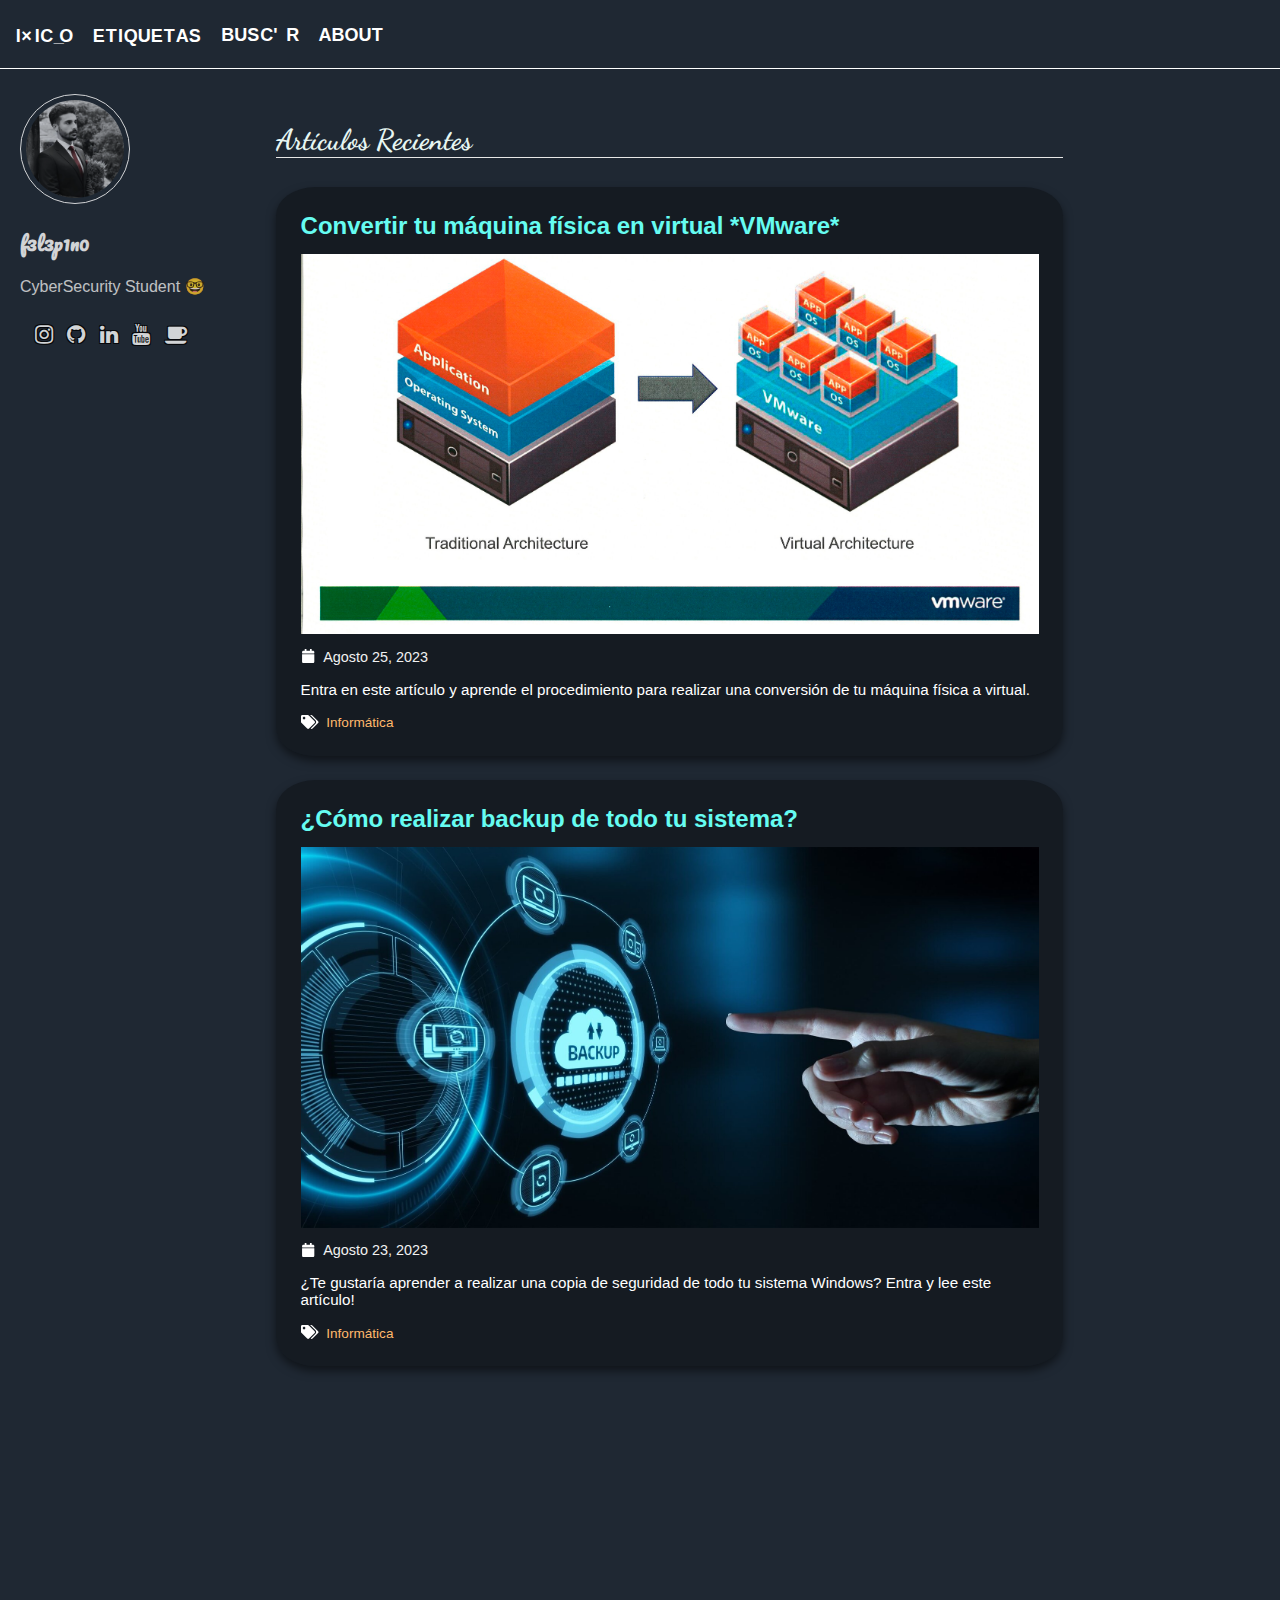
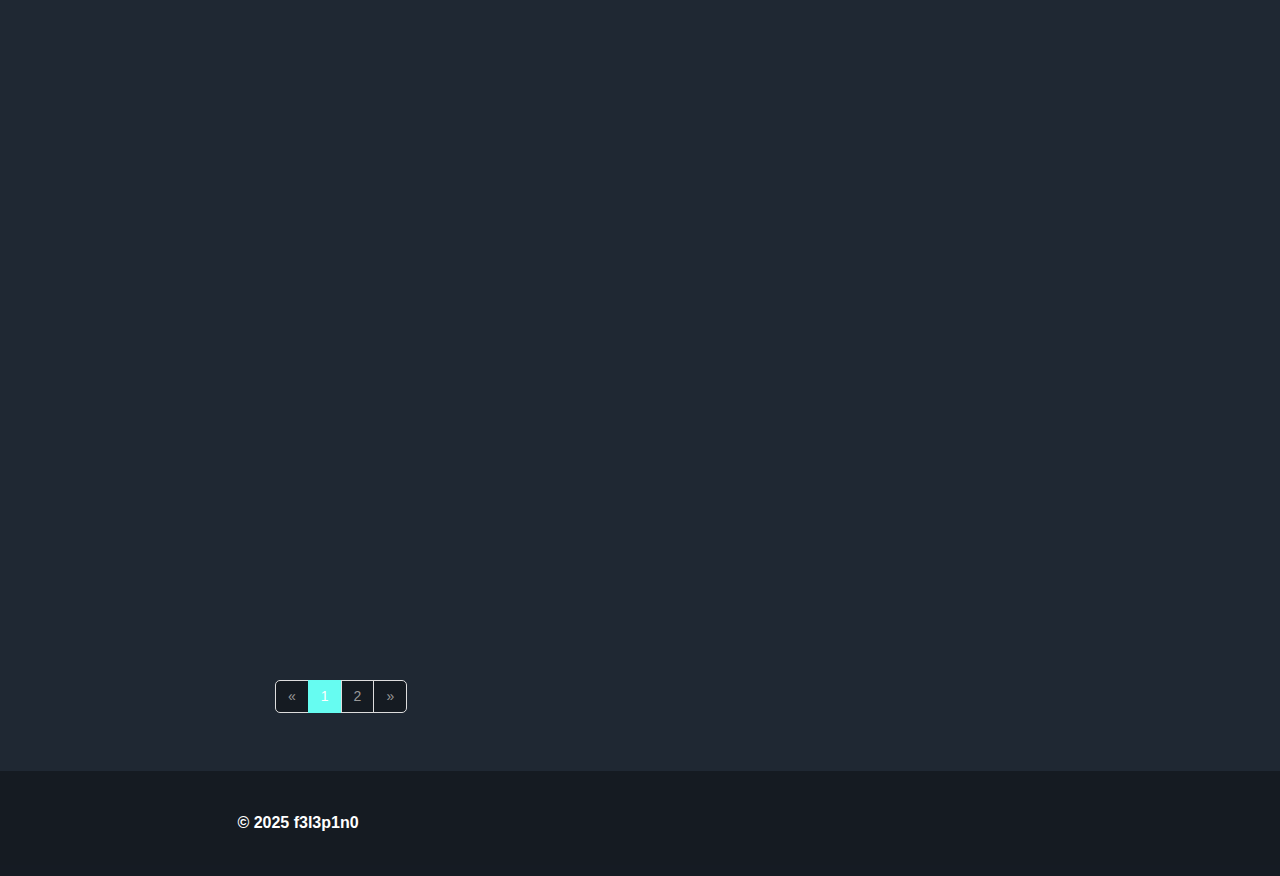
<file: main/main.html>
<!DOCTYPE html>
<html lang="es">
    <head>
        <meta charset="utf-8">
        <title>Blog - f3l3p1n0</title>
        <meta name="viewport" content="width=device-width, initial-scale=1.0">
        <link  rel="icon" href="/favicon.png" type="image/png">
        <link rel="stylesheet" href="css/main.css">
        <link rel="stylesheet" href="css/styles.css">
        <link rel="stylesheet" href="css/media.css">
        <link href="https://unpkg.com/boxicons@2.0.7/css/boxicons.min.css" rel="stylesheet">
        <link rel="stylesheet" href="https://maxcdn.bootstrapcdn.com/font-awesome/4.5.0/css/font-awesome.min.css">
        <link class="cssdeck" rel="stylesheet" href="//maxcdn.bootstrapcdn.com/font-awesome/4.3.0/css/font-awesome.min.css">
        <script src="https://ajax.googleapis.com/ajax/libs/jquery/3.3.1/jquery.min.js"></script>
        <script>
            if (window.matchMedia("(min-width: 980px)").matches) {
                $(window).scroll(function(){
                    $(".items").stop().animate({"marginTop": ($(window).scrollTop()) + "px", "marginLeft":($(window).scrollLeft()) + "px"}, "slow" );
                });
                var totaltext = "";
                for (var i = 0; i < 100; i++) {
                    totaltext += "scroll!<br />";
                }
            }
        </script>
    </head>
    <body>
        
        <!-- CABECERA -->

        <nav>

            <div class='float_wrapper' id='header-utama'>
                <div class='wrapper'>
                    <div class='header-menu'>
                        <ul>
                            <li id="inicio"><a class="item-link Inicio" href='main.html'>INICIO</a></li>
                            <li id="etiquetas"><a class="item-link Etiquetas" href='etiquetas/etiquetas.html'>ETIQUETAS</a></li>
                            <li id="buscador"><a class="item-link Buscar" href='/main/buscador/buscador.html'>BUSCAR</a></li>
                            <li id="contacto"><a class="item-link Contacto" href='/main/contacto/contacto.html'>ABOUT</a></li>
                        </ul>
                    </div>
                </div>
                
                <!-- Botón submenu -->

                <div class="main">
                    <label class="menu-button-wrapper" for="">
                        <input type="checkbox" class="menu-button">
                        <div class="icon-wrapper">
                            <label class="hamburger">
                            <input class="hamburger-input" type="checkbox">
                            <span class="hamburger-line first"></span>
                            <span class="hamburger-line second"></span>
                            <span class="hamburger-line third"></span>
                            </label>
                        </div>
                        <div class="item-list">
                            <div class="iniciodrop"><a href="/main/main.html">Inicio</a></div>
                            <div class="etiquetasdrop"><a href="/main/etiquetas/etiquetas.html">Etiquetas</a></div>
                            <div class="finddrop"><a href="/main/buscador/buscador.html">Buscar</a></div>
                            <div class="contactdrop"><a href="/main/contacto/contacto.html">About</a></div>
                        </div>
                    </label>
                </div> 
            </div>
            
        </nav>

        <!-- CUERPO -->
        
        <div class="row">
            <aside>
                <div class="items">
                    <div class="autor">
                        <img src="images/avatar.jpeg" alt="f3l3p1n0" itemprop="image">
                    </div>
                    <div class="autor_content">
                        <h3 class="autor_name" itemprop="name">f3l3p1n0</h3>
                        <p class="autor_bio" itemprop="description">CyberSecurity Student &#129299</p>                   
                        <div class="autor_urls">
                            <div align="center" class="socialbtns">
                                <ul>
                                    <li><a href="https://www.instagram.com/f3l3p1n0/?igshid=Mzc1MmZhNjY%3D" class="fa fa-lg fa-instagram"></a></li>
                                    <li><a href="https://github.com/f3l3p1n0" class="fa fa-lg fa-github"></a></li>
                                    <li><a href="https://www.linkedin.com/in/marc-mañé-lobato/" class="fa fa-lg fa-linkedin"></a></li>
                                    <li><a href="https://www.youtube.com/@f3l3p1n0" class="fa fa-lg fa-youtube"></a></li>
                                    <li><a href="https://www.buymeacoffee.com/f3l3p1n07" class="fa fa-lg fa-coffee"></a></li>
                                </ul>
                            </div>
                        </div>
                    </div>
                </div>
            </aside>
            <section>
                <h1 id="page-title" class="page__title"></h1>
                <h3 class="archive__subtitle">Artículos Recientes</h3>
                <div class="list__item" id="reveal" onclick="window.location.href='/posts/physicstovirtual/post.html';">
                    <article class="archive__item" itemscope itemtype="https://schema.org/CreativeWork">
                        <h2 class="archive__item-title" itemprop="headline">Convertir tu máquina física en virtual *VMware*</h2>
                        <p class="archive__item-excerpt" itemprop="description"><img src="/posts/physicstovirtual/images/portada.png" alt="" style="margin:10px auto; display:block; width: 100%;"></p>
                        <p class="page__meta">
                            <svg class="svg-inline--fa fa-calendar fa-w-14 fa-fw" aria-hidden="true" focusable="false" data-prefix="fa" data-icon="calendar" role="img" xmlns="http://www.w3.org/2000/svg" viewBox="0 0 448 512" data-fa-i2svg=""><path fill="currentColor" d="M12 192h424c6.6 0 12 5.4 12 12v260c0 26.5-21.5 48-48 48H48c-26.5 0-48-21.5-48-48V204c0-6.6 5.4-12 12-12zm436-44v-36c0-26.5-21.5-48-48-48h-48V12c0-6.6-5.4-12-12-12h-40c-6.6 0-12 5.4-12 12v52H160V12c0-6.6-5.4-12-12-12h-40c-6.6 0-12 5.4-12 12v52H48C21.5 64 0 85.5 0 112v36c0 6.6 5.4 12 12 12h424c6.6 0 12-5.4 12-12z"></path></svg>
                            <time datetime="2020-11-29T00:00:00+00:00">Agosto 25, 2023</time>
                        </p>
                        <p class="archive__item-excerpt2">Entra en este artículo y aprende el procedimiento para realizar una conversión de tu máquina física a virtual.</p>
                        <svg class="svg-inline--fa fa-tags fa-w-20" aria-hidden="true" focusable="false" data-prefix="fas" data-icon="tags" role="img" xmlns="http://www.w3.org/2000/svg" viewBox="0 0 640 512" data-fa-i2svg=""><path fill="currentColor" d="M497.941 225.941L286.059 14.059A48 48 0 0 0 252.118 0H48C21.49 0 0 21.49 0 48v204.118a48 48 0 0 0 14.059 33.941l211.882 211.882c18.744 18.745 49.136 18.746 67.882 0l204.118-204.118c18.745-18.745 18.745-49.137 0-67.882zM112 160c-26.51 0-48-21.49-48-48s21.49-48 48-48 48 21.49 48 48-21.49 48-48 48zm513.941 133.823L421.823 497.941c-18.745 18.745-49.137 18.745-67.882 0l-.36-.36L527.64 323.522c16.999-16.999 26.36-39.6 26.36-63.64s-9.362-46.641-26.36-63.64L331.397 0h48.721a48 48 0 0 1 33.941 14.059l211.882 211.882c18.745 18.745 18.745 49.137 0 67.882z"></path></svg>
                        <span class="page__meta btn" rel="tag">Informática</span>
                    </article>
                </div>
                <div class="list__item" id="reveal" onclick="window.location.href='/posts/backup_sistema/post.html';">
                    <article class="archive__item" itemscope itemtype="https://schema.org/CreativeWork">
                        <h2 class="archive__item-title" itemprop="headline">¿Cómo realizar backup de todo tu sistema?</h2>
                        <p class="archive__item-excerpt" itemprop="description"><img src="/posts/backup_sistema/images/backup.jpg" alt="" style="margin:10px auto; display:block; width: 100%;"></p>
                        <p class="page__meta">
                            <svg class="svg-inline--fa fa-calendar fa-w-14 fa-fw" aria-hidden="true" focusable="false" data-prefix="fa" data-icon="calendar" role="img" xmlns="http://www.w3.org/2000/svg" viewBox="0 0 448 512" data-fa-i2svg=""><path fill="currentColor" d="M12 192h424c6.6 0 12 5.4 12 12v260c0 26.5-21.5 48-48 48H48c-26.5 0-48-21.5-48-48V204c0-6.6 5.4-12 12-12zm436-44v-36c0-26.5-21.5-48-48-48h-48V12c0-6.6-5.4-12-12-12h-40c-6.6 0-12 5.4-12 12v52H160V12c0-6.6-5.4-12-12-12h-40c-6.6 0-12 5.4-12 12v52H48C21.5 64 0 85.5 0 112v36c0 6.6 5.4 12 12 12h424c6.6 0 12-5.4 12-12z"></path></svg>
                            <time datetime="2020-11-29T00:00:00+00:00">Agosto 23, 2023</time>
                        </p>
                        <p class="archive__item-excerpt2">¿Te gustaría aprender a realizar una copia de seguridad de todo tu sistema Windows? Entra y lee este artículo!</p>
                        <svg class="svg-inline--fa fa-tags fa-w-20" aria-hidden="true" focusable="false" data-prefix="fas" data-icon="tags" role="img" xmlns="http://www.w3.org/2000/svg" viewBox="0 0 640 512" data-fa-i2svg=""><path fill="currentColor" d="M497.941 225.941L286.059 14.059A48 48 0 0 0 252.118 0H48C21.49 0 0 21.49 0 48v204.118a48 48 0 0 0 14.059 33.941l211.882 211.882c18.744 18.745 49.136 18.746 67.882 0l204.118-204.118c18.745-18.745 18.745-49.137 0-67.882zM112 160c-26.51 0-48-21.49-48-48s21.49-48 48-48 48 21.49 48 48-21.49 48-48 48zm513.941 133.823L421.823 497.941c-18.745 18.745-49.137 18.745-67.882 0l-.36-.36L527.64 323.522c16.999-16.999 26.36-39.6 26.36-63.64s-9.362-46.641-26.36-63.64L331.397 0h48.721a48 48 0 0 1 33.941 14.059l211.882 211.882c18.745 18.745 18.745 49.137 0 67.882z"></path></svg>
                        <span class="page__meta btn" rel="tag">Informática</span>
                    </article>
                </div>
                <div class="list__item" id="reveal" onclick="window.location.href='/posts/dotfiles_archlinux/post.html';">
                    <article class="archive__item" itemscope itemtype="https://schema.org/CreativeWork">
                        <h2 class="archive__item-title" itemprop="headline">Personalizando tu ArchLinux</h2>
                        <p class="archive__item-excerpt" itemprop="description"><img src="/posts/dotfiles_archlinux/images/rices.png" alt="" style="margin:10px auto; display:block; width: 100%;"> <!-- float: right; --></p>
                        <p class="page__meta">
                            <svg class="svg-inline--fa fa-calendar fa-w-14 fa-fw" aria-hidden="true" focusable="false" data-prefix="fa" data-icon="calendar" role="img" xmlns="http://www.w3.org/2000/svg" viewBox="0 0 448 512" data-fa-i2svg=""><path fill="currentColor" d="M12 192h424c6.6 0 12 5.4 12 12v260c0 26.5-21.5 48-48 48H48c-26.5 0-48-21.5-48-48V204c0-6.6 5.4-12 12-12zm436-44v-36c0-26.5-21.5-48-48-48h-48V12c0-6.6-5.4-12-12-12h-40c-6.6 0-12 5.4-12 12v52H160V12c0-6.6-5.4-12-12-12h-40c-6.6 0-12 5.4-12 12v52H48C21.5 64 0 85.5 0 112v36c0 6.6 5.4 12 12 12h424c6.6 0 12-5.4 12-12z"></path></svg>
                            <time datetime="2020-11-29T00:00:00+00:00">Junio 03, 2023</time>
                        </p>
                        <p class="archive__item-excerpt2">¿Te has instalado ArchLinux con algún entorno gráfico y te parece muy simple? Si estás buscando personalizarlo, ¡este es tu artículo!</p>
                        <svg class="svg-inline--fa fa-tags fa-w-20" aria-hidden="true" focusable="false" data-prefix="fas" data-icon="tags" role="img" xmlns="http://www.w3.org/2000/svg" viewBox="0 0 640 512" data-fa-i2svg=""><path fill="currentColor" d="M497.941 225.941L286.059 14.059A48 48 0 0 0 252.118 0H48C21.49 0 0 21.49 0 48v204.118a48 48 0 0 0 14.059 33.941l211.882 211.882c18.744 18.745 49.136 18.746 67.882 0l204.118-204.118c18.745-18.745 18.745-49.137 0-67.882zM112 160c-26.51 0-48-21.49-48-48s21.49-48 48-48 48 21.49 48 48-21.49 48-48 48zm513.941 133.823L421.823 497.941c-18.745 18.745-49.137 18.745-67.882 0l-.36-.36L527.64 323.522c16.999-16.999 26.36-39.6 26.36-63.64s-9.362-46.641-26.36-63.64L331.397 0h48.721a48 48 0 0 1 33.941 14.059l211.882 211.882c18.745 18.745 18.745 49.137 0 67.882z"></path></svg>
                        <span class="page__meta btn" rel="tag">Linux</span>
                    </article>
                </div>
                <div class="list__item" id="reveal" onclick="window.location.href='/posts/codigo_f3l3key/post.html';">
                    <article class="archive__item" itemscope itemtype="https://schema.org/CreativeWork">
                        <h2 class="archive__item-title" itemprop="headline">Explicando cómo funciona un Keylogger
                        </h2>
                        <p class="archive__item-excerpt" itemprop="description"><img src="/posts/codigo_f3l3key/images/codigo_keylogger.jpg" alt="" style="margin:10px auto; display:block; width: 100%;"></p>
                        <p class="page__meta">
                            <svg class="svg-inline--fa fa-calendar fa-w-14 fa-fw" aria-hidden="true" focusable="false" data-prefix="fa" data-icon="calendar" role="img" xmlns="http://www.w3.org/2000/svg" viewBox="0 0 448 512" data-fa-i2svg=""><path fill="currentColor" d="M12 192h424c6.6 0 12 5.4 12 12v260c0 26.5-21.5 48-48 48H48c-26.5 0-48-21.5-48-48V204c0-6.6 5.4-12 12-12zm436-44v-36c0-26.5-21.5-48-48-48h-48V12c0-6.6-5.4-12-12-12h-40c-6.6 0-12 5.4-12 12v52H160V12c0-6.6-5.4-12-12-12h-40c-6.6 0-12 5.4-12 12v52H48C21.5 64 0 85.5 0 112v36c0 6.6 5.4 12 12 12h424c6.6 0 12-5.4 12-12z"></path></svg>
                            <time datetime="2020-11-29T00:00:00+00:00">Abril 06, 2023</time>
                        </p>
                        <p class="archive__item-excerpt2">Entra y aprende línea por línea el funcionamiento de un keylogger basado en el lenguaje de programación Python.</p>
                        <svg class="svg-inline--fa fa-tags fa-w-20" aria-hidden="true" focusable="false" data-prefix="fas" data-icon="tags" role="img" xmlns="http://www.w3.org/2000/svg" viewBox="0 0 640 512" data-fa-i2svg=""><path fill="currentColor" d="M497.941 225.941L286.059 14.059A48 48 0 0 0 252.118 0H48C21.49 0 0 21.49 0 48v204.118a48 48 0 0 0 14.059 33.941l211.882 211.882c18.744 18.745 49.136 18.746 67.882 0l204.118-204.118c18.745-18.745 18.745-49.137 0-67.882zM112 160c-26.51 0-48-21.49-48-48s21.49-48 48-48 48 21.49 48 48-21.49 48-48 48zm513.941 133.823L421.823 497.941c-18.745 18.745-49.137 18.745-67.882 0l-.36-.36L527.64 323.522c16.999-16.999 26.36-39.6 26.36-63.64s-9.362-46.641-26.36-63.64L331.397 0h48.721a48 48 0 0 1 33.941 14.059l211.882 211.882c18.745 18.745 18.745 49.137 0 67.882z"></path></svg>
                        <span class="page__meta btn" rel="tag">Ciberseguridad</span>
                    </article>
                </div>
                <div class="list__item" id="reveal" onclick="window.location.href='/posts/f3l3key/post.html';">
                    <article class="archive__item" itemscope itemtype="https://schema.org/CreativeWork">
                        <h2 class="archive__item-title" itemprop="headline">Keylogger para Ubuntu
                        </h2>
                        <p class="archive__item-excerpt" itemprop="description"><img src="/posts/f3l3key/images/keylogger.png" alt="" style="margin:10px auto; display:block; width: 100%;"></p>
                        <p class="page__meta">
                            <svg class="svg-inline--fa fa-calendar fa-w-14 fa-fw" aria-hidden="true" focusable="false" data-prefix="fa" data-icon="calendar" role="img" xmlns="http://www.w3.org/2000/svg" viewBox="0 0 448 512" data-fa-i2svg=""><path fill="currentColor" d="M12 192h424c6.6 0 12 5.4 12 12v260c0 26.5-21.5 48-48 48H48c-26.5 0-48-21.5-48-48V204c0-6.6 5.4-12 12-12zm436-44v-36c0-26.5-21.5-48-48-48h-48V12c0-6.6-5.4-12-12-12h-40c-6.6 0-12 5.4-12 12v52H160V12c0-6.6-5.4-12-12-12h-40c-6.6 0-12 5.4-12 12v52H48C21.5 64 0 85.5 0 112v36c0 6.6 5.4 12 12 12h424c6.6 0 12-5.4 12-12z"></path></svg>
                            <time datetime="2020-11-29T00:00:00+00:00">Abril 04, 2023</time>
                        </p>
                        <p class="archive__item-excerpt2">En este artículo podrás descargar un keylogger y aprenderás a como utilizarlo. Este keylogger por el momento es compatible con Ubuntu.</p>
                        <svg class="svg-inline--fa fa-tags fa-w-20" aria-hidden="true" focusable="false" data-prefix="fas" data-icon="tags" role="img" xmlns="http://www.w3.org/2000/svg" viewBox="0 0 640 512" data-fa-i2svg=""><path fill="currentColor" d="M497.941 225.941L286.059 14.059A48 48 0 0 0 252.118 0H48C21.49 0 0 21.49 0 48v204.118a48 48 0 0 0 14.059 33.941l211.882 211.882c18.744 18.745 49.136 18.746 67.882 0l204.118-204.118c18.745-18.745 18.745-49.137 0-67.882zM112 160c-26.51 0-48-21.49-48-48s21.49-48 48-48 48 21.49 48 48-21.49 48-48 48zm513.941 133.823L421.823 497.941c-18.745 18.745-49.137 18.745-67.882 0l-.36-.36L527.64 323.522c16.999-16.999 26.36-39.6 26.36-63.64s-9.362-46.641-26.36-63.64L331.397 0h48.721a48 48 0 0 1 33.941 14.059l211.882 211.882c18.745 18.745 18.745 49.137 0 67.882z"></path></svg>
                        <span class="page__meta btn" rel="tag">Ciberseguridad</span>
                    </article>
                </div>
                <div class="list__item" id="reveal" onclick="window.location.href='/posts/conexion_remota/post.html';">
                    <article class="archive__item" itemscope itemtype="https://schema.org/CreativeWork">
                        <h2 class="archive__item-title" itemprop="headline">Conexión inversa a través de VPN
                        </h2>
                        <p class="archive__item-excerpt" itemprop="description"><img src="/posts/conexion_remota/images/cap19.jpg" alt="" style="margin:10px auto; display:block; width: 100%;"></p>
                        <p class="page__meta">
                            <svg class="svg-inline--fa fa-calendar fa-w-14 fa-fw" aria-hidden="true" focusable="false" data-prefix="fa" data-icon="calendar" role="img" xmlns="http://www.w3.org/2000/svg" viewBox="0 0 448 512" data-fa-i2svg=""><path fill="currentColor" d="M12 192h424c6.6 0 12 5.4 12 12v260c0 26.5-21.5 48-48 48H48c-26.5 0-48-21.5-48-48V204c0-6.6 5.4-12 12-12zm436-44v-36c0-26.5-21.5-48-48-48h-48V12c0-6.6-5.4-12-12-12h-40c-6.6 0-12 5.4-12 12v52H160V12c0-6.6-5.4-12-12-12h-40c-6.6 0-12 5.4-12 12v52H48C21.5 64 0 85.5 0 112v36c0 6.6 5.4 12 12 12h424c6.6 0 12-5.4 12-12z"></path></svg>
                            <time datetime="2020-11-29T00:00:00+00:00">November 13, 2022</time>
                        </p>
                        <p class="archive__item-excerpt2">¿Te gustaría saber como conectarte a una máquina en la que tienes privilegios pero en cualquier parte del mundo? Entra y descúbrelo!</p>
                        <svg class="svg-inline--fa fa-tags fa-w-20" aria-hidden="true" focusable="false" data-prefix="fas" data-icon="tags" role="img" xmlns="http://www.w3.org/2000/svg" viewBox="0 0 640 512" data-fa-i2svg=""><path fill="currentColor" d="M497.941 225.941L286.059 14.059A48 48 0 0 0 252.118 0H48C21.49 0 0 21.49 0 48v204.118a48 48 0 0 0 14.059 33.941l211.882 211.882c18.744 18.745 49.136 18.746 67.882 0l204.118-204.118c18.745-18.745 18.745-49.137 0-67.882zM112 160c-26.51 0-48-21.49-48-48s21.49-48 48-48 48 21.49 48 48-21.49 48-48 48zm513.941 133.823L421.823 497.941c-18.745 18.745-49.137 18.745-67.882 0l-.36-.36L527.64 323.522c16.999-16.999 26.36-39.6 26.36-63.64s-9.362-46.641-26.36-63.64L331.397 0h48.721a48 48 0 0 1 33.941 14.059l211.882 211.882c18.745 18.745 18.745 49.137 0 67.882z"></path></svg>
                        <span class="page__meta btn" rel="tag">Ciberseguridad</span>
                    </article>
                </div>
                <br><br>
                <ul class="pagination modal-2">
                    <li><a href="#" class="prev" style="pointer-events: none; cursor: default;">&laquo </a></li>
                    <li><a href="/main/main.html" class="active">1</a></li>
                    <li> <a href="/main/pages/main2.html">2</a></li>
                    <li><a href="/main/pages/main2.html" class="next">  &raquo;</a></li>
                </ul>
                <br><br>
            </section>
        </div>

        <!-- PIE -->

        <footer><h2>© 2025 f3l3p1n0</h2></footer>

        <div id="topBtn"><p><img src="/up.png" style="position: absolute; top: 50%; left: 50%; transform: translate(-50%, -50%); width: 30px; height: 30px; opacity: 0.8;"></p></div>        
        <script type="text/javascript" src="/js/script.js"></script>
        <script async="async" src="/js/animacion_menu.js"></script>
        <script type="text/javascript" src="/js/scroll.js"></script>
        <script type="text/javascript" src="/js/menu_scroto.js"></script>
    </body>
</html>
</file>
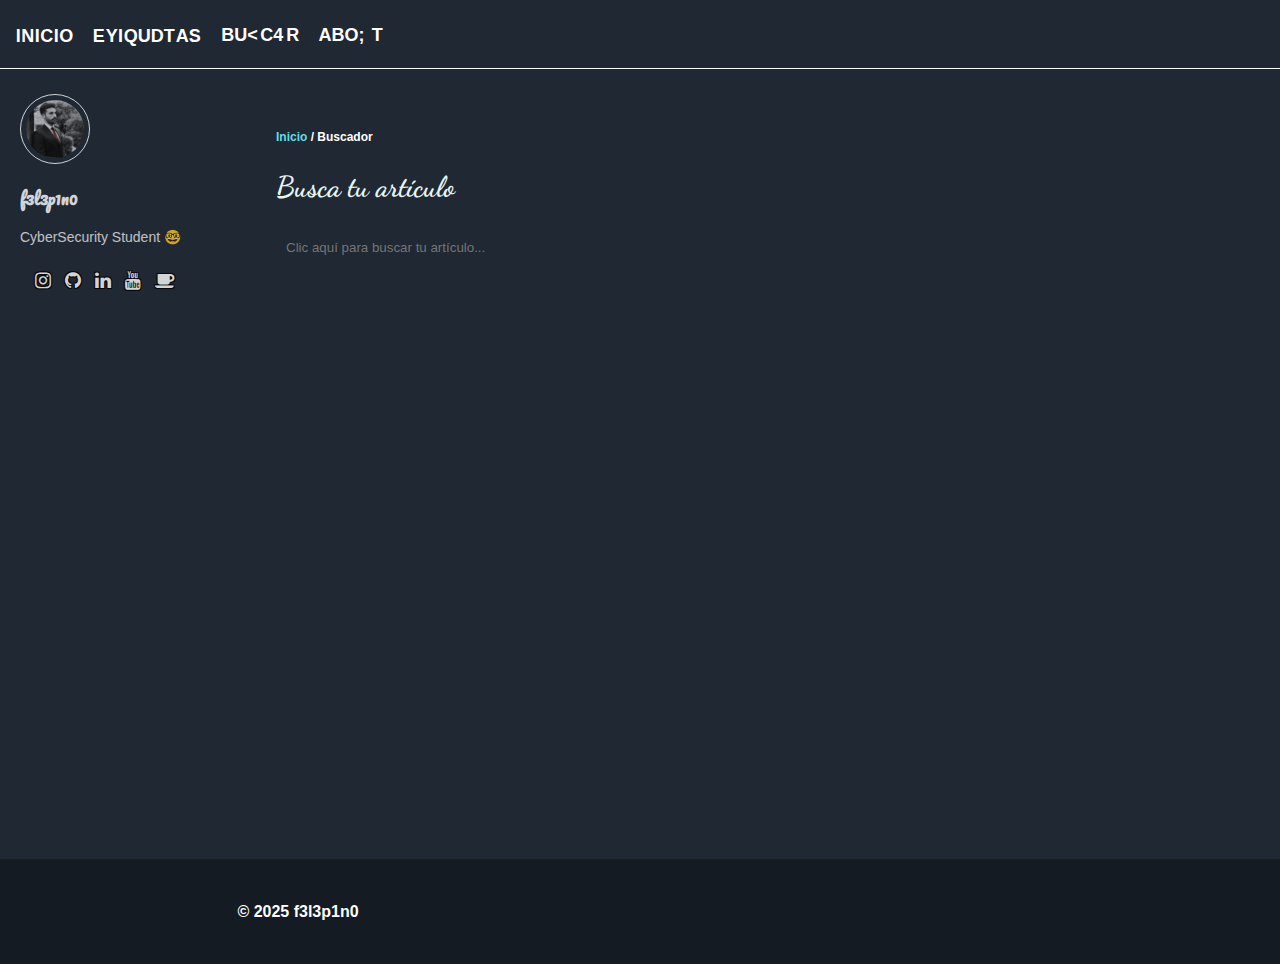
<file: main/buscador/buscador.html>
<!DOCTYPE html>
<html lang="es">
    <head>
      <meta charset="utf-8">
      <title>Blog - f3l3p1n0</title>
      <meta name="viewport" content="width=device-width, initial-scale=1.0">
      <link  rel="icon" href="/favicon.png" type="image/png">
      <link rel="stylesheet" href="/main/buscador/css/main_buscador.css">
      <link rel="stylesheet" href="/main/css/styles.css">
      <link rel="stylesheet" href="/main/buscador/css/media_buscador.css">
      <script src="js/jquery.js"></script>
      <script src="js/jquery.dataTables.min.js"></script>
      <link rel="stylesheet" href="css/estilos_buscador.css">
      <link href="https://unpkg.com/boxicons@2.0.7/css/boxicons.min.css" rel="stylesheet">
      <link rel="stylesheet" href="https://maxcdn.bootstrapcdn.com/font-awesome/4.5.0/css/font-awesome.min.css">
      <link class="cssdeck" rel="stylesheet" href="//maxcdn.bootstrapcdn.com/font-awesome/4.3.0/css/font-awesome.min.css">
    </head>
    <body>
        
        <!-- CABECERA -->

        <nav>

            <div class='float_wrapper' id='header-utama'>
                <div class='wrapper'>
                    <div class='header-menu'>
                        <ul>
                            <li id="inicio"><a class="item-link Inicio" href='/main/main.html'>INICIO</a></li>
                            <li id="etiquetas"><a class="item-link Etiquetas" href='/main/etiquetas/etiquetas.html'>ETIQUETAS</a></li>
                            <li id="buscador"><a class="item-link Buscar" href='/main/buscador/buscador.html'>BUSCAR</a></li>
                            <li id="contacto"><a class="item-link Contacto" href='/main/contacto/contacto.html'>ABOUT</a></li>
                        </ul>
                    </div>
                </div>
                
                <!-- Botón submenu -->

                <div class="main">
                    <label class="menu-button-wrapper" for="">
                        <input type="checkbox" class="menu-button">
                        <div class="icon-wrapper">
                            <label class="hamburger">
                            <input class="hamburger-input" type="checkbox">
                            <span class="hamburger-line first"></span>
                            <span class="hamburger-line second"></span>
                            <span class="hamburger-line third"></span>
                            </label>
                        </div>
                        <div class="item-list">
                            <div class="iniciodrop"><a href="/main/main.html">Inicio</a></div>
                            <div class="etiquetasdrop"><a href="/main/etiquetas/etiquetas.html">Etiquetas</a></div>
                            <div class="finddrop"><a href="/main/buscador/buscador.html">Buscar</a></div>
                            <div class="contactdrop"><a href="/main/contacto/contacto.html">About</a></div>
                        </div>
                    </label>
                </div> 
            </div>

        </nav>

        <!-- CUERPO -->
        
        <div class="row">
            <aside>
                <div class="items">
                    <div class="autor">
                        <img src="images/avatar.jpeg" alt="f3l3p1n0" itemprop="image">
                    </div>
                    <div class="autor_content">
                        <h3 class="autor_name" itemprop="name">f3l3p1n0</h3>
                        <p class="autor_bio" itemprop="description">CyberSecurity Student &#129299</p>                   
                        <div class="autor_urls">
                            <div align="center" class="socialbtns">
                                <ul>
                                    <li><a href="https://www.instagram.com/f3l3p1n0/?igshid=Mzc1MmZhNjY%3D" class="fa fa-lg fa-instagram"></a></li>
                                    <li><a href="https://github.com/f3l3p1n0" class="fa fa-lg fa-github"></a></li>
                                    <li><a href="https://www.linkedin.com/in/marc-mañé-lobato/" class="fa fa-lg fa-linkedin"></a></li>
                                    <li><a href="https://www.youtube.com/@f3l3p1n0" class="fa fa-lg fa-youtube"></a></li>
                                    <li><a href="https://www.buymeacoffee.com/f3l3p1n07" class="fa fa-lg fa-coffee"></a></li>
                                </ul>
                            </div>
                        </div>
                    </div>
                </div>
            </aside>
            <section>
                <br><br>
                <div class="breadcrumbs"><a href="/main/main.html">Inicio</a> / Buscador</div>
                <div class="titulo_articulos"><h1 id="page-title" class="page__title">Busca tu artículo</h1></div>
                <header>
                    <input type="search" id="input-search" placeholder="Clic aquí para buscar tu artículo...">                    
                    <div class="content-search">
                        <div class="content-table">
                            <table id="table">
                                <thead>
                                    <tr>
                                        <td></td>
                                    </tr>
                                </thead>                                
                                <tbody>
                                    <tr>
                                        <td><a href="/posts/escalada_xampp/post.html">Escalada de privilegios Xampp</a></td>
                                    </tr>
                                    <tr>
                                        <td><a href="/posts/brute_moodle/post.html">Script Brute Force Moodle</a></td>
                                    </tr>
                                    <tr>
                                        <td><a href="/posts/conexion_remota/post.html">Conexión inversa a través de VPN</a></td>
                                    </tr>
                                    <tr>
                                        <td><a href="/posts/f3l3key/post.html">Keylogger para Ubuntu</a></td>
                                    </tr>
                                    <tr>
                                        <td><a href="/posts/codigo_f3l3key/post.html">Explicando cómo funciona un Keylogger</a></td>
                                    </tr>
                                    <tr>
                                        <td><a href="/posts/dotfiles_archlinux/post.html">Personalizando tu ArchLinux</a></td>
                                    </tr>
                                    <tr>
                                        <td><a href="/posts/backup_sistema/post.html">¿Cómo realizar backup de todo tu sistema?</a></td>
                                    </tr>
                                    <tr>
                                        <td><a href="/posts/physicstovirtual/post.html">Convertir tu máquina física en virtual *VMware*</a></td>
                                    </tr>
                                </tbody>
                            </table>
                        </div>
                    </div>
                </header>
            <script src="js/search.js"></script>
        </div>

        <!-- PIE -->

        <footer><h2>© 2025 f3l3p1n0</h2></footer>
        <script async="async" src="/js/animacion_menu.js"></script>
        <script type="text/javascript" src="/js/menu_scroto.js"></script>
    </body>
</html>
</file>
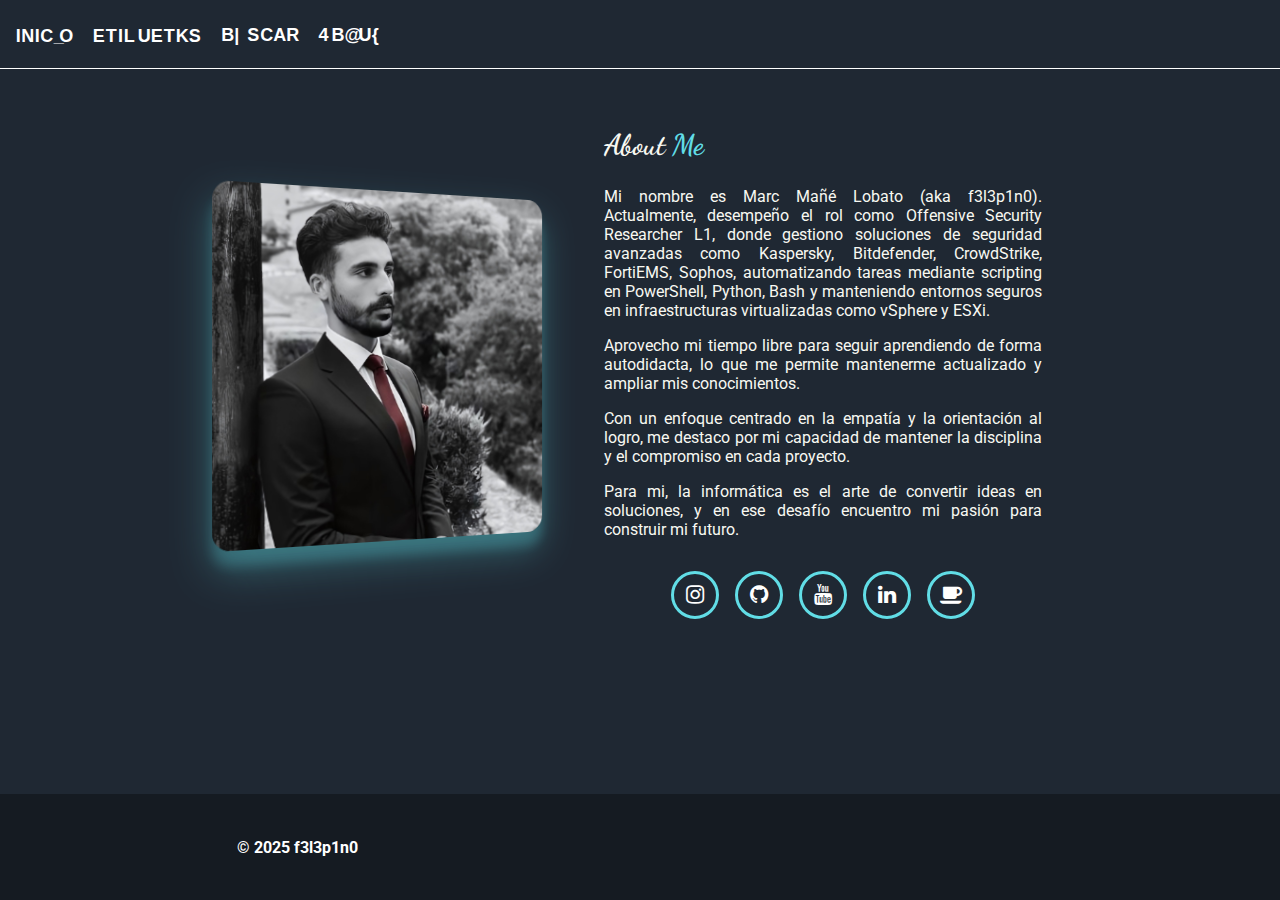
<file: main/contacto/contacto.html>
<!DOCTYPE html>
<html lang="es">
    <head>
      <meta charset="utf-8">
      <title>Blog - f3l3p1n0</title>
      <meta name="viewport" content="width=device-width, initial-scale=1.0">
      <link  rel="icon" href="/favicon.png" type="image/png">
      <link rel="stylesheet" href="/main/contacto/css/main_contacto.css">
      <link rel="stylesheet" href="/main/css/styles.css">
      <link rel="stylesheet" href="/main/contacto/css/media_contacto.css">
      <link href="https://unpkg.com/boxicons@2.0.7/css/boxicons.min.css" rel="stylesheet">
      <link rel="stylesheet" href="https://maxcdn.bootstrapcdn.com/font-awesome/4.5.0/css/font-awesome.min.css">
      <link class="cssdeck" rel="stylesheet" href="//maxcdn.bootstrapcdn.com/font-awesome/4.3.0/css/font-awesome.min.css">
      <script src="https://ajax.googleapis.com/ajax/libs/jquery/3.3.1/jquery.min.js"></script>
    </head>
    <body>
        
        <!-- CABECERA -->

        <nav>

            <div class='float_wrapper' id='header-utama'>
                <div class='wrapper'>
                    <div class='header-menu'>
                        <ul>
                            <li id="inicio"><a class="item-link Inicio" href='/main/main.html'>INICIO</a></li>
                            <li id="etiquetas"><a class="item-link Etiquetas" href='/main/etiquetas/etiquetas.html'>ETIQUETAS</a></li>
                            <li id="buscador"><a class="item-link Buscar" href='/main/buscador/buscador.html'>BUSCAR</a></li>
                            <li id="contacto"><a class="item-link Contacto" href='/main/contacto/contacto.html'>ABOUT</a></li>
                        </ul>
                    </div>
                </div>
                
                <!-- Botón submenu -->

                <div class="main">
                    <label class="menu-button-wrapper" for="">
                        <input type="checkbox" class="menu-button">
                        <div class="icon-wrapper">
                            <label class="hamburger">
                            <input class="hamburger-input" type="checkbox">
                            <span class="hamburger-line first"></span>
                            <span class="hamburger-line second"></span>
                            <span class="hamburger-line third"></span>
                            </label>
                        </div>
                        <div class="item-list">
                            <div class="iniciodrop"><a href="/main/main.html">Inicio</a></div>
                            <div class="etiquetasdrop"><a href="/main/etiquetas/etiquetas.html">Etiquetas</a></div>
                            <div class="finddrop"><a href="/main/buscador/buscador.html">Buscar</a></div>
                            <div class="contactdrop"><a href="/main/contacto/contacto.html">About</a></div>
                        </div>
                    </label>
                </div> 
            </div>
            
        </nav>

        <!-- CUERPO -->
        
        <div class="row">
            <section>
                <!--<div class="breadcrumbs"><a href="/main/main.html">Inicio</a> / About</div>-->
                <!--<div class="titulo_articulos"><h1 id="page-title" class="page__title">About <span>Me</span></h1></div>-->
                <br><br>
                <div class="about">
                    <div class="about" id="about">
                        <div class="container">
                            <div class="tilt-box-wrap">
                                <span class="t_over"></span>
                                <span class="t_over"></span>
                                <span class="t_over"></span>
                                <span class="t_over"></span>
                                <span class="t_over"></span>
                                <span class="t_over"></span>
                                <span class="t_over"></span>
                                <span class="t_over"></span>
                                <span class="t_over"></span>
                                <div class="tilt-box">
                                    <img src="/main/contacto/images/avatar.jpeg" width="100%" height="100%" alt="Marc ML">
                                </div>
                            </div>
                        </div>
                        <div class="about-content">
                            <h2 class="heading">About <span>Me</span></h2>
                            <p>Mi nombre es Marc Mañé Lobato (aka f3l3p1n0). Actualmente, desempeño el rol como Offensive Security Researcher L1, donde  gestiono soluciones de seguridad avanzadas como Kaspersky, Bitdefender, CrowdStrike, FortiEMS, Sophos, automatizando tareas mediante scripting en PowerShell, Python, Bash y manteniendo entornos seguros en infraestructuras virtualizadas como vSphere y ESXi.</p>
                            <p>Aprovecho mi tiempo libre para seguir aprendiendo de forma autodidacta, lo que me permite mantenerme actualizado y ampliar mis conocimientos.</p>
                            <p>Con un enfoque centrado en la empatía y la orientación al logro, me destaco por mi capacidad de mantener la disciplina y el compromiso en cada proyecto.</p>
                            <p>Para mi, la informática es el arte de convertir ideas en soluciones, y en ese desafío encuentro mi pasión para construir mi futuro.</p>
                            <div class="socialmedia">
                                <a href="https://www.instagram.com/f3l3p1n0/?igshid=Mzc1MmZhNjY%3D" class="nav-item">
                                  <div class="nav-links transition-all">
                                    <i class="fa fa-lg fa-instagram"></i>
                                  </div>
                                </a>
                                <a href="https://github.com/f3l3p1n0" class="nav-item">
                                  <div class="nav-links transition-all">
                                    <i class="fa fa-lg fa-github"></i>
                                  </div>
                                </a>
                                <a href="https://www.youtube.com/@f3l3p1n0" class="nav-item">
                                  <div class="nav-links transition-all">
                                    <i class="fa fa-lg fa-youtube"></i>
                                  </div>
                                </a>
                                <a href="https://www.linkedin.com/in/marc-mañé-lobato/" class="nav-item">
                                  <div class="nav-links transition-all">
                                    <i class="fa fa-lg fa-linkedin"></i>
                                  </div>
                                </a>
                                <a href="https://www.buymeacoffee.com/f3l3p1n07" class="nav-item">
                                    <div class="nav-links transition-all">
                                      <i class="fa fa-lg fa-coffee"></i>
                                    </div>
                                  </a>
                            </div>
                        </div>

                    </div>
                </div>
            </section>
        </div>

        <!-- PIE -->

        <footer><h2>© 2025 f3l3p1n0</h2></footer>
        <script async="async" src="/js/animacion_menu.js"></script>
        <script type="text/javascript" src="/js/menu_scroto.js"></script>
    </body>
</html>
</file>
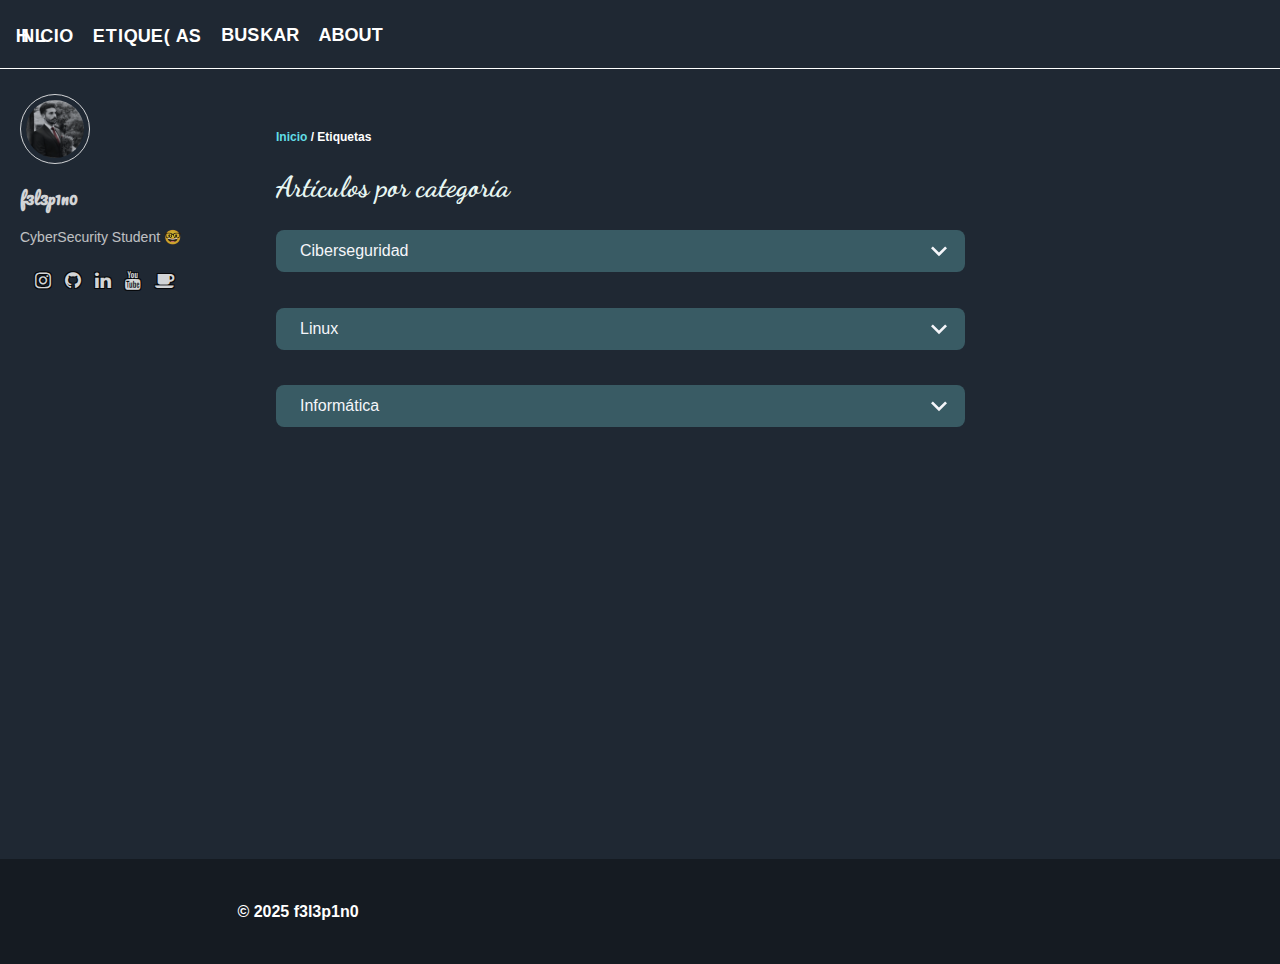
<file: main/etiquetas/etiquetas.html>
<!DOCTYPE html>
<html lang="es">
    <head>
        <meta charset="utf-8">
        <title>Blog - f3l3p1n0</title>
        <meta name="viewport" content="width=device-width, initial-scale=1.0">
        <link  rel="icon" href="/favicon.png" type="image/png">
        <link rel="stylesheet" href="/main/etiquetas/css/main_etiquetas.css">
        <link rel="stylesheet" href="/main/css/styles.css">
        <link rel="stylesheet" href="/main/etiquetas/css/media_etiquetas.css">
        <link href="https://unpkg.com/boxicons@2.0.7/css/boxicons.min.css" rel="stylesheet">
        <link rel="stylesheet" href="https://maxcdn.bootstrapcdn.com/font-awesome/4.5.0/css/font-awesome.min.css">
        <link class="cssdeck" rel="stylesheet" href="//maxcdn.bootstrapcdn.com/font-awesome/4.3.0/css/font-awesome.min.css">
        <script src="https://ajax.googleapis.com/ajax/libs/jquery/3.3.1/jquery.min.js"></script>
        <script>
            if (window.matchMedia("(min-width: 980px)").matches) {
                $(window).scroll(function(){
                    $(".items").stop().animate({"marginTop": ($(window).scrollTop()) + "px", "marginLeft":($(window).scrollLeft()) + "px"}, "slow" );
                });
                var totaltext = "";
                for (var i = 0; i < 100; i++) {
                    totaltext += "scroll!<br />";
                }
            }
        </script> 
    </head>
    <body>
        
        <!-- CABECERA -->

        <nav>

            <div class='float_wrapper' id='header-utama'>
                <div class='wrapper'>
                    <div class='header-menu'>
                        <ul>
                            <li id="inicio"><a class="item-link Inicio" href='/main/main.html'>INICIO</a></li>
                            <li id="etiquetas"><a class="item-link Etiquetas" href='/main/etiquetas/etiquetas.html'>ETIQUETAS</a></li>
                            <li id="buscador"><a class="item-link Buscar" href='/main/buscador/buscador.html'>BUSCAR</a></li>
                            <li id="contacto"><a class="item-link Contacto" href='/main/contacto/contacto.html'>ABOUT</a></li>
                        </ul>
                    </div>
                </div>
                
                <!-- Botón submenu -->

                <div class="main">
                    <label class="menu-button-wrapper" for="">
                        <input type="checkbox" class="menu-button">
                        <div class="icon-wrapper">
                            <label class="hamburger">
                            <input class="hamburger-input" type="checkbox">
                            <span class="hamburger-line first"></span>
                            <span class="hamburger-line second"></span>
                            <span class="hamburger-line third"></span>
                            </label>
                        </div>
                        <div class="item-list">
                            <div class="iniciodrop"><a href="/main/main.html">Inicio</a></div>
                            <div class="etiquetasdrop"><a href="/main/etiquetas/etiquetas.html">Etiquetas</a></div>
                            <div class="finddrop"><a href="/main/buscador/buscador.html">Buscar</a></div>
                            <div class="contactdrop"><a href="/main/contacto/contacto.html">About</a></div>
                        </div>
                    </label>
                </div> 
            </div>

        </nav>

        <!-- CUERPO -->
        
        <div class="row">
            <aside>
                <div class="items">
                    <div class="autor">
                        <img src="images/avatar.jpeg" alt="f3l3p1n0" itemprop="image">
                    </div>
                    <div class="autor_content">
                        <h3 class="autor_name" itemprop="name">f3l3p1n0</h3>
                        <p class="autor_bio" itemprop="description">CyberSecurity Student &#129299</p>                   
                        <div class="autor_urls">
                            <div align="center" class="socialbtns">
                                <ul>
                                    <li><a href="https://www.instagram.com/f3l3p1n0/?igshid=Mzc1MmZhNjY%3D" class="fa fa-lg fa-instagram"></a></li>
                                    <li><a href="https://github.com/f3l3p1n0" class="fa fa-lg fa-github"></a></li>
                                    <li><a href="https://www.linkedin.com/in/marc-mañé-lobato/" class="fa fa-lg fa-linkedin"></a></li>
                                    <li><a href="https://www.youtube.com/@f3l3p1n0" class="fa fa-lg fa-youtube"></a></li>
                                    <li><a href="https://www.buymeacoffee.com/f3l3p1n07" class="fa fa-lg fa-coffee"></a></li>
                                </ul>
                            </div>
                        </div>
                    </div>
                </div>
            </aside>
            <section>
                <br><br>
                <div class="breadcrumbs"><a href="/main/main.html">Inicio</a> / Etiquetas</div>
                <div class="titulo_articulos"><h1 id="page-title" class="page__title">Artículos por categoría</h1></div>
                <div class="container">          
                    <div class="select-box">
                        <div class="options-container">
                            <div class="option">
                                <div class="list__item">
                                    <article class="archive__item" itemscope itemtype="https://schema.org/CreativeWork">
                                        <h2 class="archive__item-title" itemprop="headline">
                                            <a href="/posts/codigo_f3l3key/post.html" rel="permalink">Explicando cómo funciona un Keylogger</a>
                                        </h2>
                                        <p class="page__meta">
                                            <svg class="svg-inline--fa fa-calendar fa-w-14 fa-fw" aria-hidden="true" focusable="false" data-prefix="fa" data-icon="calendar" role="img" xmlns="http://www.w3.org/2000/svg" viewBox="0 0 448 512" data-fa-i2svg=""><path fill="currentColor" d="M12 192h424c6.6 0 12 5.4 12 12v260c0 26.5-21.5 48-48 48H48c-26.5 0-48-21.5-48-48V204c0-6.6 5.4-12 12-12zm436-44v-36c0-26.5-21.5-48-48-48h-48V12c0-6.6-5.4-12-12-12h-40c-6.6 0-12 5.4-12 12v52H160V12c0-6.6-5.4-12-12-12h-40c-6.6 0-12 5.4-12 12v52H48C21.5 64 0 85.5 0 112v36c0 6.6 5.4 12 12 12h424c6.6 0 12-5.4 12-12z"></path></svg>
                                            <time datetime="2020-11-29T00:00:00+00:00">Abril 06, 2023</time>
                                        </p>
                                        <p class="archive__item-excerpt" itemprop="description"><img src="/posts/codigo_f3l3key/images/codigo_keylogger.jpg" alt="" style="float: right; margin-right:10px; margin-left:20px; margin-bottom:10px; height:120px; width: 210px;">
                                            Entra y aprende línea por línea el funcionamiento de un keylogger basado en el lenguaje de programación Python.
                                        </p>
                                        <svg class="svg-inline--fa fa-tags fa-w-20" aria-hidden="true" focusable="false" data-prefix="fas" data-icon="tags" role="img" xmlns="http://www.w3.org/2000/svg" viewBox="0 0 640 512" data-fa-i2svg=""><path fill="currentColor" d="M497.941 225.941L286.059 14.059A48 48 0 0 0 252.118 0H48C21.49 0 0 21.49 0 48v204.118a48 48 0 0 0 14.059 33.941l211.882 211.882c18.744 18.745 49.136 18.746 67.882 0l204.118-204.118c18.745-18.745 18.745-49.137 0-67.882zM112 160c-26.51 0-48-21.49-48-48s21.49-48 48-48 48 21.49 48 48-21.49 48-48 48zm513.941 133.823L421.823 497.941c-18.745 18.745-49.137 18.745-67.882 0l-.36-.36L527.64 323.522c16.999-16.999 26.36-39.6 26.36-63.64s-9.362-46.641-26.36-63.64L331.397 0h48.721a48 48 0 0 1 33.941 14.059l211.882 211.882c18.745 18.745 18.745 49.137 0 67.882z"></path></svg>
                                        <span class="page__meta btn" rel="tag">Ciberseguridad</span>
                                    </article>
                                </div>
                            </div>
                            <div class="option">
                                <div class="list__item">
                                    <article class="archive__item" itemscope itemtype="https://schema.org/CreativeWork">
                                        <h2 class="archive__item-title" itemprop="headline">
                                            <a href="/posts/f3l3key/post.html" rel="permalink">Keylogger para Ubuntu</a>
                                        </h2>
                                        <p class="page__meta">
                                            <svg class="svg-inline--fa fa-calendar fa-w-14 fa-fw" aria-hidden="true" focusable="false" data-prefix="fa" data-icon="calendar" role="img" xmlns="http://www.w3.org/2000/svg" viewBox="0 0 448 512" data-fa-i2svg=""><path fill="currentColor" d="M12 192h424c6.6 0 12 5.4 12 12v260c0 26.5-21.5 48-48 48H48c-26.5 0-48-21.5-48-48V204c0-6.6 5.4-12 12-12zm436-44v-36c0-26.5-21.5-48-48-48h-48V12c0-6.6-5.4-12-12-12h-40c-6.6 0-12 5.4-12 12v52H160V12c0-6.6-5.4-12-12-12h-40c-6.6 0-12 5.4-12 12v52H48C21.5 64 0 85.5 0 112v36c0 6.6 5.4 12 12 12h424c6.6 0 12-5.4 12-12z"></path></svg>
                                            <time datetime="2020-11-29T00:00:00+00:00">Abril 04, 2023</time>
                                        </p>
                                        <p class="archive__item-excerpt" itemprop="description"><img src="/posts/f3l3key/images/keylogger.png" alt="" style="float: right; margin-right:10px; margin-left:20px; margin-bottom:10px; height:120px; width: 210px;">
                                            En este artículo podrás descargar un keylogger y aprenderás a como utilizarlo. Este keylogger por el momento es compatible con Ubuntu.
                                        </p>
                                        <svg class="svg-inline--fa fa-tags fa-w-20" aria-hidden="true" focusable="false" data-prefix="fas" data-icon="tags" role="img" xmlns="http://www.w3.org/2000/svg" viewBox="0 0 640 512" data-fa-i2svg=""><path fill="currentColor" d="M497.941 225.941L286.059 14.059A48 48 0 0 0 252.118 0H48C21.49 0 0 21.49 0 48v204.118a48 48 0 0 0 14.059 33.941l211.882 211.882c18.744 18.745 49.136 18.746 67.882 0l204.118-204.118c18.745-18.745 18.745-49.137 0-67.882zM112 160c-26.51 0-48-21.49-48-48s21.49-48 48-48 48 21.49 48 48-21.49 48-48 48zm513.941 133.823L421.823 497.941c-18.745 18.745-49.137 18.745-67.882 0l-.36-.36L527.64 323.522c16.999-16.999 26.36-39.6 26.36-63.64s-9.362-46.641-26.36-63.64L331.397 0h48.721a48 48 0 0 1 33.941 14.059l211.882 211.882c18.745 18.745 18.745 49.137 0 67.882z"></path></svg>
                                        <span class="page__meta btn" rel="tag">Ciberseguridad</span>
                                    </article>
                                </div>
                            </div>
                            <div class="option">
                                <div class="list__item">
                                    <article class="archive__item" itemscope itemtype="https://schema.org/CreativeWork">
                                        <h2 class="archive__item-title" itemprop="headline">
                                            <a href="/posts/conexion_remota/post.html" rel="permalink">Conexión inversa a través de VPN</a>
                                        </h2>
                                        <p class="page__meta">
                                            <svg class="svg-inline--fa fa-calendar fa-w-14 fa-fw" aria-hidden="true" focusable="false" data-prefix="fa" data-icon="calendar" role="img" xmlns="http://www.w3.org/2000/svg" viewBox="0 0 448 512" data-fa-i2svg=""><path fill="currentColor" d="M12 192h424c6.6 0 12 5.4 12 12v260c0 26.5-21.5 48-48 48H48c-26.5 0-48-21.5-48-48V204c0-6.6 5.4-12 12-12zm436-44v-36c0-26.5-21.5-48-48-48h-48V12c0-6.6-5.4-12-12-12h-40c-6.6 0-12 5.4-12 12v52H160V12c0-6.6-5.4-12-12-12h-40c-6.6 0-12 5.4-12 12v52H48C21.5 64 0 85.5 0 112v36c0 6.6 5.4 12 12 12h424c6.6 0 12-5.4 12-12z"></path></svg>
                                            <time datetime="2020-11-29T00:00:00+00:00">November 13, 2022</time>
                                        </p>
                                        <p class="archive__item-excerpt" itemprop="description"><img src="/posts/conexion_remota/images/cap19.jpg" alt="" style="float: right; margin-right:10px; margin-left:20px; margin-bottom:10px; height:120px; width: 210px;">
                                            ¿Te gustaría saber como conectarte a una máquina en la que tienes privilegios pero en cualquier parte del mundo? Entra y descúbrelo!
                                        </p>
                                        <svg class="svg-inline--fa fa-tags fa-w-20" aria-hidden="true" focusable="false" data-prefix="fas" data-icon="tags" role="img" xmlns="http://www.w3.org/2000/svg" viewBox="0 0 640 512" data-fa-i2svg=""><path fill="currentColor" d="M497.941 225.941L286.059 14.059A48 48 0 0 0 252.118 0H48C21.49 0 0 21.49 0 48v204.118a48 48 0 0 0 14.059 33.941l211.882 211.882c18.744 18.745 49.136 18.746 67.882 0l204.118-204.118c18.745-18.745 18.745-49.137 0-67.882zM112 160c-26.51 0-48-21.49-48-48s21.49-48 48-48 48 21.49 48 48-21.49 48-48 48zm513.941 133.823L421.823 497.941c-18.745 18.745-49.137 18.745-67.882 0l-.36-.36L527.64 323.522c16.999-16.999 26.36-39.6 26.36-63.64s-9.362-46.641-26.36-63.64L331.397 0h48.721a48 48 0 0 1 33.941 14.059l211.882 211.882c18.745 18.745 18.745 49.137 0 67.882z"></path></svg>
                                        <span class="page__meta btn" rel="tag">Ciberseguridad<span>
                                    </article>
                                </div>
                            </div>               
                            <div class="option">
                                <div class="list__item">
                                    <article class="archive__item" itemscope itemtype="https://schema.org/CreativeWork">
                                        <h2 class="archive__item-title" itemprop="headline">
                                            <a href="/posts/brute_moodle/post.html" rel="permalink">Script Brute Force Moodle</a>
                                        </h2>
                                        <p class="page__meta">
                                            <svg class="svg-inline--fa fa-calendar fa-w-14 fa-fw" aria-hidden="true" focusable="false" data-prefix="fa" data-icon="calendar" role="img" xmlns="http://www.w3.org/2000/svg" viewBox="0 0 448 512" data-fa-i2svg=""><path fill="currentColor" d="M12 192h424c6.6 0 12 5.4 12 12v260c0 26.5-21.5 48-48 48H48c-26.5 0-48-21.5-48-48V204c0-6.6 5.4-12 12-12zm436-44v-36c0-26.5-21.5-48-48-48h-48V12c0-6.6-5.4-12-12-12h-40c-6.6 0-12 5.4-12 12v52H160V12c0-6.6-5.4-12-12-12h-40c-6.6 0-12 5.4-12 12v52H48C21.5 64 0 85.5 0 112v36c0 6.6 5.4 12 12 12h424c6.6 0 12-5.4 12-12z"></path></svg>
                                            <time datetime="2020-11-29T00:00:00+00:00">November 12, 2022</time>
                                        </p>
                                        <p class="archive__item-excerpt" itemprop="description"><img src="/posts/brute_moodle/images/cap10.jpg" alt="" style="float: right; margin-right:10px; margin-left:20px; margin-bottom:10px; height:120px; width: 210px;">
                                            Entra y conoce el script que he creado para realizar fuerza bruta al login de cualquier Moodle. Pd: El script está pendiente de mejora pero funciona correctamente.
                                        </p>
                                        <svg class="svg-inline--fa fa-tags fa-w-20" aria-hidden="true" focusable="false" data-prefix="fas" data-icon="tags" role="img" xmlns="http://www.w3.org/2000/svg" viewBox="0 0 640 512" data-fa-i2svg=""><path fill="currentColor" d="M497.941 225.941L286.059 14.059A48 48 0 0 0 252.118 0H48C21.49 0 0 21.49 0 48v204.118a48 48 0 0 0 14.059 33.941l211.882 211.882c18.744 18.745 49.136 18.746 67.882 0l204.118-204.118c18.745-18.745 18.745-49.137 0-67.882zM112 160c-26.51 0-48-21.49-48-48s21.49-48 48-48 48 21.49 48 48-21.49 48-48 48zm513.941 133.823L421.823 497.941c-18.745 18.745-49.137 18.745-67.882 0l-.36-.36L527.64 323.522c16.999-16.999 26.36-39.6 26.36-63.64s-9.362-46.641-26.36-63.64L331.397 0h48.721a48 48 0 0 1 33.941 14.059l211.882 211.882c18.745 18.745 18.745 49.137 0 67.882z"></path></svg>
                                        <span class="page__meta btn" rel="tag">Ciberseguridad<span>
                                    </article>
                                </div>
                            </div>
                            <div class="option">
                                <div class="list__item">
                                    <article class="archive__item" itemscope itemtype="https://schema.org/CreativeWork">
                                        <h2 class="archive__item-title" itemprop="headline">
                                            <a href="/posts/escalada_xampp/post.html" rel="permalink">Escalada de privilegios Xampp</a>
                                        </h2>
                                        <p class="page__meta">
                                            <svg class="svg-inline--fa fa-calendar fa-w-14 fa-fw" aria-hidden="true" focusable="false" data-prefix="fa" data-icon="calendar" role="img" xmlns="http://www.w3.org/2000/svg" viewBox="0 0 448 512" data-fa-i2svg=""><path fill="currentColor" d="M12 192h424c6.6 0 12 5.4 12 12v260c0 26.5-21.5 48-48 48H48c-26.5 0-48-21.5-48-48V204c0-6.6 5.4-12 12-12zm436-44v-36c0-26.5-21.5-48-48-48h-48V12c0-6.6-5.4-12-12-12h-40c-6.6 0-12 5.4-12 12v52H160V12c0-6.6-5.4-12-12-12h-40c-6.6 0-12 5.4-12 12v52H48C21.5 64 0 85.5 0 112v36c0 6.6 5.4 12 12 12h424c6.6 0 12-5.4 12-12z"></path></svg>
                                            <time datetime="2020-11-29T00:00:00+00:00">Octubre 31, 2022</time>
                                        </p>
                                        <p class="archive__item-excerpt" itemprop="description"><img src="/posts/escalada_xampp/images/cap2.png" alt="" style="float: right; margin-right:10px; margin-left:20px; margin-bottom:10px; height:120px; width: 210px;">
                                            Te hablaré de la escalada de privilegios que conseguí en una máquina a partir del archivo de configuración de Xampp.
                                        </p>
                                        <svg class="svg-inline--fa fa-tags fa-w-20" aria-hidden="true" focusable="false" data-prefix="fas" data-icon="tags" role="img" xmlns="http://www.w3.org/2000/svg" viewBox="0 0 640 512" data-fa-i2svg=""><path fill="currentColor" d="M497.941 225.941L286.059 14.059A48 48 0 0 0 252.118 0H48C21.49 0 0 21.49 0 48v204.118a48 48 0 0 0 14.059 33.941l211.882 211.882c18.744 18.745 49.136 18.746 67.882 0l204.118-204.118c18.745-18.745 18.745-49.137 0-67.882zM112 160c-26.51 0-48-21.49-48-48s21.49-48 48-48 48 21.49 48 48-21.49 48-48 48zm513.941 133.823L421.823 497.941c-18.745 18.745-49.137 18.745-67.882 0l-.36-.36L527.64 323.522c16.999-16.999 26.36-39.6 26.36-63.64s-9.362-46.641-26.36-63.64L331.397 0h48.721a48 48 0 0 1 33.941 14.059l211.882 211.882c18.745 18.745 18.745 49.137 0 67.882z"></path></svg>
                                        <span class="page__meta btn" rel="tag">Ciberseguridad<span></span>
                                    </article>
                                </div>
                            </div>
                        </div>
                        <div class="selected">Ciberseguridad</div>
                    </div>
                    <div class="select-box">
                        <div class="options-container">
                            <div class="option">
                                <div class="list__item">
                                    <article class="archive__item" itemscope itemtype="https://schema.org/CreativeWork">
                                        <h2 class="archive__item-title" itemprop="headline">
                                            <a href="/posts/dotfiles_archlinux/post.html" rel="permalink">Personalizando tu ArchLinux</a>
                                        </h2>
                                        <p class="page__meta">
                                            <svg class="svg-inline--fa fa-calendar fa-w-14 fa-fw" aria-hidden="true" focusable="false" data-prefix="fa" data-icon="calendar" role="img" xmlns="http://www.w3.org/2000/svg" viewBox="0 0 448 512" data-fa-i2svg=""><path fill="currentColor" d="M12 192h424c6.6 0 12 5.4 12 12v260c0 26.5-21.5 48-48 48H48c-26.5 0-48-21.5-48-48V204c0-6.6 5.4-12 12-12zm436-44v-36c0-26.5-21.5-48-48-48h-48V12c0-6.6-5.4-12-12-12h-40c-6.6 0-12 5.4-12 12v52H160V12c0-6.6-5.4-12-12-12h-40c-6.6 0-12 5.4-12 12v52H48C21.5 64 0 85.5 0 112v36c0 6.6 5.4 12 12 12h424c6.6 0 12-5.4 12-12z"></path></svg>
                                            <time datetime="2020-11-29T00:00:00+00:00">Junio 03, 2023</time>
                                        </p>
                                        <p class="archive__item-excerpt" itemprop="description"><img src="/posts/dotfiles_archlinux/images/rices.png" alt="" style="float: right; margin-right:10px; margin-left:20px; margin-bottom:10px; height:120px; width: 210px;">
                                            ¿Te has instalado ArchLinux con algún entorno gráfico y te parece muy simple? Si estás buscando personalizarlo, ¡este es tu artículo!
                                        </p>
                                        <svg class="svg-inline--fa fa-tags fa-w-20" aria-hidden="true" focusable="false" data-prefix="fas" data-icon="tags" role="img" xmlns="http://www.w3.org/2000/svg" viewBox="0 0 640 512" data-fa-i2svg=""><path fill="currentColor" d="M497.941 225.941L286.059 14.059A48 48 0 0 0 252.118 0H48C21.49 0 0 21.49 0 48v204.118a48 48 0 0 0 14.059 33.941l211.882 211.882c18.744 18.745 49.136 18.746 67.882 0l204.118-204.118c18.745-18.745 18.745-49.137 0-67.882zM112 160c-26.51 0-48-21.49-48-48s21.49-48 48-48 48 21.49 48 48-21.49 48-48 48zm513.941 133.823L421.823 497.941c-18.745 18.745-49.137 18.745-67.882 0l-.36-.36L527.64 323.522c16.999-16.999 26.36-39.6 26.36-63.64s-9.362-46.641-26.36-63.64L331.397 0h48.721a48 48 0 0 1 33.941 14.059l211.882 211.882c18.745 18.745 18.745 49.137 0 67.882z"></path></svg>
                                        <span class="page__meta btn" rel="tag">Linux</span>
                                    </article>
                                </div>
                            </div>               
                        </div>
                        <div class="selected">Linux</div>
                    </div>
                    <div class="select-box">
                        <div class="options-container">
                            <div class="option">
                                <div class="list__item">
                                    <article class="archive__item" itemscope itemtype="https://schema.org/CreativeWork">
                                        <h2 class="archive__item-title" itemprop="headline">
                                            <a href="/posts/physicstovirtual/post.html" rel="permalink">Convertir tu máquina física en virtual *VMware*</a>
                                        </h2>
                                        <p class="page__meta">
                                            <svg class="svg-inline--fa fa-calendar fa-w-14 fa-fw" aria-hidden="true" focusable="false" data-prefix="fa" data-icon="calendar" role="img" xmlns="http://www.w3.org/2000/svg" viewBox="0 0 448 512" data-fa-i2svg=""><path fill="currentColor" d="M12 192h424c6.6 0 12 5.4 12 12v260c0 26.5-21.5 48-48 48H48c-26.5 0-48-21.5-48-48V204c0-6.6 5.4-12 12-12zm436-44v-36c0-26.5-21.5-48-48-48h-48V12c0-6.6-5.4-12-12-12h-40c-6.6 0-12 5.4-12 12v52H160V12c0-6.6-5.4-12-12-12h-40c-6.6 0-12 5.4-12 12v52H48C21.5 64 0 85.5 0 112v36c0 6.6 5.4 12 12 12h424c6.6 0 12-5.4 12-12z"></path></svg>
                                            <time datetime="2020-11-29T00:00:00+00:00">Agosto 25, 2023</time>
                                        </p>
                                        <p class="archive__item-excerpt" itemprop="description"><img src="/posts/physicstovirtual/images/portada.png" alt="" style="float: right; margin-right:10px; margin-left:20px; margin-bottom:10px; height:120px; width: 210px;">
                                            ¿Te gustaría aprender a realizar una copia de seguridad de todo tu sistema Windows? Entra y lee este artículo!
                                        </p>
                                        <svg class="svg-inline--fa fa-tags fa-w-20" aria-hidden="true" focusable="false" data-prefix="fas" data-icon="tags" role="img" xmlns="http://www.w3.org/2000/svg" viewBox="0 0 640 512" data-fa-i2svg=""><path fill="currentColor" d="M497.941 225.941L286.059 14.059A48 48 0 0 0 252.118 0H48C21.49 0 0 21.49 0 48v204.118a48 48 0 0 0 14.059 33.941l211.882 211.882c18.744 18.745 49.136 18.746 67.882 0l204.118-204.118c18.745-18.745 18.745-49.137 0-67.882zM112 160c-26.51 0-48-21.49-48-48s21.49-48 48-48 48 21.49 48 48-21.49 48-48 48zm513.941 133.823L421.823 497.941c-18.745 18.745-49.137 18.745-67.882 0l-.36-.36L527.64 323.522c16.999-16.999 26.36-39.6 26.36-63.64s-9.362-46.641-26.36-63.64L331.397 0h48.721a48 48 0 0 1 33.941 14.059l211.882 211.882c18.745 18.745 18.745 49.137 0 67.882z"></path></svg>
                                        <span class="page__meta btn" rel="tag">Informática</span>
                                    </article>
                                </div>
                            </div>
                            <div class="option">
                                <div class="list__item">
                                    <article class="archive__item" itemscope itemtype="https://schema.org/CreativeWork">
                                        <h2 class="archive__item-title" itemprop="headline">
                                            <a href="/posts/backup_sistema/post.html" rel="permalink">¿Cómo realizar un backup de todo tu sistema?</a>
                                        </h2>
                                        <p class="page__meta">
                                            <svg class="svg-inline--fa fa-calendar fa-w-14 fa-fw" aria-hidden="true" focusable="false" data-prefix="fa" data-icon="calendar" role="img" xmlns="http://www.w3.org/2000/svg" viewBox="0 0 448 512" data-fa-i2svg=""><path fill="currentColor" d="M12 192h424c6.6 0 12 5.4 12 12v260c0 26.5-21.5 48-48 48H48c-26.5 0-48-21.5-48-48V204c0-6.6 5.4-12 12-12zm436-44v-36c0-26.5-21.5-48-48-48h-48V12c0-6.6-5.4-12-12-12h-40c-6.6 0-12 5.4-12 12v52H160V12c0-6.6-5.4-12-12-12h-40c-6.6 0-12 5.4-12 12v52H48C21.5 64 0 85.5 0 112v36c0 6.6 5.4 12 12 12h424c6.6 0 12-5.4 12-12z"></path></svg>
                                            <time datetime="2020-11-29T00:00:00+00:00">Agosto 23, 2023</time>
                                        </p>
                                        <p class="archive__item-excerpt" itemprop="description"><img src="/posts/backup_sistema/images/backup.jpg" alt="" style="float: right; margin-right:10px; margin-left:20px; margin-bottom:10px; height:120px; width: 210px;">
                                            ¿Te gustaría aprender a realizar una copia de seguridad de todo tu sistema Windows? Entra y lee este artículo!
                                        </p>
                                        <svg class="svg-inline--fa fa-tags fa-w-20" aria-hidden="true" focusable="false" data-prefix="fas" data-icon="tags" role="img" xmlns="http://www.w3.org/2000/svg" viewBox="0 0 640 512" data-fa-i2svg=""><path fill="currentColor" d="M497.941 225.941L286.059 14.059A48 48 0 0 0 252.118 0H48C21.49 0 0 21.49 0 48v204.118a48 48 0 0 0 14.059 33.941l211.882 211.882c18.744 18.745 49.136 18.746 67.882 0l204.118-204.118c18.745-18.745 18.745-49.137 0-67.882zM112 160c-26.51 0-48-21.49-48-48s21.49-48 48-48 48 21.49 48 48-21.49 48-48 48zm513.941 133.823L421.823 497.941c-18.745 18.745-49.137 18.745-67.882 0l-.36-.36L527.64 323.522c16.999-16.999 26.36-39.6 26.36-63.64s-9.362-46.641-26.36-63.64L331.397 0h48.721a48 48 0 0 1 33.941 14.059l211.882 211.882c18.745 18.745 18.745 49.137 0 67.882z"></path></svg>
                                        <span class="page__meta btn" rel="tag">Informática</span>
                                    </article>
                                </div>
                            </div>               
                        </div>
                        <div class="selected">Informática</div>
                    </div>
                </div>
            </section>
        </div>

        <!-- PIE -->

        <footer><h2>© 2025 f3l3p1n0</h2></footer>
        <script async="async" src="/js/animacion_menu.js"></script>
        <script src="/main/etiquetas/js/main.js"></script>
        <script type="text/javascript" src="/js/menu_scroto.js"></script>
    </body>
</html>
</file>
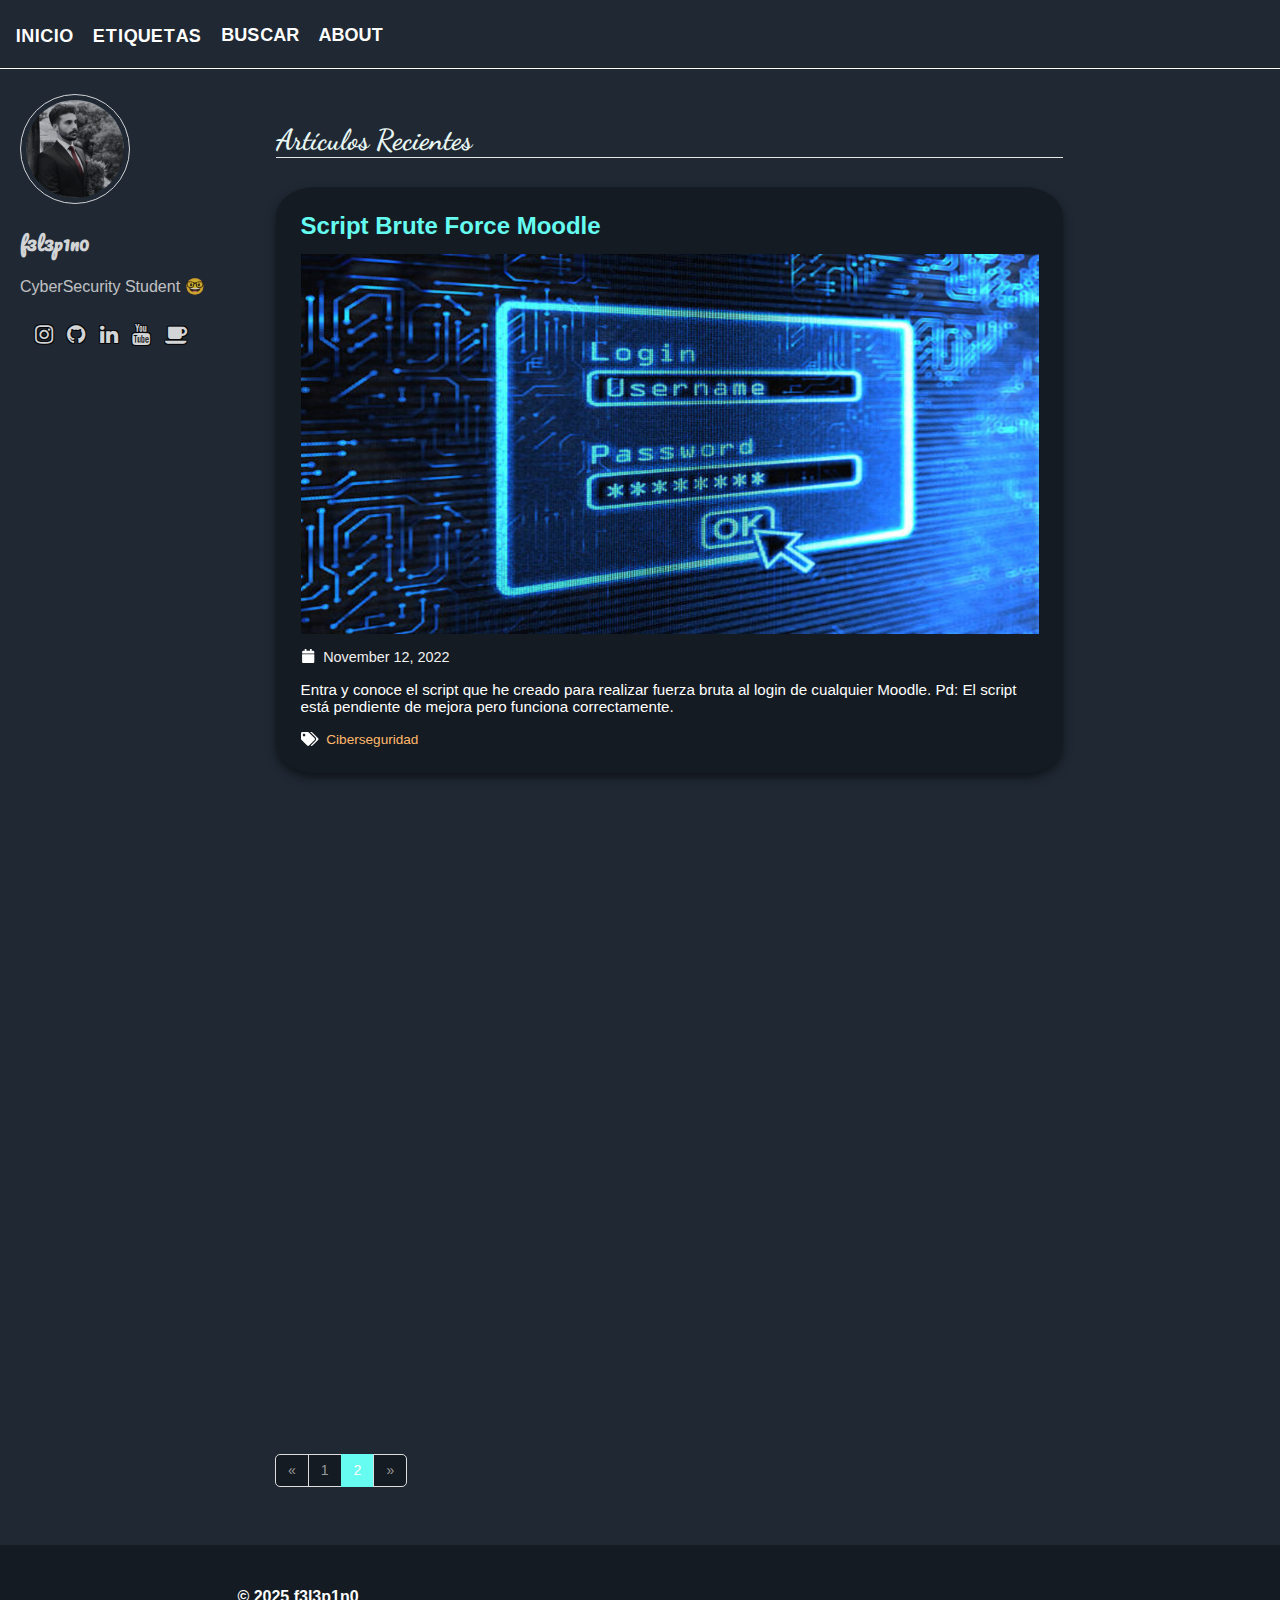
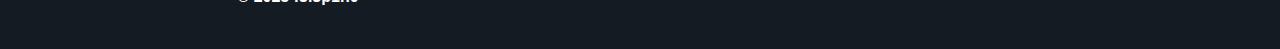
<file: main/pages/main2.html>
<!DOCTYPE html>
<html lang="es">
    <head>
        <meta charset="utf-8">
        <title>Blog - f3l3p1n0</title>
        <meta name="viewport" content="width=device-width, initial-scale=1.0">
        <link  rel="icon" href="/favicon.png" type="image/png">
        <link rel="stylesheet" href="/main/css/main.css">
        <link rel="stylesheet" href="/main/css/styles.css">
        <link rel="stylesheet" href="/main/css/media.css">
        <link href="https://unpkg.com/boxicons@2.0.7/css/boxicons.min.css" rel="stylesheet">
        <link rel="stylesheet" href="https://maxcdn.bootstrapcdn.com/font-awesome/4.5.0/css/font-awesome.min.css">
        <link class="cssdeck" rel="stylesheet" href="//maxcdn.bootstrapcdn.com/font-awesome/4.3.0/css/font-awesome.min.css">
        <script src="https://ajax.googleapis.com/ajax/libs/jquery/3.3.1/jquery.min.js"></script>
        <script>
            if (window.matchMedia("(min-width: 980px)").matches) {
                $(window).scroll(function(){
                    $(".items").stop().animate({"marginTop": ($(window).scrollTop()) + "px", "marginLeft":($(window).scrollLeft()) + "px"}, "slow" );
                });
                var totaltext = "";
                for (var i = 0; i < 100; i++) {
                    totaltext += "scroll!<br />";
                }
            }
        </script>
    </head>
    <body>
        
        <!-- CABECERA -->

        <nav>

            <div class='float_wrapper' id='header-utama'>
                <div class='wrapper'>
                    <div class='header-menu'>
                        <ul>
                            <li id="inicio"><a class="item-link Inicio" href='/main/main.html'>INICIO</a></li>
                            <li id="etiquetas"><a class="item-link Etiquetas" href='/main/etiquetas/etiquetas.html'>ETIQUETAS</a></li>
                            <li id="buscador"><a class="item-link Buscar" href='/main/buscador/buscador.html'>BUSCAR</a></li>
                            <li id="contacto"><a class="item-link Contacto" href='/main/contacto/contacto.html'>ABOUT</a></li>
                        </ul>
                    </div>
                </div>
                
                <!-- Botón submenu -->

                <div class="main">
                    <label class="menu-button-wrapper" for="">
                        <input type="checkbox" class="menu-button">
                        <div class="icon-wrapper">
                            <label class="hamburger">
                            <input class="hamburger-input" type="checkbox">
                            <span class="hamburger-line first"></span>
                            <span class="hamburger-line second"></span>
                            <span class="hamburger-line third"></span>
                            </label>
                        </div>
                        <div class="item-list">
                            <div class="iniciodrop"><a href="/main/main.html">Inicio</a></div>
                            <div class="etiquetasdrop"><a href="/main/etiquetas/etiquetas.html">Etiquetas</a></div>
                            <div class="finddrop"><a href="/main/buscador/buscador.html">Buscar</a></div>
                            <div class="contactdrop"><a href="/main/contacto/contacto.html">About</a></div>
                        </div>
                    </label>
                </div> 
            </div>

        </nav>

        <!-- CUERPO -->
        
        <div class="row">
            <aside>
                <div class="items">
                    <div class="autor">
                        <img src="/main/images/avatar.jpeg" alt="f3l3p1n0" itemprop="image">
                    </div>
                    <div class="autor_content">
                        <h3 class="autor_name" itemprop="name">f3l3p1n0</h3>
                        <p class="autor_bio" itemprop="description">CyberSecurity Student &#129299</p>                   
                        <div class="autor_urls">
                            <div align="center" class="socialbtns">
                                <ul>
                                    <li><a href="https://www.instagram.com/f3l3p1n0/?igshid=Mzc1MmZhNjY%3D" class="fa fa-lg fa-instagram"></a></li>
                                    <li><a href="https://github.com/f3l3p1n0" class="fa fa-lg fa-github"></a></li>
                                    <li><a href="https://www.linkedin.com/in/marc-mañé-lobato/" class="fa fa-lg fa-linkedin"></a></li>
                                    <li><a href="https://www.youtube.com/@f3l3p1n0" class="fa fa-lg fa-youtube"></a></li>
                                    <li><a href="https://www.buymeacoffee.com/f3l3p1n07" class="fa fa-lg fa-coffee"></a></li>
                                </ul>
                            </div>
                        </div>
                    </div>
                </div>
            </aside>
            <section>
                <h1 id="page-title" class="page__title"></h1>
                <h3 class="archive__subtitle">Artículos Recientes</h3>
                <div class="list__item" id="reveal" onclick="window.location.href='/posts/brute_moodle/post.html';">
                    <article class="archive__item" itemscope itemtype="https://schema.org/CreativeWork">
                        <h2 class="archive__item-title" itemprop="headline">Script Brute Force Moodle
                        </h2>
                        <p class="archive__item-excerpt" itemprop="description"><img src="/posts/brute_moodle/images/cap10.jpg" alt="" style="margin:10px auto; display:block; width: 100%;"></p>
                        <p class="page__meta">
                            <svg class="svg-inline--fa fa-calendar fa-w-14 fa-fw" aria-hidden="true" focusable="false" data-prefix="fa" data-icon="calendar" role="img" xmlns="http://www.w3.org/2000/svg" viewBox="0 0 448 512" data-fa-i2svg=""><path fill="currentColor" d="M12 192h424c6.6 0 12 5.4 12 12v260c0 26.5-21.5 48-48 48H48c-26.5 0-48-21.5-48-48V204c0-6.6 5.4-12 12-12zm436-44v-36c0-26.5-21.5-48-48-48h-48V12c0-6.6-5.4-12-12-12h-40c-6.6 0-12 5.4-12 12v52H160V12c0-6.6-5.4-12-12-12h-40c-6.6 0-12 5.4-12 12v52H48C21.5 64 0 85.5 0 112v36c0 6.6 5.4 12 12 12h424c6.6 0 12-5.4 12-12z"></path></svg>
                            <time datetime="2020-11-29T00:00:00+00:00">November 12, 2022</time>
                        </p>
                        <p class="archive__item-excerpt2">Entra y conoce el script que he creado para realizar fuerza bruta al login de cualquier Moodle. Pd: El script está pendiente de mejora pero funciona correctamente.</p>
                        <svg class="svg-inline--fa fa-tags fa-w-20" aria-hidden="true" focusable="false" data-prefix="fas" data-icon="tags" role="img" xmlns="http://www.w3.org/2000/svg" viewBox="0 0 640 512" data-fa-i2svg=""><path fill="currentColor" d="M497.941 225.941L286.059 14.059A48 48 0 0 0 252.118 0H48C21.49 0 0 21.49 0 48v204.118a48 48 0 0 0 14.059 33.941l211.882 211.882c18.744 18.745 49.136 18.746 67.882 0l204.118-204.118c18.745-18.745 18.745-49.137 0-67.882zM112 160c-26.51 0-48-21.49-48-48s21.49-48 48-48 48 21.49 48 48-21.49 48-48 48zm513.941 133.823L421.823 497.941c-18.745 18.745-49.137 18.745-67.882 0l-.36-.36L527.64 323.522c16.999-16.999 26.36-39.6 26.36-63.64s-9.362-46.641-26.36-63.64L331.397 0h48.721a48 48 0 0 1 33.941 14.059l211.882 211.882c18.745 18.745 18.745 49.137 0 67.882z"></path></svg>
                        <span class="page__meta btn" rel="tag">Ciberseguridad</span>
                    </article>
                </div>
                <div class="list__item" id="reveal" onclick="window.location.href='/posts/escalada_xampp/post.html';">
                    <article class="archive__item" itemscope itemtype="https://schema.org/CreativeWork">
                        <h2 class="archive__item-title" itemprop="headline">Escalada de privilegios Xampp
                        </h2>
                        <p class="archive__item-excerpt" itemprop="description"><img src="/posts/escalada_xampp/images/cap2.png" alt="" style="margin:10px auto; display:block; width: 100%;"></p>
                        <p class="page__meta">
                            <svg class="svg-inline--fa fa-calendar fa-w-14 fa-fw" aria-hidden="true" focusable="false" data-prefix="fa" data-icon="calendar" role="img" xmlns="http://www.w3.org/2000/svg" viewBox="0 0 448 512" data-fa-i2svg=""><path fill="currentColor" d="M12 192h424c6.6 0 12 5.4 12 12v260c0 26.5-21.5 48-48 48H48c-26.5 0-48-21.5-48-48V204c0-6.6 5.4-12 12-12zm436-44v-36c0-26.5-21.5-48-48-48h-48V12c0-6.6-5.4-12-12-12h-40c-6.6 0-12 5.4-12 12v52H160V12c0-6.6-5.4-12-12-12h-40c-6.6 0-12 5.4-12 12v52H48C21.5 64 0 85.5 0 112v36c0 6.6 5.4 12 12 12h424c6.6 0 12-5.4 12-12z"></path></svg>
                            <time datetime="2020-11-29T00:00:00+00:00">Octubre 31, 2022</time>
                        </p>
                        <p class="archive__item-excerpt2">Te hablaré de la escalada de privilegios que conseguí en una máquina a partir del archivo de configuración de Xampp.</p>
                        <svg class="svg-inline--fa fa-tags fa-w-20" aria-hidden="true" focusable="false" data-prefix="fas" data-icon="tags" role="img" xmlns="http://www.w3.org/2000/svg" viewBox="0 0 640 512" data-fa-i2svg=""><path fill="currentColor" d="M497.941 225.941L286.059 14.059A48 48 0 0 0 252.118 0H48C21.49 0 0 21.49 0 48v204.118a48 48 0 0 0 14.059 33.941l211.882 211.882c18.744 18.745 49.136 18.746 67.882 0l204.118-204.118c18.745-18.745 18.745-49.137 0-67.882zM112 160c-26.51 0-48-21.49-48-48s21.49-48 48-48 48 21.49 48 48-21.49 48-48 48zm513.941 133.823L421.823 497.941c-18.745 18.745-49.137 18.745-67.882 0l-.36-.36L527.64 323.522c16.999-16.999 26.36-39.6 26.36-63.64s-9.362-46.641-26.36-63.64L331.397 0h48.721a48 48 0 0 1 33.941 14.059l211.882 211.882c18.745 18.745 18.745 49.137 0 67.882z"></path></svg>
                        <span class="page__meta btn" rel="tag">Ciberseguridad</span>
                    </article>
                </div>
                <br><br>
                <ul class="pagination modal-2">
                    <li><a href="/main/main.html" class="prev">&laquo </a></li>
                    <li><a href="/main/main.html">1</a></li>
                    <li> <a href="/main/pages/main2.html" class="active">2</a></li>
                    <li><a href="#" class="next" style="pointer-events: none; cursor: default;">  &raquo;</a></li>
                </ul>
                <br><br>
            </section>
        </div>

        <!-- PIE -->

        <footer><h2>© 2025 f3l3p1n0</h2></footer>

        <div id="topBtn"><p><img src="/up.png" style="position: absolute; top: 50%; left: 50%; transform: translate(-50%, -50%); width: 30px; height: 30px; opacity: 0.8;"></p></div>        
        <script type="text/javascript" src="/js/script.js"></script>
        <script async="async" src="/js/animacion_menu.js"></script>
        <script type="text/javascript" src="/js/scroll.js"></script>
        <script type="text/javascript" src="/js/menu_scroto.js"></script>
    </body>
</html>
</file>
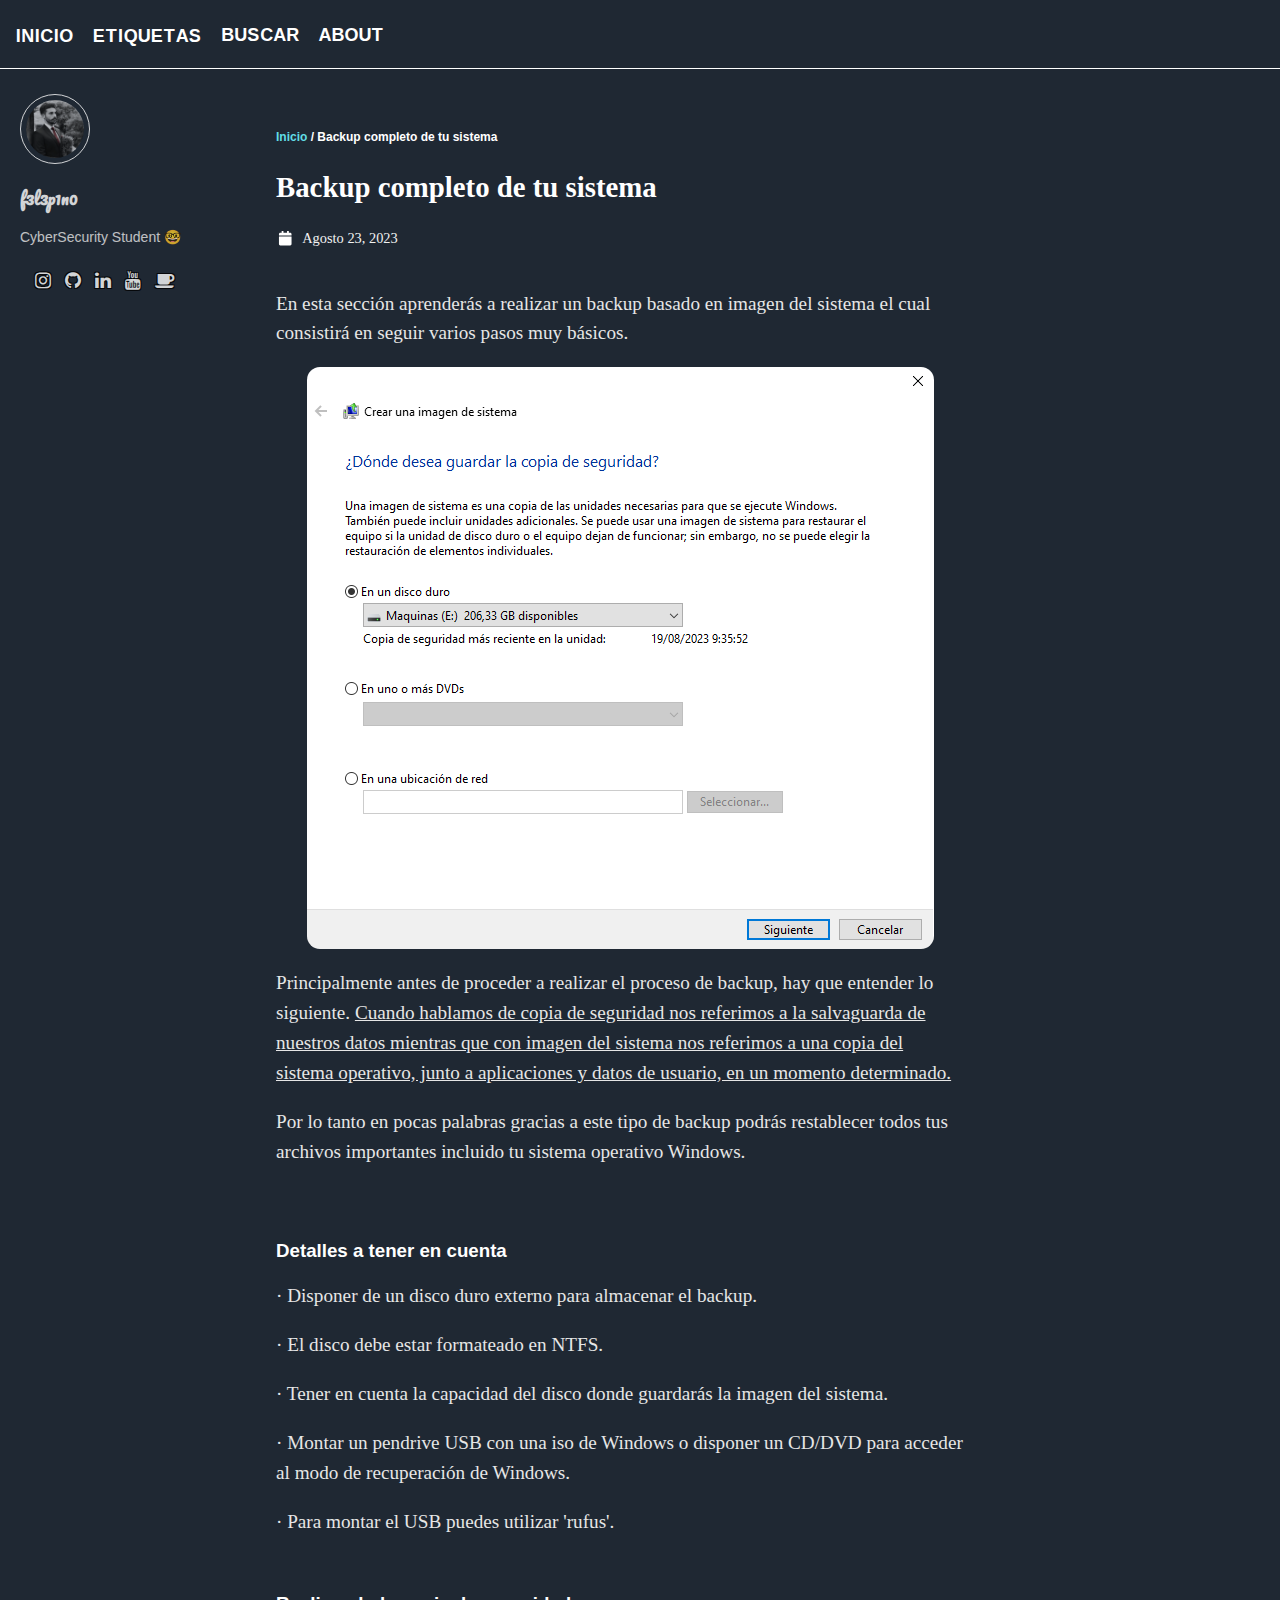
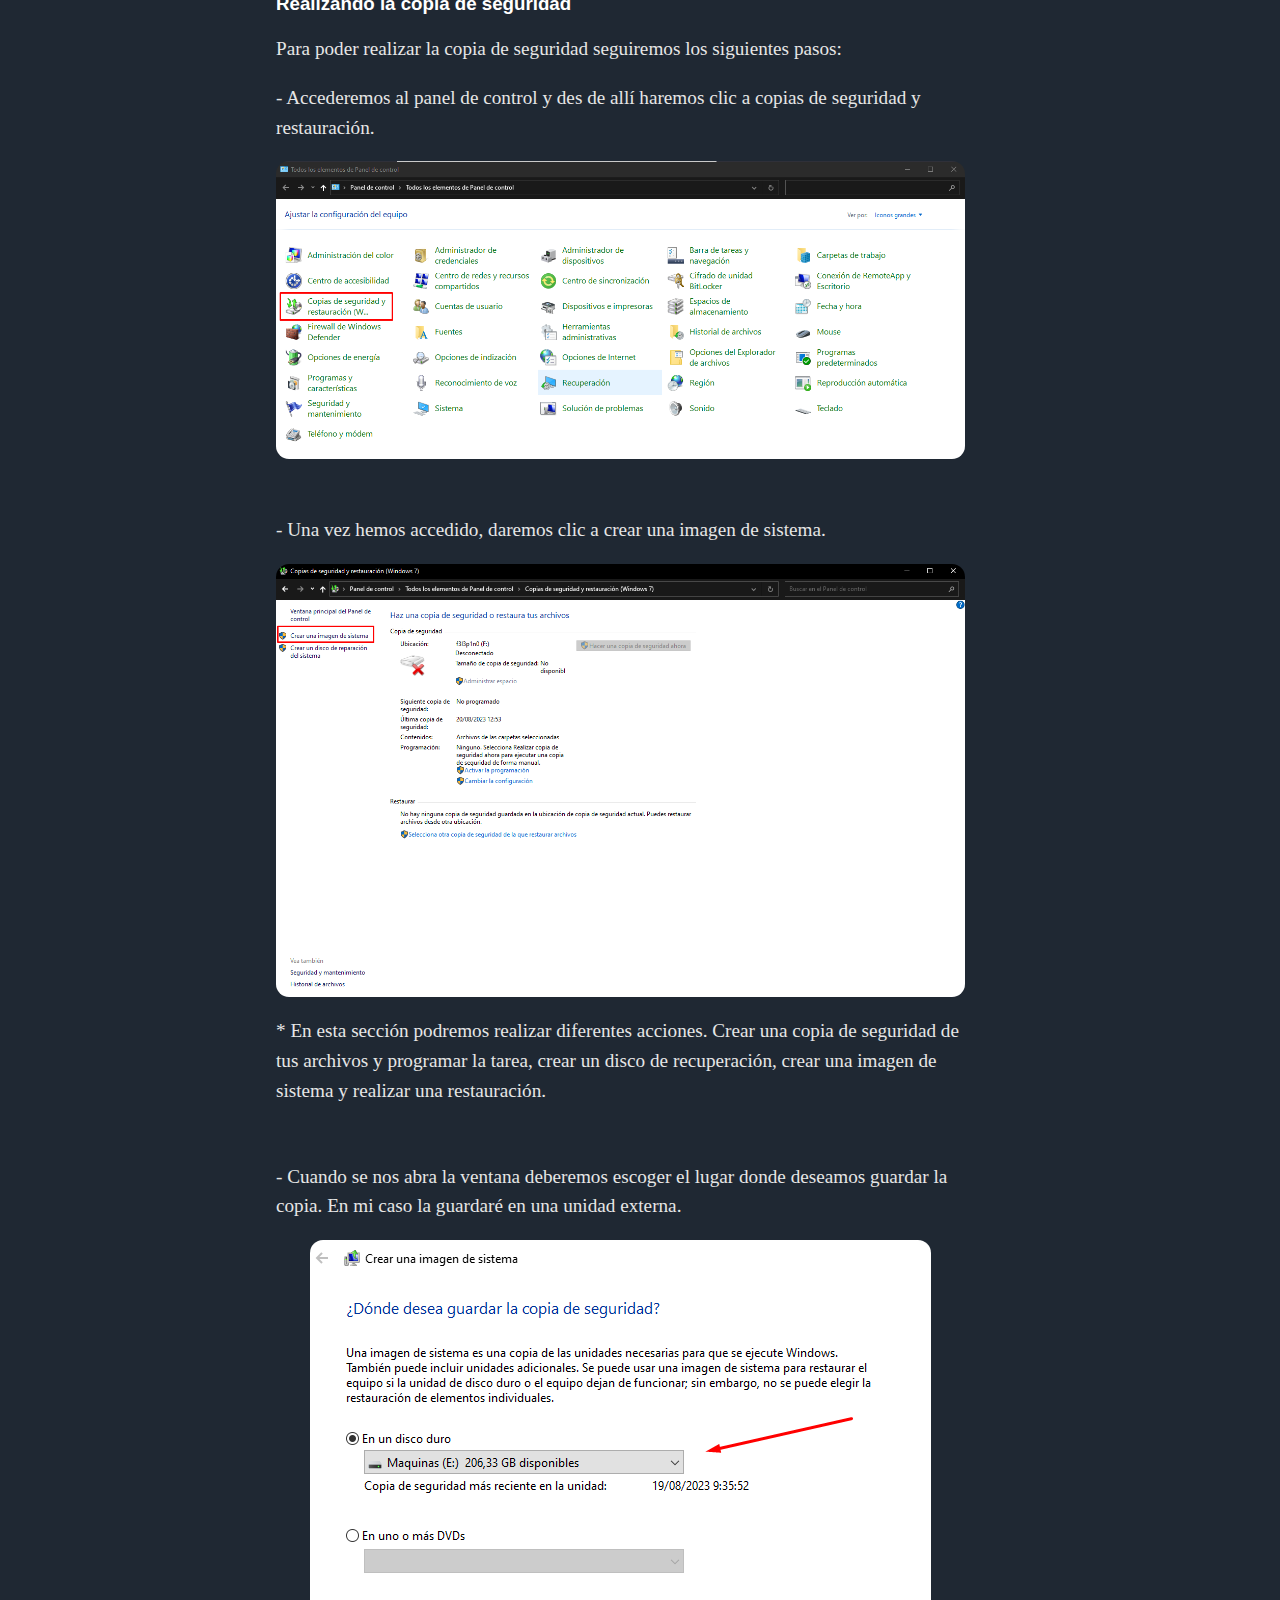
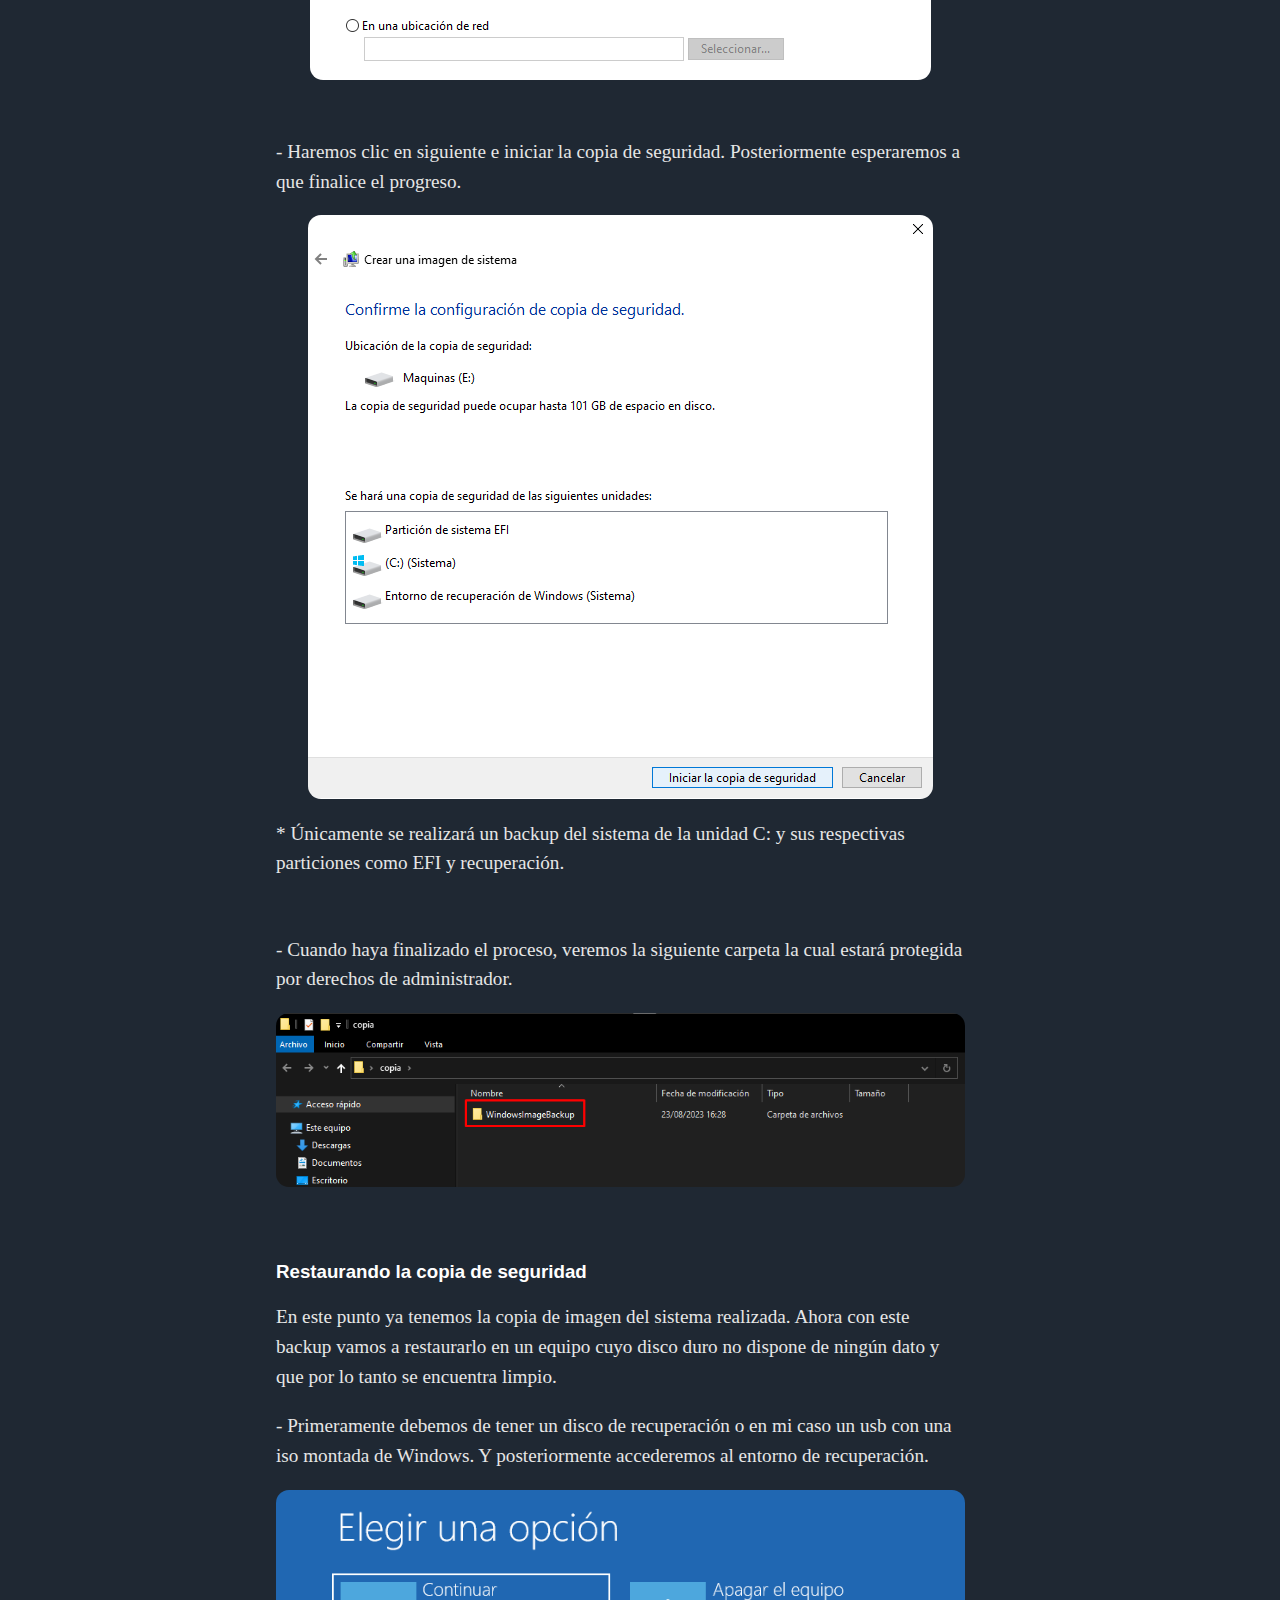
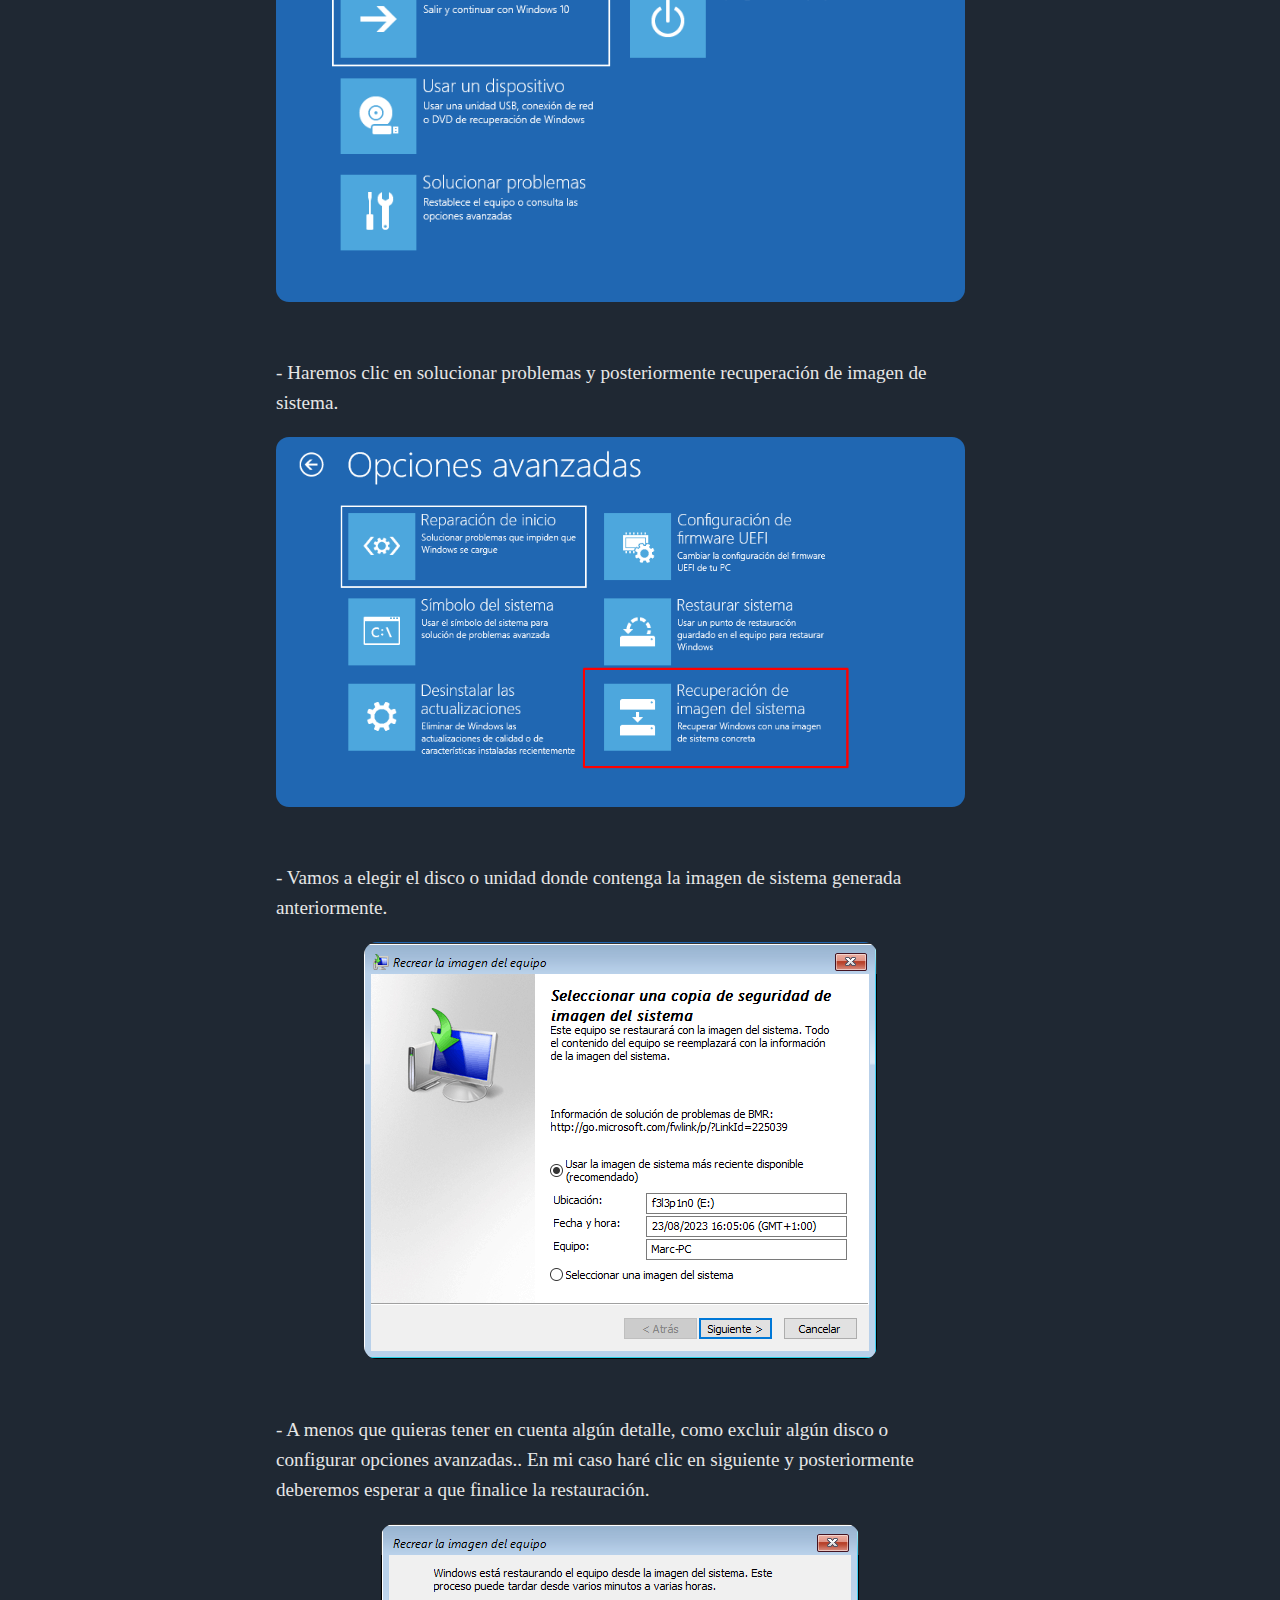
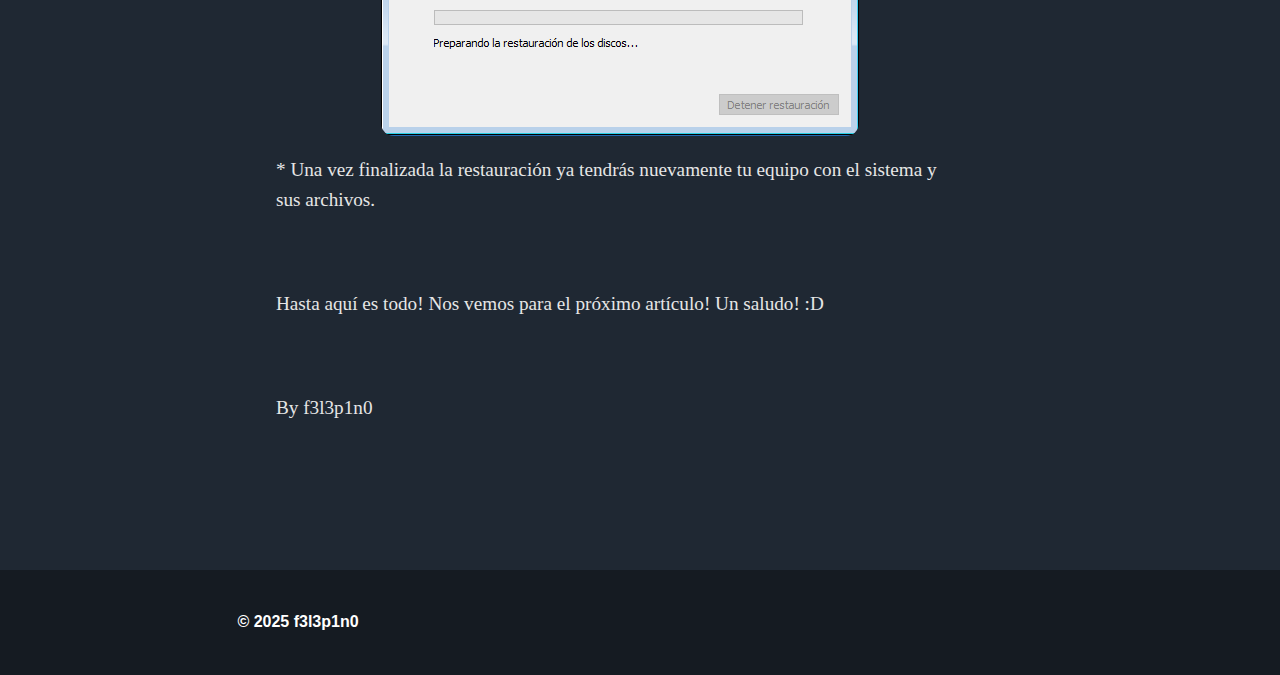
<file: posts/backup_sistema/post.html>
<!DOCTYPE html>
<html lang="es">
    <head>
      <meta charset="utf-8">
      <title>Blog - f3l3p1n0</title>
      <meta name="viewport" content="width=device-width, initial-scale=1.0">
      <link  rel="icon" href="/favicon.png" type="image/png">
      <link rel="stylesheet" href="/posts/css/main_post.css">
      <link rel="stylesheet" href="/main/css/styles.css">
      <link rel="stylesheet" href="/posts/css/media_post.css">
      <link href="https://unpkg.com/boxicons@2.0.7/css/boxicons.min.css" rel="stylesheet">
      <link rel="stylesheet" href="https://maxcdn.bootstrapcdn.com/font-awesome/4.5.0/css/font-awesome.min.css">
      <link class="cssdeck" rel="stylesheet" href="//maxcdn.bootstrapcdn.com/font-awesome/4.3.0/css/font-awesome.min.css">
      <script src="https://ajax.googleapis.com/ajax/libs/jquery/3.3.1/jquery.min.js"></script>
      <script>
          if (window.matchMedia("(min-width: 980px)").matches) {
              $(window).scroll(function(){
                  $(".items").stop().animate({"marginTop": ($(window).scrollTop()) + "px", "marginLeft":($(window).scrollLeft()) + "px"}, "slow" );
              });
              var totaltext = "";
              for (var i = 0; i < 100; i++) {
                  totaltext += "scroll!<br />";
              }
          }
      </script> 
      <style>
        .breadcrumbs {
            font-size: .75em;
            font-weight: bold;
            color: #fff;
        }

        .breadcrumbs a {
            text-decoration: none;
            color: #61dde6;
            -webkit-transition: all 0.1s ease-in-out;
            transition: all 0.1s ease-in-out;
        }

        .breadcrumbs a:hover {
            color: rgb(255, 184, 108);
        }

        .titulo_articulos h1 {
            margin: 1em 0 1em;
            font-size: 1.8em;
            font-weight: bold;
            font-family: Georgia;
            color: #fff;
        }

        .taxonomy__index ul {
            margin: 1.414em 0;
            padding: 0;
            font-size: 0.75em;
            list-style: none;
            border: 1px solid black;
            display : flex;
            flex-direction : row;
        }

        .taxonomy__index a {
            text-decoration: none;
            color: #fff;
            border-bottom: 1px solid rgb(231, 231, 231);
            padding: 0 0 2px;
            margin-right: 1rem;
            
        }

        .taxonomy__index li {
            margin-bottom: 10px;
        }
            

        .taxonomy__index #strong1 {
            margin-right: 5rem;
        }

        .subtitulo h2 {
            color: #fff;
        }

        section h3 {
            color: #fff;
        }

      </style>
    </head>
    <body>
        
        <!-- CABECERA -->

        <nav>

            <div class='float_wrapper' id='header-utama'>
                <div class='wrapper'>
                    <div class='header-menu'>
                        <ul>
                            <li id="inicio"><a class="item-link Inicio" href='/main/main.html'>INICIO</a></li>
                            <li id="etiquetas"><a class="item-link Etiquetas" href='/main/etiquetas/etiquetas.html'>ETIQUETAS</a></li>
                            <li id="buscador"><a class="item-link Buscar" href='/main/buscador/buscador.html'>BUSCAR</a></li>
                            <li id="contacto"><a class="item-link Contacto" href='/main/contacto/contacto.html'>ABOUT</a></li>
                        </ul>
                    </div>
                </div>
                
                <!-- Botón submenu -->

                <div class="main">
                    <label class="menu-button-wrapper" for="">
                        <input type="checkbox" class="menu-button">
                        <div class="icon-wrapper">
                            <label class="hamburger">
                            <input class="hamburger-input" type="checkbox">
                            <span class="hamburger-line first"></span>
                            <span class="hamburger-line second"></span>
                            <span class="hamburger-line third"></span>
                            </label>
                        </div>
                        <div class="item-list">
                            <div class="iniciodrop"><a href="/main/main.html">Inicio</a></div>
                            <div class="etiquetasdrop"><a href="/main/etiquetas/etiquetas.html">Etiquetas</a></div>
                            <div class="finddrop"><a href="/main/buscador/buscador.html">Buscar</a></div>
                            <div class="contactdrop"><a href="/main/contacto/contacto.html">About</a></div>
                        </div>
                    </label>
                </div> 
            </div>

        </nav>

        <!-- CUERPO -->
        
        <div class="row">
            <aside>
                <div class="items">
                    <div class="autor">
                        <img src="images/avatar.jpeg" alt="f3l3p1n0" itemprop="image">
                    </div>
                    <div class="autor_content">
                        <h3 class="autor_name" itemprop="name">f3l3p1n0</h3>
                        <p class="autor_bio" itemprop="description">CyberSecurity Student &#129299</p>                   
                        <div class="autor_urls">
                            <div align="center" class="socialbtns">
                                <ul>
                                    <li><a href="https://www.instagram.com/f3l3p1n0/?igshid=Mzc1MmZhNjY%3D" class="fa fa-lg fa-instagram"></a></li>
                                    <li><a href="https://github.com/f3l3p1n0" class="fa fa-lg fa-github"></a></li>
                                    <li><a href="https://www.linkedin.com/in/marc-mañé-lobato/" class="fa fa-lg fa-linkedin"></a></li>
                                    <li><a href="https://www.youtube.com/@f3l3p1n0" class="fa fa-lg fa-youtube"></a></li>
                                    <li><a href="https://www.buymeacoffee.com/f3l3p1n07" class="fa fa-lg fa-coffee"></a></li>
                                </ul>
                            </div>
                        </div>
                    </div>
                </div>
            </aside>
            <section>
                <br><br>
                <div class="breadcrumbs"><a href="/main/main.html">Inicio</a> / Backup completo de tu sistema</div> 
                <div class="titulo_articulos"><h1 id="page-title" class="page__title">Backup completo de tu sistema</h1></div>
                <p class="page__meta">
                    <svg class="svg-inline--fa fa-calendar fa-w-14 fa-fw" aria-hidden="true" focusable="false" data-prefix="fa" data-icon="calendar" role="img" xmlns="http://www.w3.org/2000/svg" viewBox="0 0 448 512" data-fa-i2svg=""><path fill="currentColor" d="M12 192h424c6.6 0 12 5.4 12 12v260c0 26.5-21.5 48-48 48H48c-26.5 0-48-21.5-48-48V204c0-6.6 5.4-12 12-12zm436-44v-36c0-26.5-21.5-48-48-48h-48V12c0-6.6-5.4-12-12-12h-40c-6.6 0-12 5.4-12 12v52H160V12c0-6.6-5.4-12-12-12h-40c-6.6 0-12 5.4-12 12v52H48C21.5 64 0 85.5 0 112v36c0 6.6 5.4 12 12 12h424c6.6 0 12-5.4 12-12z"></path></svg>
                    <time datetime="2020-11-29T00:00:00+00:00">Agosto 23, 2023</time>
                </p>
                <div class="seccion">
                    <br>
                    <p>En esta sección aprenderás a realizar un backup basado en imagen del sistema el cual consistirá en seguir varios pasos muy básicos.</p>
                    <p><img class="zoomable-image" src="/posts/backup_sistema/images/cap1.png"></p>
                    <p>Principalmente antes de proceder a realizar el proceso de backup, hay que entender lo siguiente. <u>Cuando hablamos de copia de seguridad nos referimos a la salvaguarda de nuestros datos mientras que con imagen del sistema nos referimos a una copia del sistema operativo, junto a aplicaciones y datos de usuario, en un momento determinado.</u></p>
                    <p>Por lo tanto en pocas palabras gracias a este tipo de backup podrás restablecer todos tus archivos importantes incluido tu sistema operativo Windows.</p><br><br>
                    <h3>Detalles a tener en cuenta</h3>
                    <p>· Disponer de un disco duro externo para almacenar el backup.</p>
                    <p>· El disco debe estar formateado en NTFS.</p>
                    <p>· Tener en cuenta la capacidad del disco donde guardarás la imagen del sistema.</p>
                    <p>· Montar un pendrive USB con una iso de Windows o disponer un CD/DVD para acceder al modo de recuperación de Windows.</p>
                    <p>· Para montar el USB puedes utilizar 'rufus'.</p><br>
                    <h3>Realizando la copia de seguridad</h3>
                    <p>Para poder realizar la copia de seguridad seguiremos los siguientes pasos:</p>
                    <p>- Accederemos al panel de control y des de allí haremos clic a copias de seguridad y restauración.</p>
                    <p><img class="zoomable-image" src="/posts/backup_sistema/images/cap2.png"></p><br>
                    <p>- Una vez hemos accedido, daremos clic a crear una imagen de sistema.</p>
                    <p><img class="zoomable-image" src="/posts/backup_sistema/images/cap3.png"></p>
                    <p>* En esta sección podremos realizar diferentes acciones. Crear una copia de seguridad de tus archivos y programar la tarea, crear un disco de recuperación, crear una imagen de sistema y realizar una restauración.</p><br>
                    <p>- Cuando se nos abra la ventana deberemos escoger el lugar donde deseamos guardar la copia. En mi caso la guardaré en una unidad externa.</p>
                    <p><img class="zoomable-image" src="/posts/backup_sistema/images/cap4.png"></p><br>
                    <p>- Haremos clic en siguiente e iniciar la copia de seguridad. Posteriormente esperaremos a que finalice el progreso.</p>
                    <p><img class="zoomable-image" src="/posts/backup_sistema/images/cap5.png"></p>
                    <p>* Únicamente se realizará un backup del sistema de la unidad C: y sus respectivas particiones como EFI y recuperación.</p><br>
                    <p>- Cuando haya finalizado el proceso, veremos la siguiente carpeta la cual estará protegida por derechos de administrador.</p>
                    <p><img class="zoomable-image" src="/posts/backup_sistema/images/cap6.png"></p><br><br>
                    <h3>Restaurando la copia de seguridad</h3>
                    <p>En este punto ya tenemos la copia de imagen del sistema realizada. Ahora con este backup vamos a restaurarlo en un equipo cuyo disco duro no dispone de ningún dato y que por lo tanto se encuentra limpio.</p>
                    <p>- Primeramente debemos de tener un disco de recuperación o en mi caso un usb con una iso montada de Windows. Y posteriormente accederemos al entorno de recuperación.</p>
                    <p><img class="zoomable-image" src="/posts/backup_sistema/images/cap7.png"></p><br>
                    <p>- Haremos clic en solucionar problemas y posteriormente recuperación de imagen de sistema.</p>               
                    <p><img class="zoomable-image" src="/posts/backup_sistema/images/cap8.png"></p><br>
                    <p>- Vamos a elegir el disco o unidad donde contenga la imagen de sistema generada anteriormente.</p>
                    <p><img class="zoomable-image" src="/posts/backup_sistema/images/cap9.png"></p><br>
                    <p>- A menos que quieras tener en cuenta algún detalle, como excluir algún disco o configurar opciones avanzadas.. En mi caso haré clic en siguiente y posteriormente deberemos esperar a que finalice la restauración.</p>
                    <p><img class="zoomable-image" src="/posts/backup_sistema/images/cap10.png"></p>
                    <p>* Una vez finalizada la restauración ya tendrás nuevamente tu equipo con el sistema y sus archivos.</p>
                    <br>
                    <br>
                    <p>Hasta aquí es todo! Nos vemos para el próximo artículo! Un saludo! :D</p>
                    <br>
                    <br>
                    <p>By f3l3p1n0</p>
                </div>
                <div id="myModal" class="modal">
                    <img class="modal-content" id="img01">
                </div>
                <br>
                <br>
                <!--
                    <ul class="pagination modal-2">
                        <li><a href="/main/main.html" class="prev">&laquo </a></li>
                        <li><a href="/posts/comandos_pentesting/post.html" class="active">1</a></li>
                        <li><a href="#" class="next" style="pointer-events: none; cursor: default;">  &raquo;</a></li>
                    </ul>
                -->
                <br>
                <br>
                <br>
                <br>
            </section>
        </div>

        <!-- PIE -->

        <footer><h2>© 2025 f3l3p1n0</h2></footer>

        <div id="topBtn"><p><img src="/up.png" style="position: absolute; top: 50%; left: 50%; transform: translate(-50%, -50%); width: 30px; height: 30px; opacity: 0.8;"></p></div>        
        <script type="text/javascript" src="/js/script.js"></script>
        <script async="async" src="/js/animacion_menu.js"></script>
        <script async="async" src="/js/zoomimage.js"></script>
        <script type="text/javascript" src="/js/menu_scroto.js"></script>
    </body>
</html>
</file>
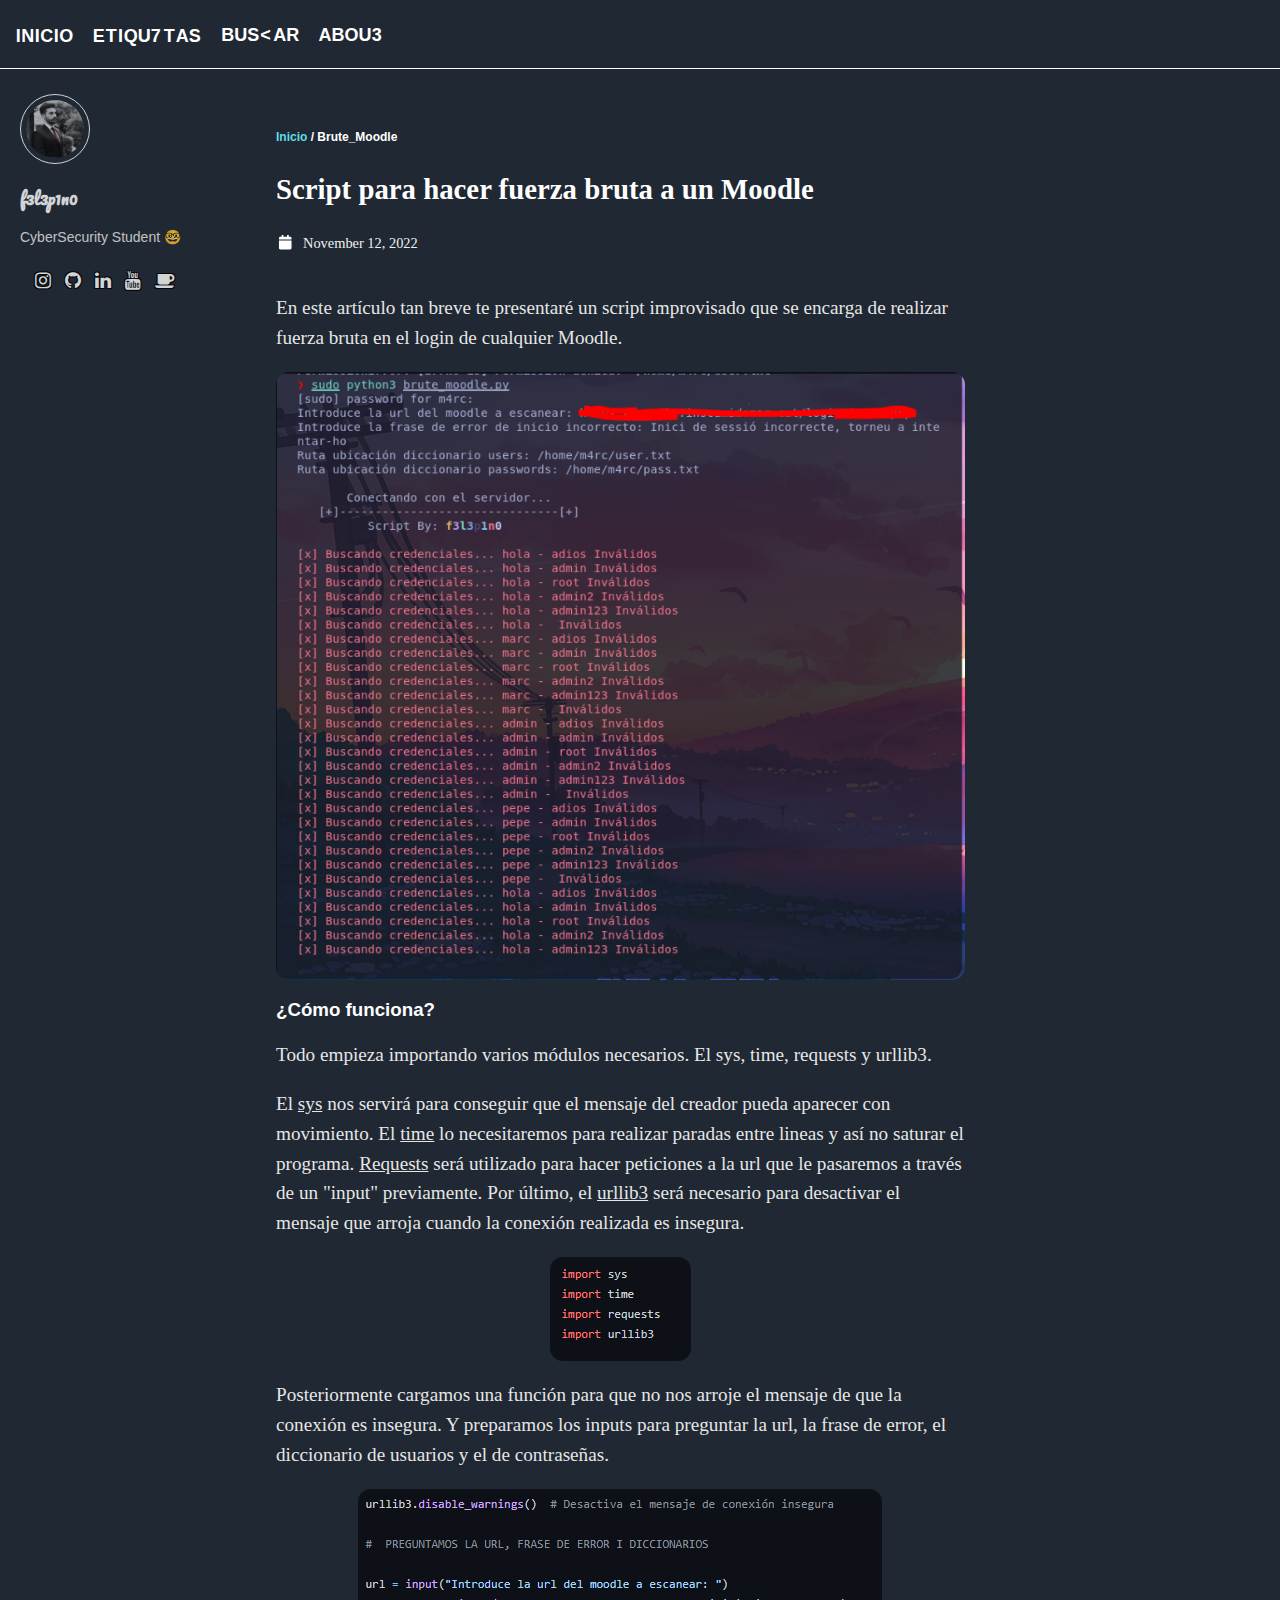
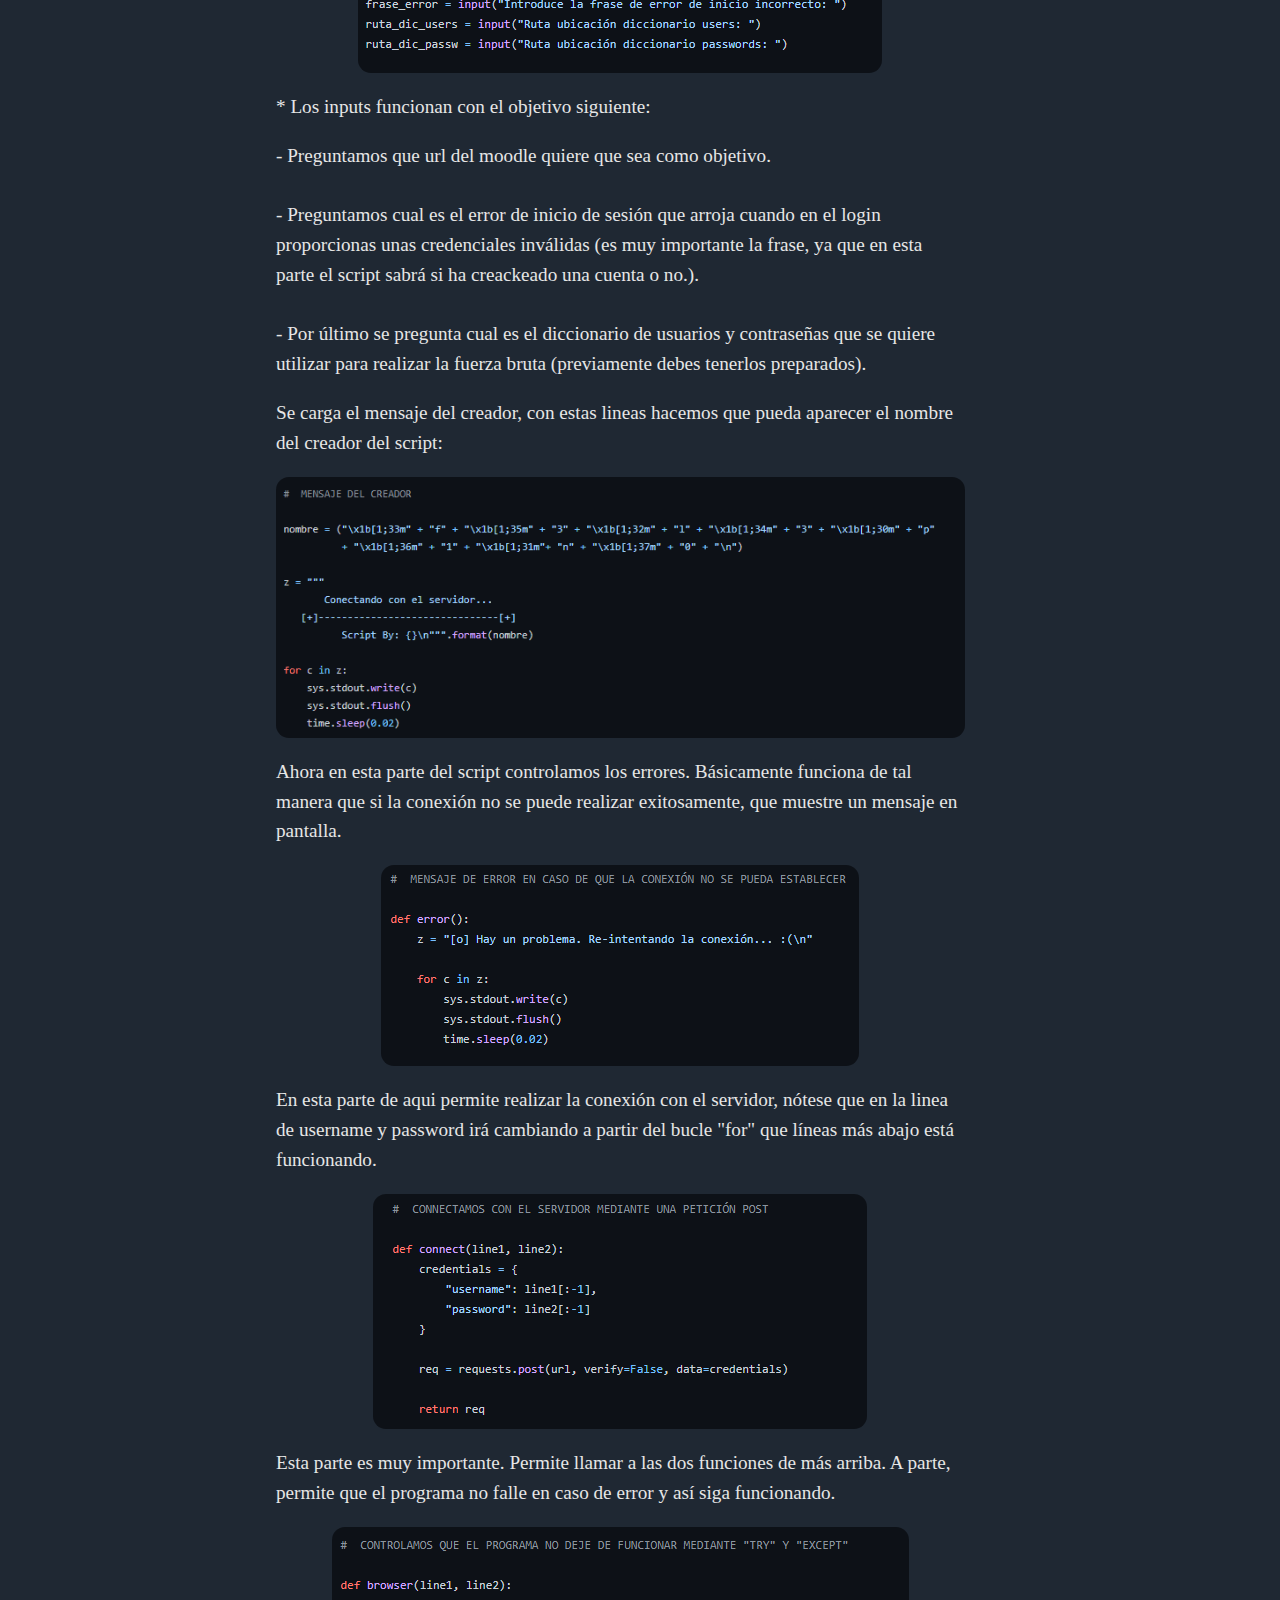
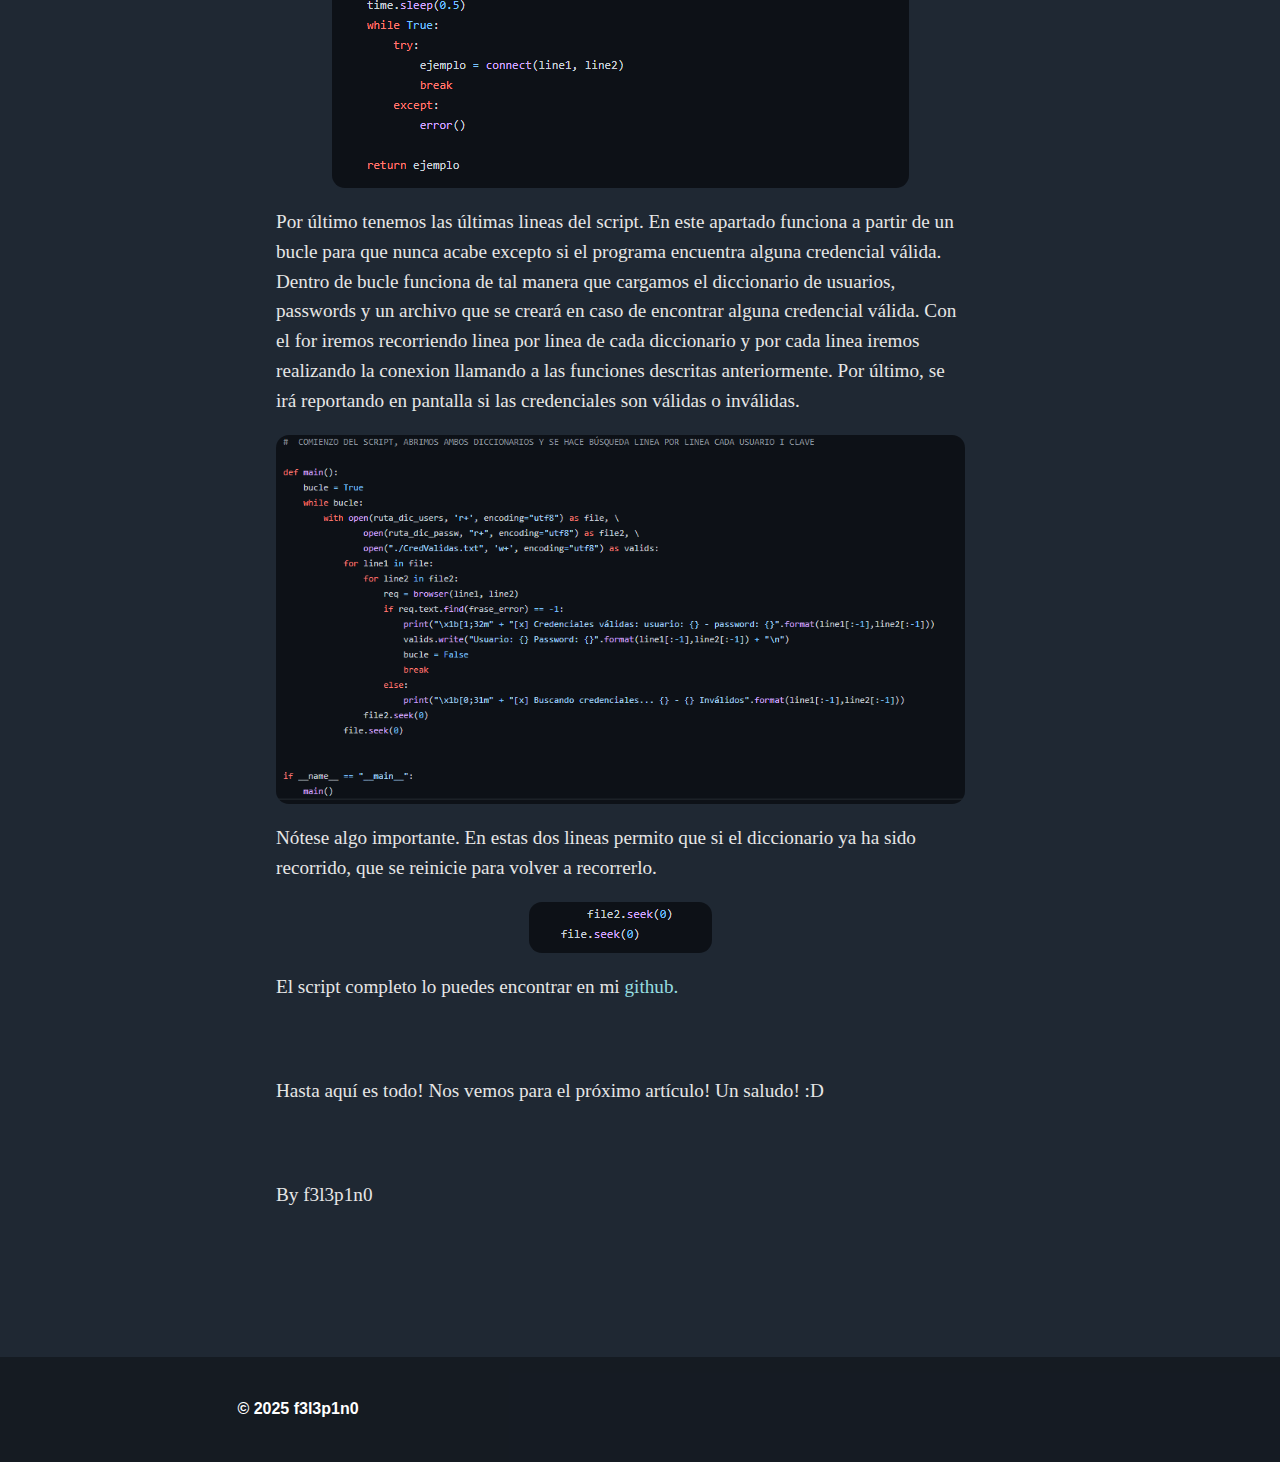
<file: posts/brute_moodle/post.html>
<!DOCTYPE html>
<html lang="es">
    <head>
      <meta charset="utf-8">
      <title>Blog - f3l3p1n0</title>
      <meta name="viewport" content="width=device-width, initial-scale=1.0">
      <link  rel="icon" href="/favicon.png" type="image/png">
      <link rel="stylesheet" href="/posts/css/main_post.css">
      <link rel="stylesheet" href="/main/css/styles.css">
      <link rel="stylesheet" href="/posts/css/media_post.css">
      <link href="https://unpkg.com/boxicons@2.0.7/css/boxicons.min.css" rel="stylesheet">
      <link rel="stylesheet" href="https://maxcdn.bootstrapcdn.com/font-awesome/4.5.0/css/font-awesome.min.css">
      <link class="cssdeck" rel="stylesheet" href="//maxcdn.bootstrapcdn.com/font-awesome/4.3.0/css/font-awesome.min.css">
      <script src="https://ajax.googleapis.com/ajax/libs/jquery/3.3.1/jquery.min.js"></script>
      <script>
          if (window.matchMedia("(min-width: 980px)").matches) {
              $(window).scroll(function(){
                  $(".items").stop().animate({"marginTop": ($(window).scrollTop()) + "px", "marginLeft":($(window).scrollLeft()) + "px"}, "slow" );
              });
              var totaltext = "";
              for (var i = 0; i < 100; i++) {
                  totaltext += "scroll!<br />";
              }
          }
      </script> 
      <style>
        .breadcrumbs {
            font-size: .75em;
            font-weight: bold;
            color: #fff;
        }

        .breadcrumbs a {
            text-decoration: none;
            color: #61dde6;
            -webkit-transition: all 0.1s ease-in-out;
            transition: all 0.1s ease-in-out;
        }

        .breadcrumbs a:hover {
            color: rgb(255, 184, 108);
        }

        .titulo_articulos h1 {
            margin: 1em 0 1em;
            font-size: 1.8em;
            font-weight: bold;
            font-family: Georgia;
            color: #fff;
        }

        .taxonomy__index ul {
            margin: 1.414em 0;
            padding: 0;
            font-size: 0.75em;
            list-style: none;
            border: 1px solid black;
            display : flex;
            flex-direction : row;
        }

        .taxonomy__index a {
            text-decoration: none;
            color: #fff;
            border-bottom: 1px solid rgb(231, 231, 231);
            padding: 0 0 2px;
            margin-right: 1rem;
            
        }

        .taxonomy__index li {
            margin-bottom: 10px;
        }
            

        .taxonomy__index #strong1 {
            margin-right: 5rem;
        }

        .subtitulo h2 {
            color: #fff;
        }

        strong {
            background-color: #95dce07c;
            color: black;
        }

      </style>
    </head>
    <body>
        
        <!-- CABECERA -->

        <nav>

            <div class='float_wrapper' id='header-utama'>
                <div class='wrapper'>
                    <div class='header-menu'>
                        <ul>
                            <li id="inicio"><a class="item-link Inicio" href='/main/main.html'>INICIO</a></li>
                            <li id="etiquetas"><a class="item-link Etiquetas" href='/main/etiquetas/etiquetas.html'>ETIQUETAS</a></li>
                            <li id="buscador"><a class="item-link Buscar" href='/main/buscador/buscador.html'>BUSCAR</a></li>
                            <li id="contacto"><a class="item-link Contacto" href='/main/contacto/contacto.html'>ABOUT</a></li>
                        </ul>
                    </div>
                </div>
                
                <!-- Botón submenu -->

                <div class="main">
                    <label class="menu-button-wrapper" for="">
                        <input type="checkbox" class="menu-button">
                        <div class="icon-wrapper">
                            <label class="hamburger">
                            <input class="hamburger-input" type="checkbox">
                            <span class="hamburger-line first"></span>
                            <span class="hamburger-line second"></span>
                            <span class="hamburger-line third"></span>
                            </label>
                        </div>
                        <div class="item-list">
                            <div class="iniciodrop"><a href="/main/main.html">Inicio</a></div>
                            <div class="etiquetasdrop"><a href="/main/etiquetas/etiquetas.html">Etiquetas</a></div>
                            <div class="finddrop"><a href="/main/buscador/buscador.html">Buscar</a></div>
                            <div class="contactdrop"><a href="/main/contacto/contacto.html">About</a></div>
                        </div>
                    </label>
                </div> 
            </div>

        </nav>

        <!-- CUERPO -->
        
        <div class="row">
            <aside>
                <div class="items">
                    <div class="autor">
                        <img src="images/avatar.jpeg" alt="f3l3p1n0" itemprop="image">
                    </div>
                    <div class="autor_content">
                        <h3 class="autor_name" itemprop="name">f3l3p1n0</h3>
                        <p class="autor_bio" itemprop="description">CyberSecurity Student &#129299</p>                   
                        <div class="autor_urls">
                            <div align="center" class="socialbtns">
                                <ul>
                                    <li><a href="https://www.instagram.com/f3l3p1n0/?igshid=Mzc1MmZhNjY%3D" class="fa fa-lg fa-instagram"></a></li>
                                    <li><a href="https://github.com/f3l3p1n0" class="fa fa-lg fa-github"></a></li>
                                    <li><a href="https://www.linkedin.com/in/marc-mañé-lobato/" class="fa fa-lg fa-linkedin"></a></li>
                                    <li><a href="https://www.youtube.com/@f3l3p1n0" class="fa fa-lg fa-youtube"></a></li>
                                    <li><a href="https://www.buymeacoffee.com/f3l3p1n07" class="fa fa-lg fa-coffee"></a></li>
                                </ul>
                            </div>
                        </div>
                    </div>
                </div>
            </aside>
            <section>
                <br><br>
                <div class="breadcrumbs"><a href="/main/main.html">Inicio</a> / Brute_Moodle</div>
                <div class="titulo_articulos"><h1 id="page-title" class="page__title"><h1>Script para hacer fuerza bruta a un Moodle</div>
                <p class="page__meta">
                    <svg class="svg-inline--fa fa-calendar fa-w-14 fa-fw" aria-hidden="true" focusable="false" data-prefix="fa" data-icon="calendar" role="img" xmlns="http://www.w3.org/2000/svg" viewBox="0 0 448 512" data-fa-i2svg=""><path fill="currentColor" d="M12 192h424c6.6 0 12 5.4 12 12v260c0 26.5-21.5 48-48 48H48c-26.5 0-48-21.5-48-48V204c0-6.6 5.4-12 12-12zm436-44v-36c0-26.5-21.5-48-48-48h-48V12c0-6.6-5.4-12-12-12h-40c-6.6 0-12 5.4-12 12v52H160V12c0-6.6-5.4-12-12-12h-40c-6.6 0-12 5.4-12 12v52H48C21.5 64 0 85.5 0 112v36c0 6.6 5.4 12 12 12h424c6.6 0 12-5.4 12-12z"></path></svg>
                    <time datetime="2020-11-29T00:00:00+00:00">November 12, 2022</time>
                </p>
                <div class="seccion">
                    <br>
                    <p> En este artículo tan breve te presentaré un script improvisado que se encarga de realizar fuerza bruta en el login de cualquier Moodle. </p>
                    <p><img class="zoomable-image" src="/posts/brute_moodle/images/cap1.PNG"></p>
                    <h3 style="color: #fff;">¿Cómo funciona?</h3>
                    <p>Todo empieza importando varios módulos necesarios. El sys, time, requests y urllib3. 
                    <p>El <u>sys</u> nos servirá para conseguir que el mensaje del creador pueda aparecer
                    con movimiento. El <u>time</u> lo necesitaremos para realizar paradas entre lineas y así no saturar el programa. <u>Requests</u> será utilizado para hacer peticiones a la url 
                    que le pasaremos a través de un "input" previamente. Por último, el <u>urllib3</u> será necesario para desactivar el mensaje que arroja cuando la conexión realizada es insegura.</p>
                    <p><img class="zoomable-image" src="/posts/brute_moodle/images/cap2.PNG"></p>
                    <p>Posteriormente cargamos una función para que no nos arroje el mensaje de que la conexión es insegura. Y preparamos los inputs para preguntar la url, la frase de error, el diccionario
                        de usuarios y el de contraseñas.
                    </p>
                    <p><img class="zoomable-image" src="/posts/brute_moodle/images/cap3.PNG"></p>
                    <p>* Los inputs funcionan con el objetivo siguiente: </p>
                    <p>
                        - Preguntamos que url del moodle quiere que sea como objetivo.<br><br>
                        - Preguntamos cual es el error de inicio de sesión que arroja cuando en el login proporcionas unas credenciales inválidas (es muy importante la frase, ya que en esta parte el script sabrá si ha creackeado una cuenta o no.).<br><br>
                        - Por último se pregunta cual es el diccionario de usuarios y contraseñas que se quiere utilizar para realizar la fuerza bruta (previamente debes tenerlos preparados).<br>
                    </p>
                    <p>Se carga el mensaje del creador, con estas lineas hacemos que pueda aparecer el nombre del creador del script:</p>
                    <p><img class="zoomable-image" src="/posts/brute_moodle/images/cap4.PNG"></p>
                    <p>Ahora en esta parte del script controlamos los errores. Básicamente funciona de tal manera que si la conexión no se puede realizar exitosamente, que muestre un mensaje en pantalla.</p>
                    <p><img class="zoomable-image" src="/posts/brute_moodle/images/cap5.PNG"></p>
                    <p>En esta parte de aqui permite realizar la conexión con el servidor, nótese que en la linea de username y password irá cambiando a partir del bucle "for" que líneas más abajo está funcionando.</p>
                    <p><img class="zoomable-image" src="/posts/brute_moodle/images/cap6.PNG"></p>
                    <p>Esta parte es muy importante. Permite llamar a las dos funciones de más arriba. A parte, permite que el programa no falle en caso de error y así siga funcionando.</p>
                    <p><img class="zoomable-image" src="/posts/brute_moodle/images/cap7.PNG"></p>
                    <p>Por último tenemos las últimas lineas del script. En este apartado funciona a partir de un bucle para que nunca acabe excepto si el programa encuentra alguna credencial válida. Dentro de bucle 
                        funciona de tal manera que cargamos el diccionario de usuarios, passwords y un archivo que se creará en caso de encontrar alguna credencial válida. Con el for iremos recorriendo linea por linea de cada diccionario 
                    y por cada linea iremos realizando la conexion llamando a las funciones descritas anteriormente. Por último, se irá reportando en pantalla si las credenciales son válidas o inválidas.</p>
                    <p><img class="zoomable-image" src="/posts/brute_moodle/images/cap8.PNG"></p>
                    <p>Nótese algo importante. En estas dos lineas permito que si el diccionario ya ha sido recorrido, que se reinicie para volver a recorrerlo.</p>
                    <p><img class="zoomable-image" src="/posts/brute_moodle/images/cap9.PNG"></p>
                    <p>El script completo lo puedes encontrar en mi <a style="color:#95dce0; text-decoration: none;" href="https://github.com/f3l3p1n0/brute_moodle">github.</a></p>
                    <br>
                    <br>
                    <p>Hasta aquí es todo! Nos vemos para el próximo artículo! Un saludo! :D</p>
                    <br>
                    <br>
                    <p>By f3l3p1n0</p>
                </div>
                <div id="myModal" class="modal">
                    <img class="modal-content" id="img01">
                </div>
                <br>
                <br>
                <!--
                    <ul class="pagination modal-2">
                        <li><a href="/main/main.html" class="prev">&laquo </a></li>
                        <li><a href="/posts/comandos_pentesting/post.html" class="active">1</a></li>
                        <li><a href="#" class="next" style="pointer-events: none; cursor: default;">  &raquo;</a></li>
                    </ul>
                -->
                <br>
                <br>
                <br>
                <br>
            </section>
        </div>

        <!-- PIE -->

        <footer><h2>© 2025 f3l3p1n0</h2></footer>

        <div id="topBtn"><p><img src="/up.png" style="position: absolute; top: 50%; left: 50%; transform: translate(-50%, -50%); width: 30px; height: 30px; opacity: 0.8;"></p></div>        
        <script type="text/javascript" src="/js/script.js"></script>
        <script async="async" src="/js/animacion_menu.js"></script>
        <script async="async" src="/js/zoomimage.js"></script>
        <script type="text/javascript" src="/js/menu_scroto.js"></script>
    </body>
</html>
</file>
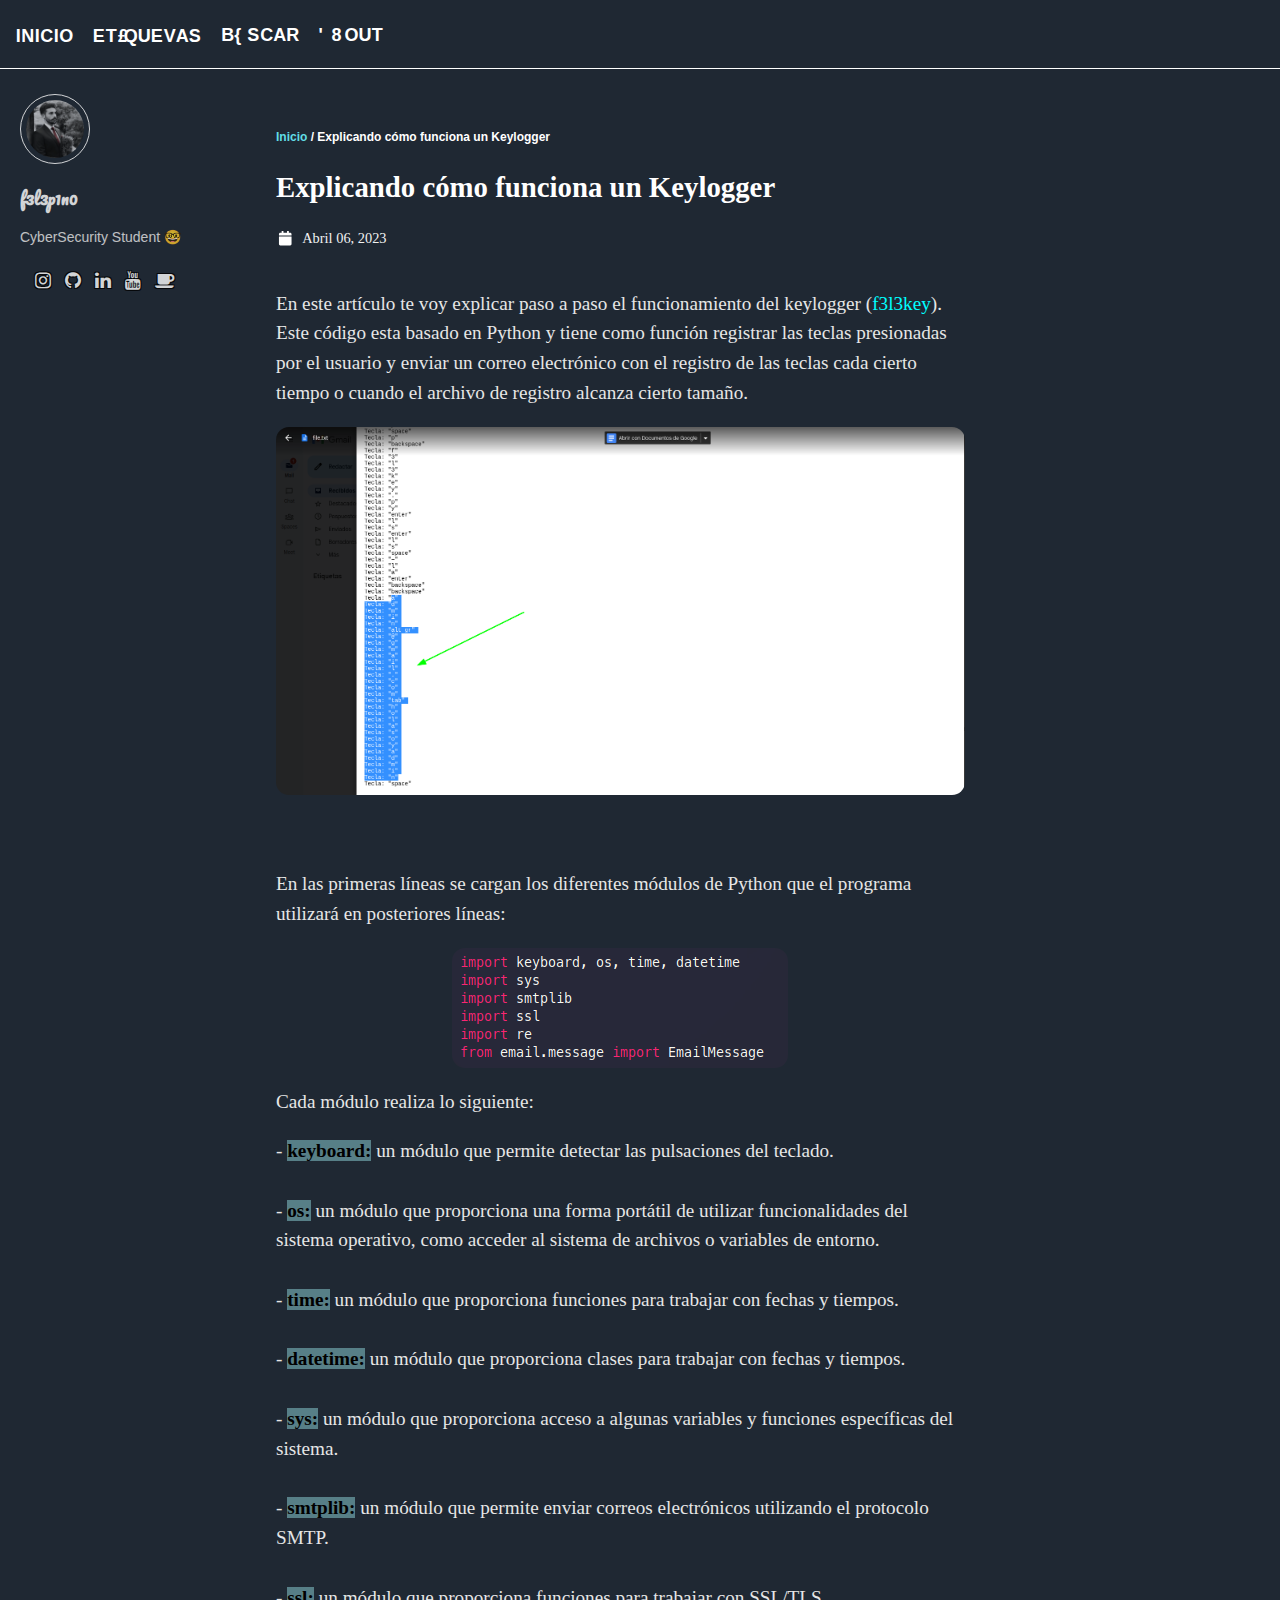
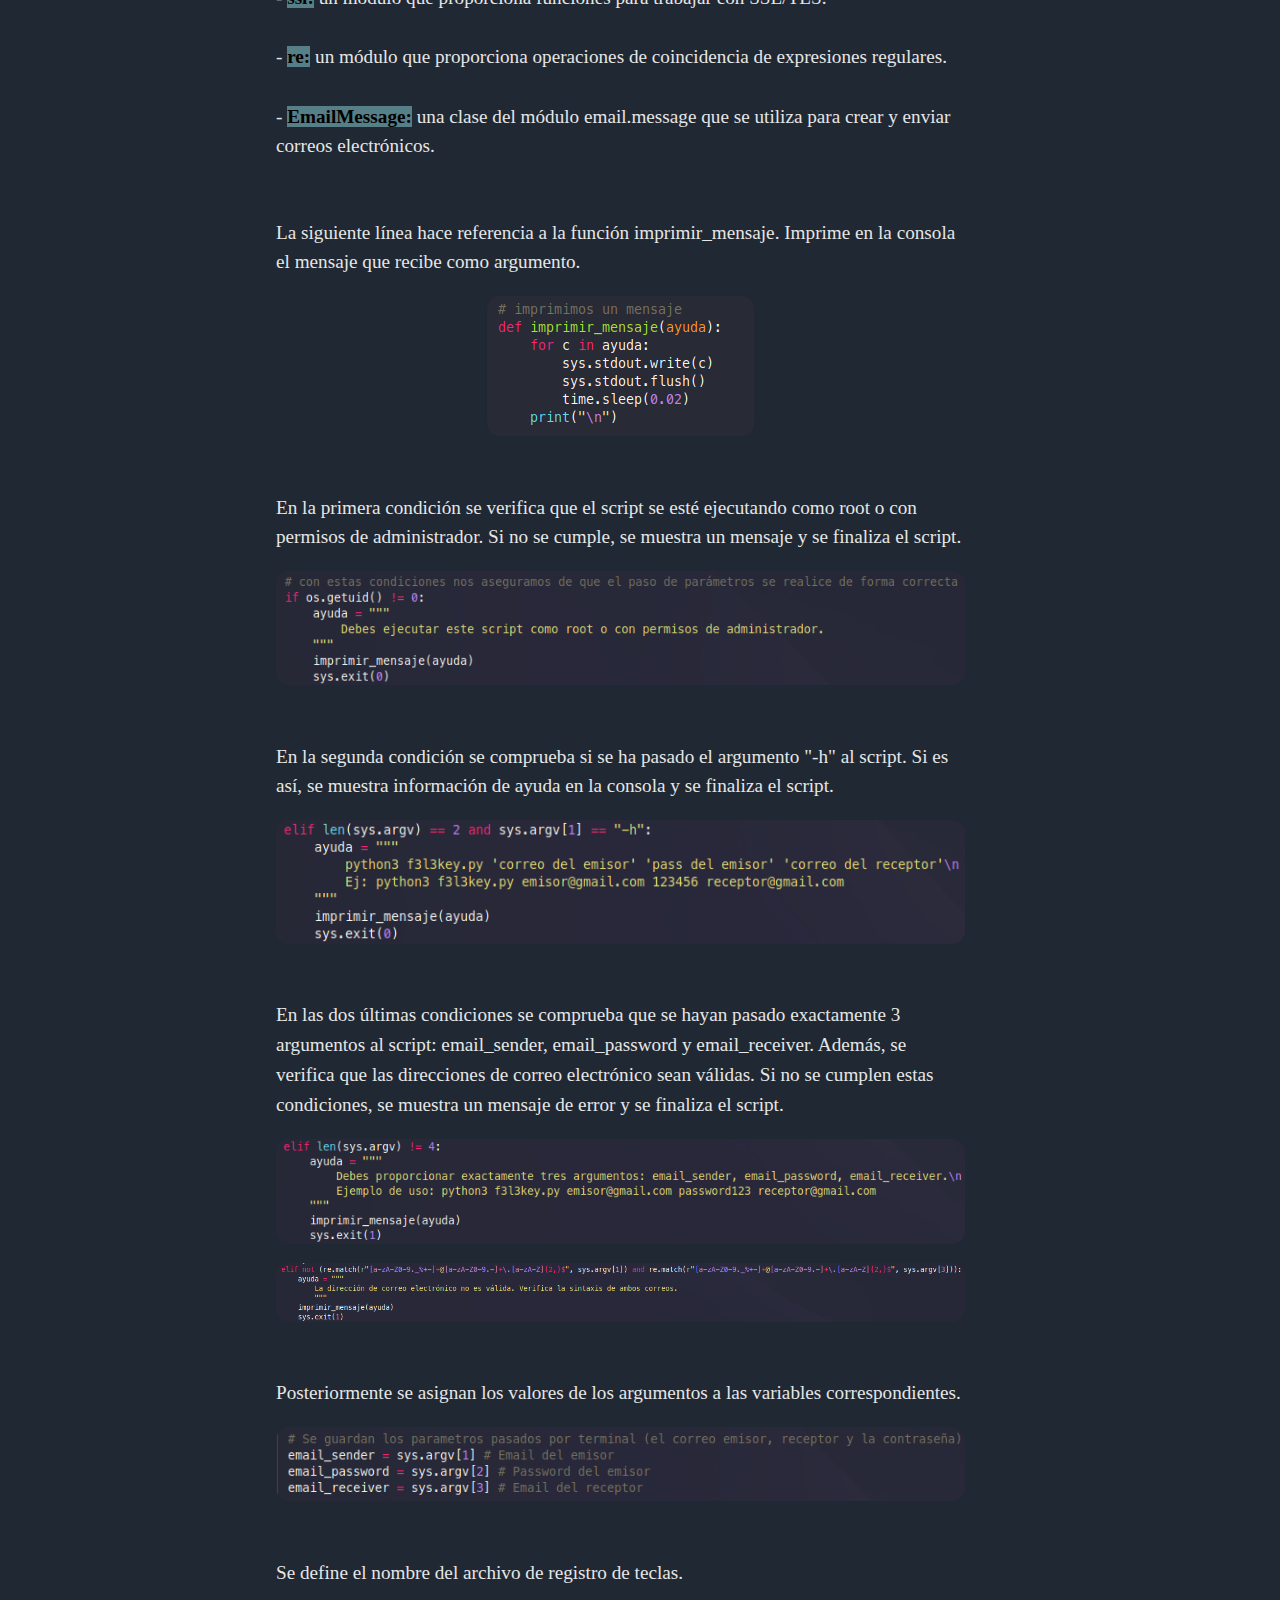
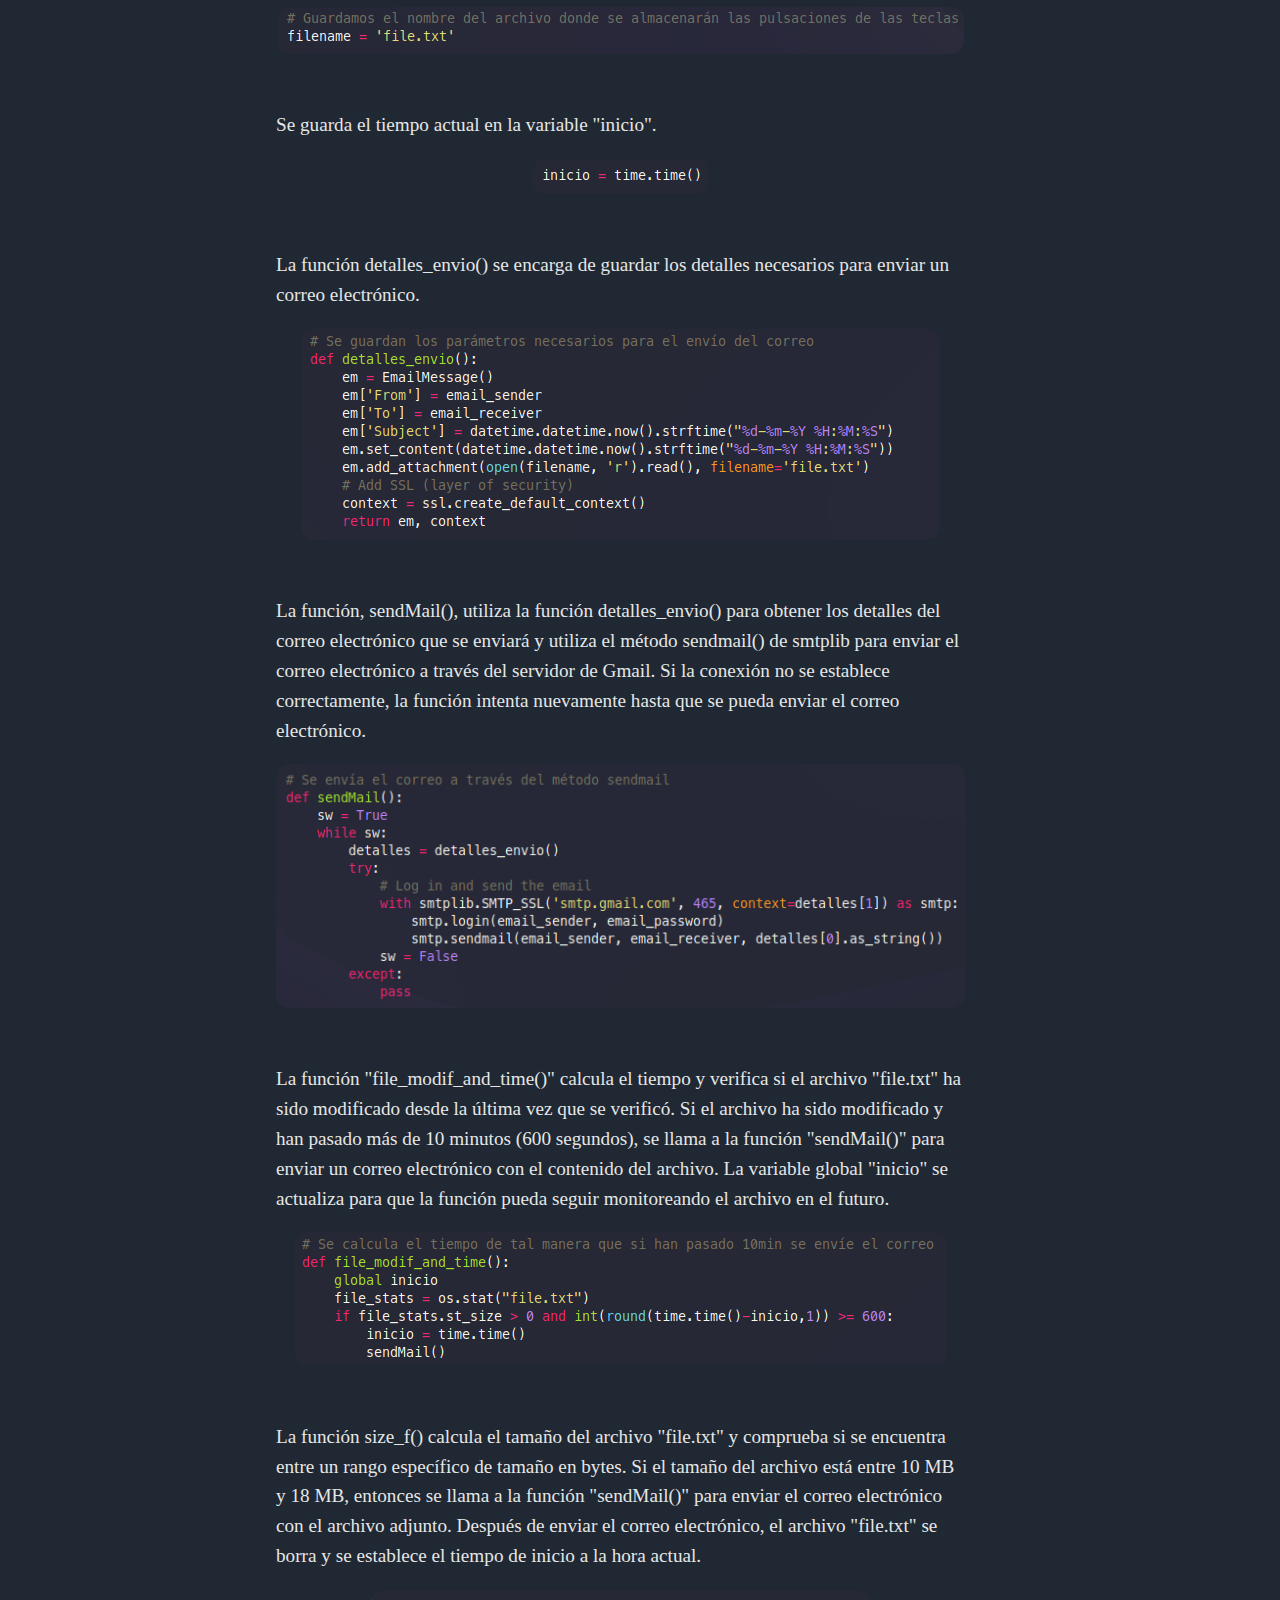
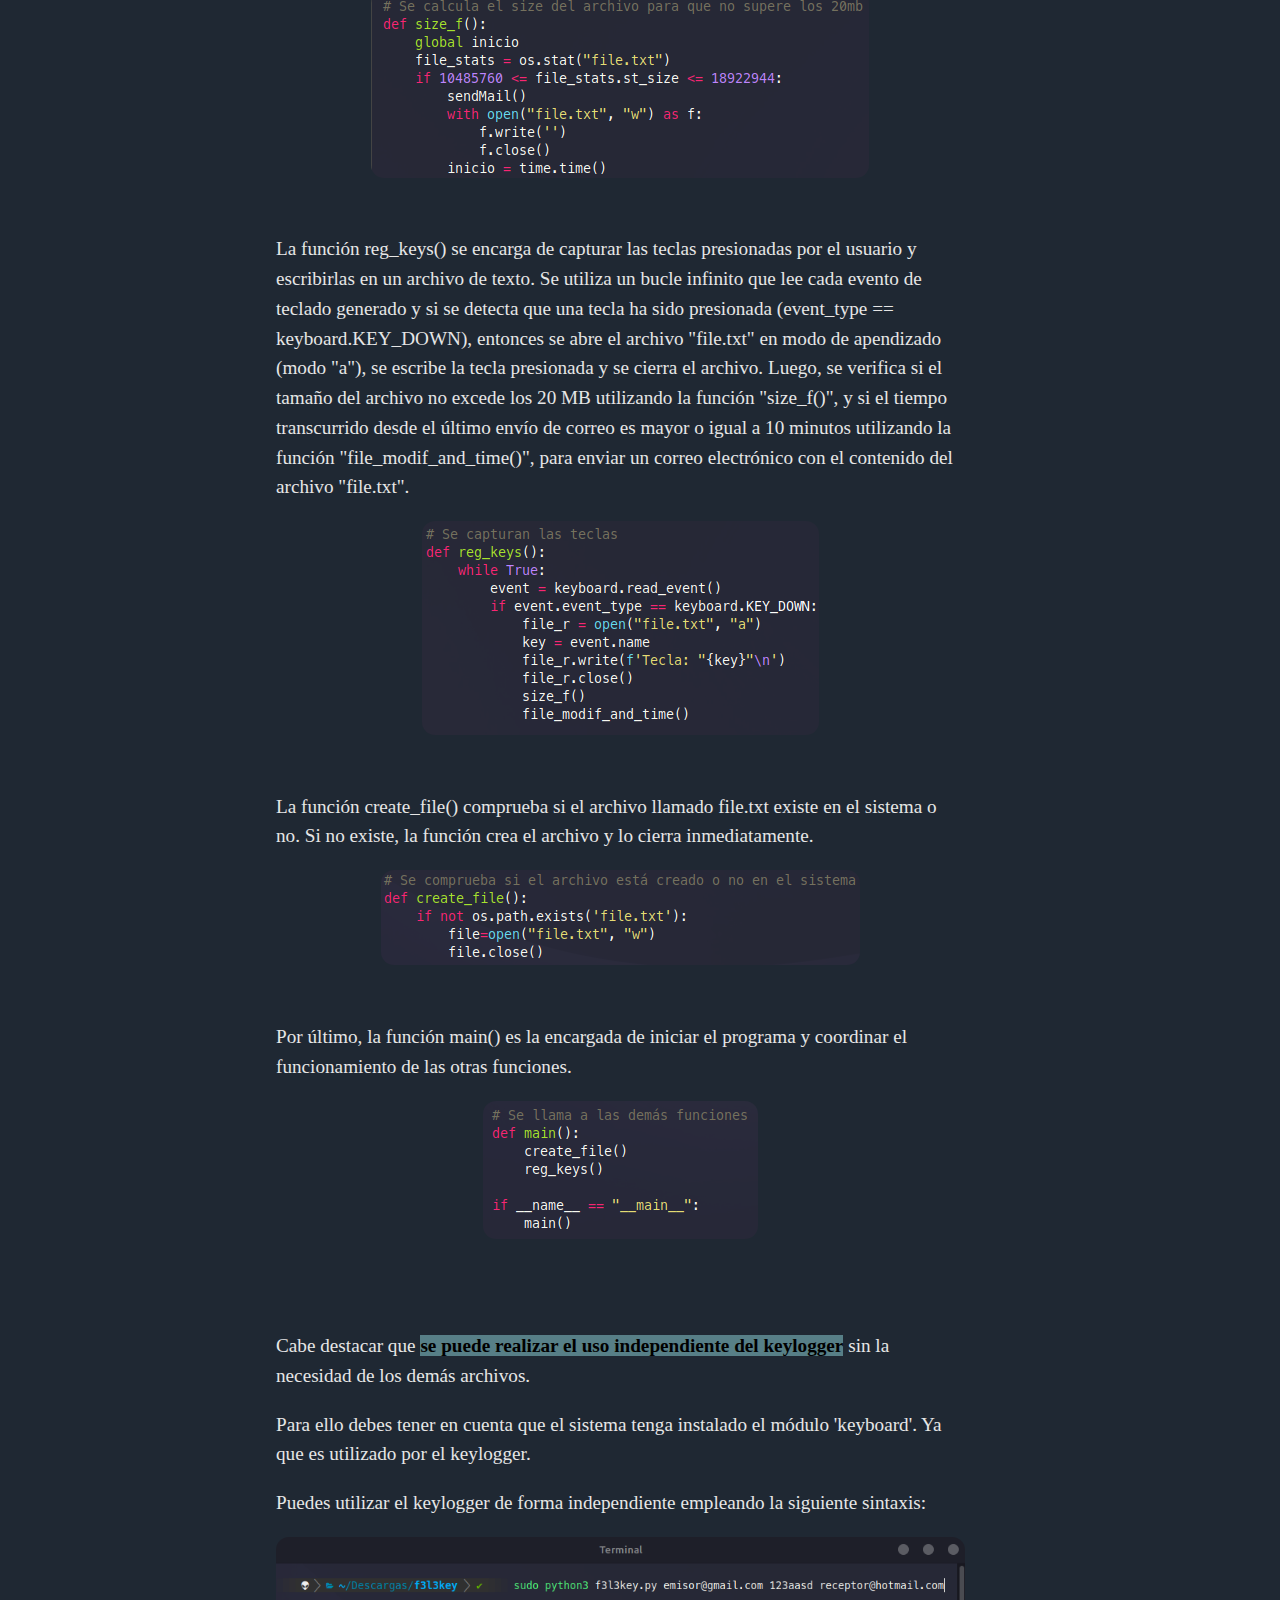
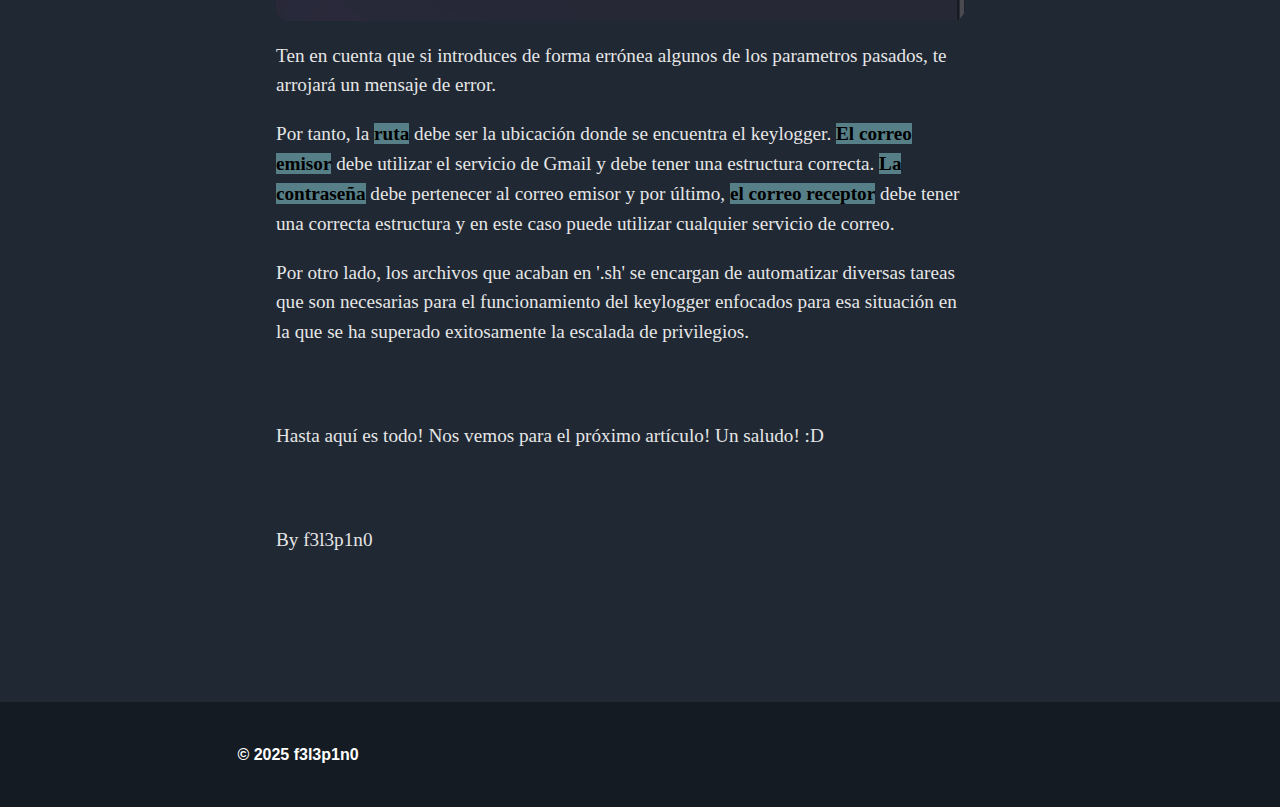
<file: posts/codigo_f3l3key/post.html>
<!DOCTYPE html>
<html lang="es">
    <head>
      <meta charset="utf-8">
      <title>Blog - f3l3p1n0</title>
      <meta name="viewport" content="width=device-width, initial-scale=1.0">
      <link  rel="icon" href="/favicon.png" type="image/png">
      <link rel="stylesheet" href="/posts/css/main_post.css">
      <link rel="stylesheet" href="/main/css/styles.css">
      <link rel="stylesheet" href="/posts/css/media_post.css">
      <link href="https://unpkg.com/boxicons@2.0.7/css/boxicons.min.css" rel="stylesheet">
      <link rel="stylesheet" href="https://maxcdn.bootstrapcdn.com/font-awesome/4.5.0/css/font-awesome.min.css">
      <link class="cssdeck" rel="stylesheet" href="//maxcdn.bootstrapcdn.com/font-awesome/4.3.0/css/font-awesome.min.css">
      <script src="https://ajax.googleapis.com/ajax/libs/jquery/3.3.1/jquery.min.js"></script>
      <script>
          if (window.matchMedia("(min-width: 980px)").matches) {
              $(window).scroll(function(){
                  $(".items").stop().animate({"marginTop": ($(window).scrollTop()) + "px", "marginLeft":($(window).scrollLeft()) + "px"}, "slow" );
              });
              var totaltext = "";
              for (var i = 0; i < 100; i++) {
                  totaltext += "scroll!<br />";
              }
          }
      </script> 
      <style>
        .breadcrumbs {
            font-size: .75em;
            font-weight: bold;
            color: #fff;
        }

        .breadcrumbs a {
            text-decoration: none;
            color: #61dde6;
            -webkit-transition: all 0.1s ease-in-out;
            transition: all 0.1s ease-in-out;
        }

        .breadcrumbs a:hover {
            color: rgb(255, 184, 108);
        }

        .titulo_articulos h1 {
            margin: 1em 0 1em;
            font-size: 1.8em;
            font-weight: bold;
            font-family: Georgia;
            color: #fff;
        }

        .taxonomy__index ul {
            margin: 1.414em 0;
            padding: 0;
            font-size: 0.75em;
            list-style: none;
            border: 1px solid black;
            display : flex;
            flex-direction : row;
        }

        .taxonomy__index a {
            text-decoration: none;
            color: #fff;
            border-bottom: 1px solid rgb(231, 231, 231);
            padding: 0 0 2px;
            margin-right: 1rem;
            
        }

        .taxonomy__index li {
            margin-bottom: 10px;
        }
            

        .taxonomy__index #strong1 {
            margin-right: 5rem;
        }

        .subtitulo h2 {
            color: #fff;
        }

        strong {
            background-color: #95dce07c;
            color: black;
        }

      </style>
    </head>
    <body>
        
        <!-- CABECERA -->

        <nav>

            <div class='float_wrapper' id='header-utama'>
                <div class='wrapper'>
                    <div class='header-menu'>
                        <ul>
                            <li id="inicio"><a class="item-link Inicio" href='/main/main.html'>INICIO</a></li>
                            <li id="etiquetas"><a class="item-link Etiquetas" href='/main/etiquetas/etiquetas.html'>ETIQUETAS</a></li>
                            <li id="buscador"><a class="item-link Buscar" href='/main/buscador/buscador.html'>BUSCAR</a></li>
                            <li id="contacto"><a class="item-link Contacto" href='/main/contacto/contacto.html'>ABOUT</a></li>
                        </ul>
                    </div>
                </div>
                
                <!-- Botón submenu -->

                <div class="main">
                    <label class="menu-button-wrapper" for="">
                        <input type="checkbox" class="menu-button">
                        <div class="icon-wrapper">
                            <label class="hamburger">
                            <input class="hamburger-input" type="checkbox">
                            <span class="hamburger-line first"></span>
                            <span class="hamburger-line second"></span>
                            <span class="hamburger-line third"></span>
                            </label>
                        </div>
                        <div class="item-list">
                            <div class="iniciodrop"><a href="/main/main.html">Inicio</a></div>
                            <div class="etiquetasdrop"><a href="/main/etiquetas/etiquetas.html">Etiquetas</a></div>
                            <div class="finddrop"><a href="/main/buscador/buscador.html">Buscar</a></div>
                            <div class="contactdrop"><a href="/main/contacto/contacto.html">About</a></div>
                        </div>
                    </label>
                </div> 
            </div>

        </nav>

        <!-- CUERPO -->
        
        <div class="row">
            <aside>
                <div class="items">
                    <div class="autor">
                        <img src="images/avatar.jpeg" alt="f3l3p1n0" itemprop="image">
                    </div>
                    <div class="autor_content">
                        <h3 class="autor_name" itemprop="name">f3l3p1n0</h3>
                        <p class="autor_bio" itemprop="description">CyberSecurity Student &#129299</p>                   
                        <div class="autor_urls">
                            <div align="center" class="socialbtns">
                                <ul>
                                    <li><a href="https://www.instagram.com/f3l3p1n0/?igshid=Mzc1MmZhNjY%3D" class="fa fa-lg fa-instagram"></a></li>
                                    <li><a href="https://github.com/f3l3p1n0" class="fa fa-lg fa-github"></a></li>
                                    <li><a href="https://www.linkedin.com/in/marc-mañé-lobato/" class="fa fa-lg fa-linkedin"></a></li>
                                    <li><a href="https://www.youtube.com/@f3l3p1n0" class="fa fa-lg fa-youtube"></a></li>
                                    <li><a href="https://www.buymeacoffee.com/f3l3p1n07" class="fa fa-lg fa-coffee"></a></li>
                                </ul>
                            </div>
                        </div>
                    </div>
                </div>
            </aside>
            <section>
                <br><br>
                <div class="breadcrumbs"><a href="/main/main.html">Inicio</a> / Explicando cómo funciona un Keylogger</div>
                <div class="titulo_articulos"><h1 id="page-title" class="page__title">Explicando cómo funciona un Keylogger</h1></div>
                <p class="page__meta">
                    <svg class="svg-inline--fa fa-calendar fa-w-14 fa-fw" aria-hidden="true" focusable="false" data-prefix="fa" data-icon="calendar" role="img" xmlns="http://www.w3.org/2000/svg" viewBox="0 0 448 512" data-fa-i2svg=""><path fill="currentColor" d="M12 192h424c6.6 0 12 5.4 12 12v260c0 26.5-21.5 48-48 48H48c-26.5 0-48-21.5-48-48V204c0-6.6 5.4-12 12-12zm436-44v-36c0-26.5-21.5-48-48-48h-48V12c0-6.6-5.4-12-12-12h-40c-6.6 0-12 5.4-12 12v52H160V12c0-6.6-5.4-12-12-12h-40c-6.6 0-12 5.4-12 12v52H48C21.5 64 0 85.5 0 112v36c0 6.6 5.4 12 12 12h424c6.6 0 12-5.4 12-12z"></path></svg>
                    <time datetime="2020-11-29T00:00:00+00:00">Abril 06, 2023</time>
                </p>
                <div class="seccion">
                    <br>
                    <p>En este artículo te voy explicar paso a paso el funcionamiento del keylogger (<a style="color: cyan; text-decoration:none;" href="https://github.com/f3l3p1n0/f3l3key">f3l3key</a>). Este código esta basado en Python y tiene como función registrar 
                        las teclas presionadas por el usuario y enviar un correo electrónico 
                        con el registro de las teclas cada cierto tiempo o cuando el archivo de registro alcanza cierto tamaño.</p>
                    <p><img class="zoomable-image" src="/posts/codigo_f3l3key/images/cap1.png"></p>
                    <br><br>
                    <p>En las primeras líneas se cargan los diferentes módulos de Python que el programa utilizará en posteriores líneas:</p>
                    <p><img class="zoomable-image" src="/posts/codigo_f3l3key/images/cap2.png"></p>
                    <p>Cada módulo realiza lo siguiente:</p>
                    <p>
                        - <strong>keyboard:</strong> un módulo que permite detectar las pulsaciones del teclado.<br><br>
                        - <strong>os:</strong> un módulo que proporciona una forma portátil de utilizar funcionalidades del sistema operativo, como acceder al sistema de archivos o variables de entorno.<br><br>
                        - <strong>time:</strong> un módulo que proporciona funciones para trabajar con fechas y tiempos.<br><br>
                        - <strong>datetime:</strong> un módulo que proporciona clases para trabajar con fechas y tiempos.<br><br>
                        - <strong>sys:</strong> un módulo que proporciona acceso a algunas variables y funciones específicas del sistema.<br><br>
                        - <strong>smtplib:</strong> un módulo que permite enviar correos electrónicos utilizando el protocolo SMTP.<br><br>
                        - <strong>ssl:</strong> un módulo que proporciona funciones para trabajar con SSL/TLS.<br><br>
                        - <strong>re:</strong> un módulo que proporciona operaciones de coincidencia de expresiones regulares.<br><br>
                        - <strong>EmailMessage:</strong> una clase del módulo email.message que se utiliza para crear y enviar correos electrónicos.<br>
                    </p>
                    <br>
                    <p>La siguiente línea hace referencia a la función imprimir_mensaje. Imprime en la consola el mensaje que recibe como argumento.</p>
                    <p><img class="zoomable-image" src="/posts/codigo_f3l3key/images/cap3.png"></p>
                    <br>
                    <p>En la primera condición se verifica que el script se esté ejecutando como root o con permisos de administrador. Si no se cumple, se muestra un mensaje y se finaliza el script.</p>
                    <p><img class="zoomable-image" src="/posts/codigo_f3l3key/images/cap4.png"></p>
                    <br>
                    <p>En la segunda condición se comprueba si se ha pasado el argumento "-h" al script. Si es así, se muestra información de ayuda en la consola y se finaliza el script.</p>
                    <p><img class="zoomable-image" src="/posts/codigo_f3l3key/images/cap5.png"></p>
                    <br>
                    <p>En las dos últimas condiciones se comprueba que se hayan pasado exactamente 3 argumentos al script: email_sender, email_password y email_receiver. Además, se verifica que las direcciones de correo electrónico sean válidas. 
                        Si no se cumplen estas condiciones, se muestra un mensaje de error y se finaliza el script.</p>
                    <p><img class="zoomable-image" src="/posts/codigo_f3l3key/images/cap6.png"></p>
                    <p><img class="zoomable-image" src="/posts/codigo_f3l3key/images/cap7.png"></p>
                    <br>
                    <p>Posteriormente se asignan los valores de los argumentos a las variables correspondientes.</p>
                    <p><img class="zoomable-image" src="/posts/codigo_f3l3key/images/cap8.png"></p>
                    <br>
                    <p>Se define el nombre del archivo de registro de teclas.</p>
                    <p><img class="zoomable-image" src="/posts/codigo_f3l3key/images/cap9.png"></p>
                    <br>
                    <p>Se guarda el tiempo actual en la variable "inicio".</p>
                    <p><img class="zoomable-image" src="/posts/codigo_f3l3key/images/cap10.png"></p>
                    <br>
                    <p>La función detalles_envio() se encarga de guardar los detalles necesarios para enviar un correo electrónico.</p>
                    <p><img class="zoomable-image" src="/posts/codigo_f3l3key/images/cap11.png"></p>
                    <br>
                    <p>
                        La función, sendMail(), utiliza la función detalles_envio() para obtener los detalles del correo electrónico que se enviará y 
                        utiliza el método sendmail() de smtplib para enviar el correo electrónico a través del servidor de Gmail. Si la conexión no se establece correctamente, 
                        la función intenta nuevamente hasta que se pueda enviar el correo electrónico.
                    </p>
                    <p><img class="zoomable-image" src="/posts/codigo_f3l3key/images/cap12.png"></p>
                    <br>
                    <p>
                        La función "file_modif_and_time()" calcula el tiempo y verifica si el archivo "file.txt" ha sido modificado desde la última vez que se verificó. 
                        Si el archivo ha sido modificado y han pasado más de 10 minutos (600 segundos), se llama a la función "sendMail()" para enviar un correo electrónico 
                        con el contenido del archivo. La variable global "inicio" se actualiza para que la función pueda seguir monitoreando el archivo en el 
                        futuro.
                    </p>
                    <p><img class="zoomable-image" src="/posts/codigo_f3l3key/images/cap13.png"></p>
                    <br>
                    <p>
                        La función size_f() calcula el tamaño del archivo "file.txt" y comprueba si se encuentra entre un rango específico de tamaño en bytes. 
                        Si el tamaño del archivo está entre 10 MB y 18 MB, entonces se llama a la función "sendMail()" para enviar el correo electrónico con el archivo adjunto. 
                        Después de enviar el correo electrónico, el archivo "file.txt" se borra y se establece el tiempo de inicio a la hora actual.
                    </p>
                    <p><img class="zoomable-image" src="/posts/codigo_f3l3key/images/cap14.png"></p>
                    <br>
                    <p>
                        La función reg_keys() se encarga de capturar las teclas presionadas por el usuario y escribirlas en un archivo de texto. 
                        Se utiliza un bucle infinito que lee cada evento de teclado generado y si se detecta que una tecla ha sido presionada (event_type == keyboard.KEY_DOWN), 
                        entonces se abre el archivo "file.txt" en modo de apendizado (modo "a"), se escribe la tecla presionada y se cierra el archivo. 
                        Luego, se verifica si el tamaño del archivo no excede los 20 MB utilizando la función "size_f()", y si el tiempo transcurrido desde el último envío 
                        de correo es mayor o igual a 10 minutos utilizando la función "file_modif_and_time()", para enviar un correo electrónico con el contenido del archivo "file.txt".
                    </p>
                    <p><img class="zoomable-image" src="/posts/codigo_f3l3key/images/cap15.png"></p>
                    <br>
                    <p>La función create_file() comprueba si el archivo llamado file.txt existe en el sistema o no. Si no existe, la función crea el archivo y lo cierra inmediatamente.</p>
                    <p><img class="zoomable-image" src="/posts/codigo_f3l3key/images/cap16.png"></p>
                    <br>
                    <p>Por último, la función main() es la encargada de iniciar el programa y coordinar el funcionamiento de las otras funciones.</p>
                    <p><img class="zoomable-image" src="/posts/codigo_f3l3key/images/cap17.png"></p>
                    <br>
                    <br><br>
                    <p>Cabe destacar que <strong>se puede realizar el uso independiente del keylogger</strong> sin la necesidad de los demás archivos.</p>
                    <p>Para ello debes tener en cuenta que el sistema tenga instalado el módulo 'keyboard'. Ya que es utilizado por el keylogger.</p>
                    <p>Puedes utilizar el keylogger de forma independiente empleando la siguiente sintaxis:</p>
                    <p><img class="zoomable-image" src="/posts/codigo_f3l3key/images/cap18.png"></p>
                    <p>Ten en cuenta que si introduces de forma errónea algunos de los parametros pasados, te arrojará un mensaje de error.</p>
                    <p>Por tanto, la <strong>ruta</strong> debe ser la ubicación donde se encuentra el keylogger. <strong>El correo emisor</strong> debe utilizar el servicio de Gmail 
                        y debe tener una estructura correcta. <strong>La contraseña</strong> debe pertenecer al correo emisor y por último, <strong>el correo receptor</strong> debe 
                        tener una correcta estructura y en este caso puede utilizar cualquier servicio de correo.</p>
                    <p>
                        Por otro lado, los archivos que acaban en '.sh' se encargan de automatizar diversas tareas que son necesarias para el 
                        funcionamiento del keylogger enfocados para esa situación en la que se ha superado exitosamente la escalada de privilegios.
                    </p>
                    <br>
                    <br>
                    <p>Hasta aquí es todo! Nos vemos para el próximo artículo! Un saludo! :D</p>
                    <br>
                    <br>
                    <p>By f3l3p1n0</p>
                </div>
                <div id="myModal" class="modal">
                    <img class="modal-content" id="img01">
                </div>
                <br>
                <br>
                <!--
                    <ul class="pagination modal-2">
                        <li><a href="/main/main.html" class="prev">&laquo </a></li>
                        <li><a href="/posts/comandos_pentesting/post.html" class="active">1</a></li>
                        <li><a href="#" class="next" style="pointer-events: none; cursor: default;">  &raquo;</a></li>
                    </ul>
                -->
                <br>
                <br>
                <br>
                <br>
            </section>
        </div>

        <!-- PIE -->

        <footer><h2>© 2025 f3l3p1n0</h2></footer>

        <div id="topBtn"><p><img src="/up.png" style="position: absolute; top: 50%; left: 50%; transform: translate(-50%, -50%); width: 30px; height: 30px; opacity: 0.8;"></p></div>        
        <script type="text/javascript" src="/js/script.js"></script>
        <script async="async" src="/js/animacion_menu.js"></script>
        <script async="async" src="/js/zoomimage.js"></script>
        <script type="text/javascript" src="/js/menu_scroto.js"></script>
    </body>
</html>
</file>
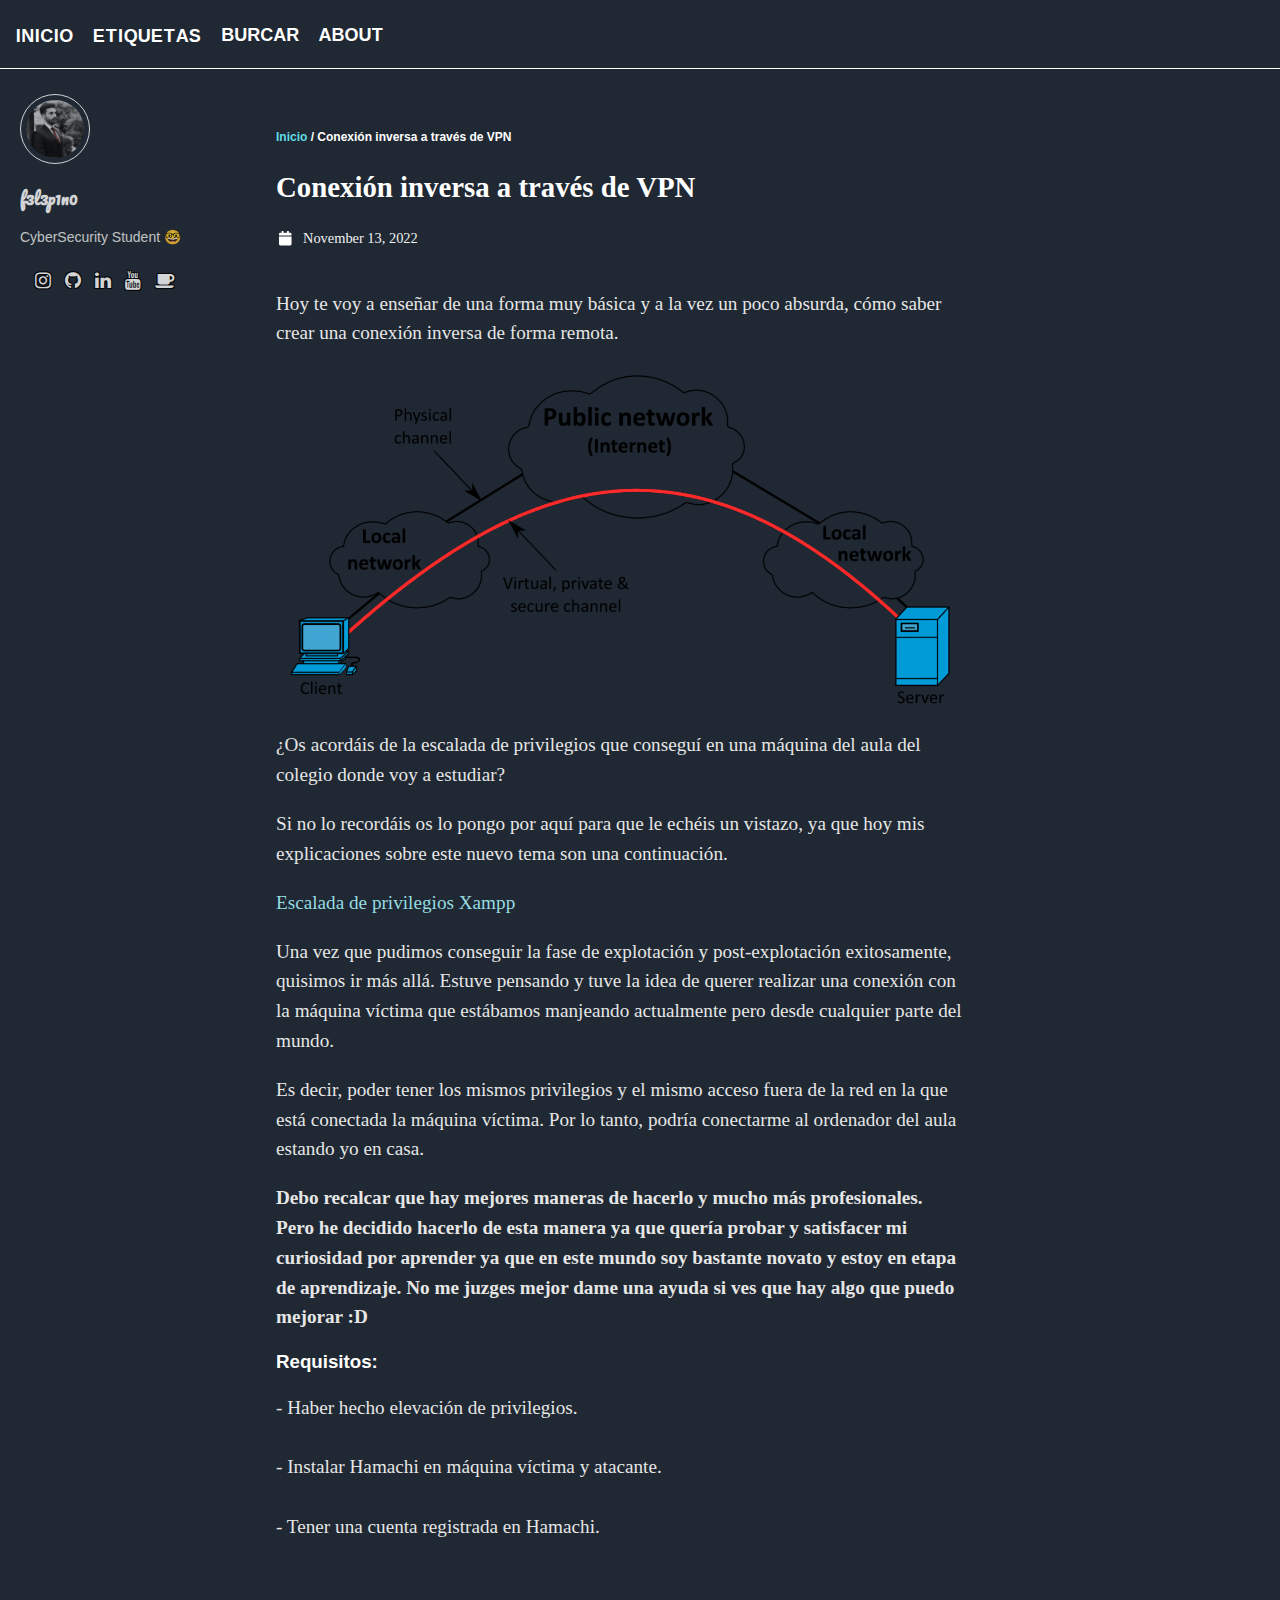
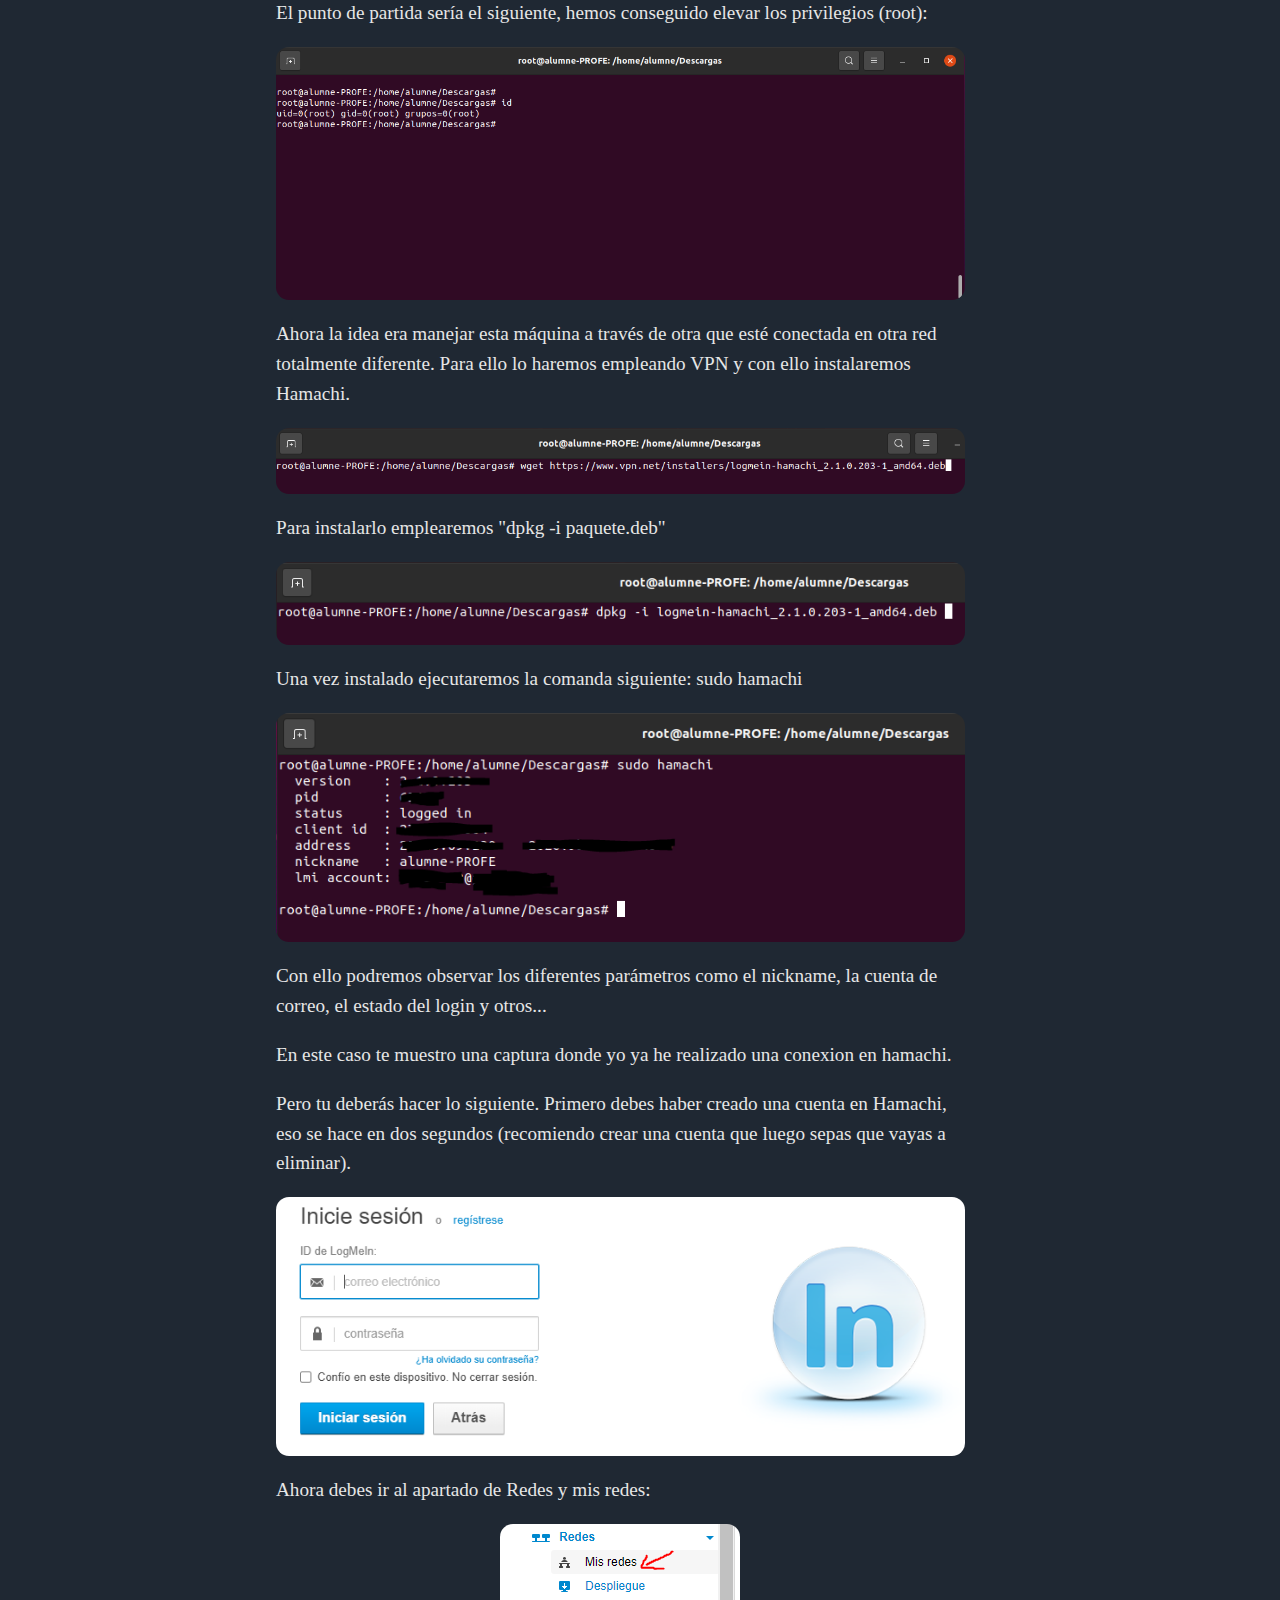
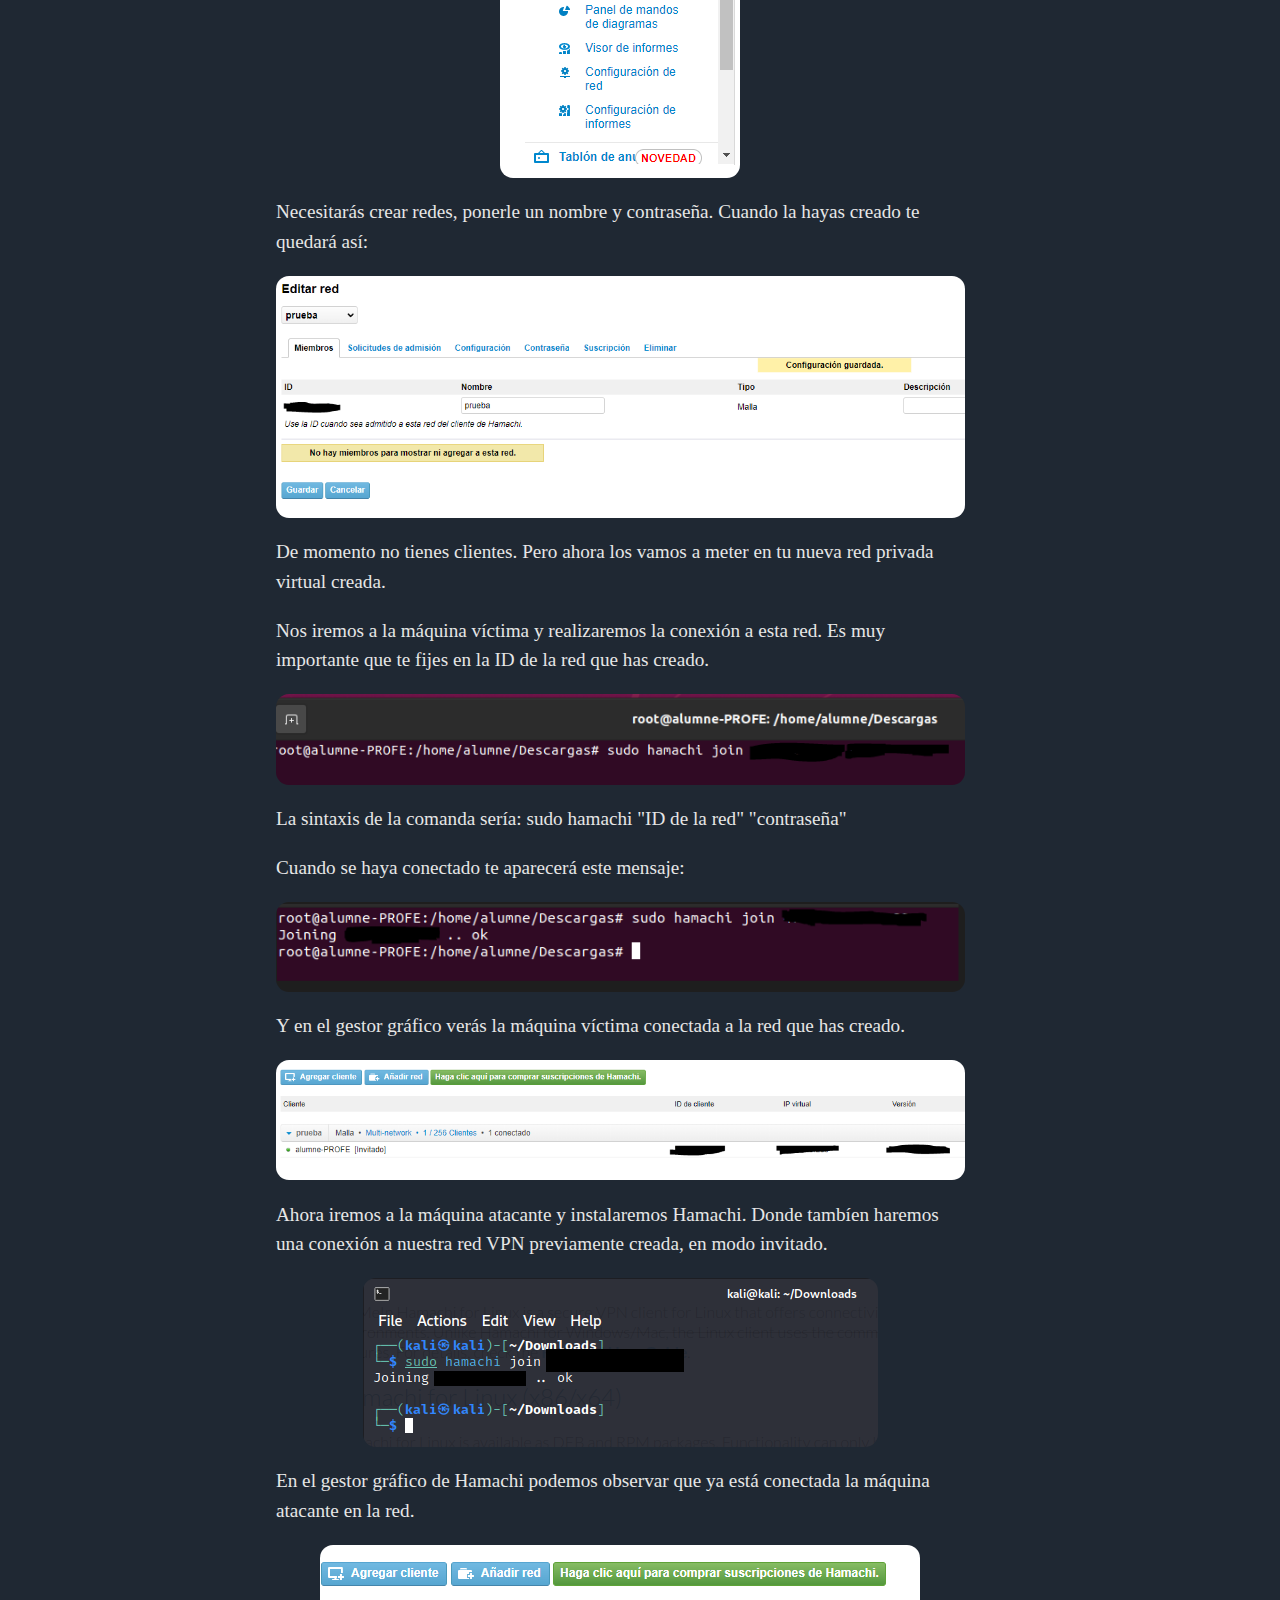
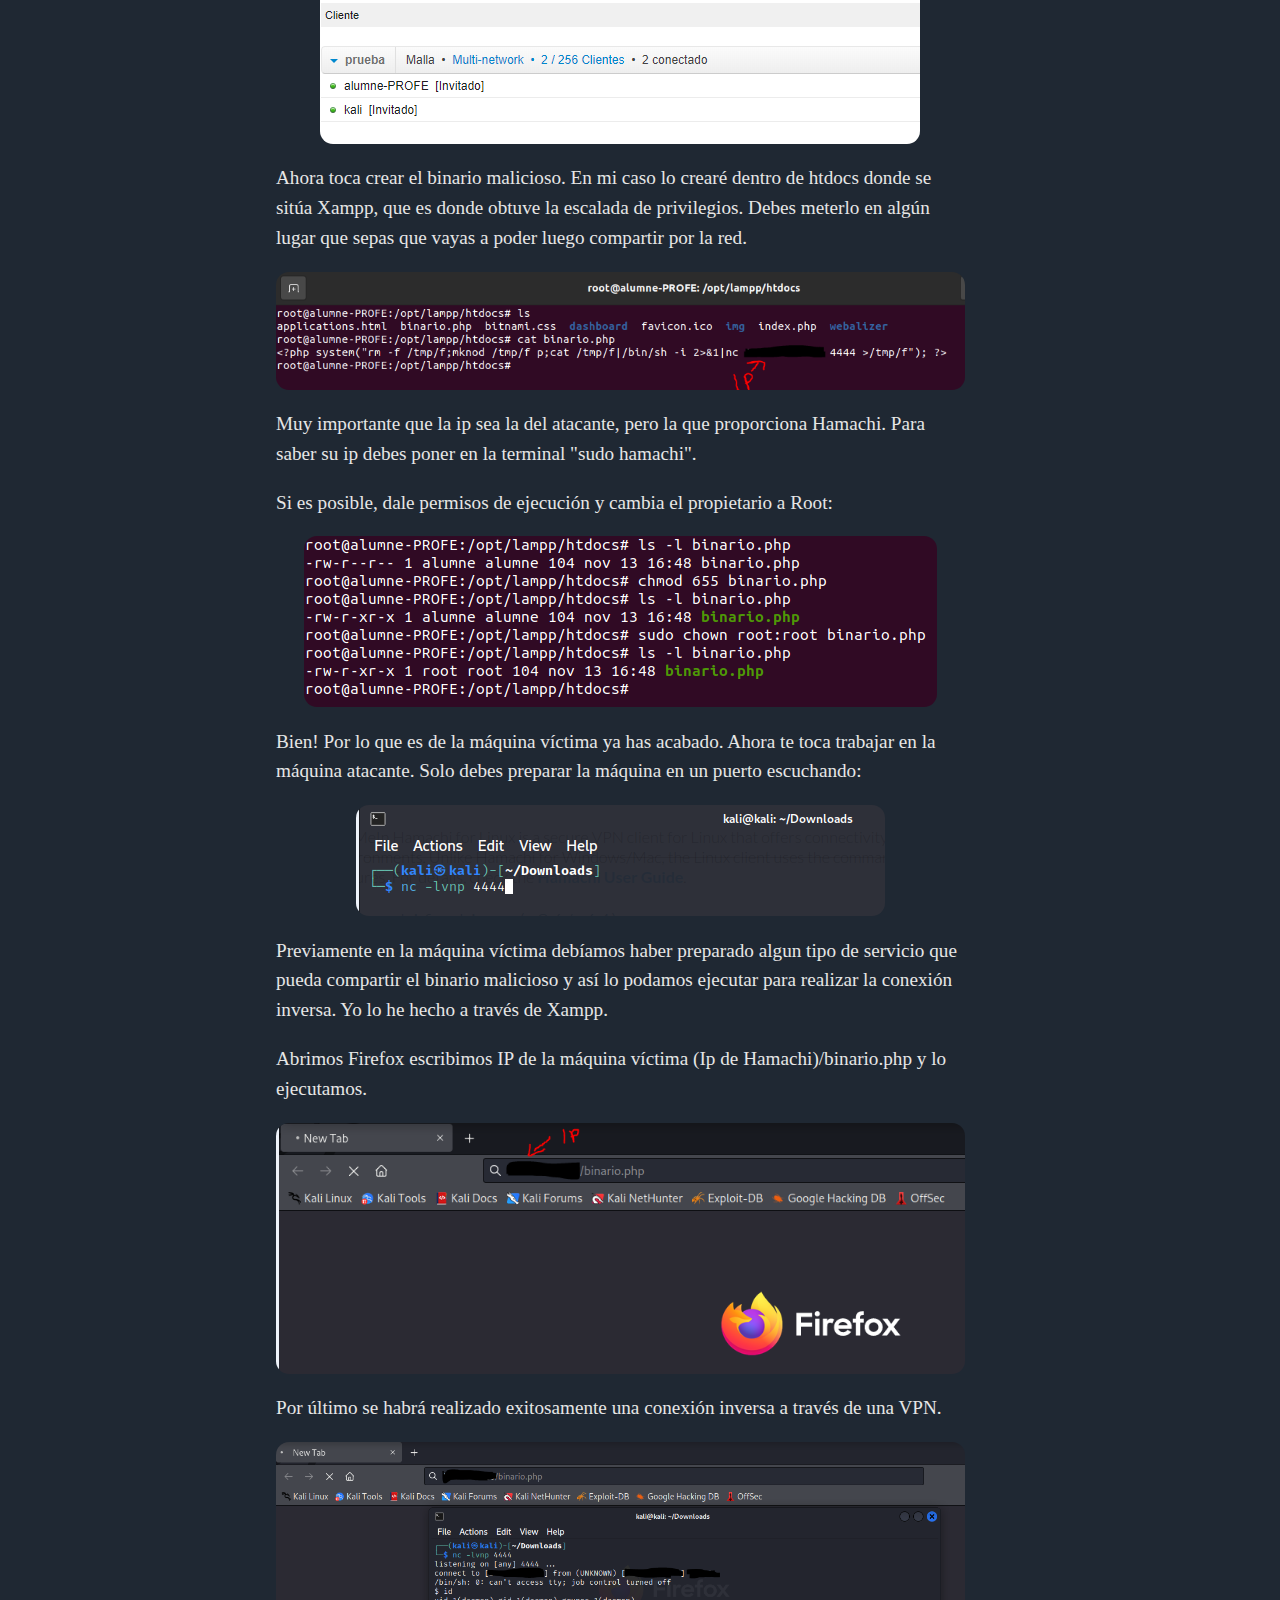
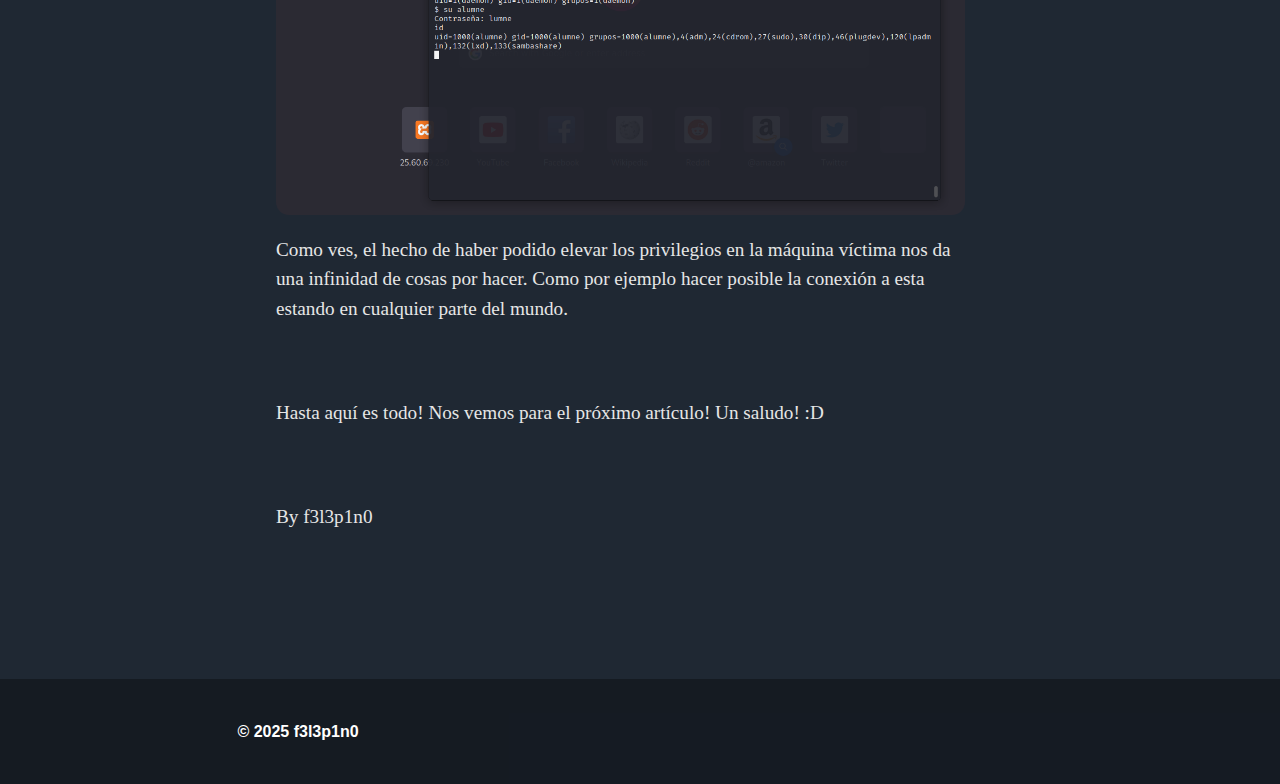
<file: posts/conexion_remota/post.html>
<!DOCTYPE html>
<html lang="es">
    <head>
        <meta charset="utf-8">
        <title>Blog - f3l3p1n0</title>
        <meta name="viewport" content="width=device-width, initial-scale=1.0">
        <link  rel="icon" href="/favicon.png" type="image/png">
        <link rel="stylesheet" href="/posts/css/main_post.css">
        <link rel="stylesheet" href="/main/css/styles.css">
        <link rel="stylesheet" href="/posts/css/media_post.css">
        <link href="https://unpkg.com/boxicons@2.0.7/css/boxicons.min.css" rel="stylesheet">
        <link rel="stylesheet" href="https://maxcdn.bootstrapcdn.com/font-awesome/4.5.0/css/font-awesome.min.css">
        <link class="cssdeck" rel="stylesheet" href="//maxcdn.bootstrapcdn.com/font-awesome/4.3.0/css/font-awesome.min.css">
        <script src="https://ajax.googleapis.com/ajax/libs/jquery/3.3.1/jquery.min.js"></script>
        <script>
            if (window.matchMedia("(min-width: 980px)").matches) {
                $(window).scroll(function(){
                    $(".items").stop().animate({"marginTop": ($(window).scrollTop()) + "px", "marginLeft":($(window).scrollLeft()) + "px"}, "slow" );
                });
                var totaltext = "";
                for (var i = 0; i < 100; i++) {
                    totaltext += "scroll!<br />";
                }
            }
        </script>
        <style>
            .breadcrumbs {
                font-size: .75em;
                font-weight: bold;
                color: #fff;
            }

            .breadcrumbs a {
                text-decoration: none;
                color: #61dde6;
                -webkit-transition: all 0.1s ease-in-out;
                transition: all 0.1s ease-in-out;
            }

            .breadcrumbs a:hover {
                color: rgb(255, 184, 108);
            }

            .titulo_articulos h1 {
            margin: 1em 0 1em;
            font-size: 1.8em;
            font-weight: bold;
            font-family: Georgia;
            color: #fff;
        }

            .taxonomy__index ul {
                margin: 1.414em 0;
                padding: 0;
                font-size: 0.75em;
                list-style: none;
                border: 1px solid black;
                display : flex;
                flex-direction : row;
            }

            .taxonomy__index a {
                text-decoration: none;
                color: #fff;
                border-bottom: 1px solid rgb(231, 231, 231);
                padding: 0 0 2px;
                margin-right: 1rem;
                
            }

            .taxonomy__index li {
                margin-bottom: 10px;
            }
                

            .taxonomy__index #strong1 {
                margin-right: 5rem;
            }

            .subtitulo h2 {
                color: #fff;
            }

        </style>
    </head>
    <body>
        
        <!-- CABECERA -->

        <nav>

            <div class='float_wrapper' id='header-utama'>
                <div class='wrapper'>
                    <div class='header-menu'>
                        <ul>
                            <li id="inicio"><a class="item-link Inicio" href='/main/main.html'>INICIO</a></li>
                            <li id="etiquetas"><a class="item-link Etiquetas" href='/main/etiquetas/etiquetas.html'>ETIQUETAS</a></li>
                            <li id="buscador"><a class="item-link Buscar" href='/main/buscador/buscador.html'>BUSCAR</a></li>
                            <li id="contacto"><a class="item-link Contacto" href='/main/contacto/contacto.html'>ABOUT</a></li>
                        </ul>
                    </div>
                </div>
                
                <!-- Botón submenu -->

                <div class="main">
                    <label class="menu-button-wrapper" for="">
                        <input type="checkbox" class="menu-button">
                        <div class="icon-wrapper">
                            <label class="hamburger">
                            <input class="hamburger-input" type="checkbox">
                            <span class="hamburger-line first"></span>
                            <span class="hamburger-line second"></span>
                            <span class="hamburger-line third"></span>
                            </label>
                        </div>
                        <div class="item-list">
                            <div class="iniciodrop"><a href="/main/main.html">Inicio</a></div>
                            <div class="etiquetasdrop"><a href="/main/etiquetas/etiquetas.html">Etiquetas</a></div>
                            <div class="finddrop"><a href="/main/buscador/buscador.html">Buscar</a></div>
                            <div class="contactdrop"><a href="/main/contacto/contacto.html">About</a></div>
                        </div>
                    </label>
                </div> 
            </div>

        </nav>

        <!-- CUERPO -->
        
        <div class="row">
            <aside>
                <div class="items">
                    <div class="autor">
                        <img src="images/avatar.jpeg" alt="f3l3p1n0" itemprop="image">
                    </div>
                    <div class="autor_content">
                        <h3 class="autor_name" itemprop="name">f3l3p1n0</h3>
                        <p class="autor_bio" itemprop="description">CyberSecurity Student &#129299</p>                   
                        <div class="autor_urls">
                            <div align="center" class="socialbtns">
                                <ul>
                                    <li><a href="https://www.instagram.com/f3l3p1n0/?igshid=Mzc1MmZhNjY%3D" class="fa fa-lg fa-instagram"></a></li>
                                    <li><a href="https://github.com/f3l3p1n0" class="fa fa-lg fa-github"></a></li>
                                    <li><a href="https://www.linkedin.com/in/marc-mañé-lobato/" class="fa fa-lg fa-linkedin"></a></li>
                                    <li><a href="https://www.youtube.com/@f3l3p1n0" class="fa fa-lg fa-youtube"></a></li>
                                    <li><a href="https://www.buymeacoffee.com/f3l3p1n07" class="fa fa-lg fa-coffee"></a></li>
                                </ul>
                            </div>
                        </div>
                    </div>
                </div>
            </aside>
            <section>
                <br><br>
                <div class="breadcrumbs"><a href="/main/main.html">Inicio</a> / Conexión inversa a través de VPN</div>
                <div class="titulo_articulos"><h1 id="page-title" class="page__title">Conexión inversa a través de VPN</h1></div>
                <p class="page__meta">
                    <svg class="svg-inline--fa fa-calendar fa-w-14 fa-fw" aria-hidden="true" focusable="false" data-prefix="fa" data-icon="calendar" role="img" xmlns="http://www.w3.org/2000/svg" viewBox="0 0 448 512" data-fa-i2svg=""><path fill="currentColor" d="M12 192h424c6.6 0 12 5.4 12 12v260c0 26.5-21.5 48-48 48H48c-26.5 0-48-21.5-48-48V204c0-6.6 5.4-12 12-12zm436-44v-36c0-26.5-21.5-48-48-48h-48V12c0-6.6-5.4-12-12-12h-40c-6.6 0-12 5.4-12 12v52H160V12c0-6.6-5.4-12-12-12h-40c-6.6 0-12 5.4-12 12v52H48C21.5 64 0 85.5 0 112v36c0 6.6 5.4 12 12 12h424c6.6 0 12-5.4 12-12z"></path></svg>
                    <time datetime="2020-11-29T00:00:00+00:00">November 13, 2022</time>
                </p>
                <div class="seccion">
                    <br>
                    <p>Hoy te voy a enseñar de una forma muy básica y a la vez un poco absurda, cómo saber crear una conexión inversa de forma remota.</p>
                    <p><img class="zoomable-image" src="/posts/conexion_remota/images/cap1.png"></p>
                    <p>¿Os acordáis de la escalada de privilegios que conseguí en una máquina del aula del colegio donde voy a estudiar?</p>
                    <p>Si no lo recordáis os lo pongo por aquí para que le echéis un vistazo, ya que hoy mis explicaciones sobre este nuevo tema son una continuación.</p>
                    <p><a style="color:#95dce0; text-decoration: none;" href="https://f3l3p1n0.github.io/posts/escalada_xampp/post.html">Escalada de privilegios Xampp</a></p>
                    <p>Una vez que pudimos conseguir la fase de explotación y post-explotación exitosamente, quisimos ir más allá. Estuve pensando y tuve la idea de querer realizar una conexión con la máquina víctima que estábamos 
                        manjeando actualmente pero desde cualquier parte del mundo.</p>
                    <p>Es decir, poder tener los mismos privilegios y el mismo acceso fuera de la red en la que está conectada la máquina víctima. Por lo tanto, podría conectarme al ordenador del aula estando yo en casa.</p>
                    <p><strong>Debo recalcar que hay mejores maneras de hacerlo y mucho más profesionales. Pero he decidido hacerlo de esta manera ya que quería probar y satisfacer mi curiosidad por aprender ya que en este mundo soy bastante novato 
                        y estoy en etapa de aprendizaje. No me juzges mejor dame una ayuda si ves que hay algo que puedo mejorar :D</strong></p>
                    <h3 style="color: #fff;">Requisitos:</h3>
                    <p>
                        - Haber hecho elevación de privilegios.<br><br>
                        - Instalar Hamachi en máquina víctima y atacante.<br><br>
                        - Tener una cuenta registrada en Hamachi.
                    </p>
                    <br>
                    <p>El punto de partida sería el siguiente, hemos conseguido elevar los privilegios (root):</p>
                    <p><img class="zoomable-image" src="/posts/conexion_remota/images/cap2.PNG"></p>
                    <p>Ahora la idea era manejar esta máquina a través de otra que esté conectada en otra red totalmente diferente. Para ello lo haremos empleando VPN y con ello instalaremos Hamachi.</p>
                    <p><img class="zoomable-image" src="/posts/conexion_remota/images/cap3.PNG"></p>
                    <p>Para instalarlo emplearemos "dpkg -i paquete.deb"</p>
                    <p><img class="zoomable-image" src="/posts/conexion_remota/images/cap4.PNG"></p>
                    <p>Una vez instalado ejecutaremos la comanda siguiente: sudo hamachi</p>
                    <p><img class="zoomable-image" src="/posts/conexion_remota/images/cap5.PNG"></p>
                    <p>Con ello podremos observar los diferentes parámetros como el nickname, la cuenta de correo, el estado del login y otros...</p>
                    <p>En este caso te muestro una captura donde yo ya he realizado una conexion en hamachi.</p>
                    <p>Pero tu deberás hacer lo siguiente. Primero debes haber creado una cuenta en Hamachi, eso se hace en dos segundos (recomiendo crear una cuenta que luego sepas que vayas a eliminar).</p>
                    <p><img class="zoomable-image" src="/posts/conexion_remota/images/cap6.PNG"></p>
                    <p>Ahora debes ir al apartado de Redes y mis redes:</p>
                    <p><img class="zoomable-image" src="/posts/conexion_remota/images/cap7.PNG"></p>
                    <p>Necesitarás crear redes, ponerle un nombre y contraseña. Cuando la hayas creado te quedará así:</p>
                    <p><img class="zoomable-image" src="/posts/conexion_remota/images/cap8.PNG"></p>
                    <p>De momento no tienes clientes. Pero ahora los vamos a meter en tu nueva red privada virtual creada.</p>
                    <p>Nos iremos a la máquina víctima y realizaremos la conexión a esta red. Es muy importante que te fijes en la ID de la red que has creado.</p>
                    <p><img class="zoomable-image" src="/posts/conexion_remota/images/cap9.PNG"></p>
                    <p>La sintaxis de la comanda sería: sudo hamachi "ID de la red" "contraseña"</p>
                    <p>Cuando se haya conectado te aparecerá este mensaje:</p>
                    <p><img class="zoomable-image" src="/posts/conexion_remota/images/cap10.PNG"></p>
                    <p>Y en el gestor gráfico verás la máquina víctima conectada a la red que has creado.</p>
                    <p><img class="zoomable-image" src="/posts/conexion_remota/images/cap11.PNG"></p>
                    <p>Ahora iremos a la máquina atacante y instalaremos Hamachi. Donde tambíen haremos una conexión a nuestra red VPN previamente creada, en modo invitado.</p>
                    <p><img class="zoomable-image" src="/posts/conexion_remota/images/cap12.png"></p>
                    <p>En el gestor gráfico de Hamachi podemos observar que ya está conectada la máquina atacante en la red.</p>
                    <p><img class="zoomable-image" src="/posts/conexion_remota/images/cap13.PNG"></p>
                    <p>Ahora toca crear el binario malicioso. En mi caso lo crearé dentro de htdocs donde se sitúa Xampp, que es donde obtuve la escalada de privilegios. Debes meterlo en algún lugar que sepas que vayas 
                        a poder luego compartir por la red.</p>
                    <p><img class="zoomable-image" src="/posts/conexion_remota/images/cap14.PNG"></p>
                    <p>Muy importante que la ip sea la del atacante, pero la que proporciona Hamachi. Para saber su ip debes poner en la terminal "sudo hamachi".</p>
                    <p>Si es posible, dale permisos de ejecución y cambia el propietario a Root:</p>
                    <p><img class="zoomable-image" src="/posts/conexion_remota/images/cap15.PNG"></p>
                    <p>Bien! Por lo que es de la máquina víctima ya has acabado. Ahora te toca trabajar en la máquina atacante. Solo debes preparar la máquina en un puerto escuchando:</p>
                    <p><img class="zoomable-image" src="/posts/conexion_remota/images/cap16.png"></p>
                    <p>Previamente en la máquina víctima debíamos haber preparado algun tipo de servicio que pueda compartir el binario malicioso y así lo podamos ejecutar para realizar la conexión inversa. Yo lo he hecho a través de Xampp.</p>
                    <p>Abrimos Firefox escribimos IP de la máquina víctima (Ip de Hamachi)/binario.php y lo ejecutamos.</p>
                    <p><img class="zoomable-image" src="/posts/conexion_remota/images/cap17.PNG"></p>
                    <p>Por último se habrá realizado exitosamente una conexión inversa a través de una VPN.</p>
                    <p><img class="zoomable-image" src="/posts/conexion_remota/images/cap18.png"></p>
                    <p>Como ves, el hecho de haber podido elevar los privilegios en la máquina víctima nos da una infinidad de cosas por hacer. Como por ejemplo hacer posible la conexión a esta estando en cualquier parte del mundo.</p>
                    <br>
                    <br>
                    <p>Hasta aquí es todo! Nos vemos para el próximo artículo! Un saludo! :D</p>
                    <br>
                    <br>
                    <p>By f3l3p1n0</p>
                </div>
                <div id="myModal" class="modal">
                    <img class="modal-content" id="img01">
                </div>
                <br>
                <br>
                <!--
                    <ul class="pagination modal-2">
                        <li><a href="/main/main.html" class="prev">&laquo </a></li>
                        <li><a href="/posts/comandos_pentesting/post.html" class="active">1</a></li>
                        <li><a href="#" class="next" style="pointer-events: none; cursor: default;">  &raquo;</a></li>
                    </ul>
                -->
                <br>
                <br>
                <br>
                <br>
            </section>
        </div>

        <!-- PIE -->

        <footer><h2>© 2025 f3l3p1n0</h2></footer>

        <div id="topBtn"><p><img src="/up.png" style="position: absolute; top: 50%; left: 50%; transform: translate(-50%, -50%); width: 30px; height: 30px; opacity: 0.8;"></p></div>        
        <script type="text/javascript" src="/js/script.js"></script>
        <script async="async" src="/js/animacion_menu.js"></script>
        <script async="async" src="/js/zoomimage.js"></script>
        <script type="text/javascript" src="/js/menu_scroto.js"></script>
    </body>
</html>
</file>
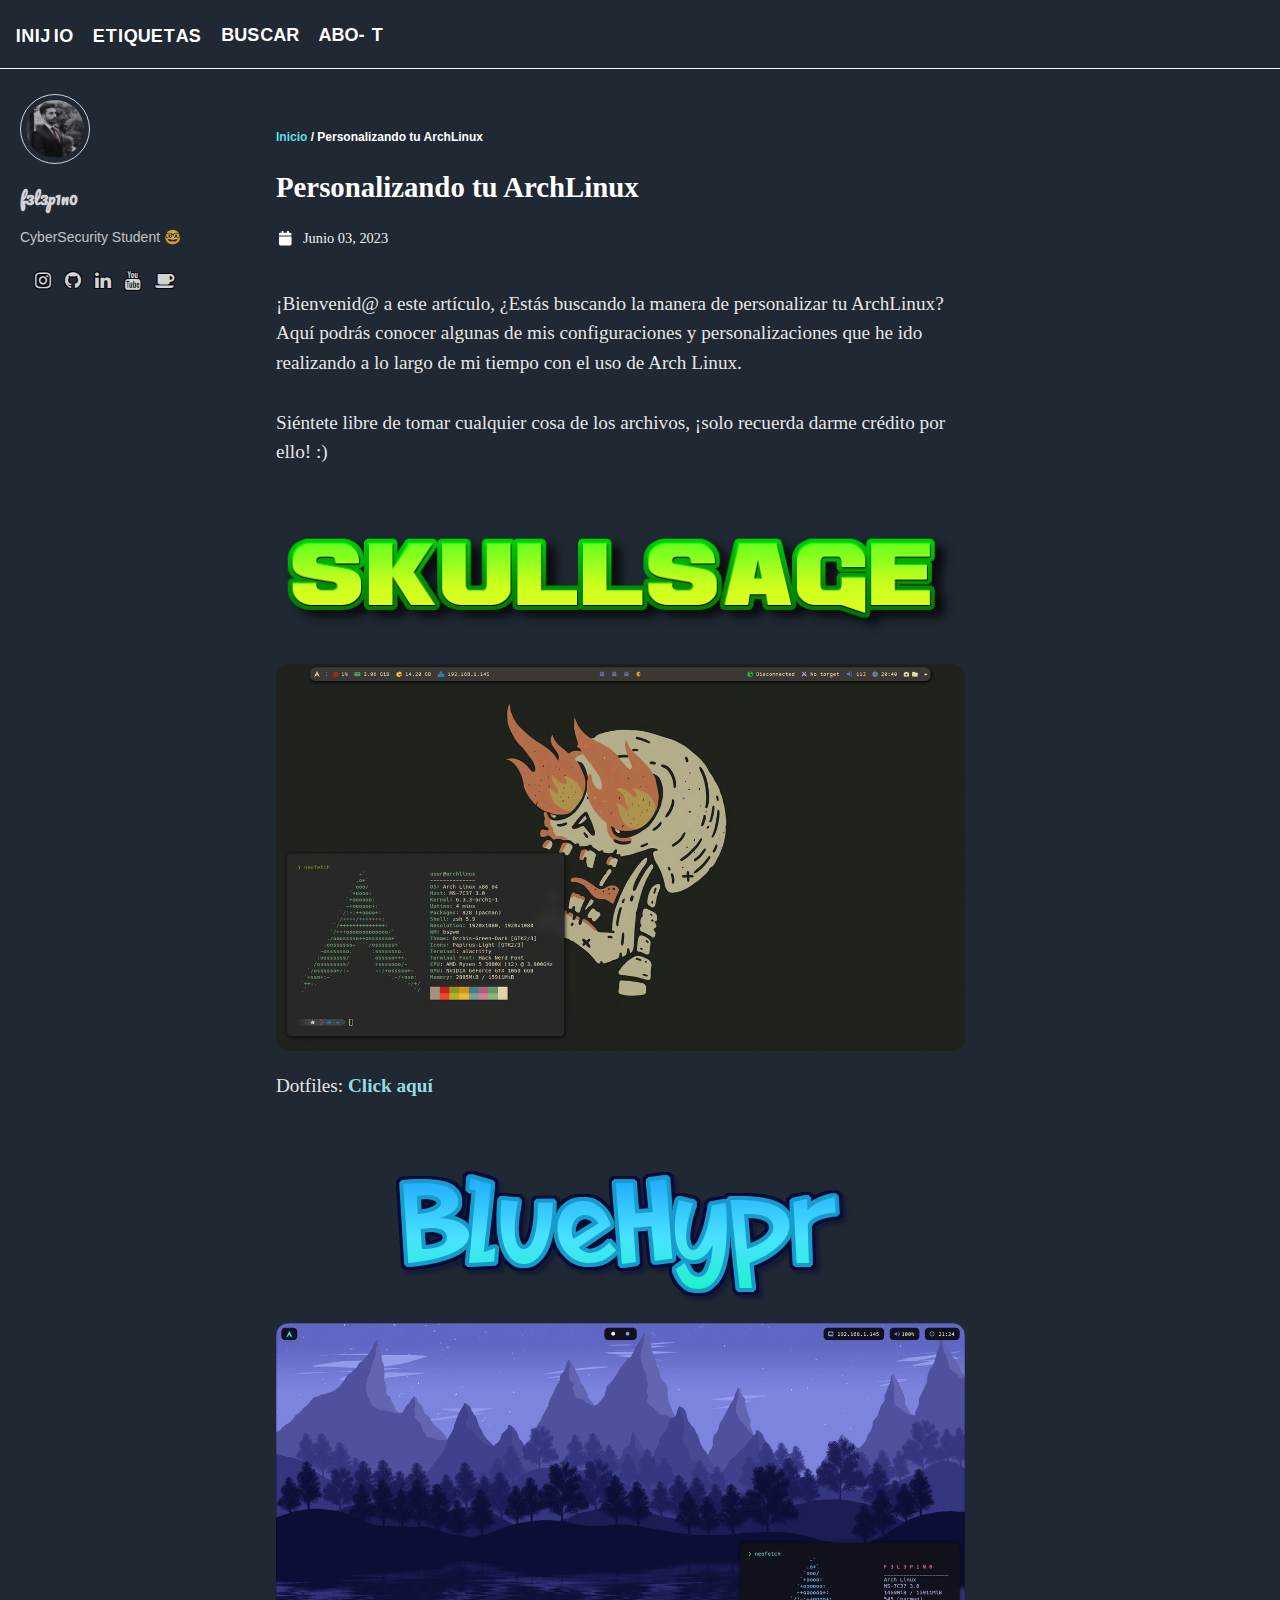
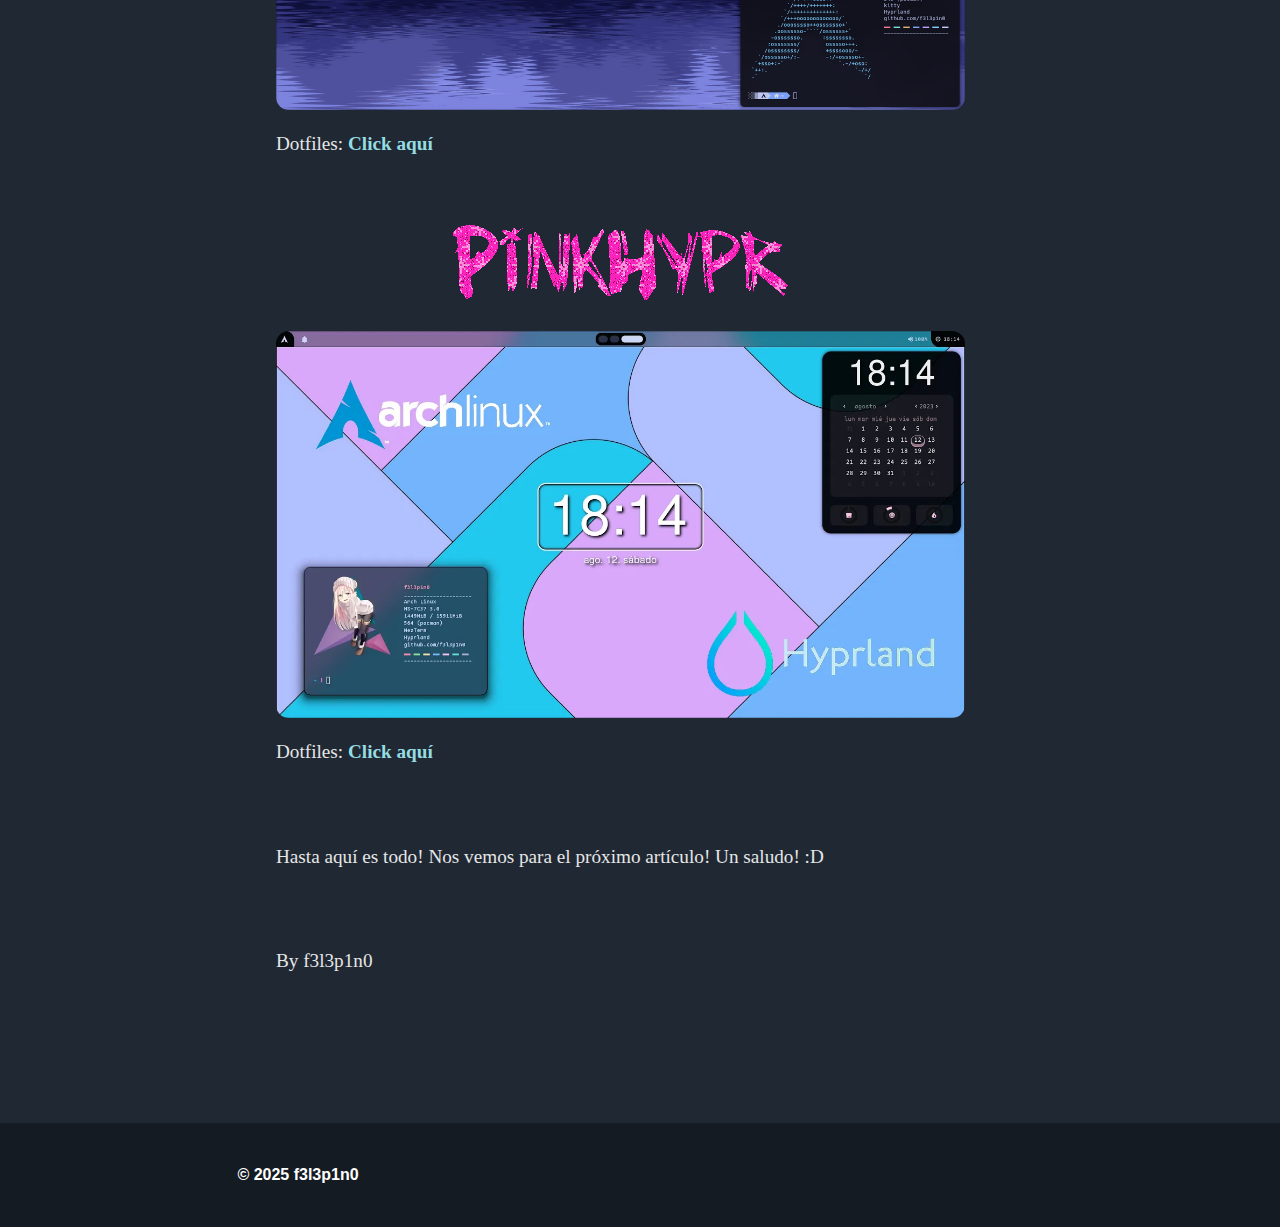
<file: posts/dotfiles_archlinux/post.html>
<!DOCTYPE html>
<html lang="es">
    <head>
      <meta charset="utf-8">
      <title>Blog - f3l3p1n0</title>
      <meta name="viewport" content="width=device-width, initial-scale=1.0">
      <link  rel="icon" href="/favicon.png" type="image/png">
      <link rel="stylesheet" href="/posts/css/main_post.css">
      <link rel="stylesheet" href="/main/css/styles.css">
      <link rel="stylesheet" href="/posts/css/media_post.css">
      <link href="https://unpkg.com/boxicons@2.0.7/css/boxicons.min.css" rel="stylesheet">
      <link rel="stylesheet" href="https://maxcdn.bootstrapcdn.com/font-awesome/4.5.0/css/font-awesome.min.css">
      <link class="cssdeck" rel="stylesheet" href="//maxcdn.bootstrapcdn.com/font-awesome/4.3.0/css/font-awesome.min.css">
      <script src="https://ajax.googleapis.com/ajax/libs/jquery/3.3.1/jquery.min.js"></script>
      <script>
          if (window.matchMedia("(min-width: 980px)").matches) {
              $(window).scroll(function(){
                  $(".items").stop().animate({"marginTop": ($(window).scrollTop()) + "px", "marginLeft":($(window).scrollLeft()) + "px"}, "slow" );
              });
              var totaltext = "";
              for (var i = 0; i < 100; i++) {
                  totaltext += "scroll!<br />";
              }
          }
      </script> 
      <style>
        .breadcrumbs {
            font-size: .75em;
            font-weight: bold;
            color: #fff;
        }

        .breadcrumbs a {
            text-decoration: none;
            color: #61dde6;
            -webkit-transition: all 0.1s ease-in-out;
            transition: all 0.1s ease-in-out;
        }

        .breadcrumbs a:hover {
            color: rgb(255, 184, 108);
        }

        .titulo_articulos h1 {
            margin: 1em 0 1em;
            font-size: 1.8em;
            font-weight: bold;
            font-family: Georgia;
            color: #fff;
        }

        .taxonomy__index ul {
            margin: 1.414em 0;
            padding: 0;
            font-size: 0.75em;
            list-style: none;
            border: 1px solid black;
            display : flex;
            flex-direction : row;
        }

        .taxonomy__index a {
            text-decoration: none;
            color: #fff;
            border-bottom: 1px solid rgb(231, 231, 231);
            padding: 0 0 2px;
            margin-right: 1rem;
            
        }

        .taxonomy__index li {
            margin-bottom: 10px;
        }
            

        .taxonomy__index #strong1 {
            margin-right: 5rem;
        }

        .subtitulo h2 {
            color: #fff;
        }
        
      </style>
    </head>
    <body>
        
        <!-- CABECERA -->

        <nav>

            <div class='float_wrapper' id='header-utama'>
                <div class='wrapper'>
                    <div class='header-menu'>
                        <ul>
                            <li id="inicio"><a class="item-link Inicio" href='/main/main.html'>INICIO</a></li>
                            <li id="etiquetas"><a class="item-link Etiquetas" href='/main/etiquetas/etiquetas.html'>ETIQUETAS</a></li>
                            <li id="buscador"><a class="item-link Buscar" href='/main/buscador/buscador.html'>BUSCAR</a></li>
                            <li id="contacto"><a class="item-link Contacto" href='/main/contacto/contacto.html'>ABOUT</a></li>
                        </ul>
                    </div>
                </div>
                
                <!-- Botón submenu -->

                <div class="main">
                    <label class="menu-button-wrapper" for="">
                        <input type="checkbox" class="menu-button">
                        <div class="icon-wrapper">
                            <label class="hamburger">
                            <input class="hamburger-input" type="checkbox">
                            <span class="hamburger-line first"></span>
                            <span class="hamburger-line second"></span>
                            <span class="hamburger-line third"></span>
                            </label>
                        </div>
                        <div class="item-list">
                            <div class="iniciodrop"><a href="/main/main.html">Inicio</a></div>
                            <div class="etiquetasdrop"><a href="/main/etiquetas/etiquetas.html">Etiquetas</a></div>
                            <div class="finddrop"><a href="/main/buscador/buscador.html">Buscar</a></div>
                            <div class="contactdrop"><a href="/main/contacto/contacto.html">About</a></div>
                        </div>
                    </label>
                </div> 
            </div>

        </nav>

        <!-- CUERPO -->
        
        <div class="row">
            <aside>
                <div class="items">
                    <div class="autor">
                        <img src="images/avatar.jpeg" alt="f3l3p1n0" itemprop="image">
                    </div>
                    <div class="autor_content">
                        <h3 class="autor_name" itemprop="name">f3l3p1n0</h3>
                        <p class="autor_bio" itemprop="description">CyberSecurity Student &#129299</p>                   
                        <div class="autor_urls">
                            <div align="center" class="socialbtns">
                                <ul>
                                    <li><a href="https://www.instagram.com/f3l3p1n0/?igshid=Mzc1MmZhNjY%3D" class="fa fa-lg fa-instagram"></a></li>
                                    <li><a href="https://github.com/f3l3p1n0" class="fa fa-lg fa-github"></a></li>
                                    <li><a href="https://www.linkedin.com/in/marc-mañé-lobato/" class="fa fa-lg fa-linkedin"></a></li>
                                    <li><a href="https://www.youtube.com/@f3l3p1n0" class="fa fa-lg fa-youtube"></a></li>
                                    <li><a href="https://www.buymeacoffee.com/f3l3p1n07" class="fa fa-lg fa-coffee"></a></li>
                                </ul>
                            </div>
                        </div>
                    </div>
                </div>
            </aside>
            <section>
                <br><br>
                <div class="breadcrumbs"><a href="/main/main.html">Inicio</a> / Personalizando tu ArchLinux</div>
                <div class="titulo_articulos"><h1 id="page-title" class="page__title">Personalizando tu ArchLinux</h1></div>
                <p class="page__meta">
                    <svg class="svg-inline--fa fa-calendar fa-w-14 fa-fw" aria-hidden="true" focusable="false" data-prefix="fa" data-icon="calendar" role="img" xmlns="http://www.w3.org/2000/svg" viewBox="0 0 448 512" data-fa-i2svg=""><path fill="currentColor" d="M12 192h424c6.6 0 12 5.4 12 12v260c0 26.5-21.5 48-48 48H48c-26.5 0-48-21.5-48-48V204c0-6.6 5.4-12 12-12zm436-44v-36c0-26.5-21.5-48-48-48h-48V12c0-6.6-5.4-12-12-12h-40c-6.6 0-12 5.4-12 12v52H160V12c0-6.6-5.4-12-12-12h-40c-6.6 0-12 5.4-12 12v52H48C21.5 64 0 85.5 0 112v36c0 6.6 5.4 12 12 12h424c6.6 0 12-5.4 12-12z"></path></svg>
                    <time datetime="2020-11-29T00:00:00+00:00">Junio 03, 2023</time>
                </p>
                <div class="seccion">
                    <br>
                    <p>¡Bienvenid@ a este artículo, ¿Estás buscando la manera de personalizar tu ArchLinux?
                    Aquí podrás conocer algunas de mis configuraciones y personalizaciones que he ido realizando a lo largo de mi tiempo con el uso de Arch Linux. <br><br>
                    Siéntete libre de tomar cualquier cosa de los archivos, ¡solo recuerda darme crédito por ello! :)</p><br>
                    <p><img class="zoomable-image" src="/posts/dotfiles_archlinux/images/tit_skullsage.png"></p>
                    <p><img class="zoomable-image" src="/posts/dotfiles_archlinux/images/skullsage.png"></p>
                    <p>Dotfiles: <a href="https://github.com/f3l3p1n0/skullsage" style="color:#95dce0; text-decoration: none;"><strong>Click aquí</strong></a></p>
                    <br>
                    <p><img class="zoomable-image" src="/posts/dotfiles_archlinux/images/tit_bluehypr.png"></p>
                    <p><img class="zoomable-image" src="/posts/dotfiles_archlinux/images/bluehypr.png"></p>
                    <p>Dotfiles: <a href="https://github.com/f3l3p1n0/bluehypr" style="color:#95dce0; text-decoration: none;"><strong>Click aquí</strong></a></p>
                    <br>
                    <p><img class="zoomable-image" src="/posts/dotfiles_archlinux/images/tit_pinkhypr.gif"></p>
                    <p><img class="zoomable-image" src="/posts/dotfiles_archlinux/images/pinkhypr.png"></p>
                    <p>Dotfiles: <a href="https://github.com/f3l3p1n0/pinkhypr" style="color:#95dce0; text-decoration: none;"><strong>Click aquí</strong></a></p>
                    <br>
                    <br>
                    <p>Hasta aquí es todo! Nos vemos para el próximo artículo! Un saludo! :D</p>
                    <br>
                    <br>
                    <p>By f3l3p1n0</p>
                </div>
                <div id="myModal" class="modal">
                    <img class="modal-content" id="img01">
                </div>
                <br>
                <br>
                <!--
                    <ul class="pagination modal-2">
                        <li><a href="/main/main.html" class="prev">&laquo </a></li>
                        <li><a href="/posts/comandos_pentesting/post.html" class="active">1</a></li>
                        <li><a href="#" class="next" style="pointer-events: none; cursor: default;">  &raquo;</a></li>
                    </ul>
                -->
                <br>
                <br>
                <br>
                <br>
            </section>
        </div>

        <!-- PIE -->

        <footer><h2>© 2025 f3l3p1n0</h2></footer>

        <div id="topBtn"><p><img src="/up.png" style="position: absolute; top: 50%; left: 50%; transform: translate(-50%, -50%); width: 30px; height: 30px; opacity: 0.8;"></p></div>        
        <script type="text/javascript" src="/js/script.js"></script>
        <script async="async" src="/js/animacion_menu.js"></script>
        <script async="async" src="/js/zoomimage.js"></script>
        <script type="text/javascript" src="/js/menu_scroto.js"></script>
    </body>
</html>
</file>
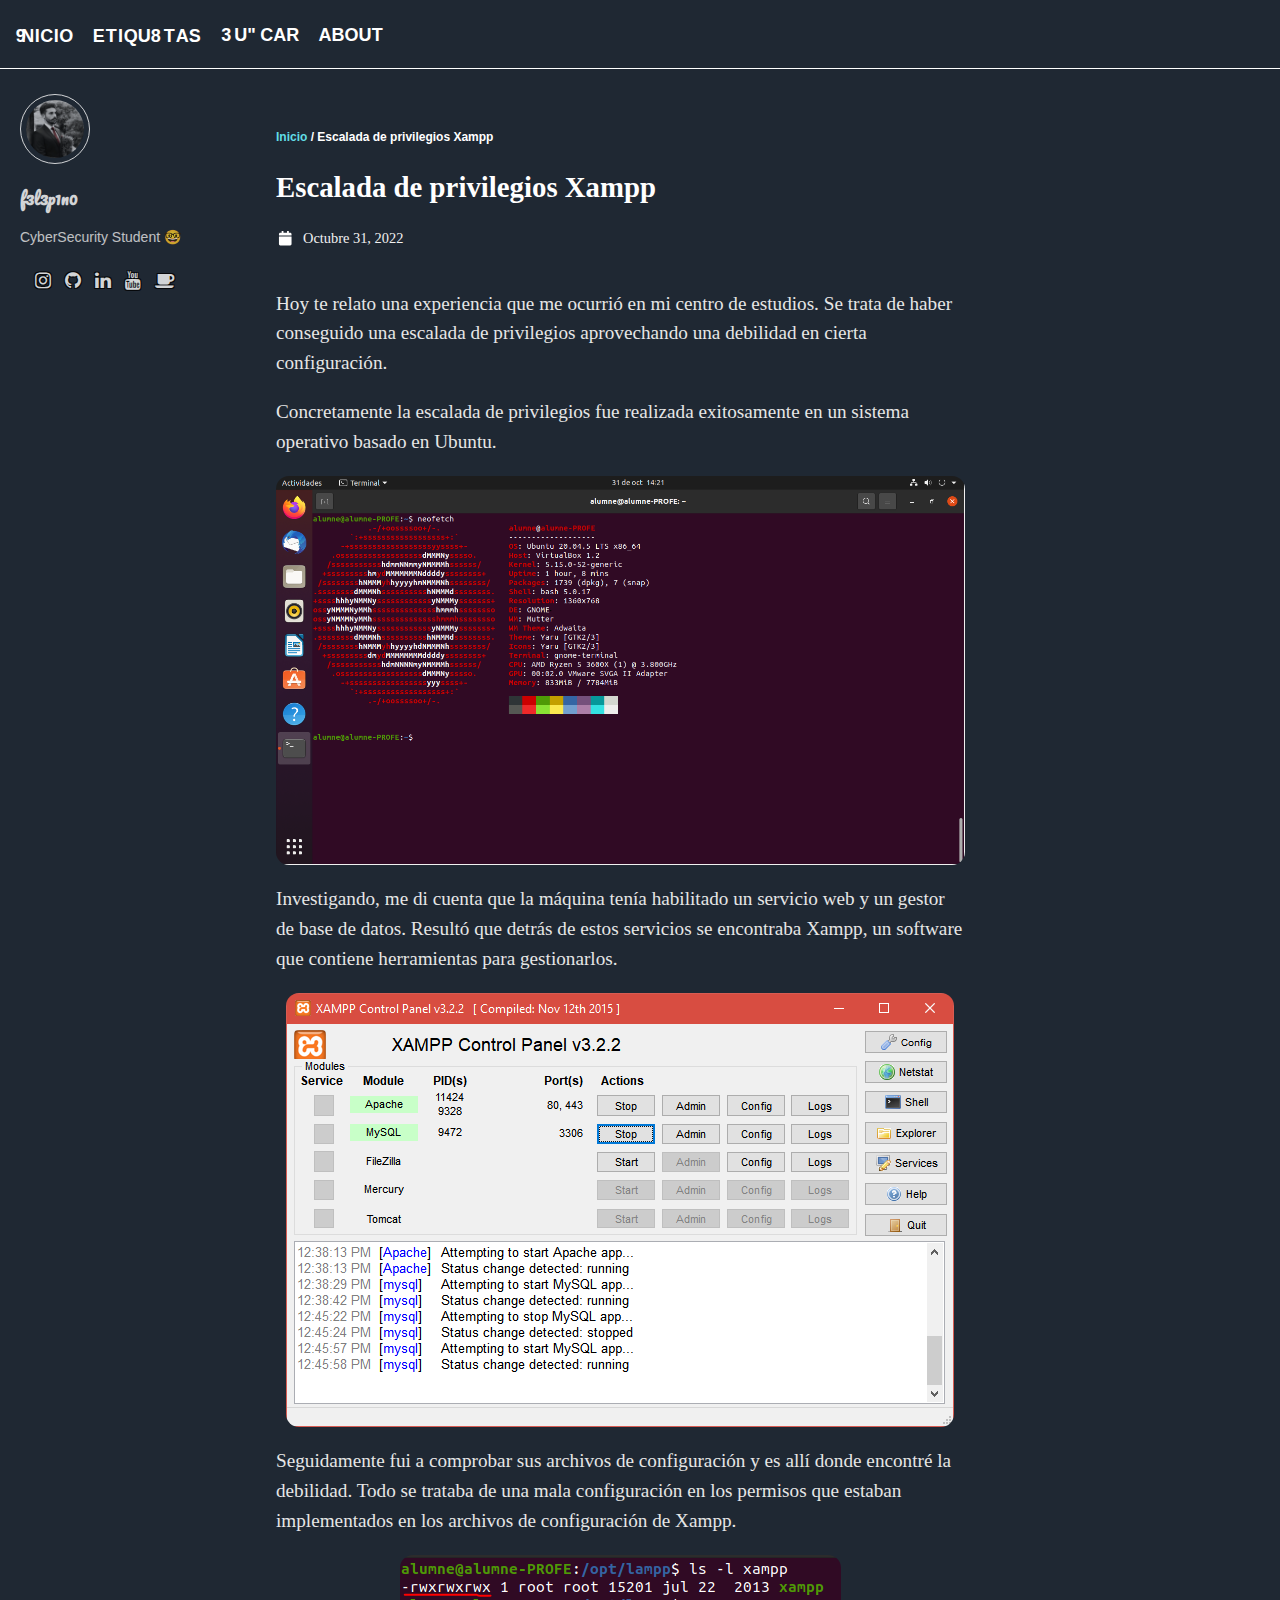
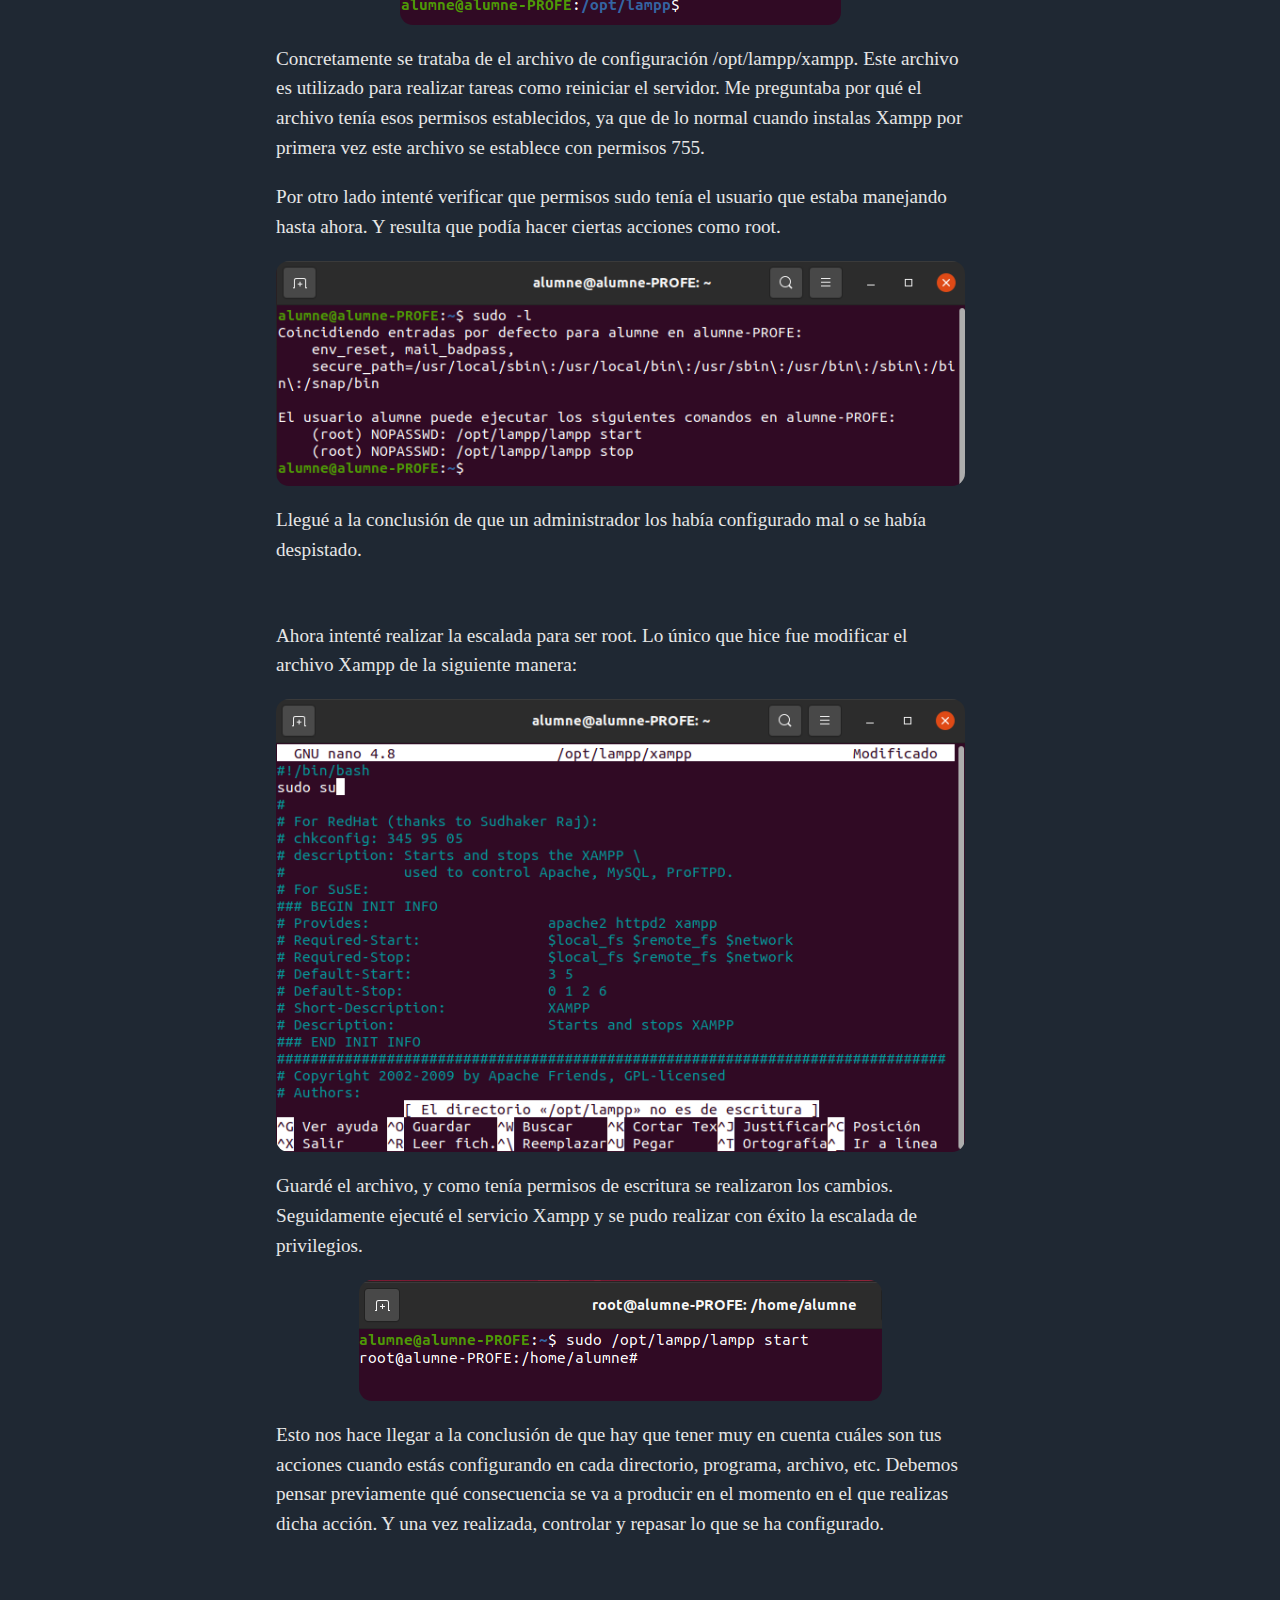
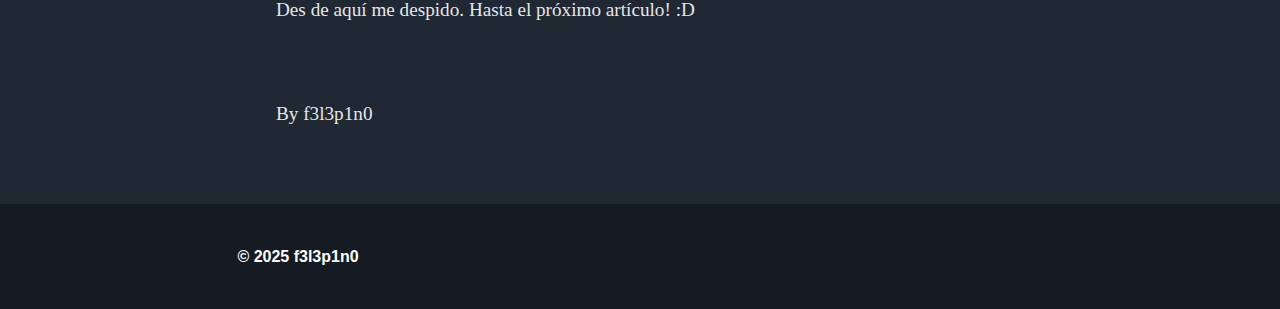
<file: posts/escalada_xampp/post.html>
<!DOCTYPE html>
<html lang="es">
    <head>
        <meta charset="utf-8">
        <title>Blog - f3l3p1n0</title>
        <meta name="viewport" content="width=device-width, initial-scale=1.0">
        <link  rel="icon" href="/favicon.png" type="image/png">
        <link rel="stylesheet" href="/posts/css/main_post.css">
        <link rel="stylesheet" href="/main/css/styles.css">
        <link rel="stylesheet" href="/posts/css/media_post.css">
        <link href="https://unpkg.com/boxicons@2.0.7/css/boxicons.min.css" rel="stylesheet">
        <link rel="stylesheet" href="https://maxcdn.bootstrapcdn.com/font-awesome/4.5.0/css/font-awesome.min.css">
        <link class="cssdeck" rel="stylesheet" href="//maxcdn.bootstrapcdn.com/font-awesome/4.3.0/css/font-awesome.min.css">
        <script src="https://ajax.googleapis.com/ajax/libs/jquery/3.3.1/jquery.min.js"></script>
        <script>
            if (window.matchMedia("(min-width: 980px)").matches) {
                $(window).scroll(function(){
                    $(".items").stop().animate({"marginTop": ($(window).scrollTop()) + "px", "marginLeft":($(window).scrollLeft()) + "px"}, "slow" );
                });
                var totaltext = "";
                for (var i = 0; i < 100; i++) {
                    totaltext += "scroll!<br />";
                }
            }
        </script> 
        <style>
            .breadcrumbs {
                font-size: .75em;
                font-weight: bold;
                color: #fff;
            }

            .breadcrumbs a {
                text-decoration: none;
                color: #61dde6;
                -webkit-transition: all 0.1s ease-in-out;
                transition: all 0.1s ease-in-out;
            }

            .breadcrumbs a:hover {
                color: rgb(255, 184, 108);
            }

            .titulo_articulos h1 {
                margin: 1em 0 1em;
                font-size: 1.8em;
                font-weight: bold;
                font-family: Georgia;
                color: #fff;
            }

            .taxonomy__index ul {
                margin: 1.414em 0;
                padding: 0;
                font-size: 0.75em;
                list-style: none;
                border: 1px solid black;
                display : flex;
                flex-direction : row;
            }

            .taxonomy__index a {
                text-decoration: none;
                color: #fff;
                border-bottom: 1px solid rgb(231, 231, 231);
                padding: 0 0 2px;
                margin-right: 1rem;
                
            }

            .taxonomy__index li {
                margin-bottom: 10px;
            }
                

            .taxonomy__index #strong1 {
                margin-right: 5rem;
            }

            .subtitulo h2 {
                color: #fff;
            }

        </style>
    </head>
    <body>
        
        <!-- CABECERA -->

        <nav>

            <div class='float_wrapper' id='header-utama'>
                <div class='wrapper'>
                    <div class='header-menu'>
                        <ul>
                            <li id="inicio"><a class="item-link Inicio" href='/main/main.html'>INICIO</a></li>
                            <li id="etiquetas"><a class="item-link Etiquetas" href='/main/etiquetas/etiquetas.html'>ETIQUETAS</a></li>
                            <li id="buscador"><a class="item-link Buscar" href='/main/buscador/buscador.html'>BUSCAR</a></li>
                            <li id="contacto"><a class="item-link Contacto" href='/main/contacto/contacto.html'>ABOUT</a></li>
                        </ul>
                    </div>
                </div>
                
                <!-- Botón submenu -->

                <div class="main">
                    <label class="menu-button-wrapper" for="">
                        <input type="checkbox" class="menu-button">
                        <div class="icon-wrapper">
                            <label class="hamburger">
                            <input class="hamburger-input" type="checkbox">
                            <span class="hamburger-line first"></span>
                            <span class="hamburger-line second"></span>
                            <span class="hamburger-line third"></span>
                            </label>
                        </div>
                        <div class="item-list">
                            <div class="iniciodrop"><a href="/main/main.html">Inicio</a></div>
                            <div class="etiquetasdrop"><a href="/main/etiquetas/etiquetas.html">Etiquetas</a></div>
                            <div class="finddrop"><a href="/main/buscador/buscador.html">Buscar</a></div>
                            <div class="contactdrop"><a href="/main/contacto/contacto.html">About</a></div>
                        </div>
                    </label>
                </div> 
            </div>

        </nav>

        <!-- CUERPO -->
        
        <div class="row">
            <aside>
                <div class="items">
                    <div class="autor">
                        <img src="images/avatar.jpeg" alt="f3l3p1n0" itemprop="image">
                    </div>
                    <div class="autor_content">
                        <h3 class="autor_name" itemprop="name">f3l3p1n0</h3>
                        <p class="autor_bio" itemprop="description">CyberSecurity Student &#129299</p>                   
                        <div class="autor_urls">
                            <div align="center" class="socialbtns">
                                <ul>
                                    <li><a href="https://www.instagram.com/f3l3p1n0/?igshid=Mzc1MmZhNjY%3D" class="fa fa-lg fa-instagram"></a></li>
                                    <li><a href="https://github.com/f3l3p1n0" class="fa fa-lg fa-github"></a></li>
                                    <li><a href="https://www.linkedin.com/in/marc-mañé-lobato/" class="fa fa-lg fa-linkedin"></a></li>
                                    <li><a href="https://www.youtube.com/@f3l3p1n0" class="fa fa-lg fa-youtube"></a></li>
                                    <li><a href="https://www.buymeacoffee.com/f3l3p1n07" class="fa fa-lg fa-coffee"></a></li>
                                </ul>
                            </div>
                        </div>
                    </div>
                </div>
            </aside>
            <section>
                <br><br>
                <div class="breadcrumbs"><a href="/main/main.html">Inicio</a> / Escalada de privilegios Xampp</div>
                <div class="titulo_articulos"><h1 id="page-title" class="page__title">Escalada de privilegios Xampp</h1></div>
                <p class="page__meta">
                    <svg class="svg-inline--fa fa-calendar fa-w-14 fa-fw" aria-hidden="true" focusable="false" data-prefix="fa" data-icon="calendar" role="img" xmlns="http://www.w3.org/2000/svg" viewBox="0 0 448 512" data-fa-i2svg=""><path fill="currentColor" d="M12 192h424c6.6 0 12 5.4 12 12v260c0 26.5-21.5 48-48 48H48c-26.5 0-48-21.5-48-48V204c0-6.6 5.4-12 12-12zm436-44v-36c0-26.5-21.5-48-48-48h-48V12c0-6.6-5.4-12-12-12h-40c-6.6 0-12 5.4-12 12v52H160V12c0-6.6-5.4-12-12-12h-40c-6.6 0-12 5.4-12 12v52H48C21.5 64 0 85.5 0 112v36c0 6.6 5.4 12 12 12h424c6.6 0 12-5.4 12-12z"></path></svg>
                    <time datetime="2020-11-29T00:00:00+00:00">Octubre 31, 2022</time>
                </p>
                <div class="seccion">
                    <br>
                    <p>Hoy te relato una experiencia que me ocurrió en mi centro de estudios. Se trata de haber conseguido una escalada de privilegios 
                        aprovechando una debilidad en cierta configuración. </p>
                    <p>Concretamente la escalada de privilegios fue realizada exitosamente en un sistema operativo basado en Ubuntu.</p>
                    <p><img class="zoomable-image" src="/posts/escalada_xampp/images/cap1.PNG"></p>
                    <p>Investigando, me di cuenta que la máquina tenía habilitado un servicio web y un gestor de base de datos. Resultó que 
                        detrás de estos servicios se encontraba Xampp, un software que contiene herramientas para gestionarlos.</p>
                    <p><img class="zoomable-image" src="/posts/escalada_xampp/images/xampp.png"></p>
                    <p>Seguidamente fui a comprobar sus archivos de configuración y es allí donde encontré la debilidad. Todo se trataba de una mala 
                        configuración en los permisos que estaban implementados en los archivos de configuración de Xampp.</p>
                    <p><img class="zoomable-image" src="/posts/escalada_xampp/images/cap3.PNG"></p>
                    <p>Concretamente se trataba de el archivo de configuración /opt/lampp/xampp. Este archivo es utilizado para realizar tareas como reiniciar el servidor. 
                        Me preguntaba por qué el archivo tenía esos permisos establecidos, ya que de lo normal cuando instalas Xampp por primera vez este archivo se establece con permisos 755.</p>
                    <p>Por otro lado intenté verificar que permisos sudo tenía el usuario que estaba manejando hasta ahora. Y resulta que podía hacer ciertas acciones como root.</p>
                    <p><img class="zoomable-image" src="/posts/escalada_xampp/images/cap4.PNG"></p>
                    <p>Llegué a la conclusión de que un administrador los había configurado mal o se había despistado.</p>  
                    <br>
                    <p>Ahora intenté realizar la escalada para ser root. Lo único que hice fue modificar el archivo Xampp de la siguiente manera:</p>
                    <p><img class="zoomable-image" src="/posts/escalada_xampp/images/cap5.PNG"></p> 
                    <p>Guardé el archivo, y como tenía permisos de escritura se realizaron los cambios. Seguidamente ejecuté el servicio Xampp y se pudo
                        realizar con éxito la escalada de privilegios.
                    </p>
                    <p><img class="zoomable-image" src="/posts/escalada_xampp/images/cap6.PNG"></p> 
                    <p>Esto nos hace llegar a la conclusión de que hay que tener muy en cuenta cuáles son tus acciones cuando estás configurando en cada directorio, programa, archivo, 
                        etc. Debemos pensar previamente qué consecuencia se va a producir en el momento en el que realizas dicha acción. Y una vez realizada, controlar y repasar lo que se ha configurado. 
                    </p>
                    <br>
                    <p>Des de aquí me despido. Hasta el próximo artículo! :D</p>
                    <br>
                    <br>
                    <p>By f3l3p1n0</p>
                    <br>
                    <br>
                </div>
                <div id="myModal" class="modal">
                    <img class="modal-content" id="img01">
                </div>
            </section>
        </div>

        <!-- PIE -->

        <footer><h2>© 2025 f3l3p1n0</h2></footer>

        <div id="topBtn"><p><img src="/up.png" style="position: absolute; top: 50%; left: 50%; transform: translate(-50%, -50%); width: 30px; height: 30px; opacity: 0.8;"></p></div>        
        <script type="text/javascript" src="/js/script.js"></script>
        <script async="async" src="/js/animacion_menu.js"></script>
        <script async="async" src="/js/zoomimage.js"></script>
        <script type="text/javascript" src="/js/menu_scroto.js"></script>
    </body>
</html>
</file>
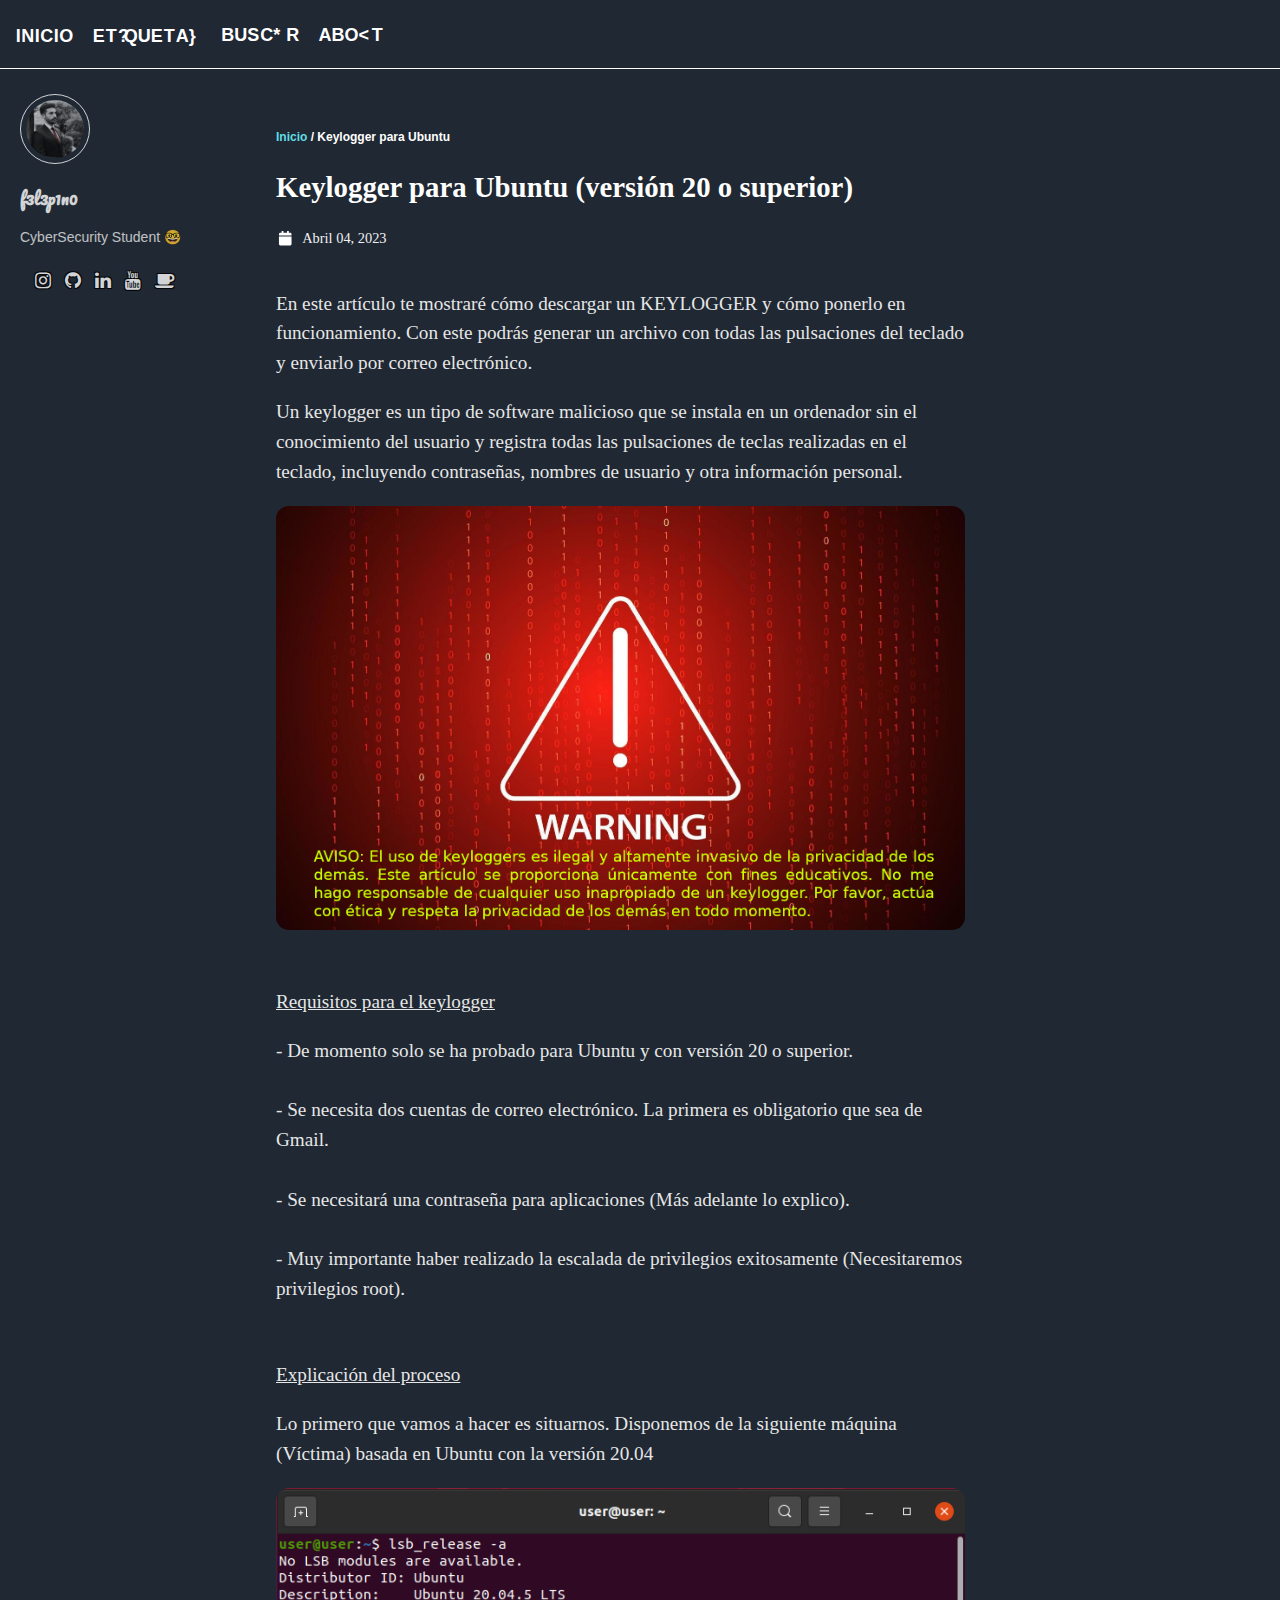
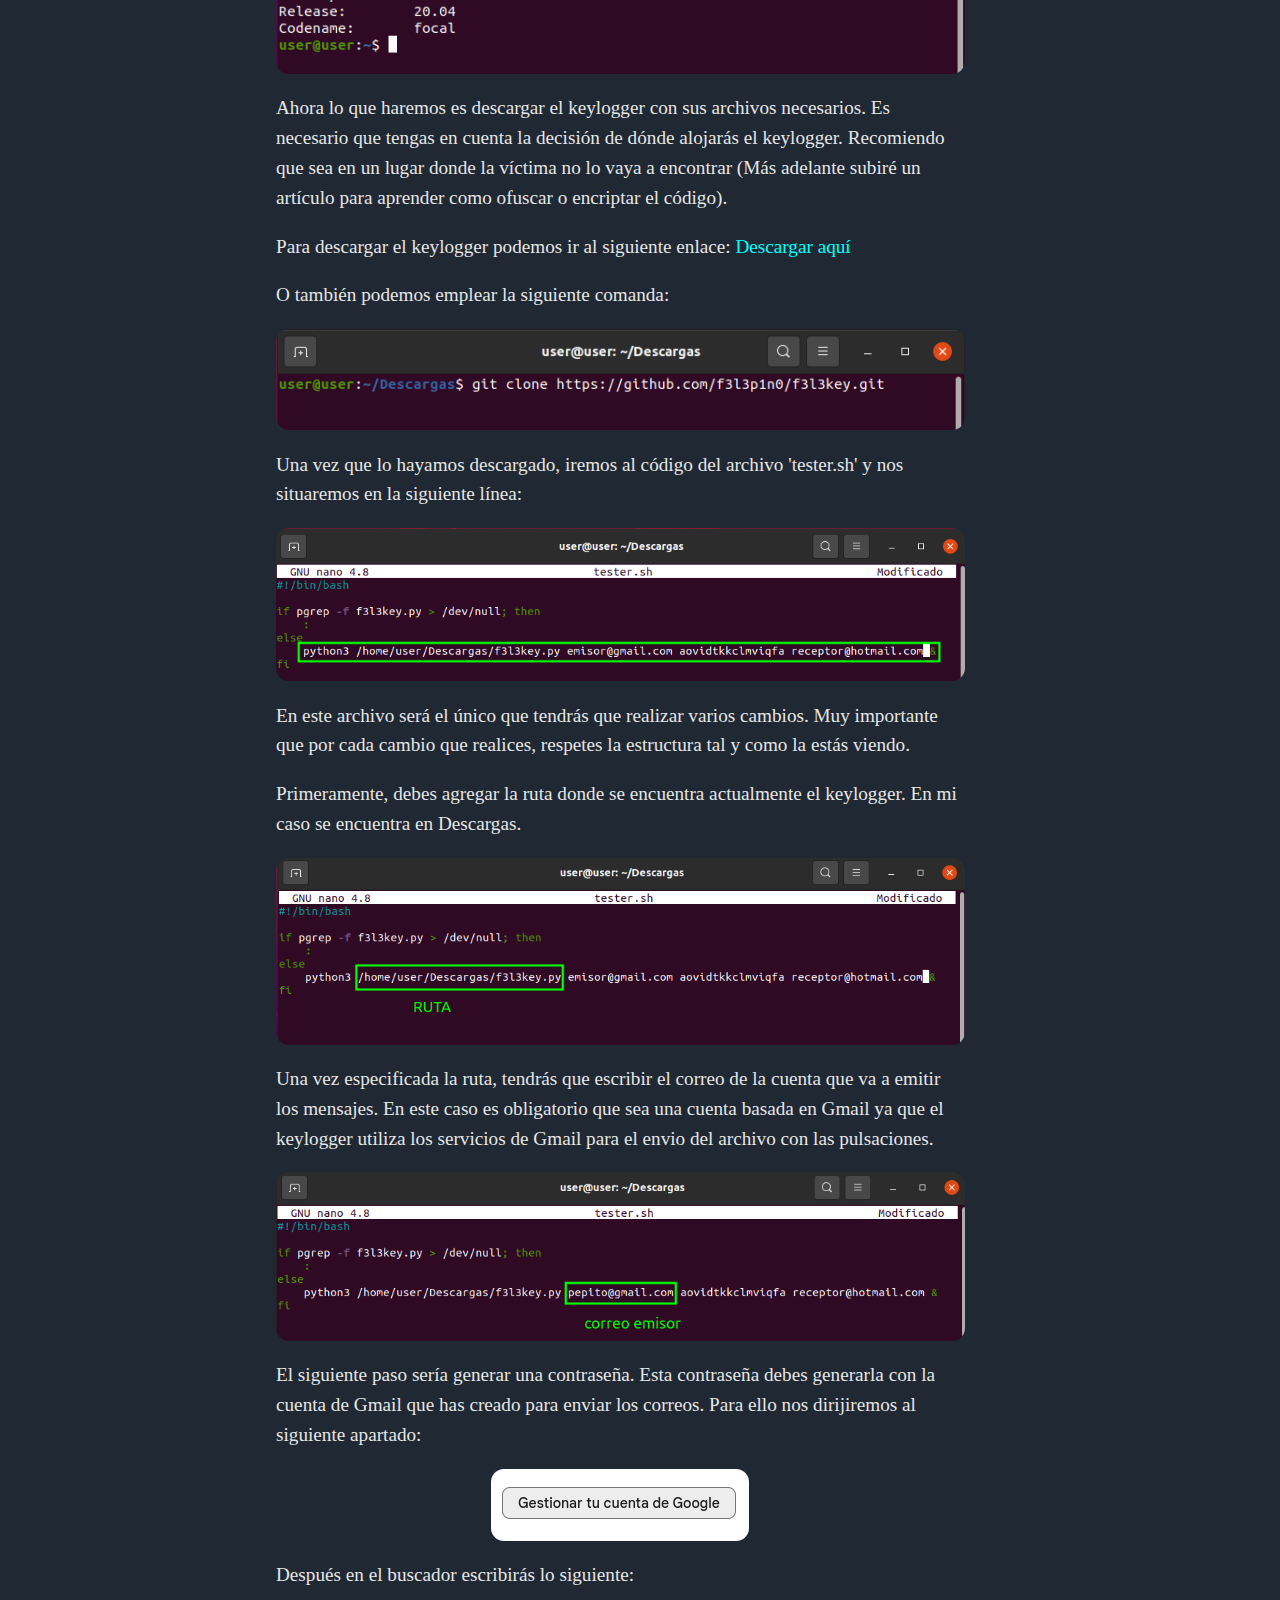
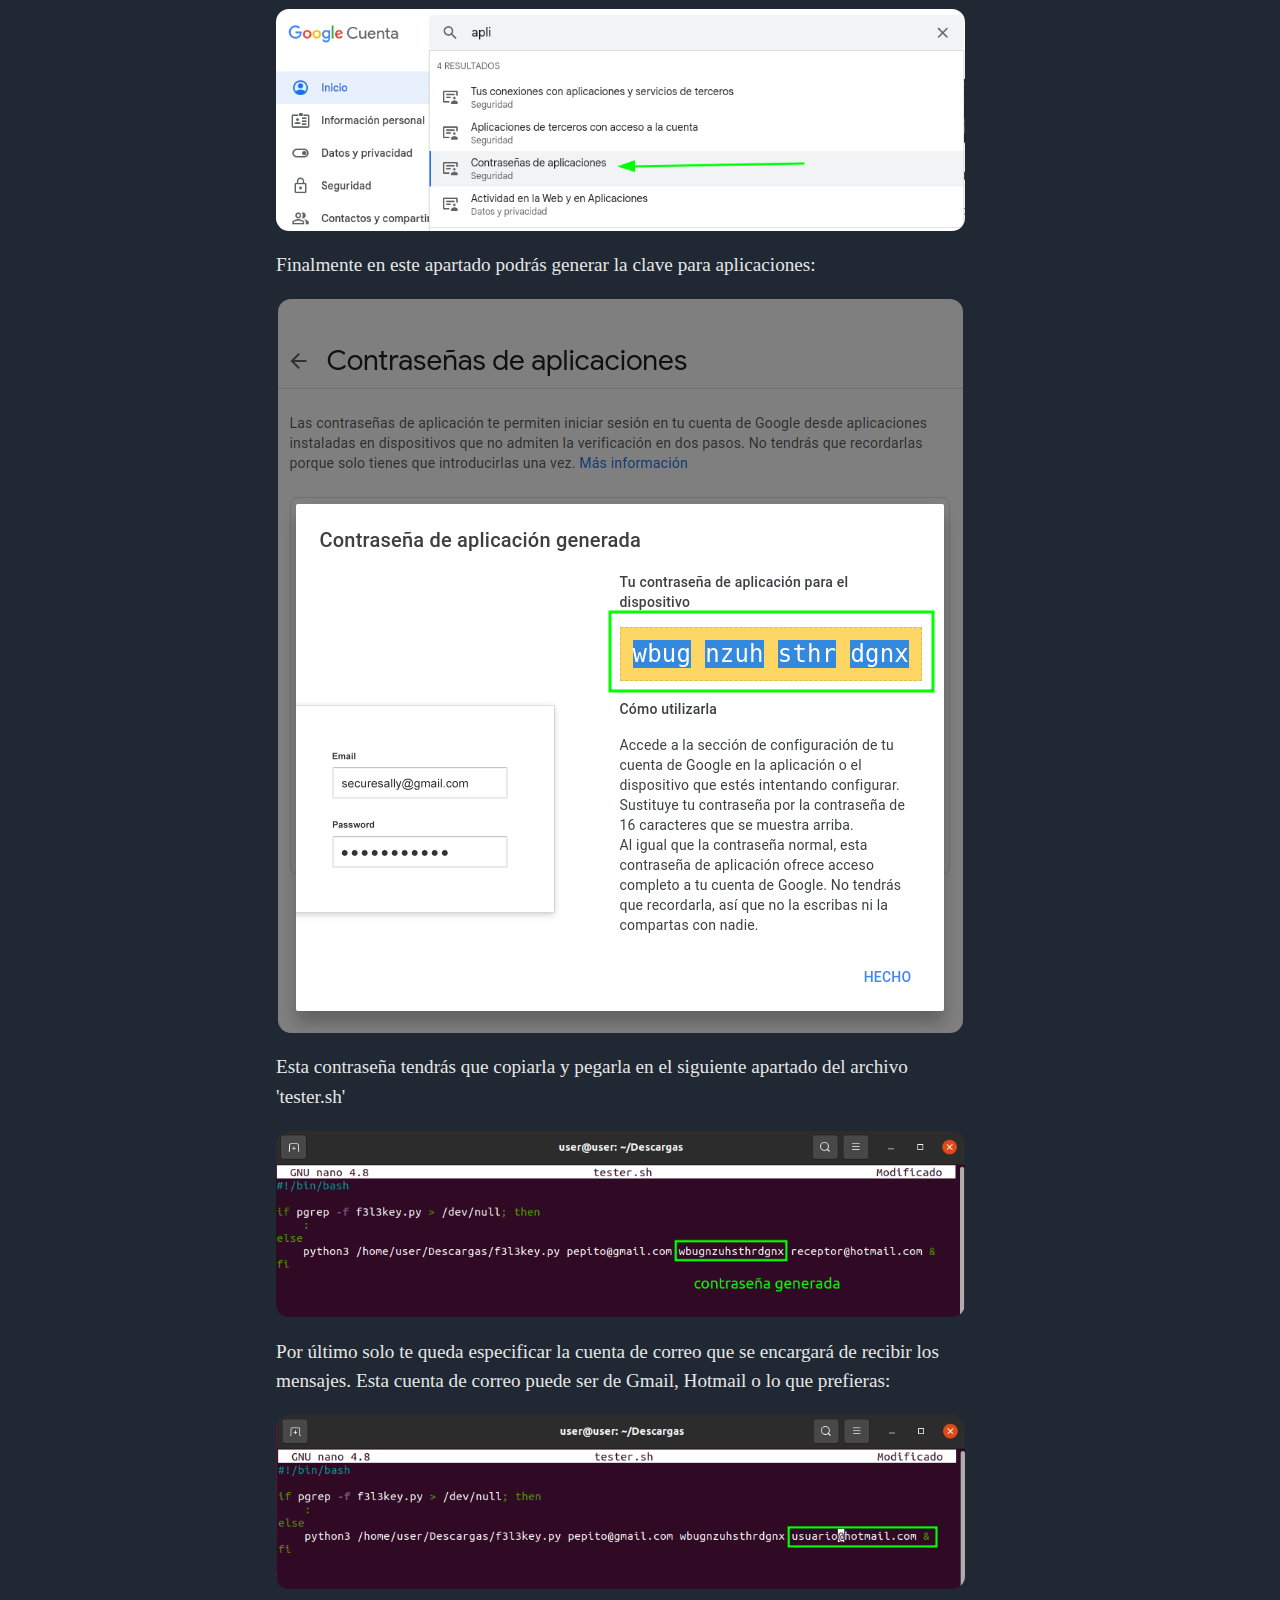
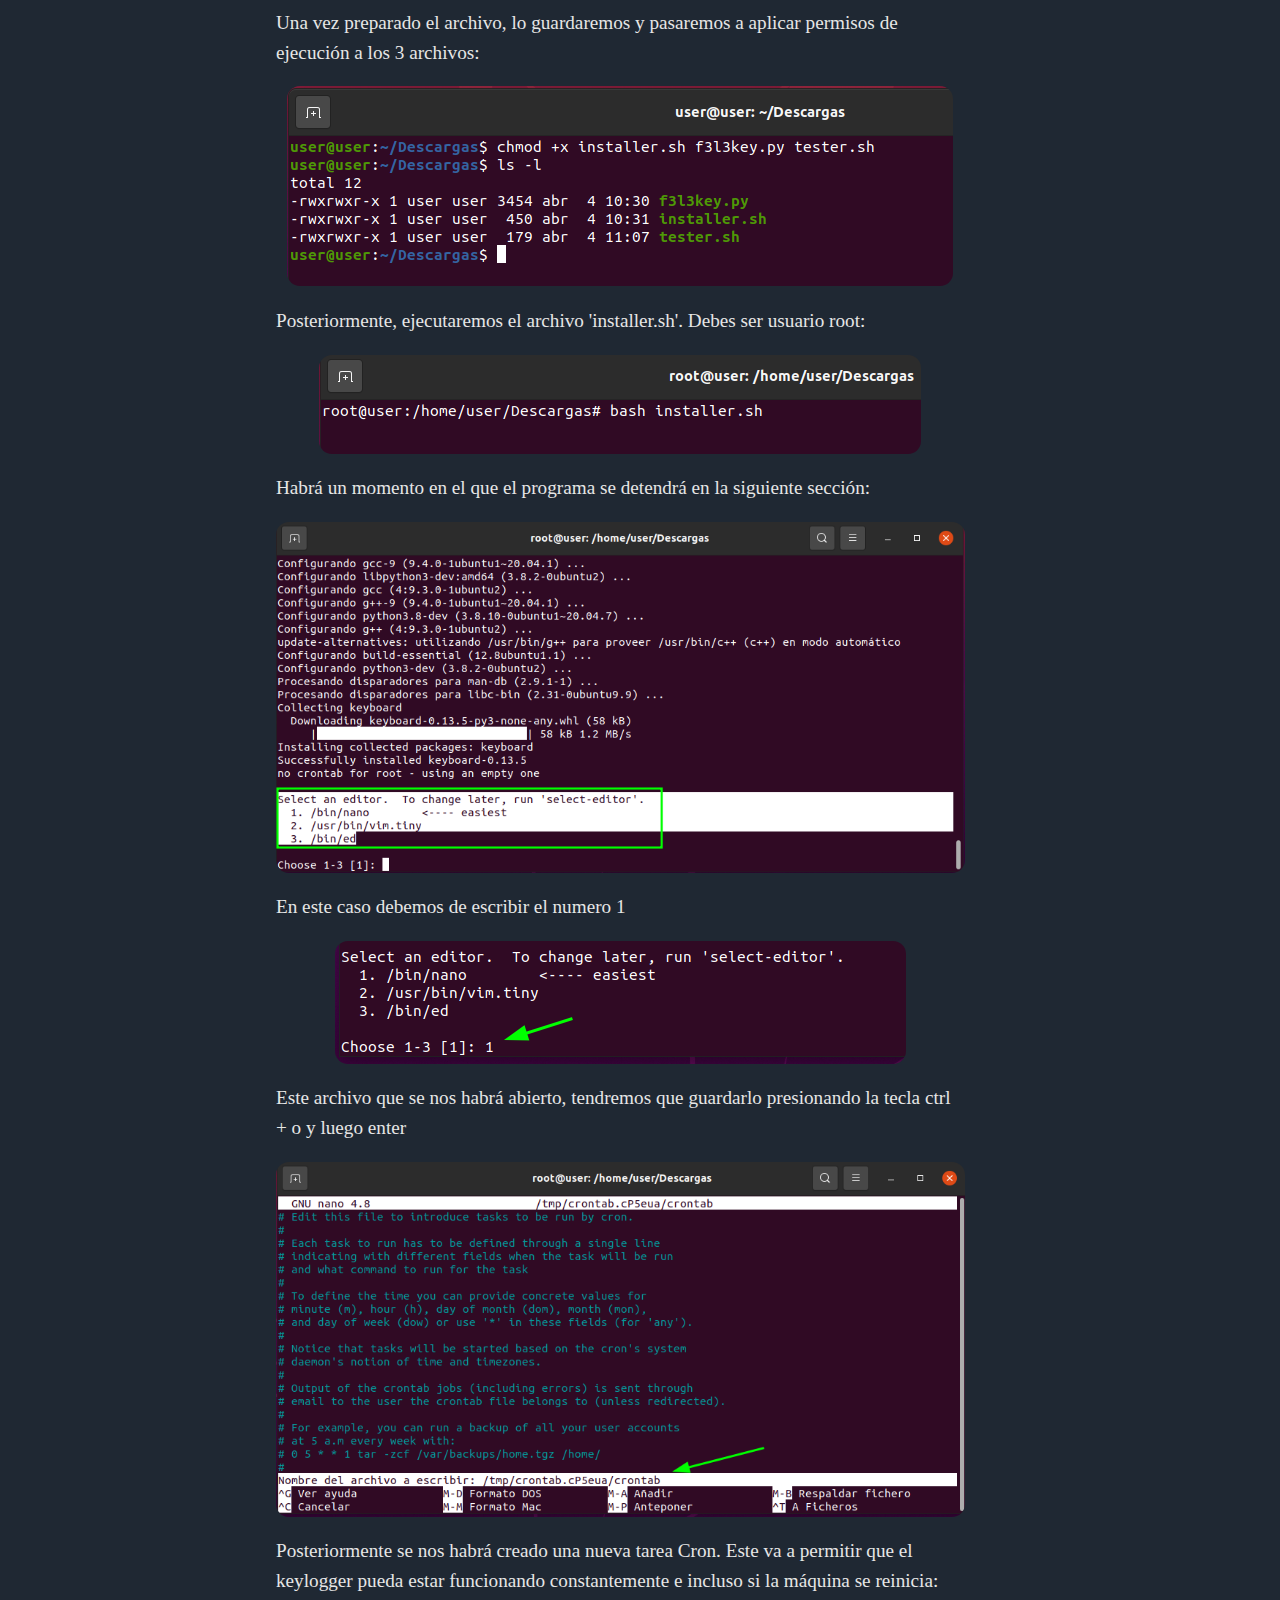
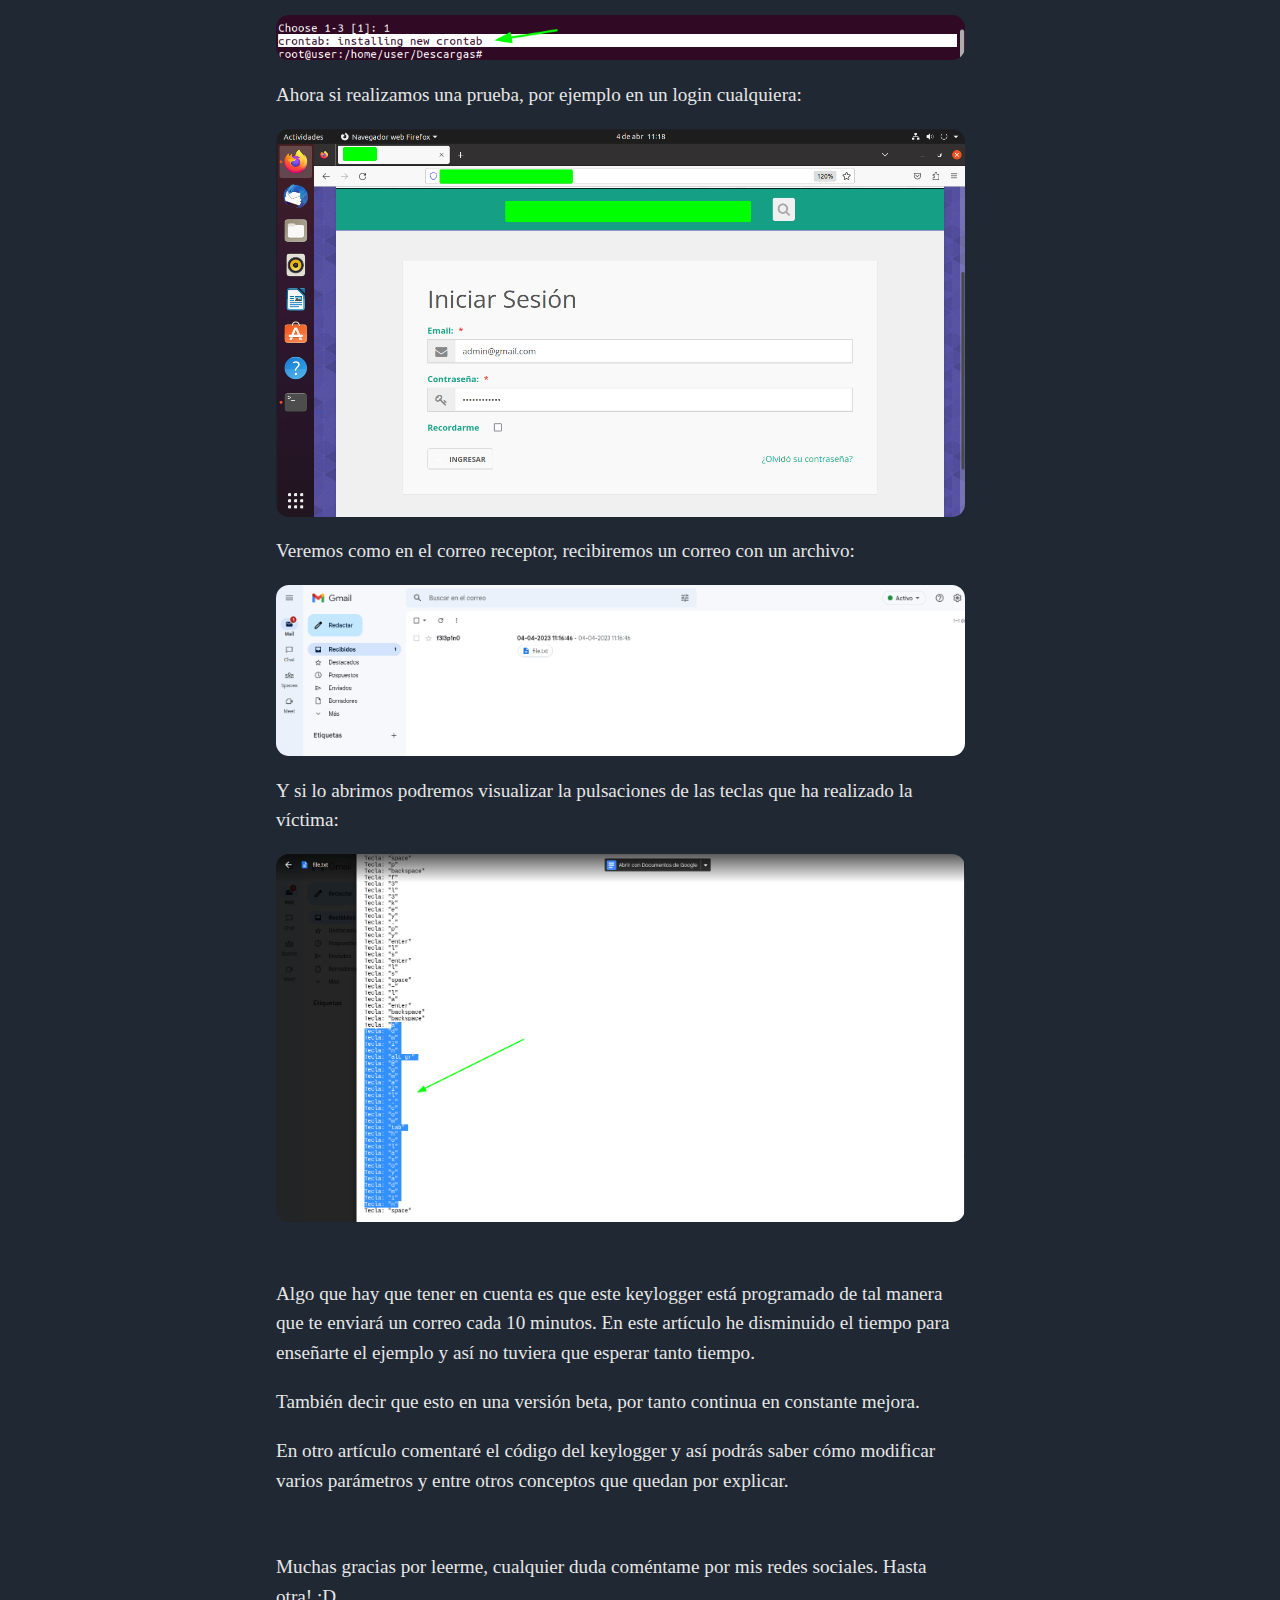
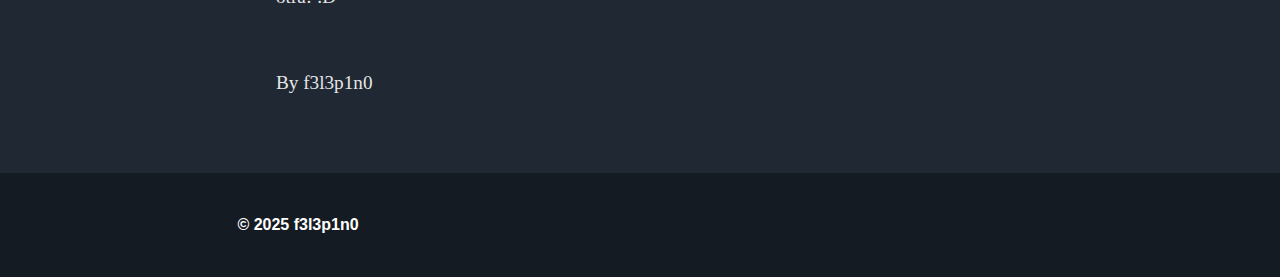
<file: posts/f3l3key/post.html>
<!DOCTYPE html>
<html lang="es">
    <head>
        <meta charset="utf-8">
        <title>Blog - f3l3p1n0</title>
        <meta name="viewport" content="width=device-width, initial-scale=1.0">
        <link  rel="icon" href="/favicon.png" type="image/png">
        <link rel="stylesheet" href="/posts/css/main_post.css">
        <link rel="stylesheet" href="/main/css/styles.css">
        <link rel="stylesheet" href="/posts/css/media_post.css">
        <link href="https://unpkg.com/boxicons@2.0.7/css/boxicons.min.css" rel="stylesheet">
        <link rel="stylesheet" href="https://maxcdn.bootstrapcdn.com/font-awesome/4.5.0/css/font-awesome.min.css">
        <link class="cssdeck" rel="stylesheet" href="//maxcdn.bootstrapcdn.com/font-awesome/4.3.0/css/font-awesome.min.css">
        <script src="https://ajax.googleapis.com/ajax/libs/jquery/3.3.1/jquery.min.js"></script>
        <script>
            if (window.matchMedia("(min-width: 980px)").matches) {
                $(window).scroll(function(){
                    $(".items").stop().animate({"marginTop": ($(window).scrollTop()) + "px", "marginLeft":($(window).scrollLeft()) + "px"}, "slow" );
                });
                var totaltext = "";
                for (var i = 0; i < 100; i++) {
                    totaltext += "scroll!<br />";
                }
            }
        </script> 
        <style>
            .breadcrumbs {
                font-size: .75em;
                font-weight: bold;
                color: #fff;
            }

            .breadcrumbs a {
                text-decoration: none;
                color: #61dde6;
                -webkit-transition: all 0.1s ease-in-out;
                transition: all 0.1s ease-in-out;
            }

            .breadcrumbs a:hover {
                color: rgb(255, 184, 108);
            }

            .titulo_articulos h1 {
                margin: 1em 0 1em;
                font-size: 1.8em;
                font-weight: bold;
                font-family: Georgia;
                color: #fff;
            }   

            .taxonomy__index ul {
                margin: 1.414em 0;
                padding: 0;
                font-size: 0.75em;
                list-style: none;
                border: 1px solid black;
                display : flex;
                flex-direction : row;
            }

            .taxonomy__index a {
                text-decoration: none;
                color: #fff;
                border-bottom: 1px solid rgb(231, 231, 231);
                padding: 0 0 2px;
                margin-right: 1rem;
                
            }

            .taxonomy__index li {
                margin-bottom: 10px;
            }
                

            .taxonomy__index #strong1 {
                margin-right: 5rem;
            }

            .subtitulo h2 {
                color: #fff;
            }

        </style>
    </head>
    <body>
        
        <!-- CABECERA -->

        <nav>

            <div class='float_wrapper' id='header-utama'>
                <div class='wrapper'>
                    <div class='header-menu'>
                        <ul>
                            <li id="inicio"><a class="item-link Inicio" href='/main/main.html'>INICIO</a></li>
                            <li id="etiquetas"><a class="item-link Etiquetas" href='/main/etiquetas/etiquetas.html'>ETIQUETAS</a></li>
                            <li id="buscador"><a class="item-link Buscar" href='/main/buscador/buscador.html'>BUSCAR</a></li>
                            <li id="contacto"><a class="item-link Contacto" href='/main/contacto/contacto.html'>ABOUT</a></li>
                        </ul>
                    </div>
                </div>
                
                <!-- Botón submenu -->

                <div class="main">
                    <label class="menu-button-wrapper" for="">
                        <input type="checkbox" class="menu-button">
                        <div class="icon-wrapper">
                            <label class="hamburger">
                            <input class="hamburger-input" type="checkbox">
                            <span class="hamburger-line first"></span>
                            <span class="hamburger-line second"></span>
                            <span class="hamburger-line third"></span>
                            </label>
                        </div>
                        <div class="item-list">
                            <div class="iniciodrop"><a href="/main/main.html">Inicio</a></div>
                            <div class="etiquetasdrop"><a href="/main/etiquetas/etiquetas.html">Etiquetas</a></div>
                            <div class="finddrop"><a href="/main/buscador/buscador.html">Buscar</a></div>
                            <div class="contactdrop"><a href="/main/contacto/contacto.html">About</a></div>
                        </div>
                    </label>
                </div> 
            </div>

        </nav>

        <!-- CUERPO -->
        
        <div class="row">
            <aside>
                <div class="items">
                    <div class="autor">
                        <img src="images/avatar.jpeg" alt="f3l3p1n0" itemprop="image">
                    </div>
                    <div class="autor_content">
                        <h3 class="autor_name" itemprop="name">f3l3p1n0</h3>
                        <p class="autor_bio" itemprop="description">CyberSecurity Student &#129299</p>                   
                        <div class="autor_urls">
                            <div align="center" class="socialbtns">
                                <ul>
                                    <li><a href="https://www.instagram.com/f3l3p1n0/?igshid=Mzc1MmZhNjY%3D" class="fa fa-lg fa-instagram"></a></li>
                                    <li><a href="https://github.com/f3l3p1n0" class="fa fa-lg fa-github"></a></li>
                                    <li><a href="https://www.linkedin.com/in/marc-mañé-lobato/" class="fa fa-lg fa-linkedin"></a></li>
                                    <li><a href="https://www.youtube.com/@f3l3p1n0" class="fa fa-lg fa-youtube"></a></li>
                                    <li><a href="https://www.buymeacoffee.com/f3l3p1n07" class="fa fa-lg fa-coffee"></a></li>
                                </ul>
                            </div>
                        </div>
                    </div>
                </div>
            </aside>
            <section>
                <br><br>
                <div class="breadcrumbs"><a href="/main/main.html">Inicio</a> / Keylogger para Ubuntu</div>
                <div class="titulo_articulos"><h1 id="page-title" class="page__title">Keylogger para Ubuntu (versión 20 o superior)</h1></div>
                <p class="page__meta">
                    <svg class="svg-inline--fa fa-calendar fa-w-14 fa-fw" aria-hidden="true" focusable="false" data-prefix="fa" data-icon="calendar" role="img" xmlns="http://www.w3.org/2000/svg" viewBox="0 0 448 512" data-fa-i2svg=""><path fill="currentColor" d="M12 192h424c6.6 0 12 5.4 12 12v260c0 26.5-21.5 48-48 48H48c-26.5 0-48-21.5-48-48V204c0-6.6 5.4-12 12-12zm436-44v-36c0-26.5-21.5-48-48-48h-48V12c0-6.6-5.4-12-12-12h-40c-6.6 0-12 5.4-12 12v52H160V12c0-6.6-5.4-12-12-12h-40c-6.6 0-12 5.4-12 12v52H48C21.5 64 0 85.5 0 112v36c0 6.6 5.4 12 12 12h424c6.6 0 12-5.4 12-12z"></path></svg>
                    <time datetime="2020-11-29T00:00:00+00:00">Abril 04, 2023</time>
                </p>
                <div class="seccion">
                    <br>
                    <p>En este artículo te mostraré cómo descargar un KEYLOGGER y cómo ponerlo en funcionamiento. Con este podrás generar un archivo con todas las pulsaciones del teclado y enviarlo por correo electrónico.</p>
                        
                    <p>Un keylogger es un tipo de software malicioso que se instala en un ordenador 
                        sin el conocimiento del usuario y registra todas las pulsaciones de teclas realizadas en el teclado, incluyendo contraseñas, nombres de usuario y otra información personal.</p>
                    <p><img class="zoomable-image" src="/posts/f3l3key/images/cap1.PNG"></p>
                    <br>
                    <p><u>Requisitos para el keylogger</u></p>
                    <p>
                        - De momento solo se ha probado para Ubuntu y con versión 20 o superior.<br><br>
                        - Se necesita dos cuentas de correo electrónico. La primera es obligatorio que sea de Gmail.<br><br>
                        - Se necesitará una contraseña para aplicaciones (Más adelante lo explico).<br><br>
                        - Muy importante haber realizado la escalada de privilegios exitosamente (Necesitaremos privilegios root).
                    </p>
                    <br>
                    <p><u>Explicación del proceso</u></p>
                    <p>Lo primero que vamos a hacer es situarnos. Disponemos de la siguiente máquina (Víctima) basada en Ubuntu con la versión 20.04</p>
                    <p><img class="zoomable-image" src="/posts/f3l3key/images/cap2.png"></p>
                    <p>Ahora lo que haremos es descargar el keylogger con sus archivos necesarios. Es necesario que tengas en cuenta la decisión de dónde alojarás el keylogger.
                        Recomiendo que sea en un lugar donde la víctima no lo vaya a encontrar (Más adelante subiré un artículo para aprender como ofuscar o encriptar el código).
                    </p>
                    <p>Para descargar el keylogger podemos ir al siguiente enlace: <a style="color:aqua; text-decoration: none;" href="https://github.com/f3l3p1n0/f3l3key">Descargar aquí</a></p>
                    <p>O también podemos emplear la siguiente comanda:</p>
                    <p><img class="zoomable-image" src="/posts/f3l3key/images/cap3.png"></p>
                    <p>Una vez que lo hayamos descargado, iremos al código del archivo 'tester.sh' y nos situaremos en la siguiente línea:</p>
                    <p><img class="zoomable-image" src="/posts/f3l3key/images/cap4.png"></p>
                    <p>En este archivo será el único que tendrás que realizar varios cambios. Muy importante que por cada cambio que realices, respetes la estructura tal y como la estás viendo.</p>
                    <p>Primeramente, debes agregar la ruta donde se encuentra actualmente el keylogger. En mi caso se encuentra en Descargas.</p>
                    <p><img class="zoomable-image" src="/posts/f3l3key/images/cap5.png"></p>
                    <p>Una vez especificada la ruta, tendrás que escribir el correo de la cuenta que va a emitir los mensajes. En este caso es obligatorio que
                        sea una cuenta basada en Gmail ya que el keylogger utiliza los servicios de Gmail para el envio del archivo con las pulsaciones.
                    </p>
                    <p><img class="zoomable-image" src="/posts/f3l3key/images/cap6.png"></p>
                    <p>El siguiente paso sería generar una contraseña. Esta contraseña debes generarla con la cuenta de Gmail que has creado para enviar los correos. 
                        Para ello nos dirijiremos al siguiente apartado:</p>
                    <p><img class="zoomable-image" src="/posts/f3l3key/images/cap7.png"></p>
                    <p>Después en el buscador escribirás lo siguiente:</p>
                    <p><img class="zoomable-image" src="/posts/f3l3key/images/cap8.png"></p>
                    <p>Finalmente en este apartado podrás generar la clave para aplicaciones:</p>
                    <p><img class="zoomable-image" src="/posts/f3l3key/images/cap9.png"></p>
                    <p>Esta contraseña tendrás que copiarla y pegarla en el siguiente apartado del archivo 'tester.sh'</p>
                    <p><img class="zoomable-image" src="/posts/f3l3key/images/cap10.png"></p>
                    <p>Por último solo te queda especificar la cuenta de correo que se encargará de recibir los mensajes. Esta cuenta de correo puede ser de Gmail, Hotmail o lo que prefieras:</p>
                    <p><img class="zoomable-image" src="/posts/f3l3key/images/cap11.png"></p>
                    <p>Una vez preparado el archivo, lo guardaremos y pasaremos a aplicar permisos de ejecución a los 3 archivos:</p>
                    <p><img class="zoomable-image" src="/posts/f3l3key/images/cap12.png"></p>
                    <p>Posteriormente, ejecutaremos el archivo 'installer.sh'. Debes ser usuario root:</p>
                    <p><img class="zoomable-image" src="/posts/f3l3key/images/cap13.png"></p>
                    <p>Habrá un momento en el que el programa se detendrá en la siguiente sección:</p>
                    <p><img class="zoomable-image" src="/posts/f3l3key/images/cap14.png"></p>
                    <p>En este caso debemos de escribir el numero 1</p>
                    <p><img class="zoomable-image" src="/posts/f3l3key/images/cap15.png"></p>
                    <p>Este archivo que se nos habrá abierto, tendremos que guardarlo presionando la tecla ctrl + o y luego enter</p>
                    <p><img class="zoomable-image" src="/posts/f3l3key/images/cap16.png"></p>
                    <p>Posteriormente se nos habrá creado una nueva tarea Cron. Este va a permitir que el keylogger pueda estar funcionando constantemente e incluso si la máquina se reinicia:</p>
                    <p><img class="zoomable-image" src="/posts/f3l3key/images/cap17.png"></p>
                    <p>Ahora si realizamos una prueba, por ejemplo en un login cualquiera:</p>
                    <p><img class="zoomable-image" src="/posts/f3l3key/images/cap18.png"></p>
                    <p>Veremos como en el correo receptor, recibiremos un correo con un archivo:</p>
                    <p><img class="zoomable-image" src="/posts/f3l3key/images/cap19.png"></p>
                    <p>Y si lo abrimos podremos visualizar la pulsaciones de las teclas que ha realizado la víctima:</p>
                    <p><img class="zoomable-image" src="/posts/f3l3key/images/cap20.png"></p>
                    <br>
                    <p>Algo que hay que tener en cuenta es que este keylogger está programado de tal manera que te enviará un correo cada 10 minutos. En este artículo
                        he disminuido el tiempo para enseñarte el ejemplo y así no tuviera que esperar tanto tiempo.
                    </p>
                    <p>También decir que esto en una versión beta, por tanto continua en constante mejora.</p>
                    <p>En otro artículo comentaré el código del keylogger y así podrás saber cómo modificar varios parámetros y entre otros conceptos que quedan por explicar.</p>
                    <br>
                    <p>Muchas gracias por leerme, cualquier duda coméntame por mis redes sociales. Hasta otra! :D</p>
                    <br>
                    <p>By f3l3p1n0</p>
                    <br>
                    <br>
                </div>
                <div id="myModal" class="modal">
                    <img class="modal-content" id="img01">
                </div>
            </section>
        </div>

        <!-- PIE -->

        <footer><h2>© 2025 f3l3p1n0</h2></footer>

        <div id="topBtn"><p><img src="/up.png" style="position: absolute; top: 50%; left: 50%; transform: translate(-50%, -50%); width: 30px; height: 30px; opacity: 0.8;"></p></div>        
        <script type="text/javascript" src="/js/script.js"></script>
        <script async="async" src="/js/animacion_menu.js"></script>
        <script async="async" src="/js/zoomimage.js"></script>
        <script type="text/javascript" src="/js/menu_scroto.js"></script>
    </body>
</html>
</file>
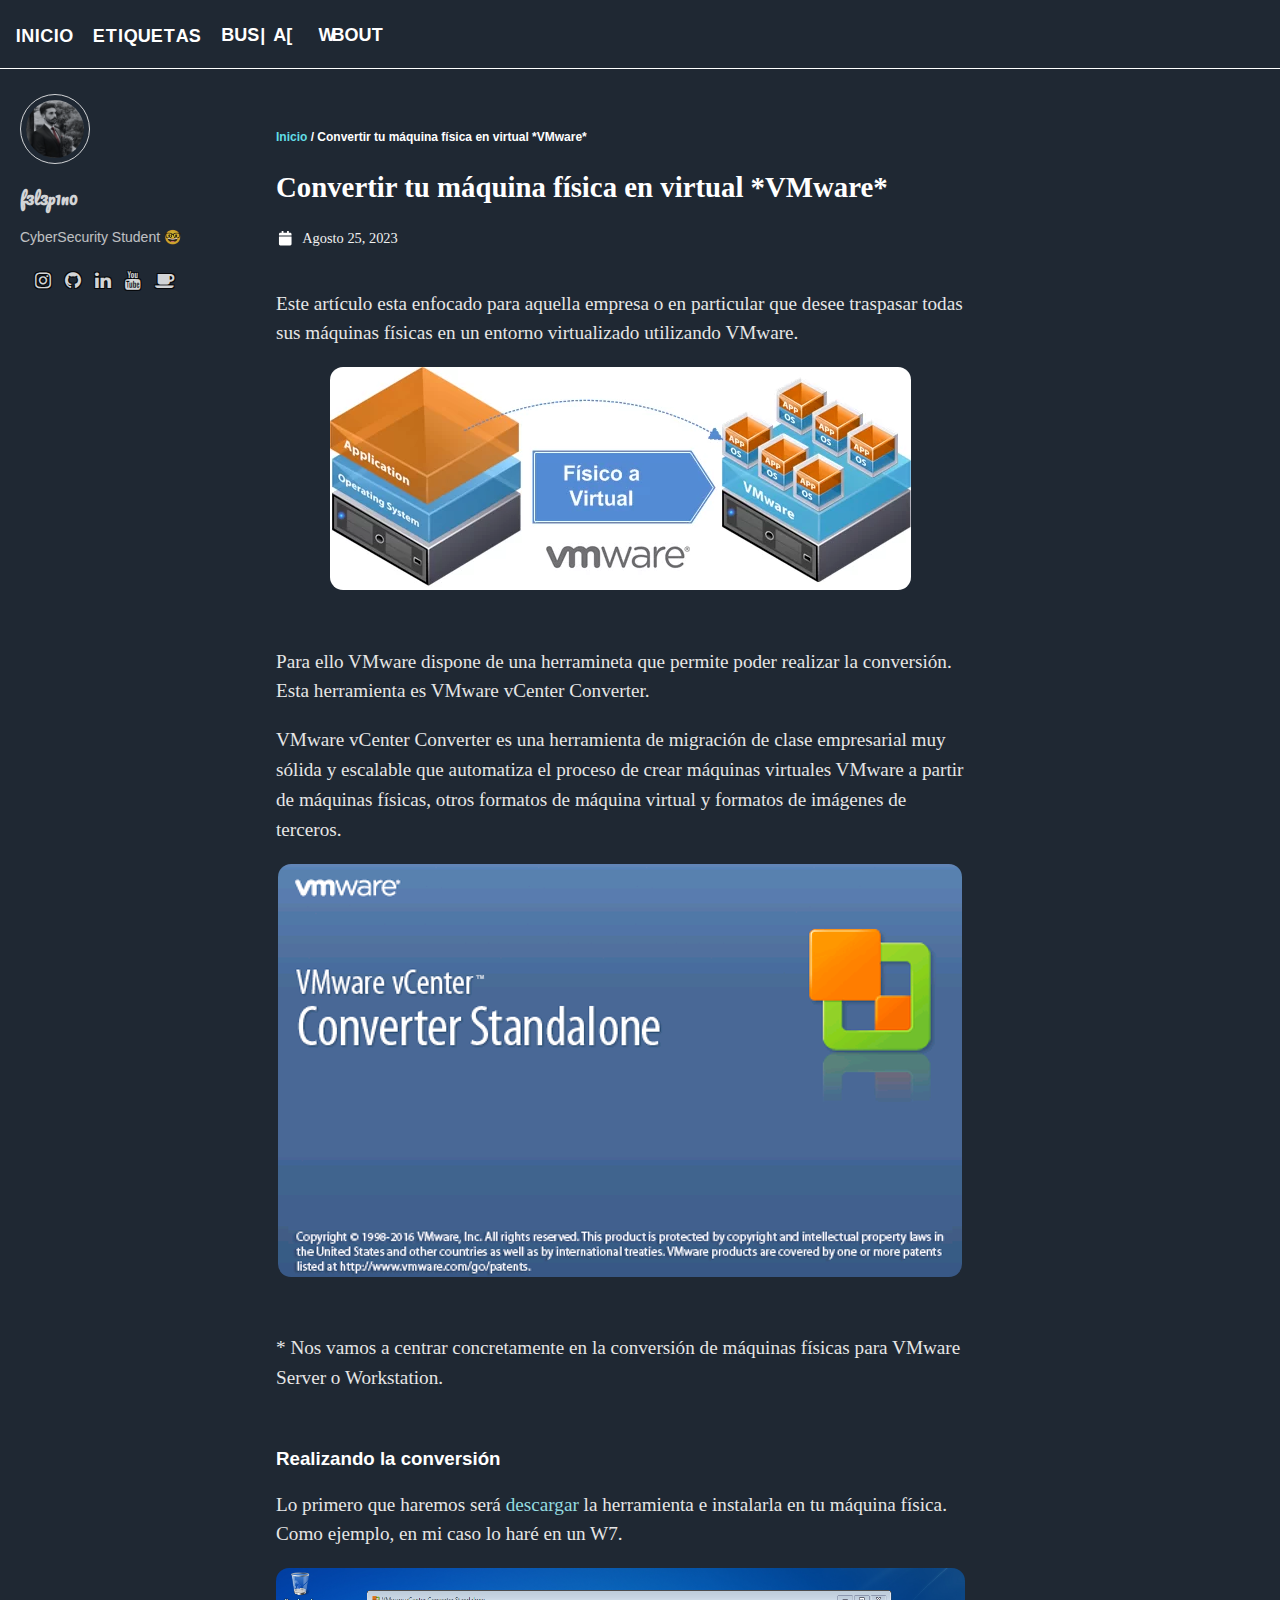
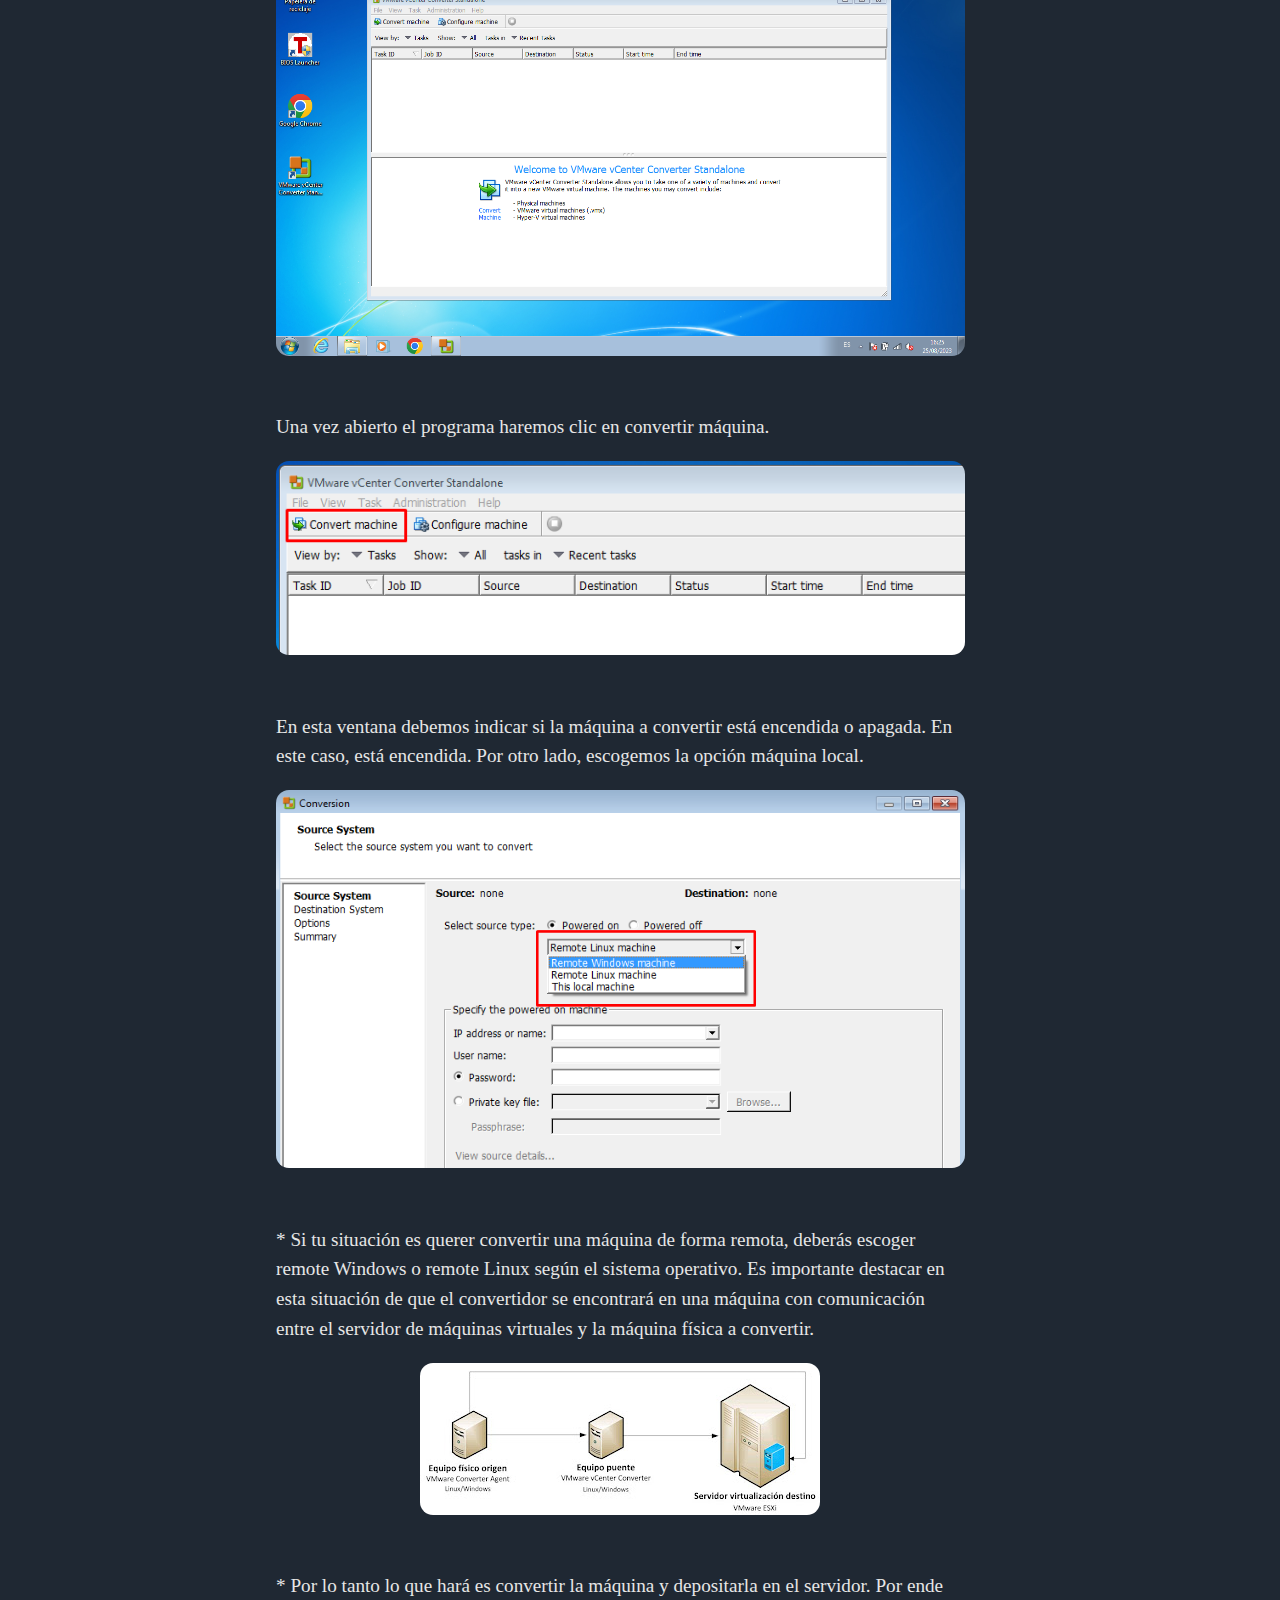
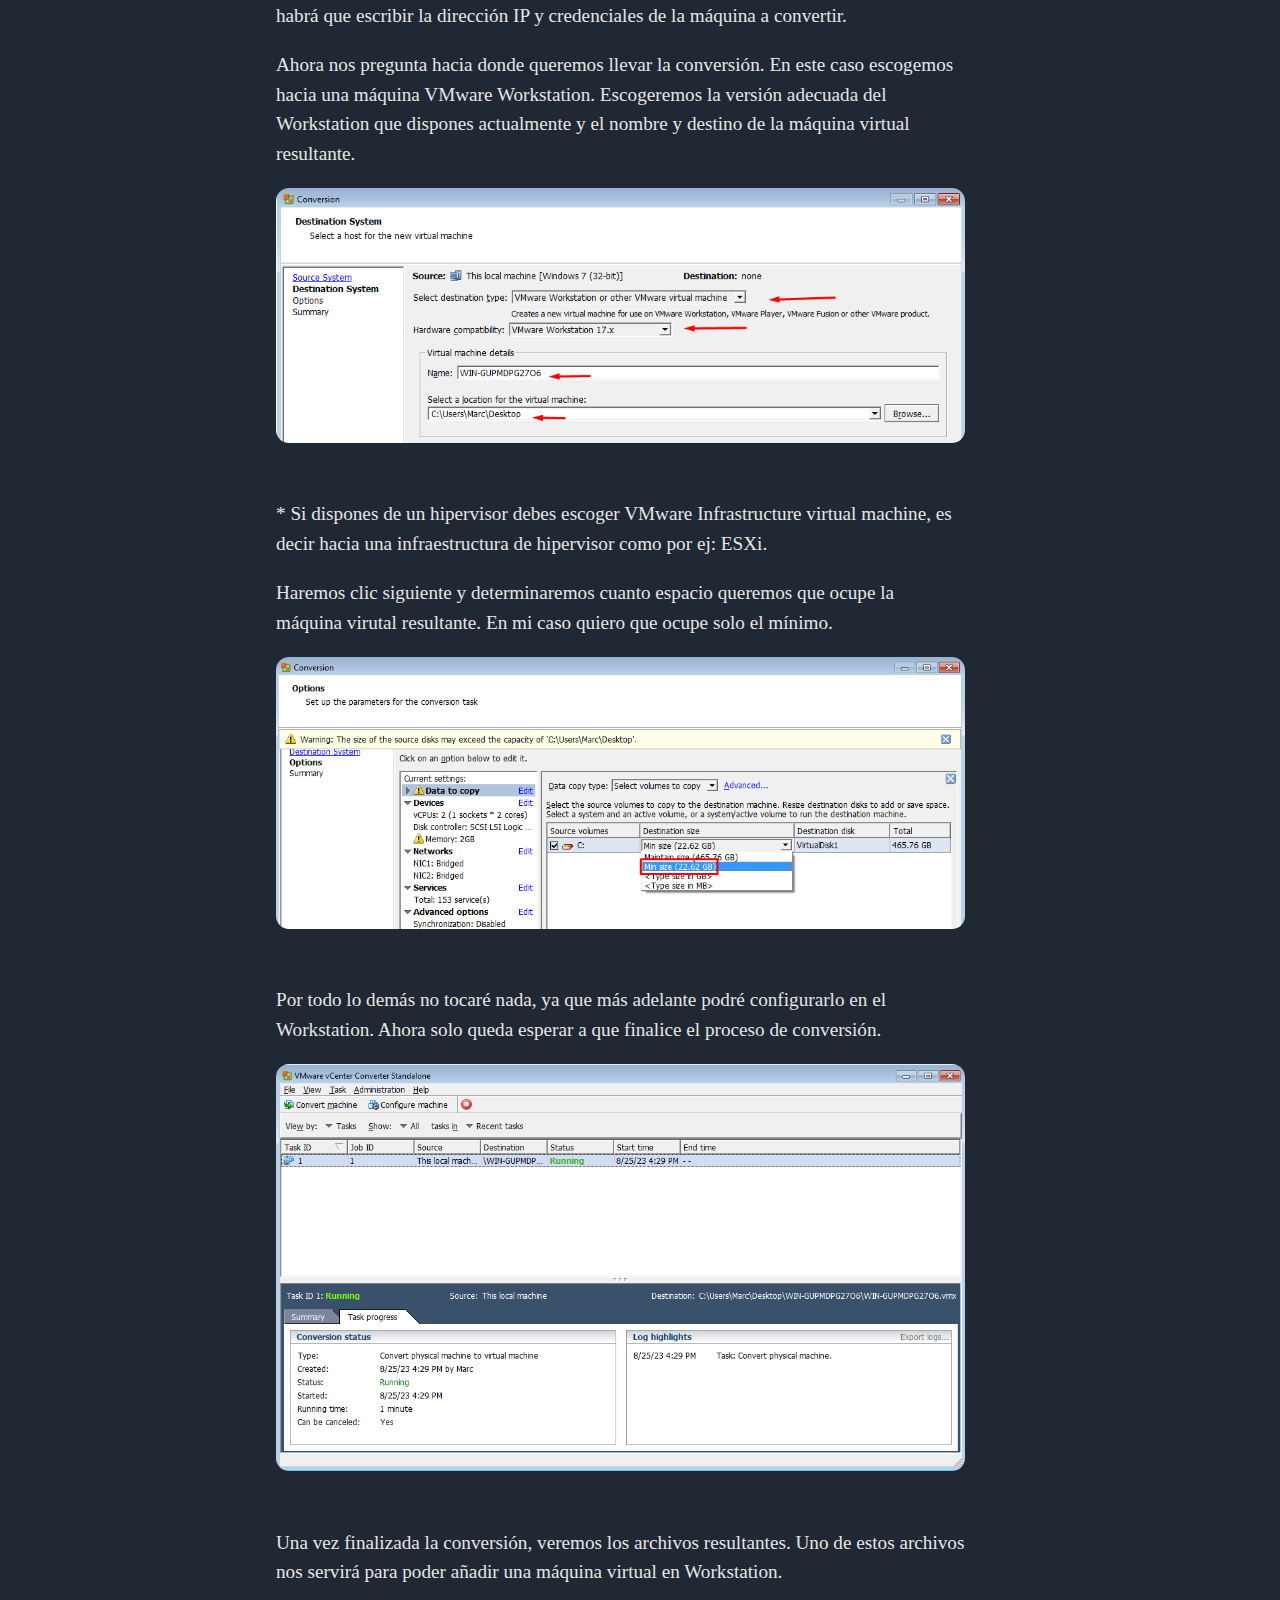
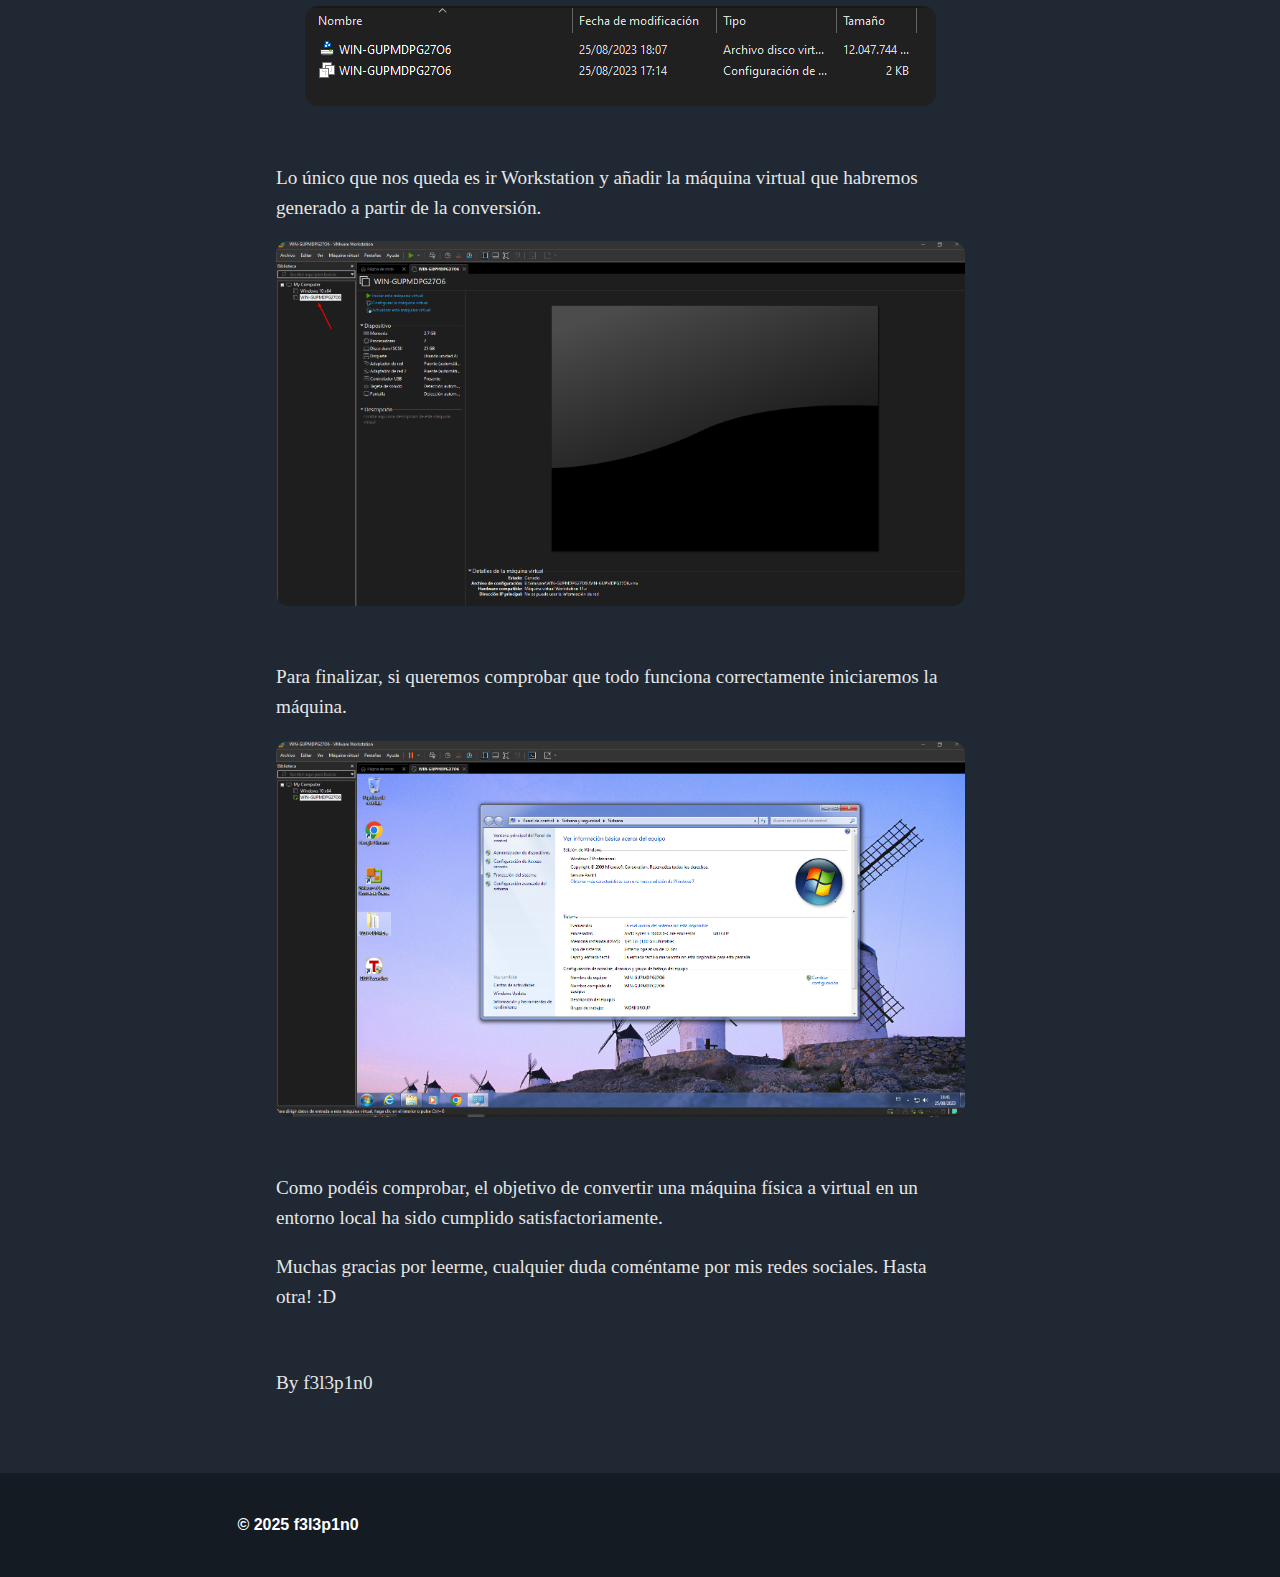
<file: posts/physicstovirtual/post.html>
<!DOCTYPE html>
<html lang="es">
    <head>
        <meta charset="utf-8">
        <title>Blog - f3l3p1n0</title>
        <meta name="viewport" content="width=device-width, initial-scale=1.0">
        <link  rel="icon" href="/favicon.png" type="image/png">
        <link rel="stylesheet" href="/posts/css/main_post.css">
        <link rel="stylesheet" href="/main/css/styles.css">
        <link rel="stylesheet" href="/posts/css/media_post.css">
        <link href="https://unpkg.com/boxicons@2.0.7/css/boxicons.min.css" rel="stylesheet">
        <link rel="stylesheet" href="https://maxcdn.bootstrapcdn.com/font-awesome/4.5.0/css/font-awesome.min.css">
        <link class="cssdeck" rel="stylesheet" href="//maxcdn.bootstrapcdn.com/font-awesome/4.3.0/css/font-awesome.min.css">
        <script src="https://ajax.googleapis.com/ajax/libs/jquery/3.3.1/jquery.min.js"></script>
        <script>
            if (window.matchMedia("(min-width: 980px)").matches) {
                $(window).scroll(function(){
                    $(".items").stop().animate({"marginTop": ($(window).scrollTop()) + "px", "marginLeft":($(window).scrollLeft()) + "px"}, "slow" );
                });
                var totaltext = "";
                for (var i = 0; i < 100; i++) {
                    totaltext += "scroll!<br />";
                }
            }
        </script> 
        <style>
            .breadcrumbs {
                font-size: .75em;
                font-weight: bold;
                color: #fff;
            }

            .breadcrumbs a {
                text-decoration: none;
                color: #61dde6;
                -webkit-transition: all 0.1s ease-in-out;
                transition: all 0.1s ease-in-out;
            }

            .breadcrumbs a:hover {
                color: rgb(255, 184, 108);
            }

            .titulo_articulos h1 {
                margin: 1em 0 1em;
                font-size: 1.8em;
                font-weight: bold;
                font-family: Georgia;
                color: #fff;
            }   

            .taxonomy__index ul {
                margin: 1.414em 0;
                padding: 0;
                font-size: 0.75em;
                list-style: none;
                border: 1px solid black;
                display : flex;
                flex-direction : row;
            }

            .taxonomy__index a {
                text-decoration: none;
                color: #fff;
                border-bottom: 1px solid rgb(231, 231, 231);
                padding: 0 0 2px;
                margin-right: 1rem;
                
            }

            .taxonomy__index li {
                margin-bottom: 10px;
            }
                

            .taxonomy__index #strong1 {
                margin-right: 5rem;
            }

            .subtitulo h2 {
                color: #fff;
            }

            section h3 {
                color: #fff;
            }

    </style>
    </head>
    <body>
        
        <!-- CABECERA -->

        <nav>

            <div class='float_wrapper' id='header-utama'>
                <div class='wrapper'>
                    <div class='header-menu'>
                        <ul>
                            <li id="inicio"><a class="item-link Inicio" href='/main/main.html'>INICIO</a></li>
                            <li id="etiquetas"><a class="item-link Etiquetas" href='/main/etiquetas/etiquetas.html'>ETIQUETAS</a></li>
                            <li id="buscador"><a class="item-link Buscar" href='/main/buscador/buscador.html'>BUSCAR</a></li>
                            <li id="contacto"><a class="item-link Contacto" href='/main/contacto/contacto.html'>ABOUT</a></li>
                        </ul>
                    </div>
                </div>
                
                <!-- Botón submenu -->

                <div class="main">
                    <label class="menu-button-wrapper" for="">
                        <input type="checkbox" class="menu-button">
                        <div class="icon-wrapper">
                            <label class="hamburger">
                            <input class="hamburger-input" type="checkbox">
                            <span class="hamburger-line first"></span>
                            <span class="hamburger-line second"></span>
                            <span class="hamburger-line third"></span>
                            </label>
                        </div>
                        <div class="item-list">
                            <div class="iniciodrop"><a href="/main/main.html">Inicio</a></div>
                            <div class="etiquetasdrop"><a href="/main/etiquetas/etiquetas.html">Etiquetas</a></div>
                            <div class="finddrop"><a href="/main/buscador/buscador.html">Buscar</a></div>
                            <div class="contactdrop"><a href="/main/contacto/contacto.html">About</a></div>
                        </div>
                    </label>
                </div> 
            </div>

        </nav>

        <!-- CUERPO -->
        
        <div class="row">
            <aside>
                <div class="items">
                    <div class="autor">
                        <img src="images/avatar.jpeg" alt="f3l3p1n0" itemprop="image">
                    </div>
                    <div class="autor_content">
                        <h3 class="autor_name" itemprop="name">f3l3p1n0</h3>
                        <p class="autor_bio" itemprop="description">CyberSecurity Student &#129299</p>                   
                        <div class="autor_urls">
                            <div align="center" class="socialbtns">
                                <ul>
                                    <li><a href="https://www.instagram.com/f3l3p1n0/?igshid=Mzc1MmZhNjY%3D" class="fa fa-lg fa-instagram"></a></li>
                                    <li><a href="https://github.com/f3l3p1n0" class="fa fa-lg fa-github"></a></li>
                                    <li><a href="https://www.linkedin.com/in/marc-mañé-lobato/" class="fa fa-lg fa-linkedin"></a></li>
                                    <li><a href="https://www.youtube.com/@f3l3p1n0" class="fa fa-lg fa-youtube"></a></li>
                                    <li><a href="https://www.buymeacoffee.com/f3l3p1n07" class="fa fa-lg fa-coffee"></a></li>
                                </ul>
                            </div>
                        </div>
                    </div>
                </div>
            </aside>
            <section>
                <br><br>
                <div class="breadcrumbs"><a href="/main/main.html">Inicio</a> / Convertir tu máquina física en virtual *VMware*</div>
                <div class="titulo_articulos"><h1 id="page-title" class="page__title">Convertir tu máquina física en virtual *VMware*</h1></div>
                <p class="page__meta">
                    <svg class="svg-inline--fa fa-calendar fa-w-14 fa-fw" aria-hidden="true" focusable="false" data-prefix="fa" data-icon="calendar" role="img" xmlns="http://www.w3.org/2000/svg" viewBox="0 0 448 512" data-fa-i2svg=""><path fill="currentColor" d="M12 192h424c6.6 0 12 5.4 12 12v260c0 26.5-21.5 48-48 48H48c-26.5 0-48-21.5-48-48V204c0-6.6 5.4-12 12-12zm436-44v-36c0-26.5-21.5-48-48-48h-48V12c0-6.6-5.4-12-12-12h-40c-6.6 0-12 5.4-12 12v52H160V12c0-6.6-5.4-12-12-12h-40c-6.6 0-12 5.4-12 12v52H48C21.5 64 0 85.5 0 112v36c0 6.6 5.4 12 12 12h424c6.6 0 12-5.4 12-12z"></path></svg>
                    <time datetime="2020-11-29T00:00:00+00:00">Agosto 25, 2023</time>
                </p>
                <div class="seccion">
                    <br>
                    <p>Este artículo esta enfocado para aquella empresa o en particular que desee traspasar todas sus máquinas físicas en un entorno virtualizado utilizando VMware.</p>         
                    <p><img class="zoomable-image" src="/posts/physicstovirtual/images/cap1.png"></p>
                    <br>
                    <p>Para ello VMware dispone de una herramineta que permite poder realizar la conversión. Esta herramienta es VMware vCenter Converter.</p>
                    <p>VMware vCenter Converter es una herramienta de
                        migración de clase empresarial muy sólida y escalable
                        que automatiza el proceso de crear máquinas virtuales
                        VMware a partir de máquinas físicas, otros formatos
                        de máquina virtual y formatos de imágenes de terceros.</p>
                    <p><img class="zoomable-image" src="/posts/physicstovirtual/images/cap2.png"></p>
                    <br>
                    <p>* Nos vamos a centrar concretamente en la conversión de máquinas físicas para VMware Server o Workstation.</p>
                    <br>
                    <h3>Realizando la conversión</h3>
                    <p>Lo primero que haremos será <a href="https://customerconnect.vmware.com/en/downloads/info/slug/datacenter_cloud_infrastructure/vmware_vcenter_converter/6_4_0" style="color:#95dce0; text-decoration: none;">descargar</a> la herramienta e instalarla en tu máquina física. Como ejemplo, en mi caso lo haré en un W7.</p>
                    <p><img class="zoomable-image" src="/posts/physicstovirtual/images/cap3.png"></p><br>
                    <p>Una vez abierto el programa haremos clic en convertir máquina.</p>
                    <p><img class="zoomable-image" src="/posts/physicstovirtual/images/cap4.png"></p><br>
                    <p>En esta ventana debemos indicar si la máquina a convertir está encendida o apagada. En este caso, está encendida. Por otro lado, escogemos la opción máquina local.</p>
                    <p><img class="zoomable-image" src="/posts/physicstovirtual/images/cap5.png"></p><br>
                    <p>* Si tu situación es querer convertir una máquina de forma remota, deberás escoger remote Windows o remote Linux según el sistema operativo. Es importante destacar en esta situación de que el convertidor se encontrará en una máquina con comunicación entre el servidor de máquinas virtuales y la máquina física a convertir. 
                    </p>
                    <p><img class="zoomable-image" src="/posts/physicstovirtual/images/cap6.jpg"></p><br>
                    <p>* Por lo tanto lo que hará es convertir la máquina y depositarla en el servidor. Por ende habrá que escribir la dirección IP y credenciales de la máquina a convertir.</p>
                    <p>Ahora nos pregunta hacia donde queremos llevar la conversión. En este caso escogemos hacia una máquina VMware Workstation. Escogeremos la versión adecuada del Workstation que dispones actualmente y el nombre y destino de la máquina virtual resultante.</p>
                    <p><img class="zoomable-image" src="/posts/physicstovirtual/images/cap7.png"></p><br>
                    <p>* Si dispones de un hipervisor debes escoger VMware Infrastructure virtual machine, es decir hacia una infraestructura de hipervisor como por ej: ESXi.</p>
                    <p>Haremos clic siguiente y determinaremos cuanto espacio queremos que ocupe la máquina virutal resultante. En mi caso quiero que ocupe solo el mínimo.</p>
                    <p><img class="zoomable-image" src="/posts/physicstovirtual/images/cap8.png"></p><br>
                    <p>Por todo lo demás no tocaré nada, ya que más adelante podré configurarlo en el Workstation. Ahora solo queda esperar a que finalice el proceso de conversión.</p>
                    <p><img class="zoomable-image" src="/posts/physicstovirtual/images/cap9.png"></p><br>
                    <p>Una vez finalizada la conversión, veremos los archivos resultantes. Uno de estos archivos nos servirá para poder añadir una máquina virtual en Workstation.</p>
                    <p><img class="zoomable-image" src="/posts/physicstovirtual/images/cap10.png"></p><br>
                    <p>Lo único que nos queda es ir Workstation y añadir la máquina virtual que habremos generado a partir de la conversión.</p>
                    <p><img class="zoomable-image" src="/posts/physicstovirtual/images/cap11.png"></p><br>
                    <p>Para finalizar, si queremos comprobar que todo funciona correctamente iniciaremos la máquina.</p>
                    <p><img class="zoomable-image" src="/posts/physicstovirtual/images/cap12.png"></p><br>
                    <p>Como podéis comprobar, el objetivo de convertir una máquina física a virtual en un entorno local ha sido cumplido satisfactoriamente.</p>
                    <p>Muchas gracias por leerme, cualquier duda coméntame por mis redes sociales. Hasta otra! :D</p>
                    <br>
                    <p>By f3l3p1n0</p>
                    <br>
                    <br>
                </div>
                <div id="myModal" class="modal">
                    <img class="modal-content" id="img01">
                </div>
            </section>
        </div>

        <!-- PIE -->

        <footer><h2>© 2025 f3l3p1n0</h2></footer>

        <div id="topBtn"><p><img src="/up.png" style="position: absolute; top: 50%; left: 50%; transform: translate(-50%, -50%); width: 30px; height: 30px; opacity: 0.8;"></p></div>        
        <script type="text/javascript" src="/js/script.js"></script>
        <script async="async" src="/js/animacion_menu.js"></script>
        <script async="async" src="/js/zoomimage.js"></script>
        <script type="text/javascript" src="/js/menu_scroto.js"></script>
    </body>
</html>
</file>
<file: main/css/main.css>
@import url(https://fonts.googleapis.com/css2?family=VT323&display=swap);
@import url(https://fonts.googleapis.com/css?family=Pacifico);
@import url(https://fonts.googleapis.com/css?family=Dancing+Script);

/* ESTILO GENERAL */

* {
    box-sizing: border-box;
}

html {
    height: 100%;
}

body {
    display: flex;
    flex-direction: column;
    min-height: 100%;
    font-family: Arial, Helvetica, sans-serif;
    margin: 4em 0em 0em 0em;
    padding: 0;
    background-color: #1f2833;
}

nav {
    display: flex;
    flex-direction: row;
    padding: 5px;
    position: relative;
}

nav a {
    color: #fff;
    /*padding: 10px 3px;*/
    text-decoration: none;
    /*position: relative;*/
    font-weight: 550;
    /*margin-right: 20px;*/
    
}

.row {
    display: flex;
    flex-wrap: wrap;
    margin-left: 17%;
}

footer {
    padding: 30px;
    margin-top: auto;
    background-color: rgba(0, 0, 0, 0.32);
}

footer h2 {
    margin-left: 17%;
    font-family: -apple-system,BlinkMacSystemFont,"Roboto","Segoe UI","Helvetica Neue","Lucida Grande",Arial,sans-serif;
    color: #fff;
    font-size: 1em;
}


.items {
    opacity: .8;
    transition: opacity .2s ease-out;
    -moz-transition: opacity .2s ease-out;
    -webkit-transition: opacity .2s ease-out;
    -o-transition: opacity .2s ease-out;
}

.items:hover {
    opacity: 1;
}

aside {
    flex: 10%;
    padding: 20px;
    
}

.autor_content h3 {
    font-weight: bold;
    color: #fff;
    font-family: 'Pacifico';
}

.autor_content p {
    color: rgb(231, 231, 231);
    font-family: -apple-system,BlinkMacSystemFont,"Roboto","Segoe UI","Helvetica Neue","Lucida Grande",Arial,sans-serif;
}

.autor img {
    padding: 5px;
    border: 1px solid #fff;
    max-width: 110px;
    border-radius: 50%;
}

section {
    flex: 70%;
    padding: 20px;
}

.page__title {
    margin-top: 0;
    line-height: 1;
}

.archive__subtitle {
    margin: 1em 0 1em;
    font-size: 1.8em;
    font-weight: bold;
    font-family: 'Dancing Script';
    color: #E7F6F2;
    border-bottom: 1px solid rgb(231, 231, 231);
    width: 55%;
}

section h3 {
    font-size: 1em;
}

section h1, section h2, section h3, section h4, section h5, section h6 {
    margin: 2em 0 0.5em;
    line-height: 1.2;
    font-family: -apple-system,BlinkMacSystemFont,"Roboto","Segoe UI","Helvetica Neue","Lucida Grande",Arial,sans-serif;
    font-weight: bold;
}

.list__item {
    width: 55%;
    margin-bottom: 2.5%;
    cursor: pointer;
    border-radius: 5%;
    padding: 2%;
    -webkit-transition: all 0.15s ease-in-out;
    transition: all 0.15s ease-in-out;
    background-color: rgba(0, 0, 0, 0.32);
    box-shadow: 0px 5px 10px 0px rgba(0, 0, 0, 0.5);
    transition: transform ease .5s, box-shadow ease .5s;
}

.list__item:hover {
    background-color: rgba(0, 0, 0, 0.32);
    transform: translateY(-5px) !important;
    box-shadow: 0px 10px 20px 2px rgba(0, 0, 0, 0.25);
}

.list__item h2 {
    margin-top: 0%;
    color: #66fcf1;
}

.svg-inline--fa {
    display: inline-block;
    font-size: inherit;
    height: 1.25em;
    overflow: visible;
    vertical-align: -0.125em;
}

.page__meta {
    margin: 0 0 9px;
    color: #f1f1f1;
}

.page__meta time {
    font-size: 0.9em;
}

.archive__item-excerpt {
    font-size: 0.85em;
    color: #fff;
}

.archive__item-excerpt2 {
    font-size: 0.95em;
    color: #fff;
}

.svg-inline--fa {
    color: #fff;
    margin-right: 0.5%;
    font-size: 0.7em;
}

.archive__item .btn {
    color: rgb(255, 184, 108);
    font-size: 0.85em;
}

/* PARA SELECCIONAR CON EL CURSOR */

::selection {
    color: #fff;
    background: rgba(0, 0, 0, 0.32);
}
</file>
<file: main/css/styles.css>
/* PARA CONFIGURAR LOS ESTILOS DEL SCROLL */

/* width */
::-webkit-scrollbar {
  width: 10px;
}

/* Track */
::-webkit-scrollbar-track {
  background: transparent;
  border-radius: 5px;  
}
 
/* Handle */
::-webkit-scrollbar-thumb {
  background: #66fcf1;
  border-radius: 5px; 
}

/* Handle on hover */
::-webkit-scrollbar-thumb:hover {
  background: #4ed1c8; 
}

/* PARA CONFIGURAR EL BOTON QUE APARECE EN RESOLUCIONES PEQUEÑAS */

.main {
  position: fixed;
  top: 0px; 
  right: 5px; 
}


.hamburger {
  position: relative;
  width: 70px;
  height: 70px;
  display: inline-flex;
  flex-direction: column;
  justify-content: space-between;
  cursor: pointer;
  padding: 20px;
  
}

.hamburger:before {
  content: "";
  position: absolute;
  top: 0;
  left: 0;
  right: 0;
  bottom: 0;
}

.hamburger .hamburger-input {
  position: absolute;
  opacity: 0;
  left: 0;
  right: 0;
  top: 0;
  bottom: 0;
  cursor: pointer;
}

.hamburger .hamburger-line {
  width: 100%;
  background: #fff;
  height: 2px;
  display: block;
  border-radius: 6px;
  transition: transform 0.4s cubic-bezier(0.54, -0.81, 0.57, 0.57);
  position: relative;
}

.hamburger .hamburger-line.first, .hamburger .hamburger-line.third {
  width: 50%;
}
.hamburger .hamburger-line.third {
  margin-left: 50%;
  transform-origin: left;
}

.menu-button-wrapper {
  position: relative;
  display: inline-block;
}

.menu-button-wrapper .item-list {
  position: absolute;
  top: 83px;
  transform: translateX(-50%) scale(0);
  transform-origin: center;
  transition: all 0.4s cubic-bezier(0.54, -0.1, 0.57, 0.57);
  background-color: #12181f;
  color: #fff;
  width: 200px;
  left: -2rem;
  padding: 15px 0;
  z-index: 1;
  text-align: left;
  border-radius: 100px;
  font-weight: 300;
  opacity: 0;
  -webkit-user-select: none;
     -moz-user-select: none;
      -ms-user-select: none;
          user-select: none;
}

.menu-button-wrapper .item-list div {
  padding: 10px 30px;
  cursor: pointer;
}

.menu-button-wrapper .menu-button {
  position: absolute;
  width: 70px;
  height: 70px;
  left: 0;
  z-index: 2;
  opacity: 0;
  cursor: pointer;
}

.menu-button:checked ~ .item-list {
  transform: translateX(-50%) scale(1);
  border-radius: 20px;
  opacity: 1;
  -webkit-user-select: auto;
     -moz-user-select: auto;
      -ms-user-select: auto;
          user-select: auto;
}

.menu-button:checked ~ .icon-wrapper .hamburger-line.second {
  transform: rotate(-45deg);
}

.menu-button:checked ~ .icon-wrapper .hamburger-line.first {
  transform: translate(2px, 8px) rotate(-135deg);
}

.menu-button:checked ~ .icon-wrapper .hamburger-line.third {
  transform: translate(11px, -3px) rotate(-135deg);
}

.menu-button:checked ~ .icon-wrapper .hamburger:before {
  transform: rotate(45deg);
}


/* ESTILOS PARA EL SOCIAL MEDIA MENU */


@import url('//maxcdn.bootstrapcdn.com/font-awesome/4.3.0/css/font-awesome.min.css');

.autor_urls {
  display: inline-block;
}

.socialbtns a, .socialbtns a:hover {
  color: #000;
  text-decoration: none;
  padding: 5px;
}

.socialbtns, .socialbtns ul, .socialbtnS li {
  margin: 0;
  padding: 5px;
}

.socialbtns li {
    list-style: none outside none;
    display: inline-block;
}

.socialbtns li {
    list-style: none outside none;
    display: inline-block;
}

.socialbtns .fa {
  color: #FFF;
  text-shadow: 1px 1px 0px #000,
      1px -1px 0px #000,
      -1px 1px 0px #000,
      -1px -1px 0px #000;
  -webkit-text-shadow: 1px 1px 0px #000,
      1px -1px 0px #000,
      -1px 1px 0px #000,
      -1px -1px 0px #000;
  -moz-text-shadow: 1px 1px 0px #000,
      1px -1px 0px #000,
      -1px 1px 0px #000,
      -1px -1px 0px #000;
  -o-text-shadow: 1px 1px 0px #000,
      1px -1px 0px #000,
      -1px 1px 0px #000,
      -1px -1px 0px #000;
  transition: all ease-out 0.5s;
  -moz-transition: all ease-out 0.5s;
  -webkit-transition: all ease-out 0.5s;
  -o-transition: all ease-out 0.5s;
}

.socialbtns .fa:hover {
  color: #000;
  text-shadow: 1px 1px 0px #fff,
      1px -1px 0px #fff,
      -1px 1px 0px #fff,
      -1px -1px 0px #fff;
  -webkit-text-shadow: 1px 1px 0px #fff,
      1px -1px 0px #fff,
      -1px 1px 0px #fff,
      -1px -1px 0px #fff;
  -moz-text-shadow: 1px 1px 0px #fff,
      1px -1px 0px #fff,
      -1px 1px 0px #fff,
      -1px -1px 0px #fff;
  -o-text-shadow: 1px 1px 0px #fff,
      1px -1px 0px #fff,
      -1px 1px 0px #fff,
      -1px -1px 0px #fff;
  transition: all ease 0.5s;
  -moz-transition: all ease-in 0.5s;
  -webkit-transition: all ease-in 0.5s;
  -o-transition: all ease-in 0.5s;
}

/* ESTILOS PARA EL DROPDOWN MENU */

#header-utama {
  position: fixed;
  padding: 10px;
  margin: 0;
  z-index: 999;
  background: #1f2833;
  border-bottom: 1px solid #fff;
}

.float_wrapper {
  position: fixed;
  left: 0;
  top: 0;
  right: 0;
  transition: all .3s ease-out;
  -webkit-transform: translateZ(0);
  transform: translateZ(0);
  z-index: 99;
}

.scroll{
  top:-90px
}

.no-scroll{
  top:0;
  z-index:999
}

.header-menu {
  float: none; /* Remove the float property */
  text-align: center; /* Add text-align property to center the menu */
}

.header-menu ul {
  margin: -1px auto; /* Center the list within the menu */
  padding: 1em 0 0 0;
}

.header-menu li {
  display: inline-block; /* Display list items in a row */
  padding: 0 5px 0 0;
  overflow: hidden;
  margin: 0 5px;
  vertical-align: top; /* Adjust vertical alignment as needed */
  
}

.header-menu li a {
  padding: 10px 0;
  transition: all .4s ease-in-out;
  overflow: hidden;
  text-transform: uppercase;
  color: #fff;
  font-size: 18px;
}

.header-menu li a:hover {
  color: #cfcfcf;
}

.header-menu li a:after{
  -webkit-transition:width .3s ease-out,left .3s ease-out,border-color .3s ease-out;
  transition:width .3s ease-out,left .3s ease-out,border-color .3s ease-out;
  position:relative;
  display:block;
  bottom:-6px;
  left:50%;
  width:0;
  border-top:2px solid #66fcf1;
  content:'';
  padding-bottom:inherit;
}

.header-menu li:hover a:after{
  width:100%;
  left:0;
}

.randomCharacter {
  display: inline-block;
  height: 10px;
}

/* ESTILOS PARA EL PAGINATION */

.pagination {
  list-style: none;
  display: inline-block;
  padding: 0;
  margin-top: 10px;
}
.pagination li {
  display: inline;
  text-align: center;
}
.pagination a {
  float: left;
  display: block;
  font-size: 14px;
  text-decoration: none;
  padding: 5px 12px;
  color: #fff;
  margin-left: -1px;
  border: 1px solid transparent;
  line-height: 1.5;
}
.pagination a.active {
  cursor: default;
}
.pagination a:active {
  outline: none;
}

.modal-2 li:first-child a {
  -moz-border-radius: 5px 0 0 5px;
  -webkit-border-radius: 5px;
  border-radius: 5px 0 0 5px;
}
.modal-2 li:last-child a {
  -moz-border-radius: 0 5px 5px 0;
  -webkit-border-radius: 0;
  border-radius: 0 5px 5px 0;
}
.modal-2 a {
  border-color: #ddd;
  color: #999;
  background: rgba(0, 0, 0, 0.32);
}
.modal-2 a:hover {
  color: #66fcf1;
  background-color: #eee;
}
.modal-2 a.active, .modal-2 a:active {
  border-color: #66fcf1;
  background: #66fcf1;
  color: #fff;
}

/* ESTILOS PARA EL BOTON BACK TO TOP */

html {
  scroll-behavior: smooth;
}

#topBtn{
  position: fixed;
  bottom: 40px;
  right: 40px;
  font-size: 22px;
  width: 50px;
  height: 50px;
  background: #66fcf1;
  color: white;
  border: none;
  cursor: pointer;
  display: none;
  border-radius: 25px;
  transition: transform 250ms;
  opacity: 0.8;
  transition: opacity 250ms;
  transition: transform ease .5s, box-shadow ease .5s;
}

#topBtn:hover {
  box-shadow: 0 19px 38px rgba(0,0,0,0.30), 0 15px 12px rgba(0,0,0,0.22);
  transform: translateY(-2px);
  opacity: 1;
}

/* ANIMACION PARA LOS ARTICULOS */

#reveal{
  position: relative;
  transform: translateY(100px);
  opacity: 0;
}

#reveal.active{
  transform: translateY(0);
  opacity: 1;
}
</file>
<file: main/css/media.css>
@media screen and (min-width: 980px){ /* Laptop */ 
    .items {
        position: absolute;
        word-wrap: break-word;
    }
}

@media only screen and (min-width: 1605px) and (max-width: 1800px){ /* Laptop */
    .list__item {
        width: 70%;
    }

    .archive__subtitle {
        width: 70%;
    }
}

@media only screen and (min-width: 1401px) and (max-width: 1604px){ /* Laptop */
    .list__item {
        width: 70%;
        padding: 2.5%;
    }

    .archive__subtitle {
        width: 70%;
    }
}

@media only screen and (min-width: 1113px) and (max-width: 1400px){ /* Laptop */ /* AZUL */
    .row {
        margin-left: 0%;
        flex-direction: row;
    }

    .header-menu {
        text-align: left;
    }

    .list__item {
        width: 80%;
        padding: 2.5%;
    }

    .archive__subtitle {
        width: 80%;
    }

}

@media only screen and (min-width: 980px) and (max-width: 1112px){ /* Laptop & tablet */ /* MORADO */
    .row {
        margin-left: 0%;
        flex-direction: row;
    }

    .header-menu {
        text-align: left;
    }

    .autor img {
        padding: 5px;
        max-width: 70px;
    }

    .autor_content {
        font-size: 14px;
        width: 12rem;
    }

    .list__item {
        width: 80%;
        margin-bottom: 2.5%;
        padding: 2.8%
    }

    .archive__subtitle {
        width: 80%;
    }
}



@media only screen and (min-width: 880px) and (max-width: 979px){ /* Moviles */
    nav{
        flex-direction: row;
    }

    .row {
        flex-direction: column;
        margin-left: 0%;
    }

    aside {
        flex: 0%;
        margin-bottom: -100px;
    }

    .header-menu {
        text-align: left;
    }

    .autor_urls {
        display: block;
    }

    .autor img {
        padding: 5px;
        border: 1px solid #fff;
        max-width: 65px;
        border-radius: 50%;
        float: left;
    }

    .autor_content {
        font-size: 13.5px;
        width: 12rem;
        float: left;
    }

    .autor_content h3, .autor_content p {
        margin: 0;
    }
    
    .autor_content h3 {
        margin-top: 5%;
        margin-left: 10%;
    }
    
    .autor_content p {
        margin-left: 10%;
    }

    .socialbtns {
        display: flex;
        flex-direction: column-reverse;
    }

    .list__item {
        width: 100%;
        margin-bottom: 3%;
        padding: 2.8%
    }

    .archive__subtitle {
        width: 100%;
    }

}

@media only screen and (min-width: 780px) and (max-width: 879px){ /* Moviles */
    nav{
        flex-direction: row;
    }

    .row {
        flex-direction: column;
        margin-left: 0%;
    }

    aside {
        flex: 0;
        margin-bottom: -100px;
    }

    .header-menu {
        text-align: left;
    }

    .autor_urls {
        display: block;
    }

    .autor img {
        padding: 5px;
        border: 1px solid #fff;
        max-width: 65px;
        border-radius: 50%;
        float: left;
    }

    .autor_content {
        font-size: 13.5px;
        width: 12rem;
        float: left;
    }

    .autor_content h3, .autor_content p {
        margin: 0;
    }
    
    .autor_content h3 {
        margin-top: 5%;
        margin-left: 10%;
    }
    
    .autor_content p {
        margin-left: 10%;
    }

    .socialbtns {
        display: flex;
        flex-direction: column-reverse;
    }

    .list__item {
        width: 100%;
        margin-bottom: 3%;
        padding: 3%
    }

    .archive__subtitle {
        width: 100%;
    }

}

@media only screen and (min-width: 680px) and (max-width: 779px){ /* Moviles */
    nav{
        flex-direction: row;
    }

    .row {
        flex-direction: column;
        margin-left: 0%;
    }

    aside {
        flex: 0;
        margin-bottom: -100px;
    }

    .header-menu {
        text-align: left;
    }

    .autor_urls {
        display: block;
    }

    .autor img {
        padding: 5px;
        border: 1px solid #fff;
        max-width: 65px;
        border-radius: 50%;
        float: left;
    }

    .autor_content {
        font-size: 13.5px;
        width: 12rem;
        float: left;
    }

    .autor_content h3, .autor_content p {
        margin: 0;
    }
    
    .autor_content h3 {
        margin-top: 5%;
        margin-left: 10%;
    }
    
    .autor_content p {
        margin-left: 10%;
    }

    .socialbtns {
        display: flex;
        flex-direction: column-reverse;
    }

    .list__item {
        width: 100%;
        margin-bottom: 3%;
        padding: 3.5%
    }

    .archive__subtitle {
        width: 100%;
    }

}

@media only screen and (min-width: 594px) and (max-width: 679px){ /* Moviles */
    nav{
        flex-direction: row;
    }

    .row {
        flex-direction: column;
        margin-left: 0%;
    }

    aside {
        flex: 0;
        margin-bottom: -100px;
    }

    .header-menu {
        text-align: left;
    }

    .autor_urls {
        display: block;
    }

    .autor img {
        padding: 5px;
        border: 1px solid #fff;
        max-width: 65px;
        border-radius: 50%;
        float: left;
    }

    .autor_content {
        font-size: 13.5px;
        width: 12rem;
        float: left;
    }

    .autor_content h3, .autor_content p {
        margin: 0;
    }
    
    .autor_content h3 {
        margin-top: 5%;
        margin-left: 10%;
    }
    
    .autor_content p {
        margin-left: 10%;
    }
    
    .socialbtns {
        display: flex;
        flex-direction: column-reverse;
    }

    .list__item {
        width: 100%;
        margin-bottom: 3.5%;
        padding: 3.5%
    }

    .archive__subtitle {
        width: 100%;
    }
}

@media only screen and (min-width: 425px) and (max-width: 593px){ /* Moviles */
    nav{
        flex-direction: row;
    }

    .row {
        flex-direction: column;
        margin-left: 0%;
    }

    aside {
        flex: 0;
        margin-bottom: -100px;
    }

    .header-menu {
        text-align: left;
    }

    .autor_urls {
        display: block;
    }

    .autor img {
        padding: 5px;
        border: 1px solid #fff;
        max-width: 65px;
        border-radius: 50%;
        float: left;
    }

    .autor_content {
        font-size: 13.5px;
        width: 12rem;
        float: left;
    }

    .autor_content h3, .autor_content p {
        margin: 0;
    }
    
    .autor_content h3 {
        margin-top: 5%;
        margin-left: 10%;
    }
    
    .autor_content p {
        margin-left: 10%;
    }
    
    .socialbtns {
        display: flex;
        flex-direction: column-reverse;
    }

    .list__item {
        width: 100%;
        margin-bottom: 4%;
        padding: 4%
    }

    .archive__subtitle {
        width: 100%;
    }
}

@media only screen and (min-width: 352px) and (max-width: 424px){ /* Moviles */
    nav{
        flex-direction: row;
    }

    .row {
        flex-direction: column;
        margin-left: 0%;
    }

    aside {
        flex: 0;
        margin-bottom: -100px;
    }

    .header-menu {
        text-align: left;
    }

    .autor_urls {
        display: block;
    }

    .autor img {
        padding: 5px;
        border: 1px solid #fff;
        max-width: 65px;
        border-radius: 50%;
        float: left;
    }

    .autor_content {
        font-size: 13.5px;
        width: 12rem;
        float: left;
    }

    .autor_content h3, .autor_content p {
        margin: 0;
    }
    
    .autor_content h3 {
        margin-top: 5%;
        margin-left: 10%;
    }
    
    .autor_content p {
        margin-left: 10%;
    }
    
    .socialbtns {
        display: flex;
        flex-direction: column-reverse;
    }

    .list__item {
        width: 100%;
        margin-bottom: 5%;
        padding: 5.5%
    }

    .archive__subtitle {
        width: 100%;
    }

    .archive__item-title {
        font-size: 18px;
    }

    .archive__item .page__meta {
        font-size: .60em;
    }

}


@media only screen and (min-width: 297px) and (max-width: 351px){ /* Moviles */
    nav{
        flex-direction: row;
    }

    .row {
        flex-direction: column;
        margin-left: 0%;
    }

    aside {
        flex: 0;
        margin-bottom: -100px;
    }

    .header-menu {
        text-align: left;
    }

    .autor_urls {
        display: block;
    }

    .autor img {
        padding: 5px;
        border: 1px solid #fff;
        max-width: 65px;
        border-radius: 50%;
        float: left;
    }

    .autor_content {
        font-size: 13.5px;
        width: 12rem;
        float: left;
    }

    .autor_content h3, .autor_content p {
        margin: 0;
    }
    
    .autor_content h3 {
        margin-top: 5%;
        margin-left: 10%;
    }
    
    .autor_content p {
        margin-left: 10%;
    }
    
    .socialbtns {
        display: flex;
        flex-direction: column-reverse;
    }

    .list__item {
        width: 100%;
        margin-bottom: 5%;
        padding: 5.5%
    }

    .archive__subtitle {
        width: 100%;
    }

    .archive__item-title {
        font-size: 18px;
    }

    .archive__item .page__meta {
        font-size: .60em;
    }

    .archive__item-excerpt {
        font-size: .60em;
    }
    
}

@media only screen and (max-width: 296px){ /* Moviles */
    nav{
        flex-direction: row;
    }

    .row {
        flex-direction: column;
        margin-left: 0%;
    }

    aside {
        flex: 0;
        margin-bottom: -100px;
    }

    .header-menu {
        text-align: left;
    }

    .autor_urls {
        display: block;
    }

    .autor img {
        padding: 5px;
        border: 1px solid #fff;
        max-width: 65px;
        border-radius: 50%;
        float: left;
    }

    .autor_content {
        font-size: 13.5px;
        width: 12rem;
        float: left;
    }

    .autor_content h3, .autor_content p {
        margin: 0;
    }
    
    .autor_content h3 {
        margin-top: 5%;
        margin-left: 10%;
    }
    
    .autor_content p {
        margin-left: 10%;
    }
    
    .socialbtns {
        display: flex;
        flex-direction: column-reverse;
    }

    .list__item {
        width: 100%;
        margin-bottom: 5%;
        padding: 5.5%
    }
    
    .archive__subtitle {
        width: 100%;
    }

    .archive__item-title {
        font-size: 18px;
    }

    .archive__item .page__meta {
        font-size: .60em;
    }

    .archive__item-excerpt {
        font-size: .60em;
    }
}

/* MEDIAS PARA EL SUBMENU DROPDOWN */

@media only screen and (min-width: 601px) {
    .main {
        visibility: hidden;
    }
    .iniciodrop, .etiquetasdrop, .finddrop, .contactdrop {
        display: none;
    }
}

@media only screen and (min-width: 475px) and (max-width: 600px){ 
    #contacto {
        display: none;
    }
    
    .iniciodrop, .etiquetasdrop, .finddrop {
        display: none;
    }
}

@media only screen and (min-width: 376px) and (max-width: 474px){ 
    #contacto, #buscador {
        display: none;
    }
    .iniciodrop, .etiquetasdrop {
        display: none;
    }
}

@media only screen and (max-width: 375px){ 
    #etiquetas, #contacto, #buscador {
        display: none;
    }

    .iniciodrop {
        display: none;
    }
}
</file>
<file: main/buscador/css/main_buscador.css>
@import url(https://fonts.googleapis.com/css?family=Pacifico);
@import url(https://fonts.googleapis.com/css?family=Dancing+Script);

/* SECCIÓN GENERAL */

* {
    box-sizing: border-box;
}

html {
    height: 100%;
}

body {
    display: flex;
    flex-direction: column;
    min-height: 100%;
    font-family: Arial, Helvetica, sans-serif;
    margin: 4em 0em 0em 0em;
    padding: 0;
    background-color: #1f2833;
}

nav {
    display: flex;
    flex-direction: row;
    padding: 5px;
    position: relative;
}

nav a {
    color: #fff;
    /*padding: 10px 3px;*/
    text-decoration: none;
    /*position: relative;*/
    font-weight: 550;
    /*margin-right: 20px;*/
}

.row {
    display: flex;
    flex-wrap: wrap;
    margin-left: 17%;
}

footer {
    padding: 30px;
    margin-top: auto;
    background-color: rgba(0, 0, 0, 0.32);
}

footer h2 {
    margin-left: 17%;
    font-family: -apple-system,BlinkMacSystemFont,"Roboto","Segoe UI","Helvetica Neue","Lucida Grande",Arial,sans-serif;
    color: #fff;
    font-size: 1em;
}


.items {
    opacity: .8;
    transition: opacity .2s ease-out;
    -moz-transition: opacity .2s ease-out;
    -webkit-transition: opacity .2s ease-out;
    -o-transition: opacity .2s ease-out;
}

.items:hover {
    opacity: 1;
}

aside {
    flex: 10%;
    padding: 20px;
}


/* ESTILOS PARA SECTION */


.autor_content h3 {
    font-weight: bold;
    color: #fff;
    font-family: 'Pacifico';
}

.autor_content p {
    color: rgb(231, 231, 231);
    font-family: -apple-system,BlinkMacSystemFont,"Roboto","Segoe UI","Helvetica Neue","Lucida Grande",Arial,sans-serif;
}

.autor img {
    padding: 5px;
    border: 1px solid #fff;
    max-width: 110px;
    border-radius: 50%;
}

section {
    flex: 70%;
    padding: 20px;
}

.page__title {
    margin-top: 0;
    line-height: 1;
}

.archive__subtitle {
    margin: 1.414em 0 0;
    padding-bottom: 0.5em;
    font-size: 1.1em;
    color: #f1f1f1;
    border-bottom: 1px solid rgb(231, 231, 231);
    width: 55%;
}

section h3 {
    font-size: 1em;
}

section h1, section h2, section h3, section h4, section h5, section h6 {
    margin: 2em 0 0.5em;
    line-height: 1.2;
    font-family: -apple-system,BlinkMacSystemFont,"Roboto","Segoe UI","Helvetica Neue","Lucida Grande",Arial,sans-serif;
    font-weight: bold;
}

.list__item {
    width: 55%;
    margin-bottom: 6%;
}

.list__item h2 {
    margin-top: 1.5%;
}

.svg-inline--fa {
    display: inline-block;
    font-size: inherit;
    height: 1em;
    overflow: visible;
    vertical-align: -0.125em;
}

.archive__item-title {
    margin-bottom: 0.25em;
    font-family: -apple-system,BlinkMacSystemFont,"Roboto","Segoe UI","Helvetica Neue","Lucida Grande",Arial,sans-serif;
    line-height: initial;
    overflow: hidden;
    text-overflow: ellipsis;
}

.archive__item-title a {
    color: rgb(189, 147, 249);
    text-decoration: none;
    -webkit-transition: all 0.2s ease-in-out;
    transition: all 0.2s ease-in-out;
}

.archive__item-title a:hover {
    color: rgb(219, 194, 253);
}

.page__meta {
    margin: 0 0 4px;
    font-size: 0.6em;
    color: #f1f1f1;
}

.archive__item img {
    max-width: 100%;
    width: auto\9;
    height: auto;
    vertical-align: middle;
    border: 0;
    -ms-interpolation-mode: bicubic;
}

.archive__item-excerpt {
    margin-top: 0;
    font-size: .75em;
    color: #fff;
}

.svg-inline--fa {
    color: #fff;
    margin-right: 1.5%;
}

.archive__item .page__meta {
    text-decoration: none;
    -webkit-transition: all 0.2s ease-in-out;
    transition: all 0.2s ease-in-out;
    font-family: -apple-system,BlinkMacSystemFont,"Roboto","Segoe UI","Helvetica Neue","Lucida Grande",Arial,sans-serif;
    font-size: .75em;
    margin-right: 3%;
}

.archive__item .btn:hover {
    color: rgb(255, 184, 108);
}

.breadcrumbs {
    font-size: .75em;
    font-weight: bold;
    color: #fff;
}

.breadcrumbs a {
    text-decoration: none;
    color: #61dde6;
    -webkit-transition: all 0.1s ease-in-out;
    transition: all 0.1s ease-in-out;
}

.breadcrumbs a:hover {
    color: rgb(255, 184, 108);
}

.titulo_articulos h1 {
    margin: 1em 0 1em;
    font-size: 1.8em;
    font-weight: bold;
    font-family: 'Dancing Script';
    color: #E7F6F2;
}

.taxonomy__index ul {
    margin: 1.414em 0;
    padding: 0;
    font-size: 0.75em;
    list-style: none;
}

.taxonomy__index a {
    text-decoration: none;
    color: #fff;
    border-bottom: 1px solid rgb(231, 231, 231);
    padding: 0 0 2px;
    margin-right: 1rem;
    
}

.taxonomy__index li {
    margin-bottom: 10px;
}
    

.taxonomy__index #strong1 {
    margin-right: 5rem;
}

.subtitulo h2 {
    color: #fff;
}

/* PARA SELECCIONAR CON EL CURSOR */

::selection {
    color: #fff;
    background: rgba(0, 0, 0, 0.32);
}
</file>
<file: main/buscador/css/media_buscador.css>
@media screen and (min-width: 980px){ /* Laptop */   
    .items {
        position: absolute;
        word-wrap: break-word;
    }
}

@media only screen and (min-width: 1024px) and (max-width: 1366px){ /* Laptop */
    .row {
        margin-left: 0%;
        flex-direction: row;
    }

    .header-menu {
        text-align: left;
    }

    .autor img {
        padding: 5px;
        max-width: 70px;
    }

    .autor_content {
        font-size: 14px;
        width: 12rem;
    }

    .list__item {
        width: 80%;
        margin-bottom: 8.5%;
    }

    .archive__subtitle {
        width: 80%;
    }
}

@media only screen and (min-width: 1605px) and (max-width: 1800px) and (orientation: landscape) { /* Laptop */
    .list__item {
        width: 70%;
        margin-bottom: 10%;
    }
}

@media only screen and (min-width: 1401px) and (max-width: 1604px) and (orientation: landscape) { /* Laptop */
    .list__item {
        width: 70%;
        margin-bottom: 10%;
    }
}

@media only screen and (min-width: 1112px) and (max-width: 1400px) and (orientation: landscape) { /* Laptop */ /* AZUL */
    .row {
        margin-left: 0%;
        flex-direction: row;
    }

    .header-menu {
        text-align: left;
    }

    .list__item {
        width: 80%;
        margin-bottom: 7.5%;
    }

    .archive__subtitle {
        width: 80%;
    }

}

@media only screen and (min-width: 980px) and (max-width: 1112px) and (orientation: landscape) { /* Laptop & tablet */ /* MORADO */
    .row {
        margin-left: 0%;
        flex-direction: row;
    }

    .header-menu {
        text-align: left;
    }

    .autor img {
        padding: 5px;
        max-width: 70px;
    }

    .autor_content {
        font-size: 14px;
        width: 12rem;
    }

    .list__item {
        width: 80%;
        margin-bottom: 8.5%;
    }

    .archive__subtitle {
        width: 80%;
    }

    header #input-search {
        width: 70%;
    }
    
    header .content-search {
        width: 70%;
    }
}



@media only screen and (min-width: 880px) and (max-width: 979px){ /* Moviles */
    nav{
        flex-direction: row;
    }

    .row {
        flex-direction: column;
        margin-left: 0%;
    }

    .header-menu {
        text-align: left;
    }

    .autor_urls {
        display: block;
    }

    aside {
        flex: 0%;
        margin-bottom: -100px;
    }

    .autor img {
        padding: 5px;
        border: 1px solid #fff;
        max-width: 65px;
        border-radius: 50%;
        float: left;
    }

    .autor_content {
        font-size: 13.5px;
        width: 12rem;
        float: left;
    }

    .autor_content h3, .autor_content p {
        margin: 0;
    }
    
    .autor_content h3 {
        margin-top: 5%;
        margin-left: 10%;
    }
    
    .autor_content p {
        margin-left: 10%;
    }

    .socialbtns {
        display: flex;
        flex-direction: column-reverse;
    }

    .list__item {
        width: 100%;
        margin-bottom: 9%;
    }

    .archive__subtitle {
        width: 100%;
    }

    header #input-search {
        width: 70%;
    }
    
    header .content-search {
        width: 70%;
    }

}

@media only screen and (min-width: 780px) and (max-width: 879px){ /* Moviles */
    nav{
        flex-direction: row;
    }

    .row {
        flex-direction: column;
        margin-left: 0%;
    }

    .header-menu {
        text-align: left;
    }

    .autor_urls {
        display: block;
    }

    aside {
        flex: 0%;
        margin-bottom: -100px;
    }

    .autor img {
        padding: 5px;
        border: 1px solid #fff;
        max-width: 65px;
        border-radius: 50%;
        float: left;
    }

    .autor_content {
        font-size: 13.5px;
        width: 12rem;
        float: left;
    }

    .autor_content h3, .autor_content p {
        margin: 0;
    }
    
    .autor_content h3 {
        margin-top: 5%;
        margin-left: 10%;
    }
    
    .autor_content p {
        margin-left: 10%;
    }

    .socialbtns {
        display: flex;
        flex-direction: column-reverse;
    }

    .list__item {
        width: 100%;
        margin-bottom: 9%;
    }

    .archive__subtitle {
        width: 100%;
    }

    header #input-search {
        width: 70%;
    }
    
    header .content-search {
        width: 70%;
        height: 40vw;
    }
}

@media only screen and (min-width: 680px) and (max-width: 779px){ /* Moviles */
    nav{
        flex-direction: row;
    }

    .row {
        flex-direction: column;
        margin-left: 0%;
    }

    .header-menu {
        text-align: left;
    }

    .autor_urls {
        display: block;
    }

    aside {
        flex: 0%;
        margin-bottom: -100px;
    }

    .autor img {
        padding: 5px;
        border: 1px solid #fff;
        max-width: 65px;
        border-radius: 50%;
        float: left;
    }

    .autor_content {
        font-size: 13.5px;
        width: 12rem;
        float: left;
    }

    .autor_content h3, .autor_content p {
        margin: 0;
    }
    
    .autor_content h3 {
        margin-top: 5%;
        margin-left: 10%;
    }
    
    .autor_content p {
        margin-left: 10%;
    }

    .socialbtns {
        display: flex;
        flex-direction: column-reverse;
    }

    .list__item {
        width: 100%;
        margin-bottom: 10%;
    }

    .archive__subtitle {
        width: 100%;
    }

    header #input-search {
        width: 70%;
    }
    
    header .content-search {
        width: 70%;
        height: 40vw;
    }

}

@media only screen and (min-width: 593px) and (max-width: 679px){ /* Moviles */
    nav{
        flex-direction: row;
    }

    .row {
        flex-direction: column;
        margin-left: 0%;
    }

    .header-menu {
        text-align: left;
    }

    .autor_urls {
        display: block;
    }

    aside {
        flex: 0%;
        margin-bottom: -100px;
    }

    .autor img {
        padding: 5px;
        border: 1px solid #fff;
        max-width: 65px;
        border-radius: 50%;
        float: left;
    }

    .autor_content {
        font-size: 13.5px;
        width: 12rem;
        float: left;
    }

    .autor_content h3, .autor_content p {
        margin: 0;
    }
    
    .autor_content h3 {
        margin-top: 5%;
        margin-left: 10%;
    }
    
    .autor_content p {
        margin-left: 10%;
    }
    
    .socialbtns {
        display: flex;
        flex-direction: column-reverse;
    }

    .list__item {
        width: 100%;
        margin-bottom: 11%;
    }

    .archive__subtitle {
        width: 100%;
    }

    header #input-search {
        width: 70%;
    }
    
    header .content-search {
        width: 70%;
        height: 40vw;
    }
}

@media only screen and (min-width: 425px) and (max-width: 593px){ /* Moviles */
    nav{
        flex-direction: row;
    }

    .row {
        flex-direction: column;
        margin-left: 0%;
    }

    .header-menu {
        text-align: left;
    }

    .autor_urls {
        display: block;
    }

    aside {
        flex: 0%;
        margin-bottom: -100px;
    }

    .autor img {
        padding: 5px;
        border: 1px solid #fff;
        max-width: 65px;
        border-radius: 50%;
        float: left;
    }

    .autor_content {
        font-size: 13.5px;
        width: 12rem;
        float: left;
    }

    .autor_content h3, .autor_content p {
        margin: 0;
    }
    
    .autor_content h3 {
        margin-top: 5%;
        margin-left: 10%;
    }
    
    .autor_content p {
        margin-left: 10%;
    }
    
    .socialbtns {
        display: flex;
        flex-direction: column-reverse;
    }

    .list__item {
        width: 100%;
        margin-bottom: 11%;
    }

    .archive__subtitle {
        width: 100%;
    }

    header #input-search {
        width: 70%;
    }
    
    header .content-search {
        width: 70%;
        height: 50vw;
    }
}

@media only screen and (min-width: 352px) and (max-width: 424px){ /* Moviles */
    nav{
        flex-direction: row;
    }

    .row {
        flex-direction: column;
        margin-left: 0%;
    }

    .header-menu {
        text-align: left;
    }

    .autor_urls {
        display: block;
    }

    aside {
        flex: 0%;
        margin-bottom: -100px;
    }

    .autor img {
        padding: 5px;
        border: 1px solid #fff;
        max-width: 65px;
        border-radius: 50%;
        float: left;
    }

    .autor_content {
        font-size: 13.5px;
        width: 12rem;
        float: left;
    }

    .autor_content h3, .autor_content p {
        margin: 0;
    }
    
    .autor_content h3 {
        margin-top: 5%;
        margin-left: 10%;
    }
    
    .autor_content p {
        margin-left: 10%;
    }
    
    .socialbtns {
        display: flex;
        flex-direction: column-reverse;
    }

    .list__item {
        width: 100%;
    }

    .archive__subtitle {
        width: 100%;
    }

    .archive__item-title {
        font-size: 18px;
    }

    .archive__item .page__meta {
        font-size: .60em;
    }

    .archive__item-excerpt {
        font-size: .60em;
    }

    header #input-search {
        width: 70%;
    }
    
    header .content-search {
        width: 70%;
        height: 60vw;
    }

    header tbody tr td a{ 
        font-size: 13px;
    }
}


@media only screen and (min-width: 297px) and (max-width: 351px){ /* Moviles */
    nav{
        flex-direction: row;
    }

    .row {
        flex-direction: column;
        margin-left: 0%;
    }

    .header-menu {
        text-align: left;
    }

    .autor_urls {
        display: block;
    }

    aside {
        flex: 0%;
        margin-bottom: -100px;
    }

    .autor img {
        padding: 5px;
        border: 1px solid #fff;
        max-width: 65px;
        border-radius: 50%;
        float: left;
    }

    .autor_content {
        font-size: 13.5px;
        width: 12rem;
        float: left;
    }

    .autor_content h3, .autor_content p {
        margin: 0;
    }
    
    .autor_content h3 {
        margin-top: 5%;
        margin-left: 10%;
    }
    
    .autor_content p {
        margin-left: 10%;
    }
    
    .socialbtns {
        display: flex;
        flex-direction: column-reverse;
    }

    .list__item {
        width: 100%;
    }

    .archive__subtitle {
        width: 100%;
    }

    .archive__item-title {
        font-size: 18px;
    }

    .archive__item .page__meta {
        font-size: .60em;
    }

    .archive__item-excerpt {
        font-size: .60em;
    }

    header #input-search {
        width: 70%;
    }
    
    header .content-search {
        width: 70%;
        height: 60vw;
    }

    header tbody tr td a{ 
        font-size: 10px;
    }
    
}

@media only screen and (max-width: 296px){ /* Moviles */
    nav{
        flex-direction: row;
    }

    .row {
        flex-direction: column;
        margin-left: 0%;
    }

    .header-menu {
        text-align: left;
    }

    .autor_urls {
        display: block;
    }

    aside {
        flex: 0%;
        margin-bottom: -100px;
    }

    .autor img {
        padding: 5px;
        border: 1px solid #fff;
        max-width: 65px;
        border-radius: 50%;
        float: left;
    }

    .autor_content {
        font-size: 13.5px;
        width: 12rem;
        float: left;
    }

    .autor_content h3, .autor_content p {
        margin: 0;
    }
    
    .autor_content h3 {
        margin-top: 5%;
        margin-left: 10%;
    }
    
    .autor_content p {
        margin-left: 10%;
    }
    
    .socialbtns {
        display: flex;
        flex-direction: column-reverse;
    }

    .list__item {
        width: 100%;
    }
    
    .archive__subtitle {
        width: 100%;
    }

    .archive__item-title {
        font-size: 18px;
    }

    .archive__item .page__meta {
        font-size: .60em;
    }

    .archive__item-excerpt {
        font-size: .60em;
    }

    header #input-search {
        width: 70%;
    }
    
    header .content-search {
        width: 70%;
        height: 70vw;
    }

    header tbody tr td a{ 
        font-size: 10px;
    }
}

/* MEDIAS PARA EL SUBMENU DROPDOWN */

@media only screen and (min-width: 601px) {
    .main {
        visibility: hidden;
    }
    .iniciodrop, .etiquetasdrop, .finddrop, .contactdrop {
        display: none;
    }
}

@media only screen and (min-width: 475px) and (max-width: 600px){ 
    #contacto {
        display: none;
    }
    
    .iniciodrop, .etiquetasdrop, .finddrop {
        display: none;
    }
}

@media only screen and (min-width: 376px) and (max-width: 474px){ 
    #contacto, #buscador {
        display: none;
    }
    .iniciodrop, .etiquetasdrop {
        display: none;
    }
}

@media only screen and (max-width: 375px){ 
    #etiquetas, #contacto, #buscador {
        display: none;
    }

    .iniciodrop {
        display: none;
    }
}
</file>
<file: main/buscador/css/estilos_buscador.css>
header{
    width: 100%;
}

#input-search{
    background-color: #1f2833;
	display: inline-block;
    width: 50%;
    padding: 0.25em;
    margin-bottom: 0.5em;
    border: #222324;
    border-radius: 4px;
	outline: none;
	box-sizing: border-box;
    transition: .3s;
	color: #fff;
}

#input-search[type="search"]{
	padding: 10px;
	padding-right: 35px;
}

#input-search[type="search"]:focus{
    border-color: #E7F6F2;
    box-shadow:0 0 8px 0 #E7F6F2;
}

.content-search{
    width: 50%;
	padding: 0 10px;
	padding-bottom: 5px;
	background: #12181f;
	overflow-x: hidden;
	display: none;
	overflow-y: scroll;
	height: 20vw;
	border-radius: 4px;
	color: #fff;
}

.content-table{
    width: 100%;
}

.content-table table{
    width: 100%;
}

tbody tr td a{
	text-decoration: none;
	font-size: 18px;
	color: #737373;
	display: block;
	width: 100%;
	height: 100%;
	padding: 8px 0;
	padding-left: 20px;
	transition: color 0.5s ease;
}

tbody tr td a:hover {
	color: #fff;
}

.content-search::-webkit-scrollbar-track {
	background-color: #12181f;
	margin: 5px;
}

#table_length, #table_filter, #table_info, #table_paginate{
    display: none;
}
</file>
<file: main/contacto/css/main_contacto.css>
@import url(https://fonts.googleapis.com/css?family=Dancing+Script);
@import url(https://fonts.googleapis.com/css?family=Roboto);

/* SECCIÓN GENERAL */

* {
    box-sizing: border-box;
}

html {
    height: 100%;
}

body {
    display: flex;
    flex-direction: column;
    min-height: 100%;
    font-family: Arial, Helvetica, sans-serif;
    margin: 0;
    padding: 0;
    background-color: #1f2833;
}

nav {
    display: flex;
    flex-direction: row;
    padding: 5px;
    position: relative;
}

nav a {
    color: #fff;
    /*padding: 10px 3px;*/
    text-decoration: none;
    /*position: relative;*/
    font-weight: 550;
    /*margin-right: 20px;*/
}

.row {
    display: flex;
    flex-wrap: wrap;
    margin-left: 23.5%;
    margin-top: 3%;
    /*border: 1px solid yellow;*/
    width: 54%;
}

footer {
    padding: 30px;
    margin-top: auto;
    background-color: rgba(0, 0, 0, 0.32);
}

footer h2 {
    margin-left: 17%;
    font-family: -apple-system,BlinkMacSystemFont,"Roboto","Segoe UI","Helvetica Neue","Lucida Grande",Arial,sans-serif;
    color: #fff;
    font-size: 1em;
}

/* ESTILOS PARA SECTION */

section {
    flex: 70%;
    padding: 20px;
}

/* ESTILOS PARA FOTO Y DESCRIPCION */

.about {
  display: flex;
  justify-content: center;
  align-items: center;
  gap: 1rem;
  background: var(--second-bg-color);
  color: #f8f8f2;
}

.heading {
  font-size: 1.5rem;
}

.heading span {
  color: #61DDE6;
}

.about-content {
  /*border: 1px solid black;*/
  padding: 3%;
}

.about-content h2 {
  text-align: left;
  line-height: 1.2;
  font-family: 'Dancing Script';
  font-size: 1.8em;
}

.about-content p {
  font-size: 1rem;
  margin: 1rem 0 1rem;
  text-align: justify;
  color: #f8f8f2;
  font-family: 'Roboto';
  /*border: 1px solid green;*/
}

/*.about-img img { PARA MODIFICAR EL TAMAÑO CUADRICULAR DE LA IMAGEN
  width: 10vw;
}*/

/* ANIMACION DE LA IMAGEN Y ESTILO */

/*.container {}*/
.tilt-box-wrap {
  width: 400px;
  height: 400px;
  position: relative;
  transition: all 0.6s ease-out;
  perspective: 1000px;
}
.tilt-box-wrap:hover {
  transition: all 0.3s linear;
  transform: scale(1.1);
}


.tilt-box {
  width: 100%;
  height: 100%;
  border-radius: 5%;
  background: transparent;
  position: relative;
  display: flex;
  align-items: center;
  justify-content: space-around;
  text-align: center;
  color: #fff;
  font-size: 90px;
  text-transform: uppercase;
  transition: all 0.6s ease-out;
  transform: rotateY(20deg) rotateY(0deg);
  transform-style: preserve-3d;
}

.tilt-box img {
  box-shadow: 0 19px 38px rgba(97, 221, 230,0.30), 0 15px 12px rgba(97, 221, 230,0.22);
  border-radius: 5%;
}

.t_over {
  width: 33.333%;
  height: 33.333%;
  position: absolute;
  z-index: 1;
}

.t_over:nth-child(1){ left: 0; top: 0; }
.t_over:nth-child(2){ left: 33.333%; top: 0; }
.t_over:nth-child(3){ left: 66.666%; top: 0; }
.t_over:nth-child(4){ left: 0; top: 33.333%; }
.t_over:nth-child(5){ left: 33.333%; top: 33.333%; }
.t_over:nth-child(6){ left: 66.666%; top: 33.333%; }
.t_over:nth-child(7){ left: 0; top: 66.666%; }
.t_over:nth-child(8){ left: 33.333%; top: 66.666%; }
.t_over:nth-child(9){ left: 66.666%; top: 66.666%; }

.t_over:nth-child(1):hover ~ .tilt-box{ 
  transform: rotateX(-20deg) rotateY(20deg);
  box-shadow: 0 19px 38px rgba(97, 221, 230,0.30), 0 15px 12px rgba(97, 221, 230,0.22);
}
.t_over:nth-child(2):hover ~ .tilt-box{ 
  transform: rotateX(-20deg) rotateY(0deg);
  box-shadow: 0 19px 38px rgba(97, 221, 230,0.30), 0 15px 12px rgba(97, 221, 230,0);
}
.t_over:nth-child(3):hover ~ .tilt-box{ 
  transform: rotateX(-20deg) rotateY(-20deg);
  box-shadow: 0 19px 38px rgba(97, 221, 230,0.30), 0 15px 12px rgba(97, 221, 230,0.22);
}
.t_over:nth-child(4):hover ~ .tilt-box{ 
  transform: rotateX(0deg) rotateY(20deg);
  box-shadow: 0 19px 38px rgba(97, 221, 230,0.30), 0 15px 12px rgba(97, 221, 230,0.22);
}
.t_over:nth-child(5):hover ~ .tilt-box{ 
  transform: rotateX(0deg) rotateY(0deg);
}
.t_over:nth-child(6):hover ~ .tilt-box{ 
  transform: rotateX(0deg) rotateY(-20deg);
  box-shadow: 0 19px 38px rgba(97, 221, 230,0.30), 0 15px 12px rgba(97, 221, 230,0.22);
}
.t_over:nth-child(7):hover ~ .tilt-box {
  transform: rotateX(20deg) rotateY(20deg);
  box-shadow: 0 19px 38px rgba(97, 221, 230,0.30), 0 15px 12px rgba(97, 221, 230,0.22);
}

.t_over:nth-child(8):hover ~ .tilt-box {
  transform: rotateX(20deg) rotateY(0deg);
  box-shadow: 0 19px 38px rgba(97, 221, 230,0.30), 0 15px 12px rgba(97, 221, 230,0);
}

.t_over:nth-child(9):hover ~ .tilt-box {
  transform: rotateX(20deg) rotateY(-20deg);
  box-shadow: 0 19px 38px rgba(97, 221, 230,0.30), 0 15px 12px rgba(97, 221, 230,0.22);
}

/* SOCIAL MEDIA BODY */

.socialmedia {
  display: -ms-flexbox;
  display: flex;
  -ms-flex-wrap: wrap;
  flex-wrap: wrap;
  height: 100%;
  width: 100%;
  padding-top: 1rem;
  gap: 1rem;
  margin-bottom: 0.5rem;
  -ms-flex-pack: center;
  justify-content: center;
  align-items: center;
}
.nav-item {
  display: flex;
  flex-direction: column;
  text-transform: uppercase;
  text-decoration: none;
}
.nav-link-text {
  font-size: 0.675rem;
  line-height: 1.25rem;
  font-weight: 550;
  text-align: center;
  font-family: inherit;
  color: #eee !important;
}
.transition-all {
  transition-property: all;
  transition-timing-function: cubic-bezier(0.4, 0, 0.2, 1);
  transition-duration: 0.15s;
}
.nav-links {
  color: #fff;
  border: 3px solid #61DDE6;
  border-radius: 3rem;
  display: flex;
  justify-content: center;
  align-items: center;
  width: 3rem;
  height: 3rem;
}
.nav-links:hover {
  background-color: #61DDE6;
  color: #000 !important;
  transform: scaleX(1.1) scaleY(1.1);
}
.credits {
  position: absolute;
  right: 0;
  bottom: 0;
}
.credits a {
  display: flex;
  justify-content: center;
  align-items: center;
  color: #818181;
  font-family: Degular, sans-serif;
  text-decoration: none;
}

/* PARA SELECCIONAR CON EL CURSOR */

::selection {
    color: #fff;
    background: rgba(0, 0, 0, 0.32);
}
</file>
<file: main/contacto/css/media_contacto.css>
@media screen and (min-width: 980px){ /* Laptop */   
    .items {
        position: absolute;
        word-wrap: break-word;
    }
}

@media only screen and (min-width: 1605px) and (max-width: 1800px) and (orientation: landscape) { /* Laptop */
}

@media only screen and (min-width: 1401px) and (max-width: 1604px) { /* Laptop */
    .row {
        display: flex;
        flex-wrap: wrap;
        margin-left: 15%;
        margin-top: 1%;
        margin-bottom: 5%;
        /*border: 1px solid purple;*/
        width: 70%;
    }
}

@media only screen and (min-width: 1280px) and (max-width: 1400px) { /* Laptop */
    .row {
        display: flex;
        flex-wrap: wrap;
        margin-left: 15%;
        margin-top: 1%;
        /*border: 1px solid blue;*/
        width: 70%;
    }

    .tilt-box img {
        width: 350px;
        height: 350px;
    }

    .tilt-box-wrap {
        width: 350px;
        height: 350px;
    }

    .header-menu {
        text-align: left;
    }
}

@media only screen and (min-width: 980px) and (max-width: 1279px) { /* Laptop & tablet */ 
    .row {
        display: flex;
        flex-wrap: wrap;
        margin-left: 0%;
        margin-top: 1%;
        /*border: 1px solid red;*/
        width: 100%;
        padding: 3%;
    }

    .tilt-box img {
        width: 300px;
        height: 300px;
    }

    .tilt-box-wrap {
        width: 300px;
        height: 300px;
    }

    .header-menu {
        text-align: left;
    }
}



@media only screen and (min-width: 880px) and (max-width: 979px){ /* Moviles */
    nav{
        flex-direction: row;
    }

    aside {
        flex: 0%;
        margin-bottom: -75px;
    }

    .header-menu {
        text-align: left;
    }

    .row {
        display: flex;
        flex-wrap: wrap;
        margin-left: 0%;
        margin-top: 1%;
        /*border: 1px solid cadetblue;*/
        width: 100%;
        padding: 3%;
    }

    .tilt-box img {
        width: 300px;
        height: 300px;
    }

    .tilt-box-wrap {
        width: 300px;
        height: 300px;
    }
}

@media only screen and (min-width: 780px) and (max-width: 879px){ /* Moviles */

    body {
        margin: 4em 0em 0em 0em;
    }

    nav{
        flex-direction: row;
    }

    aside {
        flex: 0%;
        margin-bottom: -75px;
    }

    .header-menu {
        text-align: left;
    }

    .about {
        display: block;
        justify-content: center;
        align-items: center;
    }

    .container {
        display: flex;
        justify-content: center;
        align-items: center;
    }

    .row {
        display: flex;
        flex-wrap: wrap;
        margin-left: 0%;
        margin-top: 3%;
        margin-bottom: 25%;
        /*border: 1px solid rgb(0, 162, 255);*/
        width: 100%;
    }

    .tilt-box img {
        width: 300px;
        height: 300px;
    }

    .tilt-box-wrap {
        width: 300px;
        height: 300px;
    }
}

@media only screen and (min-width: 680px) and (max-width: 779px){ /* Moviles */

    body {
        margin: 4em 0em 0em 0em;
    }

    nav{
        flex-direction: row;
    }

    aside {
        flex: 0%;
        margin-bottom: -75px;
    }

    .header-menu {
        text-align: left;
    }

    .container {
        display: flex;
        justify-content: center;
        align-items: center;
    }

    .about {
        display: block;
        justify-content: center;
        align-items: center;
    }

    .row {
        display: flex;
        flex-wrap: wrap;
        margin-left: 0%;
        margin-top: 3%;
        margin-bottom: 25%;
        /*border: 1px solid rgb(255, 0, 76);*/
        width: 100%;
    }

    .tilt-box img {
        width: 250px;
        height: 250px;
    }

    .tilt-box-wrap {
        width: 250px;
        height: 250px;
    }
}

@media only screen and (min-width: 593px) and (max-width: 679px){ /* Moviles */

    body {
        margin: 4em 0em 0em 0em;
    }

    nav{
        flex-direction: row;
    }

    aside {
        flex: 0%;
        margin-bottom: -75px;
    }

    .header-menu {
        text-align: left;
    }

    .container {
        display: flex;
        justify-content: center;
        align-items: center;
    }

    .about {
        display: block;
        justify-content: center;
        align-items: center;
    }

    .row {
        display: flex;
        flex-wrap: wrap;
        margin-left: 0%;
        margin-top: 3%;
        margin-bottom: 25%;
        /*border: 1px solid rgb(85, 85, 59);*/
        width: 100%;
    }

    .tilt-box img {
        width: 250px;
        height: 250px;
    }

    .tilt-box-wrap {
        width: 250px;
        height: 250px;
    }

}

@media only screen and (min-width: 425px) and (max-width: 593px){ /* Moviles */

    body {
        margin: 4em 0em 0em 0em;
    }

    nav{
        flex-direction: row;
    }

    aside {
        flex: 0%;
        margin-bottom: -75px;
    }

    .header-menu {
        text-align: left;
    }

    .container {
        display: flex;
        justify-content: center;
        align-items: center;
    }

    .about {
        display: block;
        justify-content: center;
        align-items: center;
    }

    .about-content {
        margin-top: 4%;
    }

    .row {
        display: flex;
        flex-wrap: wrap;
        margin-left: 0%;
        margin-top: 3%;
        margin-bottom: 25%;
        /*border: 1px solid rgb(0, 255, 213);*/
        width: 100%;
    }

    .tilt-box img {
        width: 200px;
        height: 200px;
    }

    .tilt-box-wrap {
        width: 200px;
        height: 200px;
    }

}

@media only screen and (min-width: 352px) and (max-width: 424px){ /* Moviles */

    body {
        margin: 4em 0em 0em 0em;
    }

    nav{
        flex-direction: row;
    }

    aside {
        flex: 0%;
        margin-bottom: -75px;
    }

    .header-menu {
        text-align: left;
    }

    .container {
        display: flex;
        justify-content: center;
        align-items: center;
    }

    .about {
        display: block;
        justify-content: center;
        align-items: center;
    }

    .about-content {
        margin-top: 4%;
    }

    .row {
        display: flex;
        flex-wrap: wrap;
        margin-left: 0%;
        margin-top: 3%;
        margin-bottom: 25%;
        /*border: 1px solid rgb(100, 4, 138);*/
        width: 100%;
    }

    .tilt-box img {
        width: 200px;
        height: 200px;
    }

    .tilt-box-wrap {
        width: 200px;
        height: 200px;
    }

}


@media only screen and (min-width: 297px) and (max-width: 351px){ /* Moviles */

    body {
        margin: 4em 0em 0em 0em;
    }

    nav{
        flex-direction: row;
    }

    aside {
        flex: 0%;
        margin-bottom: -75px;
    }
 
    .header-menu {
        text-align: left;
    }

    .container {
        display: flex;
        justify-content: center;
        align-items: center;
    }

    .about {
        display: block;
        justify-content: center;
        align-items: center;
    }

    .about-content {
        margin-top: 4%;
    }

    .row {
        display: flex;
        flex-wrap: wrap;
        margin-left: 0%;
        margin-top: 3%;
        margin-bottom: 25%;
        /*border: 1px solid rgb(23, 63, 25);*/
        width: 100%;
    }

    .tilt-box img {
        width: 200px;
        height: 150px;
    }

    .tilt-box-wrap {
        width: 200px;
        height: 150px;
    }
}

@media only screen and (max-width: 296px){ /* Moviles */
    
    body {
        margin: 4em 0em 0em 0em;
    }
    
    nav{
        flex-direction: row;
    }

    aside {
        flex: 0%;
        margin-bottom: -75px;
    }

    .header-menu {
        text-align: left;
    }

    .container {
        display: flex;
        justify-content: center;
        align-items: center;
    }

    .about {
        display: block;
        justify-content: center;
        align-items: center;
    }

    .about-content {
        margin-top: 4%;
    }

    .row {
        display: flex;
        flex-wrap: wrap;
        margin-left: 0%;
        margin-top: 3%;
        margin-bottom: 25%;
        /*border: 1px solid rgb(23, 63, 25);*/
        width: 100%;
    }

    .tilt-box img {
        width: 200px;
        height: 150px;
    }

    .tilt-box-wrap {
        width: 200px;
        height: 150px;
    }
}

/* MEDIAS PARA EL SUBMENU DROPDOWN */

@media only screen and (min-width: 601px) {
    .main {
        visibility: hidden;
    }
    .iniciodrop, .etiquetasdrop, .finddrop, .contactdrop {
        display: none;
    }
}

@media only screen and (min-width: 475px) and (max-width: 600px){ 
    #contacto {
        display: none;
    }
    
    .iniciodrop, .etiquetasdrop, .finddrop {
        display: none;
    }
}

@media only screen and (min-width: 376px) and (max-width: 474px){ 
    #contacto, #buscador {
        display: none;
    }
    .iniciodrop, .etiquetasdrop {
        display: none;
    }
}

@media only screen and (max-width: 375px){ 
    #etiquetas, #contacto, #buscador {
        display: none;
    }

    .iniciodrop {
        display: none;
    }
}

/* MEDIAS PARA EL FORMULARIO */

@media only screen and (max-width: 540px){ 
    .login-box {
        width: 100%;
        height: 610px;
        padding: 40px;
    }
}
</file>
<file: main/etiquetas/css/main_etiquetas.css>
@import url(https://fonts.googleapis.com/css?family=Pacifico);
@import url(https://fonts.googleapis.com/css?family=Dancing+Script);

/* SECCIÓN GENERAL */

* {
    box-sizing: border-box;
}

html {
    height: 100%;
}

body {
    display: flex;
    flex-direction: column;
    min-height: 100%;
    font-family: Arial, Helvetica, sans-serif;
    margin: 4em 0em 0em 0em;
    padding: 0;
    background-color: #1f2833;
}

nav {
    display: flex;
    flex-direction: row;
    padding: 5px;
    position: relative;
}

nav a {
    color: #fff;
    /*padding: 10px 3px;*/
    text-decoration: none;
    /*position: relative;*/
    font-weight: 550;
    /*margin-right: 20px;*/
}

.row {
    display: flex;
    flex-wrap: wrap;
    margin-left: 17%;
}

footer {
    padding: 30px;
    margin-top: auto;
    background-color: rgba(0, 0, 0, 0.32);
}

footer h2 {
    margin-left: 17%;
    font-family: -apple-system,BlinkMacSystemFont,"Roboto","Segoe UI","Helvetica Neue","Lucida Grande",Arial,sans-serif;
    color: #fff;
    font-size: 1em;
}


.items {
    opacity: .8;
    transition: opacity .2s ease-out;
    -moz-transition: opacity .2s ease-out;
    -webkit-transition: opacity .2s ease-out;
    -o-transition: opacity .2s ease-out;
}

.items:hover {
    opacity: 1;
}

aside {
    flex: 10%;
    padding: 20px;
}


/* ESTILOS PARA SECTION */


.autor_content h3 {
    font-weight: bold;
    color: #fff;
    font-family: 'Pacifico';
}

.autor_content p {
    color: rgb(231, 231, 231);
    font-family: -apple-system,BlinkMacSystemFont,"Roboto","Segoe UI","Helvetica Neue","Lucida Grande",Arial,sans-serif;
}

.autor img {
    padding: 5px;
    border: 1px solid #fff;
    max-width: 110px;
    border-radius: 50%;
}

section {
    flex: 70%;
    padding: 20px;
}

.page__title {
    margin-top: 0;
    line-height: 1;
}

.archive__subtitle {
    margin: 1.414em 0 0;
    padding-bottom: 0.5em;
    font-size: 1.1em;
    color: #f1f1f1;
    border-bottom: 1px solid rgb(231, 231, 231);
    width: 55%;
}

section h3 {
    font-size: 1em;
}

section h1, section h2, section h3, section h4, section h5, section h6 {
    margin: 2em 0 0.5em;
    line-height: 1.2;
    font-family: -apple-system,BlinkMacSystemFont,"Roboto","Segoe UI","Helvetica Neue","Lucida Grande",Arial,sans-serif;
    font-weight: bold;
}

.list__item {
    width: 100%;
    margin-bottom: 6%;
}

.list__item h2 {
    margin-top: 1.5%;
}

.svg-inline--fa {
    display: inline-block;
    font-size: inherit;
    height: 1em;
    overflow: visible;
    vertical-align: -0.125em;
}

.archive__item-title {
    margin-bottom: 0.25em;
    font-family: -apple-system,BlinkMacSystemFont,"Roboto","Segoe UI","Helvetica Neue","Lucida Grande",Arial,sans-serif;
    line-height: initial;
    overflow: hidden;
    text-overflow: ellipsis;
}

.archive__item-title a {
    color: #66fcf1;
    text-decoration: none;
    -webkit-transition: all 0.2s ease-in-out;
    transition: all 0.2s ease-in-out;
}

.archive__item-title a:hover {
    color: #c3fbff;
}

.page__meta {
    margin: 0 0 4px;
    font-size: 0.6em;
    color: #f1f1f1;
}

.archive__item img {
    max-width: 100%;
    width: auto\9;
    height: auto;
    vertical-align: middle;
    border: 0;
    -ms-interpolation-mode: bicubic;
}

.archive__item-excerpt {
    margin-top: 0;
    font-size: .75em;
    color: #fff;
}

.svg-inline--fa {
    color: #fff;
    margin-right: 1.5%;
}

.archive__item .page__meta {
    text-decoration: none;
    -webkit-transition: all 0.2s ease-in-out;
    transition: all 0.2s ease-in-out;
    font-family: -apple-system,BlinkMacSystemFont,"Roboto","Segoe UI","Helvetica Neue","Lucida Grande",Arial,sans-serif;
    font-size: .75em;
    margin-right: 3%;
}

.archive__item .btn {
    color: rgb(255, 184, 108);
}

.breadcrumbs {
    font-size: .75em;
    font-weight: bold;
    color: #fff;
}

.breadcrumbs a {
    text-decoration: none;
    color: #61dde6;
    -webkit-transition: all 0.1s ease-in-out;
    transition: all 0.1s ease-in-out;
}

.breadcrumbs a:hover {
    color: rgb(255, 184, 108);
}

.titulo_articulos h1 {
    margin: 1em 0 1em;
    font-size: 1.8em;
    font-weight: bold;
    font-family: 'Dancing Script';
    color: #E7F6F2;
}

.taxonomy__index ul {
    margin: 1.414em 0;
    padding: 0;
    font-size: 0.75em;
    list-style: none;
}

.taxonomy__index a {
    text-decoration: none;
    color: #fff;
    border-bottom: 1px solid rgb(231, 231, 231);
    padding: 0 0 2px;
    margin-right: 1rem;
    
}

.taxonomy__index li {
    margin-bottom: 10px;
}
    

.taxonomy__index #strong1 {
    margin-right: 5rem;
}

.subtitulo h2 {
    color: #fff;
}

/* ESTILOS PARA EL DESPLEGABLE */
 
  .select-box {
    display: flex;
    width: 55%;
    flex-direction: column;
    /*border: 1px solid red;*/
  }
  
  .select-box .options-container {
    background: #395B64;
    color: #f5f6fa;
    max-height: 0;
    width: 100%;
    opacity: 0;
    transition: all 0.4s;
    border-radius: 8px;
    overflow: hidden;
    order: 1;
    /*border: 1px solid green;*/
    padding: 2%;
  }
  
  .selected {
    background: #395B64;
    border-radius: 8px;
    margin-bottom: 8px;
    color: #f5f6fa;
    position: relative;
    order: 0;
  }
  
  .selected::after {
    content: "";
    background: url("/main/etiquetas/images/arrow-down.svg");
    background-size: contain;
    background-repeat: no-repeat;
    position: absolute;
    height: 100%;
    width: 32px;
    right: 10px;
    top: 5px;
    transition: all 0.4s;
  }
  
  .select-box .options-container.active {
    max-height: 440px;
    opacity: 1;
    overflow-y: scroll;
    margin-bottom: 1%;
  }
  
  .select-box .options-container.active + .selected::after {
    transform: rotateX(180deg);
    top: -6px;
  }
  
  .select-box .options-container::-webkit-scrollbar {
    width: 8px;
  }
  
  .select-box .option,
  .selected {
    padding: 12px 24px;
  }
  
  .select-box .selected {
    cursor: pointer;
  }
  
  .select-box .option .radio {
    display: none;
  }

  .option {
    /*border: 1px solid green;*/
    margin-bottom: 3%;
  }

/* PARA SELECCIONAR CON EL CURSOR */

::selection {
    color: #fff;
    background: rgba(0, 0, 0, 0.32);
}
</file>
<file: main/etiquetas/css/media_etiquetas.css>
@media screen and (min-width: 980px){ /* Laptop */
    .items {
        position: absolute;
        word-wrap: break-word;
    }
}

@media only screen and (min-width: 1024px) and (max-width: 1366px){ /* Laptop */
    .row {
        margin-left: 0%;
        flex-direction: row;
    }

    .header-menu {
        text-align: left;
    }

    .autor img {
        padding: 5px;
        max-width: 70px;
    }

    .autor_content {
        font-size: 14px;
        width: 12rem;
    }
}

@media only screen and (min-width: 1605px) and (max-width: 1800px) and (orientation: landscape) { /* Laptop */
    .select-box {
        display: flex;
        width: 70%;
        flex-direction: column;
        /*border: 1px solid red;*/
      }
}

@media only screen and (min-width: 1401px) and (max-width: 1600px) and (orientation: landscape) { /* Laptop */
    .select-box {
        display: flex;
        width: 70%;
        flex-direction: column;
        /*border: 1px solid red;*/
      }
}

@media only screen and (min-width: 1112px) and (max-width: 1400px) and (orientation: landscape) { /* Laptop */ /* AZUL */
    .row {
        margin-left: 0%;
        flex-direction: row;
    }

    .header-menu {
        text-align: left;
    }

    .select-box {
        display: flex;
        width: 70%;
        flex-direction: column;
        /*border: 1px solid red;*/
      }

}

@media only screen and (min-width: 980px) and (max-width: 1112px) and (orientation: landscape) { /* Laptop & tablet */ /* MORADO */
    .row {
        margin-left: 0%;
        flex-direction: row;
    }

    .header-menu {
        text-align: left;
    }

    .autor img {
        padding: 5px;
        max-width: 70px;
    }

    .autor_content {
        font-size: 14px;
        width: 12rem;
    }

    .select-box {
        display: flex;
        width: 80%;
        flex-direction: column;
        /*border: 1px solid red;*/
      }

}



@media only screen and (min-width: 880px) and (max-width: 979px){ /* Moviles */
    nav{
        flex-direction: row;
    }

    .row {
        flex-direction: column;
        margin-left: 0%;
    }

    .header-menu {
        text-align: left;
    }

    .autor_urls {
        display: block;
    }

    aside {
        flex: 0%;
        margin-bottom: -100px;
    }

    .autor img {
        padding: 5px;
        border: 1px solid #fff;
        max-width: 65px;
        border-radius: 50%;
        float: left;
    }

    .autor_content {
        font-size: 13.5px;
        width: 12rem;
        float: left;
    }

    .autor_content h3, .autor_content p {
        margin: 0;
    }
    
    .autor_content h3 {
        margin-top: 5%;
        margin-left: 10%;
    }
    
    .autor_content p {
        margin-left: 10%;
    }

    .socialbtns {
        display: flex;
        flex-direction: column-reverse;
    }

    .select-box {
        display: flex;
        width: 80%;
        flex-direction: column;
        /*border: 1px solid red;*/
      }
}

@media only screen and (min-width: 780px) and (max-width: 879px){ /* Moviles */
    nav{
        flex-direction: row;
    }

    .row {
        flex-direction: column;
        margin-left: 0%;
    }

    .header-menu {
        text-align: left;
    }

    .autor_urls {
        display: block;
    }

    aside {
        flex: 0%;
        margin-bottom: -100px;
    }

    .autor img {
        padding: 5px;
        border: 1px solid #fff;
        max-width: 65px;
        border-radius: 50%;
        float: left;
    }

    .autor_content {
        font-size: 13.5px;
        width: 12rem;
        float: left;
    }

    .autor_content h3, .autor_content p {
        margin: 0;
    }
    
    .autor_content h3 {
        margin-top: 5%;
        margin-left: 10%;
    }
    
    .autor_content p {
        margin-left: 10%;
    }

    .socialbtns {
        display: flex;
        flex-direction: column-reverse;
    }

    .select-box {
        display: flex;
        width: 80%;
        flex-direction: column;
        /*border: 1px solid red;*/
      }
}

@media only screen and (min-width: 680px) and (max-width: 779px){ /* Moviles */
    nav{
        flex-direction: row;
    }

    .row {
        flex-direction: column;
        margin-left: 0%;
    }

    .header-menu {
        text-align: left;
    }

    .autor_urls {
        display: block;
    }

    aside {
        flex: 0%;
        margin-bottom: -100px;
    }

    .autor img {
        padding: 5px;
        border: 1px solid #fff;
        max-width: 65px;
        border-radius: 50%;
        float: left;
    }

    .autor_content {
        font-size: 13.5px;
        width: 12rem;
        float: left;
    }

    .autor_content h3, .autor_content p {
        margin: 0;
    }
    
    .autor_content h3 {
        margin-top: 5%;
        margin-left: 10%;
    }
    
    .autor_content p {
        margin-left: 10%;
    }

    .socialbtns {
        display: flex;
        flex-direction: column-reverse;
    }

    .select-box {
        display: flex;
        width: 100%;
        flex-direction: column;
        /*border: 1px solid red;*/
      }
}

@media only screen and (min-width: 593px) and (max-width: 679px){ /* Moviles */
    nav{
        flex-direction: row;
    }

    .row {
        flex-direction: column;
        margin-left: 0%;
    }

    .header-menu {
        text-align: left;
    }

    .autor_urls {
        display: block;
    }

    aside {
        flex: 0%;
        margin-bottom: -100px;
    }

    .autor img {
        padding: 5px;
        border: 1px solid #fff;
        max-width: 65px;
        border-radius: 50%;
        float: left;
    }

    .autor_content {
        font-size: 13.5px;
        width: 12rem;
        float: left;
    }

    .autor_content h3, .autor_content p {
        margin: 0;
    }
    
    .autor_content h3 {
        margin-top: 5%;
        margin-left: 10%;
    }
    
    .autor_content p {
        margin-left: 10%;
    }
    
    .socialbtns {
        display: flex;
        flex-direction: column-reverse;
    }

    .select-box {
        display: flex;
        width: 100%;
        flex-direction: column;
        /*border: 1px solid red;*/
      }
}

@media only screen and (min-width: 425px) and (max-width: 593px){ /* Moviles */
    nav{
        flex-direction: row;
    }

    .row {
        flex-direction: column;
        margin-left: 0%;
    }

    .header-menu {
        text-align: left;
    }

    .autor_urls {
        display: block;
    }

    aside {
        flex: 0%;
        margin-bottom: -100px;
    }

    .autor img {
        padding: 5px;
        border: 1px solid #fff;
        max-width: 65px;
        border-radius: 50%;
        float: left;
    }

    .autor_content {
        font-size: 13.5px;
        width: 12rem;
        float: left;
    }

    .autor_content h3, .autor_content p {
        margin: 0;
    }
    
    .autor_content h3 {
        margin-top: 5%;
        margin-left: 10%;
    }
    
    .autor_content p {
        margin-left: 10%;
    }
    
    .socialbtns {
        display: flex;
        flex-direction: column-reverse;
    }

    .select-box {
        display: flex;
        width: 100%;
        flex-direction: column;
        /*border: 1px solid red;*/
      }
}

@media only screen and (min-width: 352px) and (max-width: 424px){ /* Moviles */
    nav{
        flex-direction: row;
    }

    .row {
        flex-direction: column;
        margin-left: 0%;
    }

    .header-menu {
        text-align: left;
    }

    .autor_urls {
        display: block;
    }

    aside {
        flex: 0%;
        margin-bottom: -100px;
    }

    section .list__item .archive__item p img {
        height:100px !important; 
        width: 150px !important;
    }

    .autor img {
        padding: 5px;
        border: 1px solid #fff;
        max-width: 65px;
        border-radius: 50%;
        float: left;
    }

    .autor_content {
        font-size: 13.5px;
        width: 12rem;
        float: left;
    }

    .autor_content h3, .autor_content p {
        margin: 0;
    }
    
    .autor_content h3 {
        margin-top: 5%;
        margin-left: 10%;
    }
    
    .autor_content p {
        margin-left: 10%;
    }
    
    .socialbtns {
        display: flex;
        flex-direction: column-reverse;
    }

    .select-box {
        display: flex;
        width: 100%;
        flex-direction: column;
        /*border: 1px solid red;*/
      }

      .archive__item-title {
        font-size: 18px;
    }

    .archive__item .page__meta {
        font-size: .60em;
    }

    .archive__item-excerpt {
        font-size: .60em;
    }
}


@media only screen and (min-width: 297px) and (max-width: 351px){ /* Moviles */
    nav{
        flex-direction: row;
    }

    .row {
        flex-direction: column;
        margin-left: 0%;
    }

    .header-menu {
        text-align: left;
    }

    .autor_urls {
        display: block;
    }

    aside {
        flex: 0%;
        margin-bottom: -100px;
    }

    section .list__item .archive__item p img {
        height:100px !important; 
        width: 150px !important;
    }

    .autor img {
        padding: 5px;
        border: 1px solid #fff;
        max-width: 65px;
        border-radius: 50%;
        float: left;
    }

    .autor_content {
        font-size: 13.5px;
        width: 12rem;
        float: left;
    }

    .autor_content h3, .autor_content p {
        margin: 0;
    }
    
    .autor_content h3 {
        margin-top: 5%;
        margin-left: 10%;
    }
    
    .autor_content p {
        margin-left: 10%;
    }
    
    .socialbtns {
        display: flex;
        flex-direction: column-reverse;
    }

    .select-box {
        display: flex;
        width: 100%;
        flex-direction: column;
        /*border: 1px solid red;*/
      }
}

@media only screen and (max-width: 296px){ /* Moviles */
    nav{
        flex-direction: row;
    }

    .row {
        flex-direction: column;
        margin-left: 0%;
    }

    .header-menu {
        text-align: left;
    }

    .autor_urls {
        display: block;
    }

    aside {
        flex: 0%;
        margin-bottom: -100px;
    }

    .autor img {
        padding: 5px;
        border: 1px solid #fff;
        max-width: 65px;
        border-radius: 50%;
        float: left;
    }

    .autor_content {
        font-size: 13.5px;
        width: 12rem;
        float: left;
    }

    .autor_content h3, .autor_content p {
        margin: 0;
    }
    
    .autor_content h3 {
        margin-top: 5%;
        margin-left: 10%;
    }
    
    .autor_content p {
        margin-left: 10%;
    }
    
    .socialbtns {
        display: flex;
        flex-direction: column-reverse;
    }

    .select-box {
        display: flex;
        width: 100%;
        flex-direction: column;
        /*border: 1px solid red;*/
      }
}

/* MEDIAS PARA EL SUBMENU DROPDOWN */

@media only screen and (min-width: 601px) {
    .main {
        visibility: hidden;
    }
    .iniciodrop, .etiquetasdrop, .finddrop, .contactdrop {
        display: none;
    }
}

@media only screen and (min-width: 475px) and (max-width: 600px){ 
    #contacto {
        display: none;
    }
    
    .iniciodrop, .etiquetasdrop, .finddrop {
        display: none;
    }
}

@media only screen and (min-width: 376px) and (max-width: 474px){ 
    #contacto, #buscador {
        display: none;
    }
    .iniciodrop, .etiquetasdrop {
        display: none;
    }
}

@media only screen and (max-width: 375px){ 
    #etiquetas, #contacto, #buscador {
        display: none;
    }

    .iniciodrop {
        display: none;
    }
}
</file>
<file: posts/css/main_post.css>
@import url(https://fonts.googleapis.com/css?family=Pacifico);

/* SECCIÓN GENERAL */

* {
    box-sizing: border-box;
}

html {
    height: 100%;
}

body {
    display: flex;
    flex-direction: column;
    min-height: 100%;
    font-family: Arial, Helvetica, sans-serif;
    margin: 4em 0em 0em 0em;
    padding: 0;
    background-color: #1f2833;
}

nav {
    display: flex;
    flex-direction: row;
    padding: 5px;
    position: relative;
}

nav a {
    color: #fff;
    /*padding: 10px 3px;*/
    text-decoration: none;
    /*position: relative;*/
    font-weight: 550;
    /*margin-right: 20px;*/
}

.row {
    display: flex;
    flex-wrap: wrap;
    margin-left: 17%;
}

footer {
    padding: 30px;
    margin-top: auto;
    background-color: rgba(0, 0, 0, 0.32);
}

footer h2 {
    margin-left: 17%;
    font-family: -apple-system,BlinkMacSystemFont,"Roboto","Segoe UI","Helvetica Neue","Lucida Grande",Arial,sans-serif;
    color: #fff;
    font-size: 1em;
}


.items {
    opacity: .8;
    transition: opacity .2s ease-out;
    -moz-transition: opacity .2s ease-out;
    -webkit-transition: opacity .2s ease-out;
    -o-transition: opacity .2s ease-out;
}

.items:hover {
    opacity: 1;
}

aside {
    flex: 10%;
    padding: 20px;
}

/* ESTILOS PARA SECTION */


.autor_content h3 {
    font-weight: bold;
    color: #fff;
    font-family: 'Pacifico';
}

.autor_content p {
    color: rgb(231, 231, 231);
    font-family: -apple-system,BlinkMacSystemFont,"Roboto","Segoe UI","Helvetica Neue","Lucida Grande",Arial,sans-serif;
}

.autor img {
    padding: 5px;
    border: 1px solid #fff;
    max-width: 110px;
    border-radius: 50%;
}


section {
    flex: 70%;
    padding: 20px;
}

.page__title {
    margin-top: 0;
    line-height: 1;
}

.archive__subtitle {
    margin: 1.414em 0 0;
    padding-bottom: 0.5em;
    font-size: 1.1em;
    color: #f1f1f1;
    border-bottom: 1px solid rgb(231, 231, 231);
    width: 55%;
}


.list__item {
    width: 55%;
    margin-bottom: 6%;
}

.list__item h2 {
    margin-top: 1.5%;
}

.svg-inline--fa {
    display: inline-block;
    font-size: inherit;
    height: 1em;
    overflow: visible;
    vertical-align: -0.125em;
}

.archive__item-title {
    margin-bottom: 0.25em;
    font-family: -apple-system,BlinkMacSystemFont,"Roboto","Segoe UI","Helvetica Neue","Lucida Grande",Arial,sans-serif;
    line-height: initial;
    overflow: hidden;
    text-overflow: ellipsis;
}

.page__meta {
    margin: 0 0 4px;
    font-size: 0.9em;
    color: #f1f1f1;
    font-family: Georgia;
}

.archive__item img {
    max-width: 100%;
    width: auto\9;
    height: auto;
    vertical-align: middle;
    border: 0;
    -ms-interpolation-mode: bicubic;
}

.archive__item-excerpt {
    margin-top: 0;
    font-size: .75em;
    color: #fff;
}

.svg-inline--fa {
    color: #fff;
    margin-right: .5%;
}

.seccion {
    width: 55%;
}

.seccion p {
    color: rgb(230, 230, 230);
    line-height: 155%;
    font-family: Georgia;
    font-size: 1.2em;
}

.seccion img {
    max-width: 100%;
    width: auto\9;
    height: auto;
    vertical-align: middle;
    border: 0;
    -ms-interpolation-mode: bicubic;
}

/* PARA SELECCIONAR CON EL CURSOR */

::selection {
    color: #fff;
    background: rgba(0, 0, 0, 0.32);
}

/* ZOOM IMAGE */

.zoomable-image {
    border-radius: 13px;
    cursor: pointer;
    transition: 0.3s;
    display: block;
    margin-left: auto;
    margin-right: auto
}

.zoomable-image:hover {opacity: 0.7;}

/* The Modal (background) */
.modal {
    display: none; /* Hidden by default */
    position: fixed; /* Stay in place */
    z-index: 999; /* Sit on top */
    padding-top: 100px; /* Location of the box */
    left: 0;
    top: 0;
    width: 100%; /* Full width */
    height: 100%; /* Full height */
    overflow: auto; /* Enable scroll if needed */
    background-color: rgba(0,0,0,0.9); /* Black w/ opacity */
}

/* Modal Content (image) */
.modal-content {
    margin:auto;
    display: block;
    border-radius: 13px;
}

/* Caption of Modal Image */
#caption {
    margin: auto;
    display: block;
    width: 80%;
    max-width: 700px;
    text-align: center;
    color: #ccc;
    padding: 10px 0;
    height: 150px;
}

/* Add Animation */
.modal-content, #caption {
    -webkit-animation-name: zoom;
    -webkit-animation-duration: 0.6s;
    animation-name: zoom;
    animation-duration: 0.6s;
}

.out {
  animation-name: zoom-out;
  animation-duration: 0.6s;
}

@-webkit-keyframes zoom {
    from {-webkit-transform:scale(1)}
    to {-webkit-transform:scale(2)}
}

@keyframes zoom {
    from {transform:scale(0.4)}
    to {transform:scale(1)}
}

@keyframes zoom-out {
    from {transform:scale(1)}
    to {transform:scale(0)}
}

/* The Close Button */
.close {
    position: absolute;
    top: 15px;
    right: 35px;
    color: #f1f1f1;
    font-size: 40px;
    font-weight: bold;
    transition: 0.3s;
}

.close:hover,
.close:focus {
    color: #bbb;
    text-decoration: none;
    cursor: pointer;
}

/* 100% Image Width on Smaller Screens */
@media only screen and (max-width: 700px){
    .modal-content {
        width: 100%;
    }
}
</file>
<file: posts/css/media_post.css>
@media screen and (min-width: 980px){ /* Laptop */
    .items {
        position: absolute;
        word-wrap: break-word;
    }
}

@media only screen and (min-width: 1024px) and (max-width: 1366px){ /* Laptop */
    .row {
        margin-left: 0%;
        flex-direction: row;
    }

    .header-menu {
        text-align: left;
    }

    .autor img {
        padding: 5px;
        max-width: 70px;
    }

    .autor_content {
        font-size: 14px;
        width: 12rem;
    }

    .list__item {
        width: 80%;
        margin-bottom: 8.5%;
    }

    .archive__subtitle {
        width: 80%;
    }

    .seccion {
        width: 80%;
    }
    
}

@media only screen and (min-width: 1605px) and (max-width: 1900px) and (orientation: landscape){ /* Laptop */
    .list__item {
        width: 70%;
        margin-bottom: 10%;
    }
}

@media only screen and (min-width: 1401px) and (max-width: 1604px) and (orientation: landscape){ /* Laptop */
    .list__item {
        width: 70%;
        margin-bottom: 10%;
    }

    .seccion {
        width: 70%;
    }
}

@media only screen and (min-width: 1112px) and (max-width: 1400px) and (orientation: landscape){ /* Laptop */ /* AZUL */
    .row {
        margin-left: 0%;
        flex-direction: row;
    }

    .header-menu {
        text-align: left;
    }

    .list__item {
        width: 80%;
        margin-bottom: 7.5%;
    }

    .archive__subtitle {
        width: 80%;
    }

    .seccion {
        width: 70%;
    }

}

@media only screen and (min-width: 980px) and (max-width: 1112px) and (orientation: landscape) { /* Laptop & tablet */ /* MORADO */
    .row {
        margin-left: 0%;
        flex-direction: row;
    }

    .header-menu {
        text-align: left;
    }

    .autor img {
        padding: 5px;
        max-width: 70px;
    }

    .autor_content {
        font-size: 14px;
        width: 12rem;
    }

    .list__item {
        width: 80%;
        margin-bottom: 8.5%;
    }

    .archive__subtitle {
        width: 80%;
    }

    .seccion {
        width: 80%;
    }
}



@media only screen and (min-width: 880px) and (max-width: 979px){ /* Moviles */
    nav{
        flex-direction: row;
    }

    .row {
        flex-direction: column;
        margin-left: 0%;
    }

    .header-menu {
        text-align: left;
    }

    .autor_urls {
        display: block;
    }

    aside {
        flex: 0%;
        margin-bottom: -100px;
    }

    .autor img {
        padding: 5px;
        border: 1px solid #fff;
        max-width: 65px;
        border-radius: 50%;
        float: left;
    }

    .autor_content {
        font-size: 13.5px;
        width: 12rem;
        float: left;
    }

    .autor_content h3, .autor_content p {
        margin: 0;
    }
    
    .autor_content h3 {
        margin-top: 5%;
        margin-left: 10%;
    }
    
    .autor_content p {
        margin-left: 10%;
    }

    .socialbtns {
        display: flex;
        flex-direction: column-reverse;
    }

    .list__item {
        width: 100%;
        margin-bottom: 9%;
    }

    .archive__subtitle {
        width: 100%;
    }

    .seccion {
        width: 100%;
    }

}

@media only screen and (min-width: 780px) and (max-width: 879px){ /* Moviles */
    nav{
        flex-direction: row;
    }

    .row {
        flex-direction: column;
        margin-left: 0%;
    }

    aside {
        flex: 0%;
        margin-bottom: -100px;
    }

    .header-menu {
        text-align: left;
    }

    .autor_urls {
        display: block;
    }

    .autor img {
        padding: 5px;
        border: 1px solid #fff;
        max-width: 65px;
        border-radius: 50%;
        float: left;
    }

    .autor_content {
        font-size: 13.5px;
        width: 12rem;
        float: left;
    }

    .autor_content h3, .autor_content p {
        margin: 0;
    }
    
    .autor_content h3 {
        margin-top: 5%;
        margin-left: 10%;
    }
    
    .autor_content p {
        margin-left: 10%;
    }

    .socialbtns {
        display: flex;
        flex-direction: column-reverse;
    }

    .list__item {
        width: 100%;
        margin-bottom: 9%;
    }

    .archive__subtitle {
        width: 100%;
    }

    .seccion {
        width: 100%;
    }

}

@media only screen and (min-width: 680px) and (max-width: 779px){ /* Moviles */
    nav{
        flex-direction: row;
    }

    .row {
        flex-direction: column;
        margin-left: 0%;
    }

    aside {
        flex: 0%;
        margin-bottom: -100px;
    }

    .header-menu {
        text-align: left;
    }

    .autor_urls {
        display: block;
    }

    .autor img {
        padding: 5px;
        border: 1px solid #fff;
        max-width: 65px;
        border-radius: 50%;
        float: left;
    }

    .autor_content {
        font-size: 13.5px;
        width: 12rem;
        float: left;
    }

    .autor_content h3, .autor_content p {
        margin: 0;
    }
    
    .autor_content h3 {
        margin-top: 5%;
        margin-left: 10%;
    }
    
    .autor_content p {
        margin-left: 10%;
    }

    .socialbtns {
        display: flex;
        flex-direction: column-reverse;
    }

    .list__item {
        width: 100%;
        margin-bottom: 10%;
    }

    .archive__subtitle {
        width: 100%;
    }

    .seccion {
        width: 100%;
    }

}

@media only screen and (min-width: 593px) and (max-width: 679px){ /* Moviles */
    nav{
        flex-direction: row;
    }

    .row {
        flex-direction: column;
        margin-left: 0%;
    }

    aside {
        flex: 0%;
        margin-bottom: -100px;
    }

    .header-menu {
        text-align: left;
    }

    .autor_urls {
        display: block;
    }

    .autor img {
        padding: 5px;
        border: 1px solid #fff;
        max-width: 65px;
        border-radius: 50%;
        float: left;
    }

    .autor_content {
        font-size: 13.5px;
        width: 12rem;
        float: left;
    }

    .autor_content h3, .autor_content p {
        margin: 0;
    }
    
    .autor_content h3 {
        margin-top: 5%;
        margin-left: 10%;
    }
    
    .autor_content p {
        margin-left: 10%;
    }
    
    .socialbtns {
        display: flex;
        flex-direction: column-reverse;
    }

    .list__item {
        width: 100%;
        margin-bottom: 11%;
    }

    .archive__subtitle {
        width: 100%;
    }

    .seccion {
        width: 100%;
    }
}

@media only screen and (min-width: 425px) and (max-width: 593px){ /* Moviles */
    nav{
        flex-direction: row;
    }

    .row {
        flex-direction: column;
        margin-left: 0%;
    }

    aside {
        flex: 0%;
        margin-bottom: -100px;
    }

    .header-menu {
        text-align: left;
    }

    .autor_urls {
        display: block;
    }

    .autor img {
        padding: 5px;
        border: 1px solid #fff;
        max-width: 65px;
        border-radius: 50%;
        float: left;
    }

    .autor_content {
        font-size: 13.5px;
        width: 12rem;
        float: left;
    }

    .autor_content h3, .autor_content p {
        margin: 0;
    }
    
    .autor_content h3 {
        margin-top: 5%;
        margin-left: 10%;
    }
    
    .autor_content p {
        margin-left: 10%;
    }
    
    .socialbtns {
        display: flex;
        flex-direction: column-reverse;
    }

    .list__item {
        width: 100%;
        margin-bottom: 11%;
    }

    .archive__subtitle {
        width: 100%;
    }

    .seccion {
        width: 100%;
    }
}

@media only screen and (min-width: 352px) and (max-width: 424px){ /* Moviles */
    nav{
        flex-direction: row;
    }

    .row {
        flex-direction: column;
        margin-left: 0%;
    }

    aside {
        flex: 0%;
        margin-bottom: -100px;
    }

    .header-menu {
        text-align: left;
    }

    .autor_urls {
        display: block;
    }

    .autor img {
        padding: 5px;
        border: 1px solid #fff;
        max-width: 65px;
        border-radius: 50%;
        float: left;
    }

    .autor_content {
        font-size: 13.5px;
        width: 12rem;
        float: left;
    }

    .autor_content h3, .autor_content p {
        margin: 0;
    }
    
    .autor_content h3 {
        margin-top: 5%;
        margin-left: 10%;
    }
    
    .autor_content p {
        margin-left: 10%;
    }
    
    .socialbtns {
        display: flex;
        flex-direction: column-reverse;
    }

    .list__item {
        width: 100%;
    }

    .archive__subtitle {
        width: 100%;
    }

    .archive__item-title {
        font-size: 18px;
    }

    .archive__item .page__meta {
        font-size: .60em;
    }

    .archive__item-excerpt {
        font-size: .60em;
    }

    .seccion {
        width: 100%;
    }
}


@media only screen and (min-width: 297px) and (max-width: 351px){ /* Moviles */
    nav{
        flex-direction: row;
    }

    .row {
        flex-direction: column;
        margin-left: 0%;
    }

    aside {
        flex: 0%;
        margin-bottom: -100px;
    }

    .header-menu {
        text-align: left;
    }

    .autor_urls {
        display: block;
    }

    .autor img {
        padding: 5px;
        border: 1px solid #fff;
        max-width: 65px;
        border-radius: 50%;
        float: left;
    }

    .autor_content {
        font-size: 13.5px;
        width: 12rem;
        float: left;
    }

    .autor_content h3, .autor_content p {
        margin: 0;
    }
    
    .autor_content h3 {
        margin-top: 5%;
        margin-left: 10%;
    }
    
    .autor_content p {
        margin-left: 10%;
    }
    
    .socialbtns {
        display: flex;
        flex-direction: column-reverse;
    }

    .list__item {
        width: 100%;
    }

    .archive__subtitle {
        width: 100%;
    }

    .archive__item-title {
        font-size: 18px;
    }

    .archive__item .page__meta {
        font-size: .60em;
    }

    .archive__item-excerpt {
        font-size: .60em;
    }

    .seccion {
        width: 100%;
    }
    
}

@media only screen and (max-width: 296px){ /* Moviles */
    nav{
        flex-direction: row;
    }

    .row {
        flex-direction: column;
        margin-left: 0%;
    }

    aside {
        flex: 0%;
        margin-bottom: -100px;
    }

    .header-menu {
        text-align: left;
    }

    .autor_urls {
        display: block;
    }

    .autor img {
        padding: 5px;
        border: 1px solid #fff;
        max-width: 65px;
        border-radius: 50%;
        float: left;
    }

    .autor_content {
        font-size: 13.5px;
        width: 12rem;
        float: left;
    }

    .autor_content h3, .autor_content p {
        margin: 0;
    }
    
    .autor_content h3 {
        margin-top: 5%;
        margin-left: 10%;
    }
    
    .autor_content p {
        margin-left: 10%;
    }
    
    .socialbtns {
        display: flex;
        flex-direction: column-reverse;
    }

    .list__item {
        width: 100%;
    }
    
    .archive__subtitle {
        width: 100%;
    }

    .archive__item-title {
        font-size: 18px;
    }

    .archive__item .page__meta {
        font-size: .60em;
    }

    .archive__item-excerpt {
        font-size: .60em;
    }

    .seccion {
        width: 100%;
    }
}

/* MEDIAS PARA EL SUBMENU DROPDOWN */

@media only screen and (min-width: 601px) {
    .main {
        visibility: hidden;
    }
    .iniciodrop, .etiquetasdrop, .finddrop, .contactdrop {
        display: none;
    }
}

@media only screen and (min-width: 475px) and (max-width: 600px){ 
    #contacto {
        display: none;
    }
    
    .iniciodrop, .etiquetasdrop, .finddrop {
        display: none;
    }
}

@media only screen and (min-width: 376px) and (max-width: 474px){ 
    #contacto, #buscador {
        display: none;
    }
    .iniciodrop, .etiquetasdrop {
        display: none;
    }
}

@media only screen and (max-width: 375px){ 
    #etiquetas, #contacto, #buscador {
        display: none;
    }

    .iniciodrop {
        display: none;
    }
}
</file>
